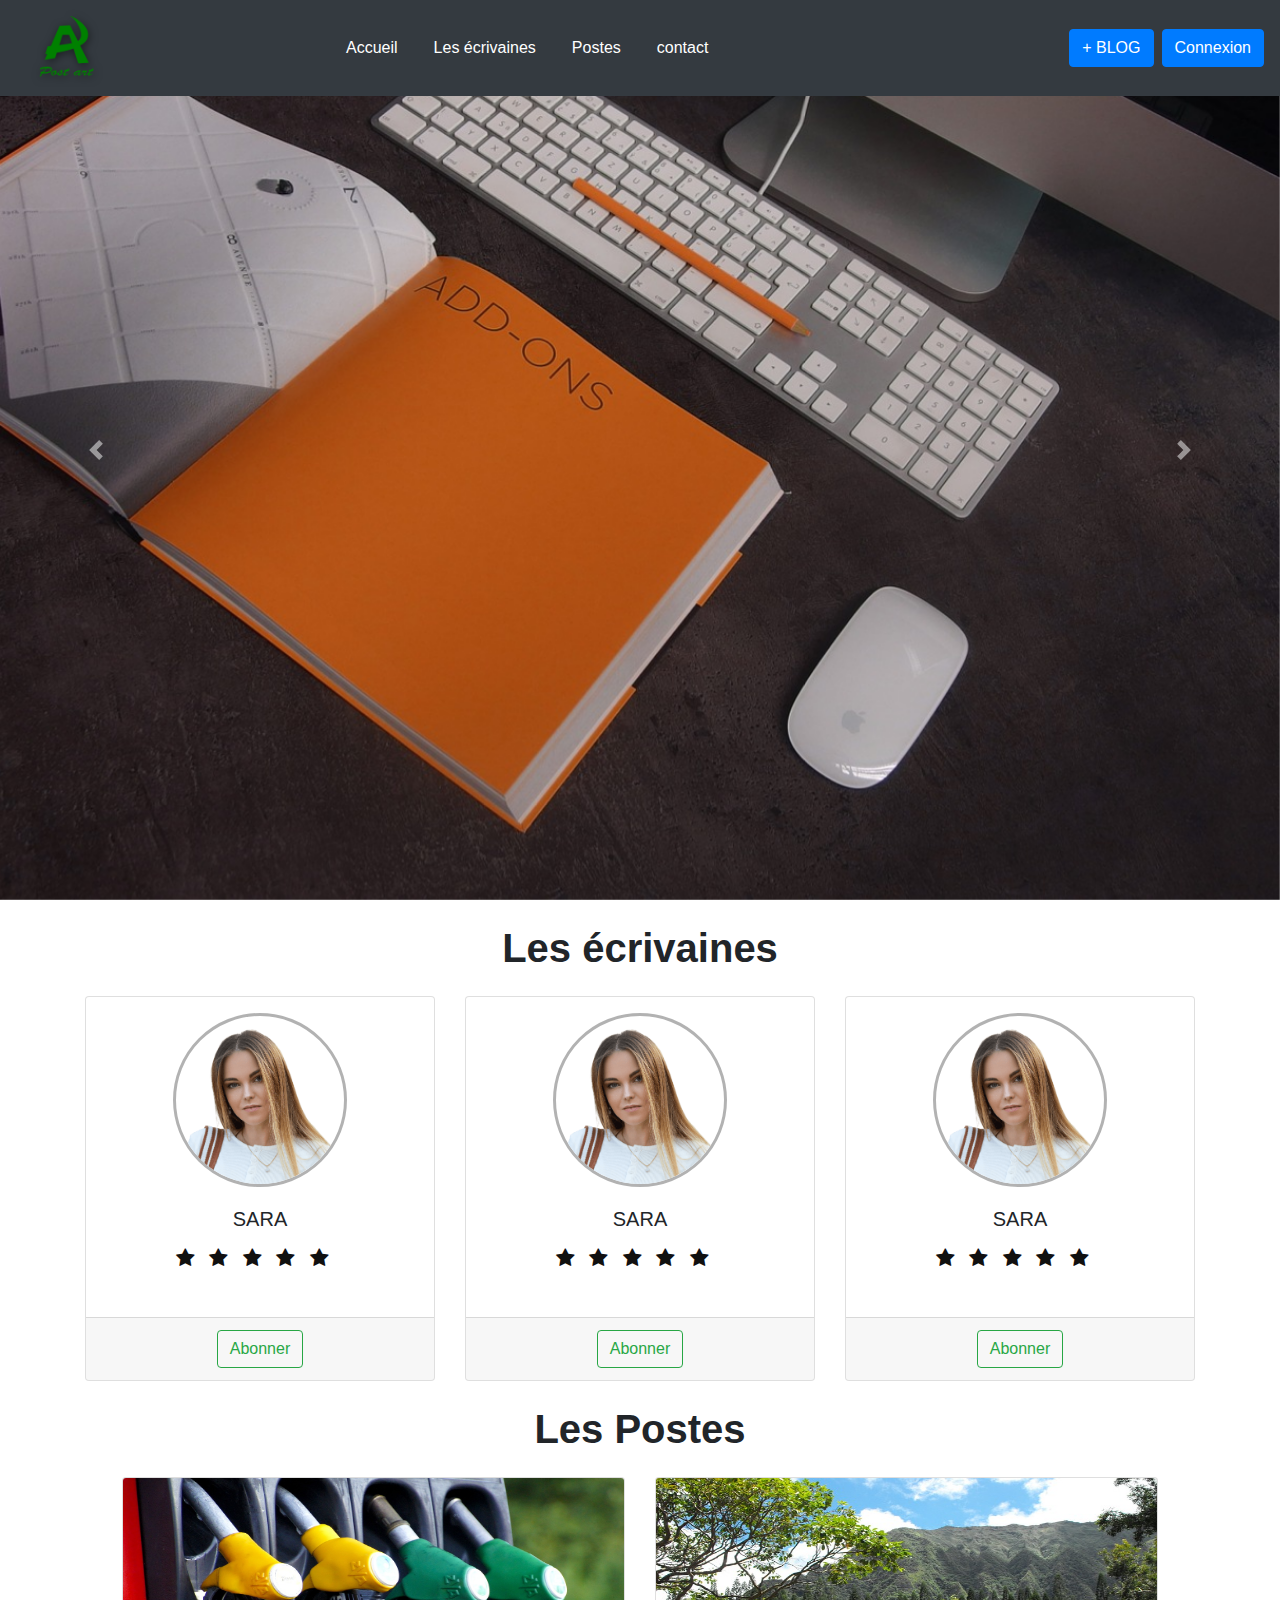
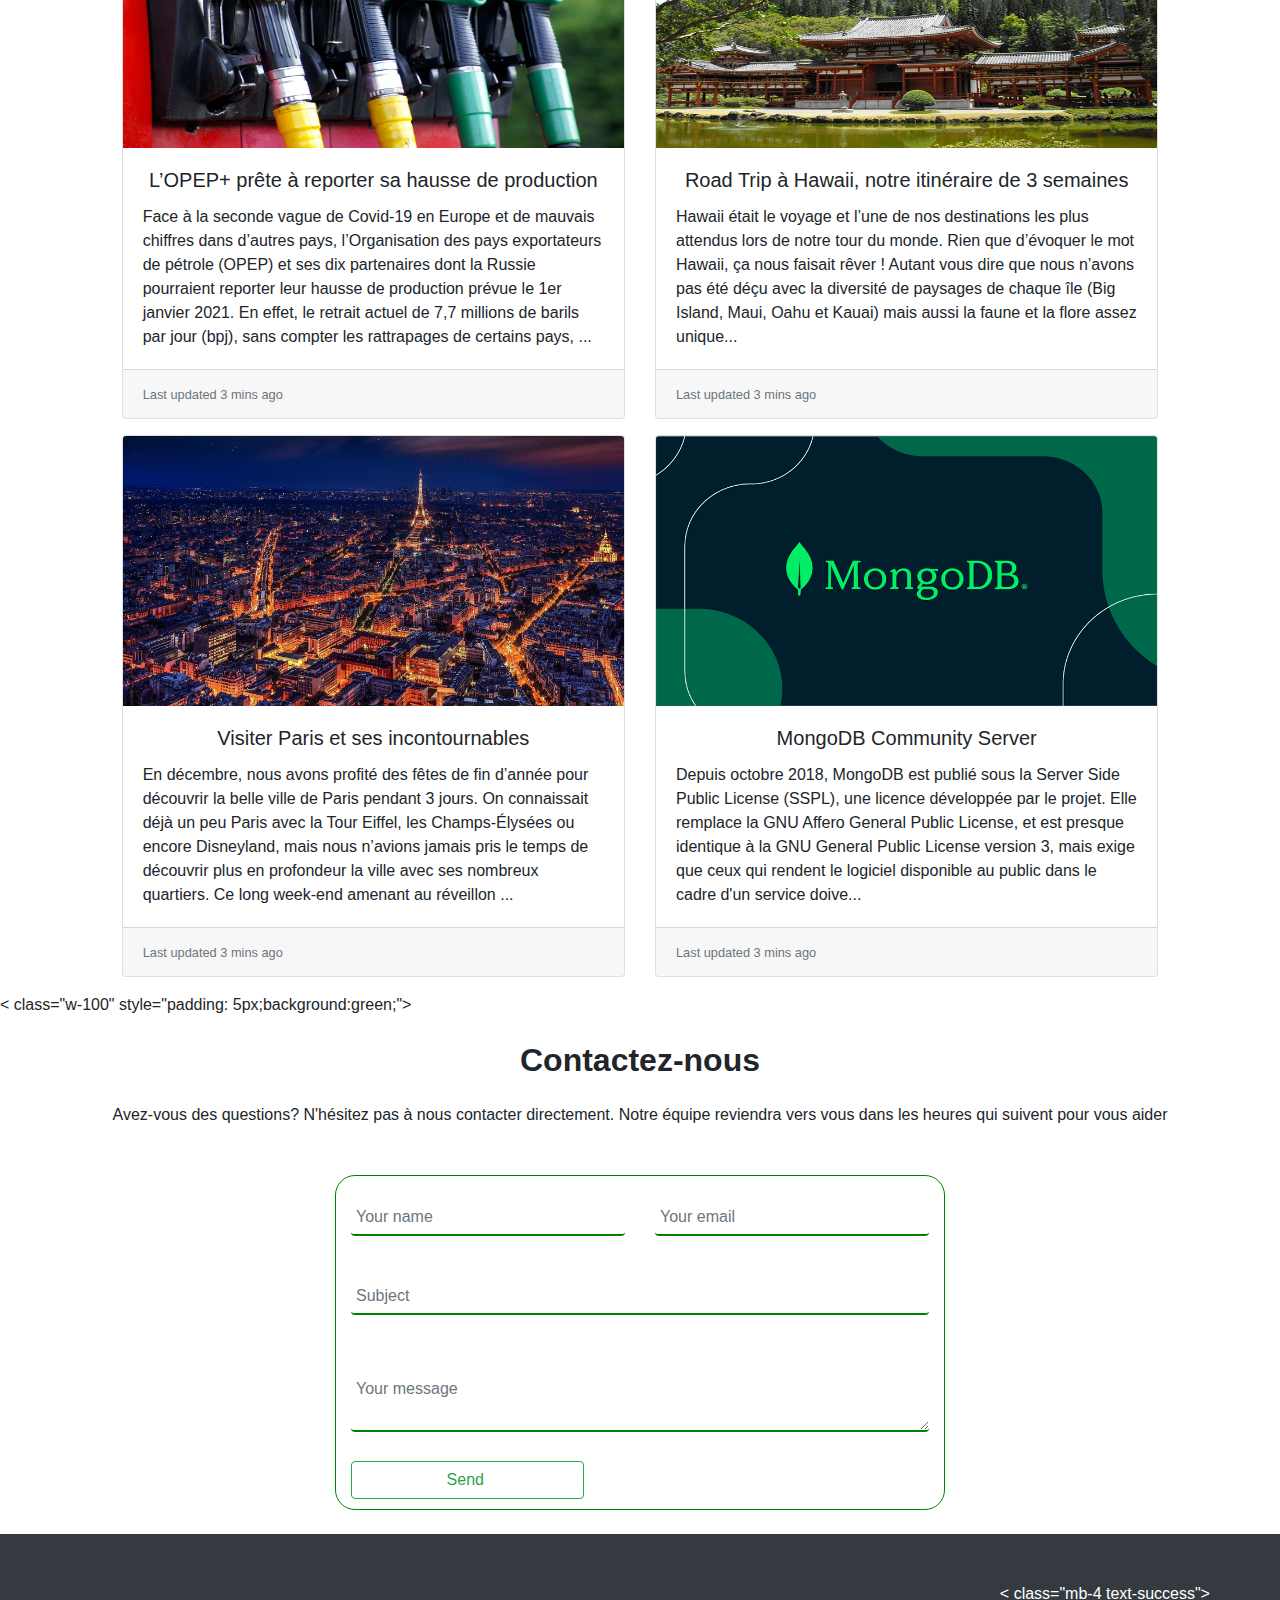
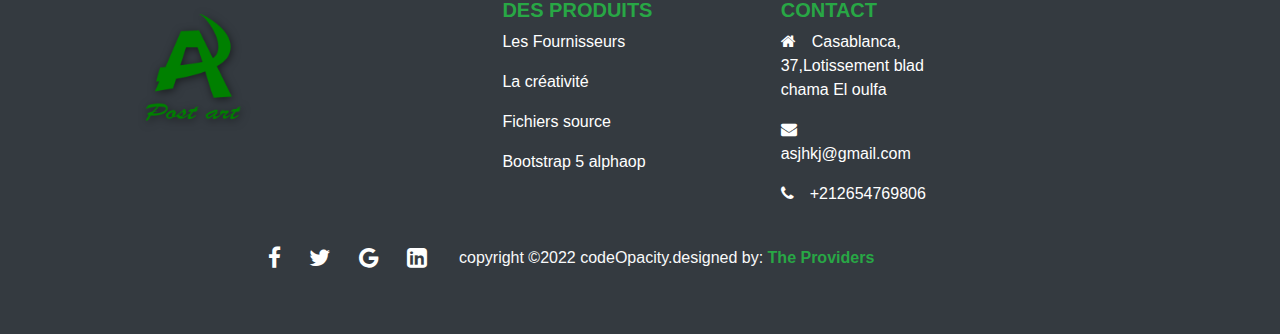
<file: index.html>
<!DOCTYPE html>
<html lang="en">

<head>
    <meta charset="UTF-8">
    <meta http-equiv="X-UA-Compatible" content="IE=edge">
    <meta name="viewport" content="width=device-width, initial-scale=1.0">
    <title>Document</title>
    <link rel="stylesheet" href="css/css.css">
    <script src="js/jquery-3.6.0.min.js"></script>
    <link href="https://maxcdn.bootstrapcdn.com/font-awesome/4.7.0/css/font-awesome.min.css" rel="stylesheet" integrity="sha384-wvfXpqpZZVQGK6TAh5PVlGOfQNHSoD2xbE+QkPxCAFlNEevoEH3Sl0sibVcOQVnN" crossorigin="anonymous">
    <link rel="stylesheet" href="css/bootstrap.min.css">
    <script src="js/bootstrap.min.js"></script>
</head>

<body>
    <header class="header">
        <!-- <div class="content-header row col-md-12 m-0 align-content-center align-items-center">
            <div class='col-md-3'>
                <img class="logo img-responsive w-50 p-3" src="img/logo1.png">
            </div>
            <div class="col-md-9">
                <ul class="nav justify-content-end">
                    <li class="nav-item">
                        <a href="#" class="nav-link active text-light shadow font-weight-bold">Accueil</a>
                    </li>
                    <li class="nav-item">
                        <a class="nav-link  text-light shadow font-weight-bold" href="#ab" target="_self">Les écrivaines</a>
                    </li>
                    <li class="nav-item">
                        <a class="nav-link  text-light shadow font-weight-bold" href="#as">Postes</a>
                    </li>
                    <li class="nav-item">
                        <a class="nav-link  text-light shadow font-weight-bold" href="#">contact</a>
                    </li>
                    <li class="nav-item">
                        <a class="nav-link  text-light shadow font-weight-bold" href="#ac">Evalution</a>
                    </li>
                </ul>
            </div>
        </div> -->
        <nav class="navbar navbar-expand-lg navbar-light bg-dark fixed-top">

            <div class='col-md-3'>
                <img class="logo img-responsive w-25 p-2" src="img/logo1.png">
            </div>

            <button class="navbar-toggler" type="button" data-toggle="collapse" data-target="#navbarNavAltMarkup" aria-controls="navbarNavAltMarkup" aria-expanded="false" aria-label="Toggle navigation">
              <span class="navbar-toggler-icon"></span>
            </button>
            <div class="collapse navbar-collapse " id="navbarNavAltMarkup">
                <div class="navbar-nav">
                    <a class="nav-item nav-link active" style="color:  #fff;" href="#">Accueil <span class="sr-only">(current)</span></a>
                    <a class="nav-item nav-link" style="color: #fff;" href="#ab">Les écrivaines</a>
                    <a class="nav-item nav-link" style="color: #fff;" href="#as">Postes</a>
                    <a class="nav-item nav-link disabled" style="color: #fff;" href="#av">contact</a>
                </div>
            </div><a class="btn btn-primary m-2" href="file.html" role="button">+ BLOG</a>
            <a class="btn btn-primary" href="ht.html" role="button">Connexion</a>

        </nav>

        <div id="carouselExampleControls" class="carousel slide  h-100" data-ride="carousel">
            <div class="carousel-inner">
                <div class="carousel-item ">
                    <img class="d-block w-100" src="img/bag 1.jpg" alt="First slide">
                    <div class="carousel-caption d-none d-md-block">
                        <h5 class="txt" data-text="test article web"></h5>


                    </div>
                </div>
                <div class="carousel-item">
                    <img class="d-block w-100" src="img/z.jpg" alt="Second slide">
                    <div class="carousel-caption d-none d-md-block">
                        <h5 class="txt" data-text="test art plastique"></h5>
                    </div>
                </div>
                <div class="carousel-item active">
                    <img class="d-block w-100" src="img/bacg 2.jpg" alt="Third slide">
                    <div class="carousel-caption d-none d-md-block">
                        <h5 class="txt" data-text="test digital art"></h5>
                    </div>
                </div>
            </div>
            <a class="carousel-control-prev" href="#carouselExampleControls" role="button" data-slide="prev">
                <span class="carousel-control-prev-icon" aria-hidden="true"></span>
                <span class="sr-only">Previous</span>
            </a>
            <a class="carousel-control-next" href="#carouselExampleControls" role="button" data-slide="next">
                <span class="carousel-control-next-icon" aria-hidden="true"></span>
                <span class="sr-only">Next</span>
            </a>

        </div>

    </header>


    <div class="w-100 h-100 row m-0">
        <h1 class="col-md-12 as h1-responsive font-weight-bold text-center my-4" id="ab">Les écrivaines </h1>
        <section class="container writer">
            <div class="row">
                <div class="col-md-4">
                    <div class="card pt-3">
                        <img class="card-img-top" src="img/hero.png">
                        <div class="card-body">
                            <div class="cont">
                                <h5 class="card-title text-center">SARA</h5>
                                <div class="row m-0">
                                    <div class="col-md-9 row mt-0 ml-auto mr-auto  justify-content-center text-center rat">
                                        <input type="radio" class="d-none" name="star" id="star1">
                                        <label for="star1" class="col-md-2"></label>
                                        <input type="radio" class="d-none" name="star" id="star2">
                                        <label for="star2" class="col-md-2"></label>
                                        <input type="radio" class="d-none" name="star" id="star3">
                                        <label for="star3" radio="" class="col-md-2"></label>
                                        <input type="radio" class="d-none" name="star" id="star4">
                                        <label for="star4" class="col-md-2"></label>
                                        <input type="radio" class="d-none" name="star" id="star5">
                                        <label for="star5" class="col-md-2"></label>
                                    </div>
                                </div>
                                <p></p>
                            </div>
                        </div>
                        <div class="card-footer text-center">
                            <a href="#" class="btn btn-outline-success">Abonner</a>
                        </div>
                    </div>
                </div>
                <div class="col-md-4">
                    <div class="card pt-3">
                        <img class="card-img-top" src="img/hero.png">
                        <div class="card-body">
                            <div class="cont">
                                <h5 class="card-title text-center">SARA</h5>
                                <div class="row m-0">
                                    <div class="col-md-9 row mt-0 ml-auto mr-auto  justify-content-center text-center rat">
                                        <input type="radio" class="d-none" name="star1" id="star11">
                                        <label for="star11" class="col-md-2"></label>
                                        <input type="radio" class="d-none" name="star1" id="star21">
                                        <label for="star21" class="col-md-2"></label>
                                        <input type="radio" class="d-none" name="star1" id="star31">
                                        <label for="star31" class="col-md-2"></label>
                                        <input type="radio" class="d-none" name="star1" id="star41">
                                        <label for="star41" class="col-md-2"></label>
                                        <input type="radio" class="d-none" name="star1" id="star51">
                                        <label for="star51" class="col-md-2"></label>
                                    </div>
                                </div>
                                <p></p>
                            </div>
                        </div>
                        <div class="card-footer text-center">
                            <a href="#" class="btn btn-outline-success">Abonner</a>
                        </div>
                    </div>
                </div>
                <div class="col-md-4">
                    <div class="card pt-3">
                        <img class="card-img-top" src="img/hero.png">
                        <div class="card-body">
                            <div class="cont">
                                <h5 class="card-title text-center">SARA</h5>
                                <div class="row m-0">
                                    <div class="col-md-9 row mt-0 ml-auto mr-auto  justify-content-center text-center rat">
                                        <input type="radio" class="d-none" name="star2" id="star12">
                                        <label for="star12" class="col-md-2"></label>
                                        <input type="radio" class="d-none" name="star2" id="star22">
                                        <label for="star22" class="col-md-2"></label>
                                        <input type="radio" class="d-none" name="star2" id="star32">
                                        <label for="star32" radio="" class="col-md-2"></label>
                                        <input type="radio" class="d-none" name="star2" id="star42">
                                        <label for="star42" class="col-md-2"></label>
                                        <input type="radio" class="d-none" name="star2" id="star52">
                                        <label for="star52" class="col-md-2"></label>
                                    </div>
                                </div>
                                <p></p>
                            </div>
                        </div>
                        <div class="card-footer text-center">
                            <a href="#" class="btn btn-outline-success">Abonner</a>
                        </div>
                    </div>
                </div>
            </div>
        </section>
    </div>

    <!-- <div class="" style="padding: 5px;background:green;"> -->


    <div class="row m-0 justify-content-center align-items-center">
        <h1 class="col-md-12 as h1-responsive font-weight-bold text-center my-4" id="as">Les Postes</h1>
        <div class="col-md-5 mb-3">
            <div class="card">
                <img class="card-img-top" src="img/petrole.jpg">
                <div class="card-body">
                    <div class="cont">
                        <h5 class="card-title text-center">L’OPEP+ prête à reporter sa hausse de production</h5>
                        <div class="row m-0">
                            <div class="col-md-9 row mt-0 ml-auto mr-auto  justify-content-center text-center rat">

                            </div>
                        </div>
                        <p class="card-text">Face à la seconde vague de Covid-19 en Europe et de mauvais chiffres dans d’autres pays, l’Organisation des pays exportateurs de pétrole (OPEP) et ses dix partenaires dont la Russie pourraient reporter leur hausse de production
                            prévue le 1er janvier 2021. En effet, le retrait actuel de 7,7 millions de barils par jour (bpj), sans compter les rattrapages de certains pays, ...</p>
                    </div>
                </div>
                <div class="card-footer">
                    <small class="text-muted">Last updated 3 mins ago</small>
                </div>
            </div>
        </div>
        <div class="col-md-5 mb-3 ">
            <div class="card">
                <img class="card-img-top" src="img/hawai.jpg">
                <div class="card-body">
                    <div class="cont">
                        <h5 class="card-title text-center">Road Trip à Hawaii, notre itinéraire de 3 semaines</h5>
                        <div class="row m-0">
                            <div class="col-md-9 row mt-0 ml-auto mr-auto  justify-content-center text-center rat">

                            </div>
                        </div>
                        <p class="card-text">Hawaii était le voyage et l’une de nos destinations les plus attendus lors de notre tour du monde. Rien que d’évoquer le mot Hawaii, ça nous faisait rêver ! Autant vous dire que nous n’avons pas été déçu avec la diversité de paysages
                            de chaque île (Big Island, Maui, Oahu et Kauai) mais aussi la faune et la flore assez unique...</p>
                    </div>
                </div>
                <div class="card-footer">
                    <small class="text-muted">Last updated 3 mins ago</small>
                </div>
            </div>
        </div>
        <div class="col-md-5 mb-3 ">
            <div class="card">
                <img class="card-img-top" src="img/parais.jpg">
                <div class="card-body">
                    <div class="cont">
                        <h5 class="card-title text-center"> Visiter Paris et ses incontournables</h5>
                        <div class="row m-0">
                            <div class="col-md-9 row mt-0 ml-auto mr-auto  justify-content-center text-center rat">

                            </div>
                            <p class="card-text">En décembre, nous avons profité des fêtes de fin d’année pour découvrir la belle ville de Paris pendant 3 jours. On connaissait déjà un peu Paris avec la Tour Eiffel, les Champs-Élysées ou encore Disneyland, mais nous n’avions
                                jamais pris le temps de découvrir plus en profondeur la ville avec ses nombreux quartiers. Ce long week-end amenant au réveillon ...</p>
                        </div>
                    </div>
                </div>
                <div class="card-footer">
                    <small class="text-muted">Last updated 3 mins ago</small>
                </div>
            </div>
        </div>
        <div class="col-md-5 mb-3">
            <div class="card">
                <img class="card-img-top" src="img/blog-1.png">
                <div class="card-body">
                    <div class="cont">
                        <h5 class="card-title text-center">MongoDB Community Server</h5>
                        <div class="row m-0">
                            <div class="col-md-9 row mt-0 ml-auto mr-auto  justify-content-center text-center rat">

                            </div>
                        </div>
                        <p class="card-text">Depuis octobre 2018, MongoDB est publié sous la Server Side Public License (SSPL), une licence développée par le projet. Elle remplace la GNU Affero General Public License, et est presque identique à la GNU General Public License
                            version 3, mais exige que ceux qui rendent le logiciel disponible au public dans le cadre d'un service doive...</p>
                    </div>
                </div>
                <div class="card-footer">
                    <small class="text-muted">Last updated 3 mins ago</small>
                </div>
            </div>
        </div>

    </div>

    <div class="row ml-0 mr-0 mb-4 ">
        < class="w-100" style="padding: 5px;background:green;">
            <!--Section heading-->
            <h2 class="col-md-12 h1-responsive font-weight-bold text-center my-4" id="av">Contactez-nous</h2>
            <!--Section description-->
            <p class="col-md-12 text-center w-responsive mx-auto mb-5">Avez-vous des questions? N'hésitez pas à nous contacter directement. Notre équipe reviendra vers vous dans les heures qui suivent pour vous aider</p>

            <div class="col-6 row ml-auto mr-auto m-0">

                <!--Grid column-->
                <div class=" contact-form col-md-12 mb-md-0 ">
                    <form>

                        <!--Grid row-->
                        <div class="row ">

                            <!--Grid column-->
                            <div class="col-md-6 ">
                                <div class="md-form mb-0 ">
                                    <input type="text " placeholder="Your name" class="form-control ">

                                </div>
                            </div>
                            <!--Grid column-->

                            <!--Grid column-->
                            <div class="col-md-6 ">
                                <div class="md-form mb-0 ">
                                    <input type="text " placeholder="Your email" class="form-control ">

                                </div>
                            </div>
                            <!--Grid column-->

                        </div>
                        <!--Grid row-->

                        <!--Grid row-->
                        <div class="row ">
                            <div class="col-md-12 ">
                                <div class="md-form mb-0 ">
                                    <input type="text " placeholder="Subject" rows="2 " class="form-control ">

                                </div>
                            </div>
                        </div>
                        <!--Grid row-->

                        <!--Grid row-->
                        <div class="row ">

                            <!--Grid column-->
                            <div class="col-md-12 ">

                                <div class="md-form mb-0 ">
                                    <textarea type="text " placeholder="Your message" rows="2" class="form-control md-textarea "></textarea>
                                </div>

                            </div>
                        </div>
                        <!--Grid row-->

                    </form>

                    <div class="text-center text-md-left ">
                        <input class="btn btn-outline-success " type="submit " value="Send " onclick="document.getElementById( 'contact-form').submit(); ">
                    </div>
                    <div class="status "></div>
                </div>
            </div>
    </div>


    <footer class="bg-dark text-white pt-5 pb-4 ">
        <div class="container text-center text-md-left ">
            <div class="row text-center text-md-left ">
                <div class="col-md-3 col-xl-3 mx-auto mt-3 ">
                    <!-- <h5 class="text-uppercase md-4 font-weight-bold text-success ">Company Name</h5> -->
                    <p><img class="logo img-responsive w-50 p-3 " src="img/logo1.png "></p>
                </div>
                <div class="col-md-2 col-lg-2 col-xl- mx-auto mt-3 ">
                    <h5 class="text-uppercase md-4 font-weight-bold text-success ">Des produits</h5>
                    <p>
                        <a href="# " class="text-white " style="text-decoration: none; ">Les Fournisseurs</a>
                    </p>
                    <p>
                        <a href="# " class="text-white " style="text-decoration: none; ">La créativité</a>
                    </p>
                    <p>
                        <a href="# " class="text-white " style="text-decoration: none; ">Fichiers source</a>
                    </p>
                    <p>
                        <a href="# " class="text-white " style="text-decoration: none; ">Bootstrap 5 alphaop</a>
                    </p>
                </div>
                <!-- <div class="col-md-3 col-lg-2 col-xl-2 mx-auto mt-3 ">
                    <h5 class="text-uppercase md-4 font-weight-bold text-success ">Useful links</h5>
                    <p>
                        <a href="# " class="text-white " style="text-decoration: none; ">Ypur Account</a>
                    </p>
                    <p>
                        <a href="# " class="text-white " style="text-decoration: none; ">Become an Affiliate</a>
                    </p>
                    <p>
                        <a href="# " class="text-white " style="text-decoration: none; ">SourceFiles</a>
                    </p>
                    <p>
                        <a href="# " class="text-white " style="text-decoration: none; ">Help</a>
                    </p>
                </div> -->


                <div class="col-md-3 col-lg-2 col-xl-2 mx-auto mt-3 ">
                    <h5 class="text-uppercase md-4 font-weight-bold text-success ">Contact</h5>
                    <p>
                        <i class="fa fa-home mr-3 "></i>Casablanca, 37,Lotissement blad chama El oulfa

                    </p>
                    <p>
                        <i class="fa fa-envelope mr-3 "></i>asjhkj@gmail.com
                    </p>
                    <p>
                        <i class="fa fa-phone mr-3 "></i>+212654769806
                    </p>
                </div>
                < class="mb-4 text-success">

                    <div class="col-md-5 col-lg-4 align-self-center">
                        <div class="text-center text-md-right ">
                            <ul class="list-unstyled list-inline ">
                                <li class="list-inline-item ">
                                    <a href="# " class="btn-flaoting btn-sm text-white " style="font-size:23px; "><i class="fa fa-facebook "></i></a>
                                </li>
                                <li class="list-inline-item ">
                                    <a href="# " class="btn-flaoting btn-sm text-white " style="font-size:23px; "><i class="fa fa-twitter "></i></a>
                                </li>
                                <li class="list-inline-item ">
                                    <a href="# " class="btn-flaoting btn-sm text-white " style="font-size:23px; "><i class="fa fa-google "></i></a>
                                </li>
                                <li class="list-inline-item ">
                                    <a href="# " class="btn-flaoting btn-sm text-white " style="font-size:23px; "><i class="fa fa-linkedin-square "></i></a>
                                </li>
                            </ul>
                        </div>

                    </div>
                    <div class="text-success">
                        <div class="row align-items-center ">
                            <div class="col-md-12 col-lg-12 text-light p-4 w-100">
                                <p> copyright &copy;2022 codeOpacity.designed by:
                                    <a href="# " style="text-decoration: none; ">
                                        <strong class="text-success ">The Providers</strong>
                                    </a>
                                </p>
                            </div>

                        </div>
                    </div>
            </div>

    </footer>

    <script>
        function loop(txt) {
            var i = 0;

            var typ = setInterval(function() {
                'use strict';
                h1.textContent += txt[i];
                i = i + 1;
                if (i > txt.length - 1) {
                    clearInterval(typ);
                }
            }, 200);
        }
        $('#carouselExampleControls').on('slid.bs.carousel', function() {
            var idx = $(this).find('div.active').index();
            document.getElementsByClassName("txt")[idx].innerHTML = "";
            var h1 = document.getElementsByClassName("txt")[idx];
            // var h1 = document.getElementsByClassName("txt")[];
            var txt = h1.getAttribute("data-text");
            var i = 0;
            var typ = setInterval(function() {
                'use strict';
                h1.textContent += txt[i];
                i = i + 1;
                if (i > txt.length - 1) {
                    clearInterval(typ);
                }

            }, 200);

        });
    </script>
</body>

</html>
</file>
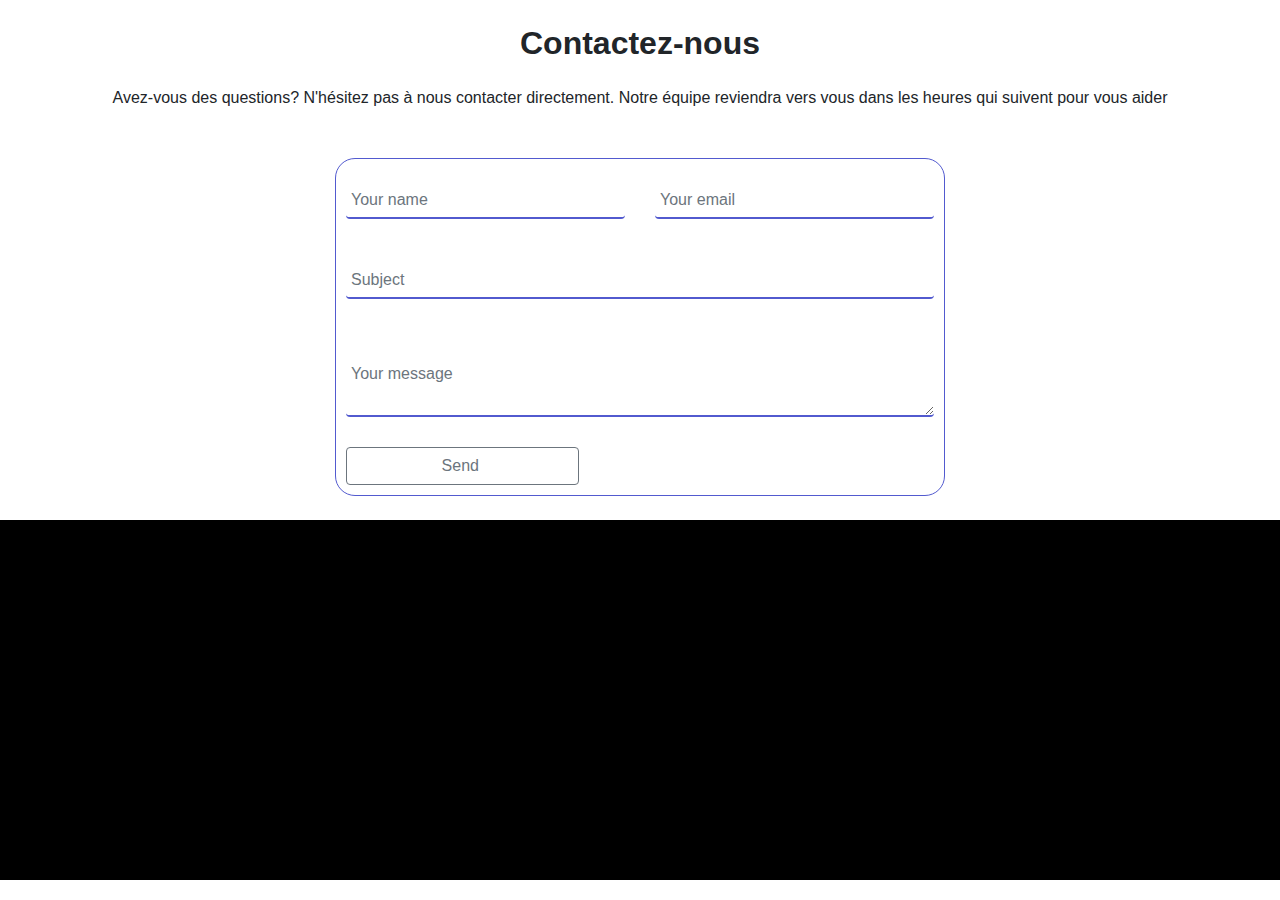
<file: contact.html>
<!DOCTYPE html>
<html lang="en">

<head>
    <meta charset="UTF-8">
    <meta http-equiv="X-UA-Compatible" content="IE=edge">
    <meta name="viewport" content="width=device-width, initial-scale=1.0">
    <title>Document</title>

    <script src="js/jquery-3.6.0.min.js"></script>
    <link href="https://maxcdn.bootstrapcdn.com/font-awesome/4.7.0/css/font-awesome.min.css" rel="stylesheet" integrity="sha384-wvfXpqpZZVQGK6TAh5PVlGOfQNHSoD2xbE+QkPxCAFlNEevoEH3Sl0sibVcOQVnN" crossorigin="anonymous">
    <link rel="stylesheet" href="css/bootstrap.min.css">
    <script src="js/bootstrap.min.js"></script>
    <style>
        .contact-form {
            padding: 10px;
            padding-right: 10px;
            border: 1px solid rgb(82, 90, 207);
            border-radius: 20px;
        }
        
        .contact-form .form-control {
            outline: none;
            border: none;
            border-bottom: 2px solid rgb(82, 90, 207);
            padding: 5px;
            margin: 5% 5% 5% 0;
        }
    </style>
</head>

<body>
    <div class="row ml-0 mr-0 mb-4 ">
        <!--Section heading-->
        <h2 class="col-md-12 h1-responsive font-weight-bold text-center my-4" id="av">Contactez-nous</h2>
        <!--Section description-->
        <p class="col-md-12 text-center w-responsive mx-auto mb-5">Avez-vous des questions? N'hésitez pas à nous contacter directement. Notre équipe reviendra vers vous dans les heures qui suivent pour vous aider</p>

        <div class="col-6 row ml-auto mr-auto m-0">

            <!--Grid column-->
            <div class=" contact-form col-md-12 mb-md-0 ">
                <form>

                    <!--Grid row-->
                    <div class="row ">

                        <!--Grid column-->
                        <div class="col-md-6 ">
                            <div class="md-form mb-0 ">
                                <input type="text " placeholder="Your name" class="form-control ">

                            </div>
                        </div>
                        <!--Grid column-->

                        <!--Grid column-->
                        <div class="col-md-6 ">
                            <div class="md-form mb-0 ">
                                <input type="text " placeholder="Your email" class="form-control ">

                            </div>
                        </div>
                        <!--Grid column-->

                    </div>
                    <!--Grid row-->

                    <!--Grid row-->
                    <div class="row ">
                        <div class="col-md-12 ">
                            <div class="md-form mb-0 ">
                                <input type="text " placeholder="Subject" rows="2 " class="form-control ">

                            </div>
                        </div>
                    </div>
                    <!--Grid row-->

                    <!--Grid row-->
                    <div class="row ">

                        <!--Grid column-->
                        <div class="col-md-12 ">

                            <div class="md-form mb-0 ">
                                <textarea type="text " placeholder="Your message" rows="2" class="form-control md-textarea "></textarea>
                            </div>

                        </div>
                    </div>
                    <!--Grid row-->

                </form>

                <div class="text-center text-md-left ">
                    <input class="btn btn-outline-secondary " type="submit " value="Send " onclick="document.getElementById( 'contact-form').submit(); ">
                </div>
                <div class="status "></div>
            </div>
        </div>
    </div>
    <footer style="background-color: black;width: 100%;height:40vh;color: white;">
        <table row="12">
            <tr>
                <th></th>
            </tr>
            <tr>
                <td></td>
            </tr>


        </table>

    </footer>
</body>

</html>
</file>
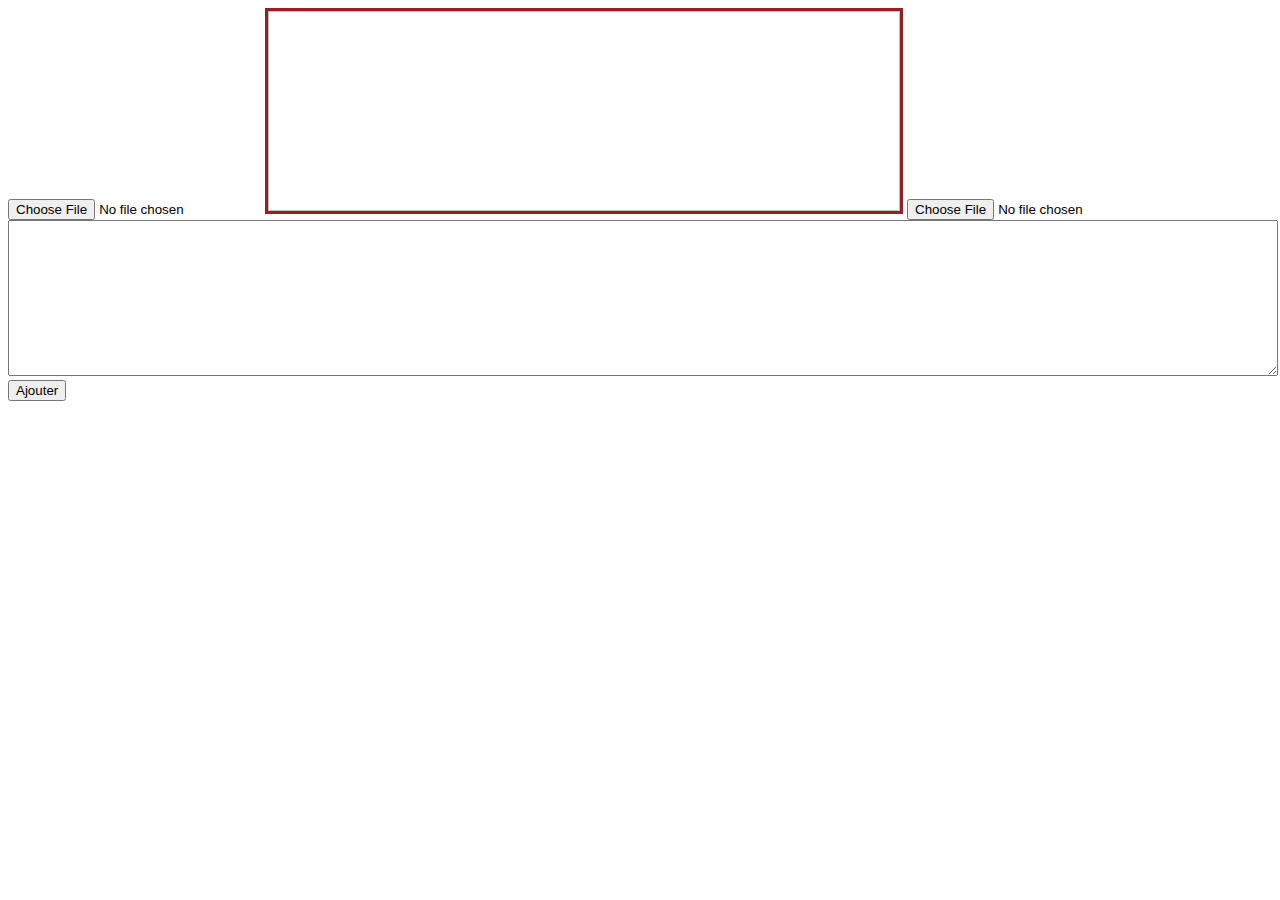
<file: file.html>
<!DOCTYPE html>
<html lang="en">

<head>
    <meta charset="UTF-8">
    <meta http-equiv="X-UA-Compatible" content="IE=edge">
    <meta name="viewport" content="width=device-width, initial-scale=1.0">
    <title>Document</title>
    <link rel="stylesheet" href="file.css">

    <script src="js/jquery-3.6.0.min.js"></script>

</head>

<body>
    <!-- <div class="card" style="width: 18rem;">
        <img class="card-img-top" id="b" alt="Card image cap">
        <div class="card-body">
            <p class="card-text"><textarea class="txt" id="d" cols="30" rows="10"></textarea></p>
            <button type="button" class="btn btn-primary add">Ajouter</button>
        </div>
    </div> -->
    <!-- mndjdudud -->


    <input type="file" id="a" value="Chosse" accept="image/*" onchange="readFile()" />
    <img id="b" />
    <!-- file txte -->
    <input type="file" name="file" id="file" />
    <!-- <input type="file" id="c" value="Chosse" accept="file/*" onchange="readFile()" /> -->
    <textarea class="txt" id="d" cols="30" rows="10"></textarea>
    <button type="button" class="btn btn-primary add">Ajouter</button>
    </form>
</body>
<script>
    var obj = {
        text: "",
        photo: ""
    };

    localStorage.setItem('blog', JSON.stringify(obj));

    function readFile() {
        var select = document.getElementById("a").files[0];
        //read file 
        console.log(select);
        var reader = new FileReader();
        reader.addEventListener("loadend", function() {
            document.getElementById("b").src = reader.result;
        });
        reader.readAsDataURL(select);
    }

    function readTxte() {
        var txte = document.getElementById("")
    }

    $(".add").click(function() {
        var image = document.getElementById("a").files[0].name;
        var texte = document.getElementById("d").value;
        var loc = JSON.parse(localStorage.getItem('blog'));

        texte = texte + "," + loc["text"];
        image = image + "," + loc["photo"];

        var obj = {
            text: texte,
            photo: image
        };

        localStorage.setItem('blog', JSON.stringify(obj));
        var obj = JSON.parse(localStorage.getItem('blog'));
        console.log(obj);
    });
</script>

</html>
</file>
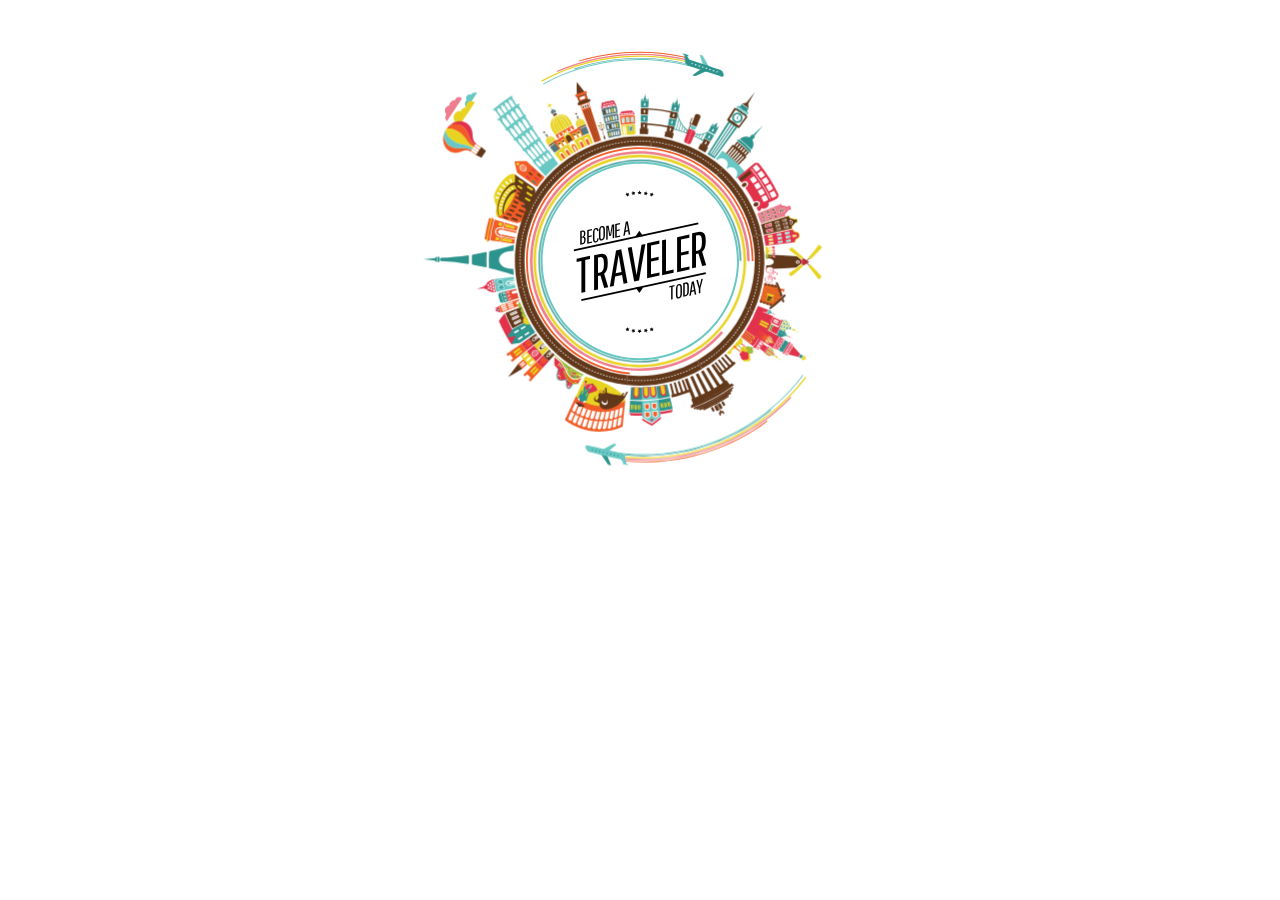
<file: page.html>
<!DOCTYPE html>
<html lang="en">

<head>
    <meta charset="UTF-8">
    <meta http-equiv="X-UA-Compatible" content="IE=edge">
    <meta name="viewport" content="width=device-width, initial-scale=1.0">
    <title>Document</title>
    <link rel="stylesheet" href="scss.css">

</head>

<body>
    <div class="cont">
        <div class="sun"></div>
        <?xml version="1.0" encoding="utf-8"?>
        <!-- Generator: Adobe Illustrator 16.2.1, SVG Export Plug-In . SVG Version: 6.00 Build 0)  -->
        <!DOCTYPE svg PUBLIC "-//W3C//DTD SVG 1.1//EN" "http://www.w3.org/Graphics/SVG/1.1/DTD/svg11.dtd">
        <svg version="1.1" id="Layer_1" xmlns="http://www.w3.org/2000/svg" xmlns:xlink="http://www.w3.org/1999/xlink" x="0px" y="0px" viewBox="0 0 400 400" enable-background="new 0 0 400 400" xml:space="preserve">
<g id="jjperezaguinaga">
<g id="countryObjects">
<path fill="#F15C27" d="M124.467,134.068c-2.028,2.304-3.916,4.723-5.74,7.187c-0.104,0.155-0.359,0.16-0.568,0.012l-14.95-10.734
  c-0.208-0.149-0.431-0.462-0.492-0.699c-0.699-2.659-1.231-5.311-1.771-8.085c-0.046-0.243,0.114-0.458,0.359-0.476
  c2.819-0.201,5.698-0.233,8.443-0.247c0.239,0,0.59,0.138,0.781,0.308l13.809,12.168
  C124.531,133.671,124.588,133.925,124.467,134.068z"/>
<polygon fill="#FFFFFF" points="109.465,128.355 107.582,126.629 109.685,128.071     "/>
<polygon fill="#FFFFFF" points="109.95,127.335 107.582,126.629 109.983,126.959    "/>
<path fill="#FFFFFF" d="M109.84,126.14c-0.774,0.136-1.513,0.311-2.258,0.489l2.092-0.86L109.84,126.14z"/>
<path fill="#FFFFFF" d="M109.129,125.058l-1.547,1.571c0.38-0.634,0.787-1.249,1.219-1.843L109.129,125.058z"/>
<path fill="#FFFFFF" d="M107.994,124.383c-0.166,0.732-0.298,1.487-0.412,2.246c-0.016-0.782-0.027-1.573,0.005-2.34
  L107.994,124.383z"/>
<polygon fill="#FFFFFF" points="106.726,124.312 107.582,126.629 106.356,124.43    "/>
<polygon fill="#FFFFFF" points="105.703,124.895 107.582,126.629 105.475,125.193     "/>
<polygon fill="#FFFFFF" points="105.189,125.95 107.582,126.629 105.159,126.337    "/>
<polygon fill="#FFFFFF" points="105.323,127.175 107.582,126.629 105.502,127.547     "/>
<polygon fill="#FFFFFF" points="106.073,128.24 107.582,126.629 106.412,128.5    "/>
<polygon fill="#FFFFFF" points="107.229,128.873 107.582,126.629 107.632,128.954     "/>
<polygon fill="#FFFFFF" points="108.472,128.915 107.582,126.629 108.83,128.797    "/>
<path fill="#FFFFFF" d="M105.982,128.708c1.341,1.008,3.124,0.926,3.979-0.188c0.83-1.134,0.584-2.828-0.718-3.921
  c-1.27-1.063-3.153-1.063-4.039,0.14C104.294,125.922,104.642,127.698,105.982,128.708z M106.258,128.35
  c-1.105-0.844-1.393-2.31-0.646-3.286c0.733-0.989,2.273-1.002,3.336-0.122c1.074,0.896,1.294,2.308,0.603,3.251
  C108.838,129.121,107.366,129.189,106.258,128.35z"/>
<path fill="#E2324B" d="M110.884,132.913c-0.336-0.255-0.778-0.236-0.989,0.036c-0.212,0.272-0.109,0.695,0.229,0.944l2.261,1.664
  l0.741-0.955L110.884,132.913z"/>
<path fill="#62381B" d="M113.064,130.075c-0.327-0.264-0.762-0.255-0.971,0.02c-0.21,0.273-0.113,0.707,0.218,0.965l2.205,1.735
  l0.734-0.96L113.064,130.075z"/>
<path fill="#E2324B" d="M115.377,127.342c-0.318-0.273-0.757-0.282-0.981-0.02c-0.224,0.264-0.146,0.695,0.176,0.965l2.147,1.807
  l0.785-0.922L115.377,127.342z"/>
<path fill="#2D948D" d="M115.571,136.443c-0.335-0.253-0.77-0.248-0.971,0.01c-0.201,0.259-0.089,0.67,0.25,0.92l2.26,1.663
  l0.702-0.902L115.571,136.443z"/>
<path fill="#E2324B" d="M117.635,133.756c-0.327-0.264-0.753-0.267-0.951-0.006c-0.199,0.26-0.092,0.681,0.238,0.94l2.205,1.736
  l0.693-0.908L117.635,133.756z"/>
<path fill="#62381B" d="M119.826,131.17c-0.318-0.273-0.748-0.294-0.96-0.045c-0.213,0.249-0.124,0.669,0.198,0.94l2.147,1.806
  l0.741-0.87L119.826,131.17z"/>
<path fill="#E8D320" d="M104.14,122.559c-0.496-0.403-1.187-0.355-1.542,0.106s-0.235,1.156,0.27,1.547l0.763,0.596l1.261-1.642
  L104.14,122.559z"/>
<path fill="#E8D320" d="M106.461,275.036c-0.349,0.277-0.433,0.754-0.188,1.066c2.043,2.535,4.219,4.961,6.444,7.338
  c0.278,0.279,0.764,0.256,1.084-0.055l4.005-3.871c-2.444-2.554-4.806-5.189-6.999-7.963L106.461,275.036z"/>
<path fill="#E2324B" d="M110.794,271.563c2.193,2.774,4.557,5.41,7.001,7.961l5.168-4.996c-2.289-2.391-4.504-4.859-6.56-7.459
  L110.794,271.563z"/>
<path fill="#E2324B" d="M106.249,265.622c1.323,1.861,2.651,3.722,4.097,5.492l5.635-4.465c-1.355-1.656-2.597-3.404-3.841-5.146
  L106.249,265.622z"/>
<path fill="#F15C27" d="M94.775,273.646c-0.244,0.172-0.312,0.498-0.153,0.729l0.438,0.625c0.168,0.228,0.499,0.269,0.74,0.095
  l1.094-0.787c0.241-0.174,0.57-0.136,0.734,0.086l1.831,2.479c0.16,0.226,0.114,0.543-0.123,0.726l-1.068,0.821
  c-0.236,0.183-0.285,0.509-0.108,0.728l0.475,0.6c0.176,0.222,0.506,0.248,0.74,0.062l10.986-8.703
  c-1.443-1.771-2.771-3.633-4.097-5.49L94.775,273.646z"/>
<path fill="#F15C27" d="M103.539,281.53c1.147,1.35,2.296,2.699,3.517,3.986l4.103-3.771c-1.167-1.227-2.265-2.518-3.361-3.809
  L103.539,281.53z"/>
<path fill="#62381B" d="M107.03,285.444c-3.688,2.236-7.458,4.43-11.241,6.52c2.566-3.51,5.191-6.954,7.873-10.336
  C104.76,282.923,105.861,284.214,107.03,285.444z"/>
<polygon fill="#FFFFFF" points="118.952,271.771 116.99,273.282 118.739,271.521    "/>
<polygon fill="#FFFFFF" points="118.13,271.157 116.99,273.282 117.789,271.077     "/>
<polygon fill="#FFFFFF" points="116.993,271.104 116.99,273.282 116.614,271.21     "/>
<polygon fill="#FFFFFF" points="115.846,271.622 116.99,273.282 115.531,271.892    "/>
<polygon fill="#FFFFFF" points="115.003,272.583 116.99,273.282 114.842,272.946    "/>
<polygon fill="#FFFFFF" points="114.703,273.739 116.99,273.282 114.739,274.101    "/>
<polygon fill="#FFFFFF" points="115.024,274.788 116.99,273.282 115.246,275.048    "/>
<polygon fill="#FFFFFF" points="115.889,275.419 116.99,273.282 116.243,275.497    "/>
<polygon fill="#FFFFFF" points="117.052,275.454 116.99,273.282 117.432,275.339    "/>
<polygon fill="#FFFFFF" points="118.186,274.903 116.99,273.282 118.492,274.624    "/>
<polygon fill="#FFFFFF" points="118.995,273.915 116.99,273.282 119.147,273.552    "/>
<polygon fill="#FFFFFF" points="119.272,272.769 116.99,273.282 119.233,272.423    "/>
<path fill="#FFFFFF" d="M118.603,275.048c1.199-1.112,1.449-2.76,0.603-3.719c-0.83-0.975-2.519-0.912-3.769,0.133
  c-1.25,1.048-1.543,2.734-0.66,3.771C115.679,276.253,117.412,276.153,118.603,275.048z M118.323,274.745
  c-0.989,0.908-2.424,0.996-3.165,0.154c-0.727-0.857-0.483-2.25,0.546-3.123c1.03-0.871,2.427-0.922,3.118-0.111
  C119.524,272.469,119.32,273.825,118.323,274.745z"/>
<path fill="#E8D320" d="M101.849,273.831c-0.39,0.293-0.494,0.816-0.231,1.172c0.258,0.361,0.802,0.392,1.186,0.097l4.284-3.31
  l-0.912-1.209L101.849,273.831z"/>
<path fill="#E8D320" d="M100.407,271.882c-0.396,0.283-0.504,0.802-0.241,1.156c0.263,0.355,0.792,0.408,1.184,0.117l4.35-3.221
  l-0.902-1.22L100.407,271.882z"/>
<path fill="#FFFFFF" d="M106.376,282.931c-0.23,0.203-0.263,0.549-0.061,0.764c0.201,0.217,0.546,0.227,0.774,0.02l2.529-2.274
  l-0.695-0.764L106.376,282.931z"/>
<path fill="#FFFFFF" d="M105.322,281.696c-0.232,0.199-0.266,0.543-0.073,0.768c0.191,0.226,0.532,0.242,0.764,0.041l2.558-2.243
  l-0.671-0.787L105.322,281.696z"/>
<path fill="#FFFFFF" d="M112.992,280.753c-0.357,0.332-0.413,0.853-0.124,1.168c0.289,0.314,0.808,0.298,1.16-0.039l2.358-2.243
  l-1.008-1.099L112.992,280.753z"/>
<path fill="#FFFFFF" d="M110.485,277.969c-0.367,0.317-0.44,0.84-0.164,1.165c0.273,0.328,0.808,0.314,1.169-0.01l2.428-2.166
  l-0.979-1.127L110.485,277.969z"/>
<path fill="#FFFFFF" d="M108.065,275.104c-0.376,0.309-0.472,0.832-0.199,1.158c0.278,0.325,0.806,0.336,1.18,0.021l2.494-2.088
  l-0.952-1.15L108.065,275.104z"/>
<path fill="#62381B" d="M121.234,267.339l-0.083,0.072l0.007,0.006l-0.288,0.41c-0.441,0.892-0.27,2.26-0.27,2.262
  c-0.01,0.011,1.33,0.349,2.273,0.019l0.443-0.236l0.008,0.008l0.079-0.071l0.747-0.681l1.736-1.58l-0.336-0.362l-2.271,2.047
  c-0.35,0.313-0.776,0.418-0.953,0.227c-0.181-0.188-0.031-0.602,0.323-0.916l2.29-2.024l-0.224-0.267l-2.297,2.021
  c-0.354,0.311-0.777,0.404-0.947,0.205c-0.168-0.197-0.015-0.607,0.342-0.916l2.314-1.998l-0.343-0.402l-1.829,1.562
  L121.234,267.339z"/>
<path fill="#E8D320" d="M127.929,269.729c-0.619-0.597-1.168-1.26-1.76-1.885l-2.82,2.59l-0.093,0.086l-0.007-0.008
  c-1.025,0.789-3.277,0.161-3.263,0.141c-0.003-0.004-0.368-2.297,0.548-3.217l-0.008-0.011l0.097-0.079l2.92-2.476
  c-0.608-0.686-1.188-1.396-1.749-2.123l-5.399,4.326c2.056,2.604,4.271,5.07,6.561,7.463L127.929,269.729z"/>
<path fill="#62381B" d="M116.292,260.702l-0.082,0.06l0.004,0.006l-0.318,0.334c-0.537,0.711-0.653,1.739-0.653,1.739
  s1.018,0.191,1.854-0.116l0.412-0.205l0.003,0.006l0.08-0.062l0.753-0.567l1.744-1.32l-0.195-0.266l-2.276,1.711
  c-0.354,0.266-0.723,0.367-0.825,0.229c-0.104-0.139,0.101-0.465,0.456-0.727l2.289-1.699l-0.139-0.188l-2.292,1.692
  c-0.354,0.262-0.726,0.363-0.829,0.224c-0.103-0.14,0.104-0.462,0.458-0.724l2.305-1.678l-0.211-0.285l-1.814,1.314
  L116.292,260.702z"/>
<path fill="#62381B" d="M112.188,261.472c1.243,1.737,2.484,3.483,3.839,5.143l5.424-4.299l-1.199-1.521l-2.84,2.16l-0.094,0.072
  l-0.005-0.008c-1.006,0.674-2.688,0.297-2.689,0.295c-0.001-0.002,0.132-1.726,1.068-2.49l-0.005-0.008l0.096-0.068l2.896-2.086
  l-0.82-1.158L112.188,261.472z"/>
<path fill="#F15C27" d="M111.109,266.483c-0.391,0.291-0.515,0.787-0.278,1.109c0.237,0.321,0.74,0.344,1.13,0.045l2.581-1.98
  l-0.825-1.123L111.109,266.483z"/>
<path fill="#F15C27" d="M109.871,264.81c-0.396,0.283-0.523,0.772-0.286,1.094c0.237,0.322,0.749,0.35,1.14,0.059l2.619-1.934
  l-0.828-1.119L109.871,264.81z"/>
<path fill="#F15C27" d="M109.154,266.923c0.301-0.221,0.69-0.198,0.872,0.048c0.183,0.245,0.087,0.627-0.21,0.85
  c-0.298,0.225-0.688,0.203-0.871-0.047C108.76,267.524,108.854,267.144,109.154,266.923z"/>
<path fill="#E2324B" d="M118.194,280.028c1.581,1.65,3.253,3.201,4.918,4.762l4.829-5.326c-1.558-1.463-3.126-2.916-4.605-4.461
  L118.194,280.028z"/>
<path fill="#F15C27" d="M108.184,289.817c-0.213,0.207-0.225,0.539-0.026,0.74l0.537,0.541c0.197,0.198,0.528,0.19,0.738-0.021
  l0.95-0.955c0.211-0.211,0.538-0.223,0.73-0.026c0.709,0.743,1.484,1.42,2.226,2.131c0.201,0.188,0.199,0.518-0.004,0.735
  l-0.919,0.984c-0.203,0.219-0.201,0.553,0.004,0.744l0.556,0.522c0.205,0.191,0.533,0.168,0.733-0.051l9.416-10.387
  c-1.665-1.56-3.337-3.111-4.917-4.76L108.184,289.817z"/>
<path fill="#E8D320" d="M115.188,288.845c-0.336,0.354-0.349,0.883-0.026,1.186c0.321,0.303,0.852,0.258,1.184-0.1l3.686-3.961
  l-1.104-1.037L115.188,288.845z"/>
<path fill="#E8D320" d="M113.452,287.155c-0.345,0.346-0.371,0.879-0.061,1.193c0.306,0.317,0.85,0.272,1.186-0.076l3.764-3.89
  l-1.075-1.067L113.452,287.155z"/>
<path fill="#62381B" d="M127.295,273.536l-0.071,0.072l0.004,0.004l-0.261,0.383c-0.422,0.797-0.377,1.838-0.37,1.83
  c0.001,0,1.045,0.012,1.823-0.432l0.373-0.273l0.005,0.004l0.069-0.071l0.649-0.685l1.505-1.588l-0.241-0.225l-1.967,2.061
  c-0.304,0.318-0.653,0.482-0.779,0.365s0.02-0.472,0.326-0.787l1.98-2.051l-0.169-0.156l-1.984,2.045
  c-0.306,0.314-0.664,0.482-0.782,0.357c-0.121-0.125,0.031-0.479,0.342-0.795l1.997-2.033l-0.247-0.25l-1.575,1.594
  L127.295,273.536z"/>
<path fill="#62381B" d="M123.377,274.964c1.479,1.541,3.046,2.994,4.604,4.457l4.647-5.125l-1.407-1.327l-2.449,2.598l-0.08,0.084
  l-0.006-0.006c-0.883,0.832-2.621,0.756-2.624,0.754c-0.014,0.008-0.138-1.734,0.664-2.646l-0.005-0.004l0.082-0.084l2.517-2.531
  l-0.995-1.006L123.377,274.964z"/>
<path fill="#F15C27" d="M123.12,280.089c-0.338,0.353-0.376,0.857-0.084,1.13c0.291,0.272,0.796,0.206,1.128-0.15l2.224-2.375
  l-1.014-0.951L123.12,280.089z"/>
<path fill="#F15C27" d="M121.637,278.63c-0.343,0.347-0.396,0.855-0.116,1.142c0.279,0.285,0.784,0.229,1.126-0.123l2.269-2.336
  l-0.979-0.986L121.637,278.63z"/>
<path fill="#F15C27" d="M121.253,280.854c0.259-0.267,0.651-0.314,0.874-0.105s0.194,0.597-0.062,0.865
  c-0.257,0.271-0.646,0.316-0.874,0.105C120.965,281.51,120.992,281.122,121.253,280.854z"/>
<path fill="#2D948D" d="M41.903,198.584l-0.006,0.608c-0.005,0.535,0.365,0.984,0.825,1.005
  c7.396,0.355,14.521,1.205,21.257,2.297c0.456,0.076,0.816-0.233,0.806-0.688c-0.041-1.834,0.022-3.669,0.031-5.503
  c0.002-0.458-0.336-0.771-0.798-0.703c-6.737,0.995-13.85,1.744-21.267,1.99C42.29,197.606,41.909,198.048,41.903,198.584z"/>
<path fill="#2D948D" d="M99.486,192.356l0.25,0.026c0.139,0.016,0.274-0.242,0.304-0.58c0.098-1.289,0.216-2.576,0.396-3.856
  c0.042-0.335-0.256-0.5-0.666-0.372c-5.291,1.642-11.348,3.272-18.204,4.779c-0.442,0.096-0.815,0.502-0.835,0.903
  c-0.257,3.937-0.219,7.881-0.1,11.82c0.015,0.404,0.404,0.812,0.846,0.918c6.792,1.611,12.883,3.322,18.113,5.045
  c0.406,0.136,0.708-0.026,0.676-0.362c-0.112-1.287-0.289-2.57-0.338-3.863c-0.021-0.336-0.149-0.599-0.288-0.586l-0.251,0.024
  c-5.836,0.439-10.819-2.705-10.773-7.025C88.631,194.903,93.665,191.833,99.486,192.356z"/>
<path fill="#2D948D" d="M67.169,195.928c-0.018,2.095-0.098,4.189-0.031,6.285c0.011,0.449,0.388,0.877,0.842,0.957
  c3.48,0.636,6.827,1.324,10.03,2.043c0.446,0.099,0.794-0.151,0.785-0.559c-0.105-3.666-0.148-7.337,0.09-11
  c0.019-0.408-0.325-0.662-0.772-0.57c-3.222,0.672-6.584,1.314-10.079,1.896C67.578,195.055,67.191,195.478,67.169,195.928z"/>
<path fill="#2D948D" d="M41.474,197.614l-0.027,2.545c-0.005,0.533-0.355,0.971-0.785,0.976c-0.431,0.004-0.775-0.435-0.771-0.976
  l0.027-2.569c0.007-0.542,0.36-0.974,0.791-0.963C41.137,196.637,41.48,197.079,41.474,197.614z"/>
<path fill="#2D948D" d="M38.765,200.782c0.427,0.197,0.811-0.207,0.814-0.75l0.024-2.321c0.006-0.542-0.368-0.954-0.799-0.764
  c-0.795,0.353-1.344,1.07-1.353,1.909C37.444,199.696,37.977,200.421,38.765,200.782z"/>
<path fill="#2D948D" d="M37.364,199.745l-7.718-0.854c-0.46-0.055-0.459-0.136,0.002-0.182l7.735-0.743
  c0.46-0.042,0.829,0.358,0.823,0.895C38.2,199.396,37.824,199.794,37.364,199.745z"/>
<path fill="#F15C27" d="M80.706,166.266c-1.572,5.52-2.765,11.145-3.562,16.823l3.004,0.417c0.777-5.539,1.94-11.024,3.475-16.411
  L80.706,166.266z"/>
<path fill="#F15C27" d="M89.963,185.023l10.649,1.465c0.145-1.125,0.36-2.242,0.528-3.366l-10.594-1.83
  C90.359,182.537,90.124,183.774,89.963,185.023z"/>
<path fill="#F15C27" d="M92.115,173.806l10.443,2.554c0.267-1.228,0.624-2.433,0.963-3.644l-10.34-2.94
  C92.805,171.115,92.413,172.45,92.115,173.806z"/>
<polygon fill="#F15C27" points="90.652,180.642 101.234,182.534 101.467,181.352 90.907,179.333     "/>
<polygon fill="#F15C27" points="91.647,175.745 102.135,178.113 102.418,176.942 91.961,174.449     "/>
<path fill="#F15C27" d="M85.068,167.467c-1.533,5.386-2.692,10.869-3.46,16.405l7.864,1.082c0.161-1.253,0.398-2.496,0.587-3.746
  l-0.73-0.127c-2.584-0.428-4.335-2.561-3.879-4.756c0.423-2.201,2.966-3.439,5.463-2.812l0.72,0.176
  c0.3-1.361,0.692-2.704,1.072-4.048L85.068,167.467z"/>
<path fill="#F15C27" d="M91.083,174.239c-2.15-0.521-4.405,0.419-4.752,2.271c-0.354,1.848,1.207,3.586,3.433,3.974l0.4,0.072
  l0.257-1.314l-0.399-0.077c-0.694-0.132-1.271-0.466-1.645-0.894c-0.373-0.428-0.537-0.933-0.438-1.427
  c0.101-0.496,0.442-0.894,0.951-1.136c0.521-0.239,1.189-0.315,1.878-0.159l0.397,0.089l0.313-1.303L91.083,174.239z"/>
<path fill="#F15C27" d="M83.365,165.575c-1.87,6.332-3.229,12.807-4.052,19.348l1.722-1.128
  c0.771-5.563,1.936-11.075,3.477-16.484L83.365,165.575z"/>
<path fill="#E8D320" d="M82.592,165.367c-1.879,6.364-3.243,12.87-4.072,19.444l0.809,0.103
  c0.822-6.531,2.179-12.994,4.045-19.315L82.592,165.367z"/>
<path fill="#E8D320" d="M88.863,181.877l-0.316,1.951c-0.02,0.111-0.144,0.186-0.279,0.165l-2.375-0.343
  c-0.134-0.021-0.229-0.128-0.21-0.243l0.325-2c0.018-0.115,0.143-0.19,0.276-0.167l2.366,0.396
  C88.786,181.657,88.88,181.766,88.863,181.877z"/>
<path fill="#E8D320" d="M98.899,183.531l-0.29,1.773c-0.017,0.101-0.14,0.168-0.274,0.146l-7.203-1.044
  c-0.136-0.019-0.231-0.123-0.213-0.232l0.311-1.908c0.019-0.109,0.142-0.179,0.276-0.156l7.178,1.197
  C98.819,183.329,98.916,183.43,98.899,183.531z"/>
<path fill="#E8D320" d="M91.367,170.427c-0.171,0.637-0.379,1.265-0.518,1.909c-0.025,0.11-0.155,0.172-0.288,0.14l-2.326-0.589
  c-0.131-0.033-0.217-0.152-0.189-0.265c0.143-0.663,0.354-1.306,0.53-1.96c0.03-0.113,0.162-0.173,0.294-0.136l2.312,0.636
  C91.315,170.199,91.397,170.318,91.367,170.427z"/>
<path fill="#E8D320" d="M101.178,173.113c-0.154,0.58-0.347,1.151-0.471,1.738c-0.024,0.101-0.15,0.154-0.283,0.121l-7.055-1.787
  c-0.134-0.034-0.221-0.148-0.194-0.255c0.135-0.632,0.339-1.247,0.506-1.871c0.03-0.108,0.161-0.163,0.293-0.128l7.015,1.934
  C101.123,172.903,101.206,173.013,101.178,173.113z"/>
<path fill="#F15C27" d="M89.136,235.317c-0.405,0.127-0.643,0.514-0.529,0.859c0.443,1.426,0.94,2.831,1.468,4.229
  c0.126,0.344,0.549,0.5,0.946,0.352l15.057-5.646l-0.354-0.967l-0.061,0.022c-1.662,0.609-3.24,0.468-3.531-0.315
  c-0.265-0.791,0.896-1.883,2.575-2.435l0.062-0.021l-0.318-0.978L89.136,235.317z"/>
<path fill="#E2324B" d="M89.951,240.964c-1.441-0.432-2.894-0.891-4.355-1.373c0.84-1.28,1.707-2.543,2.57-3.772
  C88.706,237.552,89.31,239.263,89.951,240.964z"/>
<path fill="#69C8C3" d="M86.757,239.19c0.086,0.231,0.878,0.184,2.007-0.08l-0.386-1.105
  C87.329,238.499,86.67,238.956,86.757,239.19z"/>
<path fill="#E2324B" d="M88.074,236.606l0.156,0.483c0.021,0.062-0.021,0.134-0.094,0.158l-2.143,0.715
  c-0.072,0.023-0.147-0.008-0.168-0.071l-0.16-0.494c-0.021-0.062,0.021-0.133,0.093-0.156l2.146-0.705
  C87.979,236.515,88.054,236.544,88.074,236.606z"/>
<path fill="#FFFFFF" d="M95.016,237.544l0.238,0.65c0.032,0.088-0.029,0.188-0.137,0.229l-3.633,1.334
  c-0.106,0.039-0.22-0.004-0.254-0.092l-0.247-0.676c-0.033-0.092,0.027-0.195,0.135-0.234l3.645-1.301
  C94.869,237.417,94.984,237.458,95.016,237.544z"/>
<path fill="#FFFFFF" d="M94.487,236.079l0.229,0.652c0.032,0.088-0.029,0.188-0.136,0.227l-3.651,1.283
  c-0.108,0.039-0.222-0.004-0.256-0.094l-0.237-0.68c-0.03-0.091,0.034-0.195,0.142-0.234l3.662-1.248
  C94.347,235.948,94.459,235.989,94.487,236.079z"/>
<path fill="#FFFFFF" d="M94.007,234.597l0.214,0.657c0.028,0.089-0.037,0.189-0.145,0.228l-3.668,1.231
  c-0.108,0.037-0.221-0.01-0.25-0.1l-0.223-0.684c-0.03-0.093,0.034-0.197,0.143-0.23l3.679-1.201
  C93.866,234.466,93.978,234.507,94.007,234.597z"/>
<path fill="#FFFFFF" d="M100.199,235.687l0.227,0.617c0.03,0.082-0.032,0.182-0.139,0.221l-3.634,1.334
  c-0.107,0.041-0.221,0.002-0.252-0.084l-0.234-0.646c-0.032-0.086,0.028-0.188,0.137-0.225l3.646-1.301
  C100.057,235.565,100.169,235.603,100.199,235.687z"/>
<path fill="#FFFFFF" d="M99.697,234.292l0.218,0.619c0.03,0.084-0.031,0.185-0.14,0.219l-3.65,1.285
  c-0.108,0.037-0.222-0.002-0.253-0.09l-0.227-0.643c-0.028-0.088,0.036-0.189,0.145-0.228l3.663-1.252
  C99.559,234.169,99.67,234.206,99.697,234.292z"/>
<path fill="#FFFFFF" d="M99.24,232.882l0.203,0.625c0.027,0.084-0.038,0.183-0.146,0.22l-3.667,1.233
  c-0.109,0.035-0.22-0.006-0.249-0.094l-0.211-0.65c-0.029-0.088,0.037-0.188,0.146-0.225l3.68-1.199
  C99.103,232.757,99.212,232.798,99.24,232.882z"/>
<path fill="#2D948D" d="M90.992,224.729c-0.494,0.11-0.812,0.526-0.709,0.928c0.531,2.262,1.137,4.502,1.801,6.728
  c0.107,0.397,0.6,0.6,1.083,0.448l2.83-0.873c-0.793-2.606-1.495-5.239-2.117-7.891L90.992,224.729z"/>
<path fill="#2D948D" d="M89.848,232.829l1.927,0.531c0.167,0.051,0.265-0.025,0.215-0.17c-0.82-2.697-1.546-5.42-2.19-8.162
  c-0.03-0.152-0.152-0.17-0.271-0.041l-1.398,1.422c-0.114,0.129-0.175,0.359-0.138,0.512c0.436,1.859,0.935,3.703,1.481,5.533
  C89.517,232.604,89.684,232.772,89.848,232.829z"/>
<path fill="#E64534" d="M93.882,224.069c0.621,2.65,1.322,5.283,2.116,7.889l8.132-2.51c-0.397-1.383-0.814-2.762-1.179-4.154
  l-2.714,0.711c-0.749,0.197-1.469-0.108-1.611-0.688c-0.144-0.576,0.351-1.188,1.103-1.365l2.728-0.656l-0.277-1.121
  L93.882,224.069z"/>
<polygon fill="#FFFFFF" points="94.957,230.827 95.075,231.243 93.177,231.812 93.056,231.388     "/>
<polygon fill="#FFFFFF" points="94.767,230.165 94.886,230.577 92.984,231.136 92.863,230.712     "/>
<polygon fill="#FFFFFF" points="94.24,228.337 94.36,228.751 92.449,229.274 92.327,228.853     "/>
<polygon fill="#FFFFFF" points="94.067,227.669 94.171,228.087 92.257,228.597 92.152,228.171     "/>
<polygon fill="#FFFFFF" points="93.612,225.823 93.716,226.243 91.793,226.72 91.687,226.294    "/>
<polygon fill="#FFFFFF" points="93.444,225.153 93.549,225.573 91.624,226.036 91.517,225.61    "/>
<polygon fill="#FFFFFF" points="98.16,229.885 98.274,230.286 96.376,230.854 96.259,230.444    "/>
<polygon fill="#FFFFFF" points="97.976,229.239 98.091,229.642 96.189,230.198 96.071,229.788     "/>
<polygon fill="#FFFFFF" points="97.465,227.469 97.582,227.872 95.67,228.394 95.551,227.983    "/>
<polygon fill="#FFFFFF" points="97.298,226.821 97.398,227.228 95.482,227.737 95.381,227.321     "/>
<polygon fill="#FFFFFF" points="96.856,225.032 96.958,225.438 95.035,225.915 94.932,225.503     "/>
<polygon fill="#FFFFFF" points="96.694,224.382 96.795,224.788 94.869,225.255 94.766,224.839     "/>
<path fill="#69C8C3" d="M85.183,214.507c-0.254,0.033-0.435,0.234-0.406,0.447c0.4,3.129,0.932,6.244,1.609,9.326
  c0.045,0.213,0.283,0.342,0.533,0.287l14.81-3.236c-0.641-2.887-1.136-5.807-1.509-8.735L85.183,214.507z"/>
<path fill="#E2324B" d="M78.142,220.901c0.434,2.734,3.943,4.313,7.835,3.795c-0.729-3.305-1.298-6.641-1.726-9.996
  C80.414,215.515,77.628,218.181,78.142,220.901z"/>
<path fill="#E2324B" d="M80.478,221.567c-3.156,0.215-6.317,0.404-9.483,0.565c3.036-0.905,6.078-1.786,9.125-2.643
  L80.478,221.567z"/>
<polygon fill="#E2324B" points="76.847,219.614 77.355,222.548 79.974,222.063 79.477,219.192     "/>
<polygon fill="#FFFFFF" points="96.847,219.974 96.992,219.944 96.844,219.96     "/>
<path fill="#FFFFFF" d="M96.225,215.485c0.618-0.092,1.209-0.021,1.71,0.172l2.836-0.438l-0.053-0.41L96.225,215.485z"/>
<path fill="#FFFFFF" d="M98.609,219.159c-0.426,0.373-0.971,0.658-1.616,0.785l4.458-0.869l-0.089-0.438L98.609,219.159z"/>
<polygon fill="#FFFFFF" points="96.08,215.519 96.225,215.485 96.078,215.51    "/>
<path fill="#FFFFFF" d="M94.508,218.058c0-0.002,0.665-1.392,1.652-1.978l-0.081-0.562c-1.522,0.352-2.527,2.717-2.535,2.725
  c0.008,0.006,1.756,1.896,3.3,1.717l-0.115-0.596C95.601,219.142,94.509,218.06,94.508,218.058z"/>
<path fill="#FFFFFF" d="M96.16,216.081c0.171-0.104,0.353-0.178,0.542-0.225l-0.001-0.01l0.125-0.019l1.107-0.172
  c-0.5-0.191-1.092-0.264-1.71-0.172l-0.145,0.033L96.16,216.081z"/>
<path fill="#FFFFFF" d="M97.441,219.38l-0.125,0.025l-0.002-0.012c-0.192,0.021-0.389,0.01-0.585-0.029l0.115,0.596l0.148-0.016
  c0.646-0.127,1.19-0.412,1.616-0.785L97.441,219.38z"/>
<path fill="#FFFFFF" d="M97.524,217.757c-0.548,0.095-0.953,0.398-0.904,0.681c0.048,0.281,0.529,0.428,1.076,0.328l3.65-0.677
  l-0.167-0.971L97.524,217.757z"/>
<path fill="#FFFFFF" d="M97.281,216.362c-0.55,0.086-0.953,0.385-0.904,0.668c0.049,0.281,0.533,0.434,1.081,0.34l3.659-0.625
  l-0.171-0.973L97.281,216.362z"/>
<path fill="#FFFFFF" d="M92.725,222.239c-0.252-1.125-0.473-2.254-0.652-3.393l-2.438,0.43c-1.203,0.213-2.034,1.053-1.846,2.152
  c0.235,1.09,1.314,1.563,2.512,1.313L92.725,222.239z M90.246,222.478c-0.988,0.203-1.927-0.15-2.131-1.111
  c-0.169-0.971,0.574-1.646,1.566-1.822l2.112-0.377c0.15,0.968,0.339,1.924,0.553,2.879L90.246,222.478z"/>
<path fill="#2D948D" d="M89.856,221.265c-0.29,0.057-0.482,0.293-0.432,0.528c0.05,0.24,0.325,0.384,0.614,0.326l1.924-0.391
  l-0.178-0.84L89.856,221.265z"/>
<path fill="#2D948D" d="M89.621,219.954c-0.29,0.053-0.492,0.287-0.451,0.527s0.309,0.389,0.598,0.334l1.93-0.367l-0.145-0.846
  L89.621,219.954z"/>
<path fill="#2D948D" d="M88.785,220.894c0.221-0.041,0.423,0.074,0.458,0.256c0.037,0.18-0.109,0.363-0.33,0.406
  c-0.222,0.043-0.432-0.07-0.471-0.254C88.409,221.118,88.564,220.935,88.785,220.894z"/>
<path fill="#FFFFFF" d="M91.941,218.081c-0.216-1.131-0.372-2.27-0.519-3.412l-2.453,0.334c-1.211,0.164-2.069,0.974-1.925,2.078
  c0.176,1.101,1.253,1.613,2.455,1.41L91.941,218.081z M89.453,218.226c-0.99,0.164-1.93-0.226-2.081-1.195
  c-0.129-0.975,0.635-1.621,1.634-1.758l2.125-0.295c0.126,0.969,0.254,1.938,0.438,2.896L89.453,218.226z"/>
<path fill="#2D948D" d="M89.107,216.999c-0.292,0.045-0.493,0.273-0.451,0.515c0.042,0.237,0.312,0.395,0.603,0.348l1.938-0.316
  l-0.146-0.846L89.107,216.999z"/>
<path fill="#2D948D" d="M88.93,215.677c-0.291,0.043-0.501,0.271-0.469,0.514c0.032,0.238,0.294,0.397,0.585,0.354l1.942-0.293
  l-0.113-0.852L88.93,215.677z"/>
<path fill="#2D948D" d="M88.061,216.585c0.224-0.032,0.423,0.09,0.447,0.273c0.021,0.184-0.134,0.358-0.354,0.395
  c-0.224,0.033-0.428-0.086-0.449-0.272C87.679,216.796,87.839,216.618,88.061,216.585z"/>
<path fill="#FFFFFF" d="M81.818,222.628c0.108,0.511,0.697,0.832,1.373,0.783l-0.391-2.02
  C82.156,221.597,81.723,222.116,81.818,222.628z"/>
<path fill="#FFFFFF" d="M81.42,220.337c0.089,0.513,0.664,0.849,1.338,0.812l-0.351-2.027
  C81.761,219.315,81.331,219.823,81.42,220.337z"/>
<path fill="#FFFFFF" d="M81.029,218.042c0.073,0.517,0.663,0.859,1.336,0.836c-0.129-0.674-0.216-1.354-0.306-2.032
  C81.407,217.024,80.959,217.526,81.029,218.042z"/>
<path fill="#FFFFFF" d="M79.816,221.812c0.09,0.52,0.665,0.856,1.339,0.815l-0.354-2.059
  C80.154,220.769,79.727,221.29,79.816,221.812z"/>
<path fill="#FFFFFF" d="M79.415,219.485c0.09,0.52,0.667,0.865,1.343,0.838l-0.355-2.059
  C79.748,218.454,79.325,218.962,79.415,219.485z"/>
<path fill="#FFFFFF" d="M83.854,223.403c0.106,0.502,0.692,0.812,1.365,0.756l-0.418-1.981
  C84.159,222.388,83.749,222.899,83.854,223.403z"/>
<path fill="#FFFFFF" d="M83.419,221.153c0.086,0.506,0.659,0.828,1.331,0.787l-0.343-1.998
  C83.762,220.142,83.332,220.647,83.419,221.153z"/>
<path fill="#FFFFFF" d="M83.029,218.896c0.088,0.506,0.662,0.838,1.339,0.809l-0.346-1.996
  C83.367,217.894,82.941,218.39,83.029,218.896z"/>
<path fill="#FFFFFF" d="M82.687,216.63c0.068,0.511,0.629,0.854,1.303,0.839l-0.271-2.009
  C83.066,215.635,82.618,216.122,82.687,216.63z"/>
<path fill="#E2324B" d="M98.192,265.872c-3.744-5.811-7.009-11.932-9.741-18.283c1.497-2.094,3.021-4.118,4.569-6.073
  c3.167,8.053,7.182,15.787,12.061,22.934L98.192,265.872z"/>
<path fill="#2D948D" d="M114.332,252.128c0.981,1.519,1.905,3.07,2.957,4.539l-11.94,8.174c-2.357,0.396-4.777,0.761-7.156,1.031
  c1.229-2.127,2.486-4.203,3.778-6.229L114.332,252.128z"/>
<path fill="#2D948D" d="M111.69,247.472c0.825,1.608,1.78,3.145,2.679,4.715l-12.357,7.524c-2.366,0.263-4.759,0.476-7.184,0.64
  c1.305-2.041,2.708-4.066,4.118-6.027L111.69,247.472z"/>
<path fill="#62381B" d="M94.036,241.219c-0.232,0.092-0.355,0.319-0.277,0.514c1.531,3.957,3.354,7.799,5.315,11.561
  c0.099,0.183,0.355,0.236,0.575,0.119l11.837-6.301c-1.847-3.492-3.527-7.078-4.957-10.764L94.036,241.219z"/>
<path fill="#FFFFFF" d="M100.938,255.989c-0.434,0.246-0.624,0.721-0.423,1.061c0.2,0.343,0.712,0.419,1.143,0.164l2.879-1.672
  l-0.699-1.19L100.938,255.989z"/>
<path fill="#FFFFFF" d="M106.239,252.993c-0.434,0.246-0.632,0.705-0.441,1.029c0.189,0.324,0.691,0.383,1.124,0.133l2.878-1.678
  l-0.66-1.121L106.239,252.993z"/>
<path fill="#FFFFFF" d="M104.045,261.14c-0.42,0.266-0.59,0.754-0.378,1.09c0.212,0.334,0.722,0.385,1.138,0.11l2.787-1.823
  l-0.736-1.166L104.045,261.14z"/>
<path fill="#FFFFFF" d="M109.182,257.868c-0.42,0.267-0.6,0.742-0.398,1.06c0.2,0.316,0.699,0.352,1.116,0.079l2.787-1.823
  l-0.695-1.103L109.182,257.868z"/>
<path fill="#FFFFFF" d="M100.392,249.925c0.221,0.451,0.899,0.562,1.516,0.244l4.5-2.303l-0.393-0.801l-5.639,2.824
  L100.392,249.925z"/>
<path fill="#FFFFFF" d="M100.242,249.618c-0.224-0.451,0.103-1.061,0.725-1.361l4.543-2.217l0.395,0.801l-5.646,2.812
  L100.242,249.618z"/>
<path fill="#FFFFFF" d="M98.718,246.44c0.205,0.457,0.877,0.592,1.504,0.297l4.576-2.148l-0.363-0.813l-5.732,2.631L98.718,246.44
  z"/>
<path fill="#FFFFFF" d="M98.578,246.128c-0.206-0.459,0.141-1.055,0.772-1.338l4.617-2.059l0.365,0.815l-5.739,2.617
  L98.578,246.128z"/>
<path fill="#FFFFFF" d="M97.164,242.899c0.188,0.467,0.855,0.621,1.491,0.346l4.647-1.983l-0.333-0.828l-5.821,2.432
  L97.164,242.899z"/>
<path fill="#FFFFFF" d="M97.035,242.583c-0.188-0.465,0.179-1.053,0.819-1.311l4.687-1.898l0.335,0.828l-5.826,2.416
  L97.035,242.583z"/>
<path fill="#A0BF3B" d="M106.783,243.644c0.578,1.19,2.098,1.653,3.487,1.123c-0.758-1.484-1.454-2.996-2.123-4.523
  C106.849,240.974,106.245,242.431,106.783,243.644z"/>
<path fill="#E8D320" d="M107.914,248.618c0.916,1.74,3.168,2.312,5.175,1.398c-1.22-2.107-2.354-4.267-3.413-6.461
  C107.832,244.681,106.971,246.894,107.914,248.618z"/>
<path fill="#A0BF3B" d="M103.476,235.714c0.437,1.25,1.936,1.828,3.369,1.414c-0.654-1.532-1.167-3.121-1.75-4.68
  C103.72,233.077,103.028,234.466,103.476,235.714z"/>
<path fill="#A0BF3B" d="M106.763,236.923c-1.002,0.744-1.447,1.974-1.018,3.035c0.454,1.058,1.667,1.578,2.895,1.375
  C107.961,239.888,107.355,238.407,106.763,236.923z"/>
<g id="pisa">
  <path fill="#69C8C3" d="M98.803,70.664c-0.266-0.447-0.863-0.557-1.337-0.239c-4.167,2.75-8.183,5.753-12.088,8.916
    c-0.444,0.367-0.553,1.005-0.243,1.426l4.449,5.97l1.038-0.847L87.4,81.504l0.305-0.248l-0.323-0.444
    c-0.333-0.46-0.295-1.086,0.083-1.396l0.076-0.062c0.379-0.312,0.951-0.186,1.28,0.282l0.317,0.447l0.305-0.244l3.152,4.438
    l0.898-0.7l-3.109-4.444l0.312-0.234l-0.31-0.45c-0.322-0.467-0.264-1.085,0.129-1.376l0.076-0.06
    c0.393-0.295,0.966-0.148,1.283,0.322l0.306,0.457l0.313-0.234l3.042,4.502l0.911-0.677l-3.012-4.526l0.312-0.232l-0.301-0.458
    c-0.312-0.475-0.245-1.096,0.146-1.387l0.079-0.058c0.392-0.291,0.957-0.136,1.264,0.342l0.296,0.464l0.313-0.23l2.946,4.58
    l0.92-0.661l-2.9-4.583l0.324-0.218l-0.29-0.465c-0.301-0.479-0.215-1.093,0.189-1.367l0.08-0.053
    c0.404-0.273,0.971-0.1,1.265,0.386l0.283,0.468l0.322-0.217l2.833,4.635l1.106-0.738L98.803,70.664z"/>
  <path fill="#69C8C3" d="M99.231,69.736c0.157,0.271,0.058,0.642-0.225,0.829c-4.829,3.195-9.551,6.62-14.031,10.371
    c-0.264,0.217-0.628,0.189-0.814-0.061l-0.031-0.042c-0.187-0.25-0.122-0.632,0.145-0.852c4.515-3.774,9.271-7.222,14.134-10.439
    c0.282-0.188,0.641-0.124,0.798,0.147L99.231,69.736z"/>
  <path fill="#69C8C3" d="M104.246,77.101c-0.321-0.541-1.021-0.687-1.563-0.325c-4.788,3.113-9.364,6.583-13.794,10.266
    c-0.51,0.418-0.61,1.162-0.226,1.656l6.178,7.842l1.166-0.953l-4.637-5.985l0.346-0.283l-0.398-0.523
    c-0.414-0.543-0.395-1.272,0.04-1.627l0.085-0.07c0.436-0.355,1.115-0.194,1.521,0.354l0.392,0.53l0.347-0.281l4.53,6.084
    l0.994-0.802l-4.483-6.127l0.345-0.279l-0.384-0.537c-0.403-0.561-0.36-1.28,0.091-1.616l0.087-0.065
    c0.451-0.333,1.128-0.15,1.519,0.412l0.375,0.538l0.358-0.265l4.351,6.194l1.027-0.753l-4.301-6.237l0.356-0.263l-0.367-0.547
    c-0.384-0.565-0.328-1.294,0.12-1.626l0.09-0.065c0.449-0.331,1.115-0.132,1.49,0.44l0.361,0.551l0.357-0.263l4.19,6.331
    l1.026-0.747l-4.13-6.357l0.369-0.247l-0.354-0.555c-0.366-0.575-0.286-1.293,0.177-1.604l0.093-0.062
    c0.464-0.308,1.128-0.087,1.484,0.494l0.347,0.56l0.367-0.245l4.004,6.431l1.244-0.82L104.246,77.101z"/>
  <path fill="#69C8C3" d="M104.719,76.015c0.19,0.325,0.083,0.761-0.238,0.974c-5.568,3.579-10.867,7.609-15.999,11.904
    c-0.302,0.25-0.733,0.212-0.967-0.081l-0.039-0.052c-0.23-0.295-0.171-0.738,0.134-0.989c5.168-4.342,10.532-8.392,16.144-12.009
    c0.326-0.215,0.742-0.126,0.933,0.197L104.719,76.015z"/>
  <path fill="#69C8C3" d="M109.448,85.681c-0.329-0.536-1.008-0.696-1.519-0.359c-4.476,2.933-8.747,6.203-12.913,9.643
    c-0.479,0.393-0.555,1.103-0.158,1.595l6.323,7.762l1.059-0.917l-4.723-5.9l0.325-0.263l-0.406-0.518
    c-0.421-0.534-0.43-1.239-0.021-1.569l0.081-0.064c0.408-0.332,1.073-0.157,1.486,0.387l0.4,0.521l0.325-0.262l4.618,6.001
    l0.93-0.743l-4.57-6.044l0.324-0.262l-0.394-0.529c-0.406-0.547-0.404-1.26,0.003-1.587l0.081-0.065
    c0.413-0.322,1.084-0.117,1.479,0.434l0.384,0.532l0.335-0.245l4.439,6.114l0.964-0.696l-4.391-6.159l0.335-0.245l-0.376-0.538
    c-0.393-0.56-0.366-1.262,0.056-1.572l0.085-0.059c0.422-0.311,1.073-0.099,1.456,0.465l0.37,0.546l0.336-0.245l4.282,6.253
    l0.96-0.691l-4.233-6.294l0.335-0.243l-0.363-0.552c-0.381-0.575-0.332-1.271,0.105-1.559l0.086-0.058
    c0.436-0.288,1.085-0.054,1.451,0.521l0.354,0.555l0.347-0.229l4.096,6.355l1.165-0.756L109.448,85.681z"/>
  <path fill="#69C8C3" d="M109.865,84.638c0.194,0.32,0.107,0.741-0.194,0.94c-5.235,3.329-10.146,7.169-14.973,11.173
    c-0.273,0.245-0.688,0.205-0.924-0.088l-0.041-0.048c-0.235-0.292-0.204-0.728,0.072-0.974c4.88-4.035,9.832-7.918,15.121-11.275
    c0.305-0.202,0.71-0.104,0.906,0.216L109.865,84.638z"/>
  <path fill="#69C8C3" d="M121.044,103.783c-0.344-0.519-0.982-0.715-1.425-0.432c-3.779,2.575-7.482,5.318-11.017,8.305
    c-0.397,0.348-0.393,1.015,0.017,1.488l7.383,8.443l0.893-0.76l-5.744-6.679l0.27-0.232l-0.423-0.504
    c-0.438-0.518-0.527-1.188-0.176-1.471l0.069-0.055c0.355-0.278,0.99-0.076,1.419,0.452l0.415,0.507l0.282-0.221l5.595,6.771
    l0.792-0.606l-5.542-6.823l0.28-0.217l-0.41-0.514c-0.424-0.533-0.48-1.19-0.128-1.465l0.071-0.056
    c0.353-0.276,0.974-0.062,1.391,0.479l0.403,0.52l0.279-0.218l5.423,6.941l0.784-0.604l-5.367-6.994l0.281-0.214l-0.393-0.523
    c-0.408-0.542-0.44-1.192-0.076-1.45l0.072-0.052c0.366-0.26,0.983-0.021,1.386,0.527l0.387,0.531l0.29-0.203l5.214,7.074
    l0.816-0.564l-5.159-7.125l0.287-0.203l-0.38-0.536c-0.393-0.557-0.417-1.218-0.053-1.474l0.071-0.05
    c0.363-0.258,0.969-0.009,1.354,0.553l0.374,0.542l0.287-0.201l5.034,7.233l0.949-0.658L121.044,103.783z"/>
  <path fill="#69C8C3" d="M121.343,102.837c0.204,0.312,0.16,0.701-0.102,0.868c-4.417,2.913-8.716,6.088-12.757,9.606
    c-0.235,0.205-0.628,0.143-0.874-0.141l-0.042-0.048c-0.246-0.282-0.251-0.681-0.01-0.89c4.089-3.553,8.428-6.773,12.9-9.712
    c0.264-0.169,0.644-0.052,0.848,0.261L121.343,102.837z"/>
  <path fill="#69C8C3" d="M115.042,94.58c-0.337-0.526-0.996-0.707-1.475-0.395c-4.146,2.747-8.11,5.791-11.998,8.979
    c-0.43,0.379-0.455,1.079-0.054,1.562l6.439,7.643l0.978-0.848l-4.839-5.838l0.302-0.247l-0.414-0.509
    c-0.429-0.527-0.465-1.203-0.083-1.508l0.075-0.061c0.383-0.305,1.033-0.118,1.453,0.417l0.409,0.516l0.303-0.24l4.709,5.913
    l0.865-0.681l-4.661-5.958l0.302-0.242l-0.399-0.521c-0.416-0.539-0.443-1.227-0.062-1.529l0.075-0.059
    c0.381-0.304,1.02-0.104,1.427,0.442l0.396,0.528l0.302-0.239l4.556,6.059l0.865-0.672l-4.484-6.074l0.314-0.226l-0.386-0.531
    c-0.399-0.553-0.402-1.229-0.007-1.514l0.077-0.057c0.396-0.284,1.03-0.062,1.421,0.497l0.38,0.538l0.312-0.228l4.377,6.172
    l0.894-0.633l-4.328-6.213l0.312-0.223l-0.372-0.543c-0.385-0.563-0.377-1.25,0.017-1.532l0.077-0.056
    c0.393-0.282,1.034-0.023,1.407,0.54l0.362,0.547l0.323-0.208l4.192,6.275l1.083-0.69L115.042,94.58z"/>
  <path fill="#69C8C3" d="M115.4,93.584c0.2,0.317,0.134,0.722-0.148,0.905c-4.839,3.123-9.447,6.641-13.882,10.418
    c-0.256,0.224-0.658,0.173-0.899-0.115l-0.042-0.048c-0.241-0.287-0.227-0.706,0.031-0.934
    c4.487-3.809,9.136-7.369,14.028-10.521c0.285-0.184,0.679-0.078,0.879,0.239L115.4,93.584z"/>
  <path fill="#69C8C3" d="M127.997,112.859c-0.384-0.563-1.061-0.806-1.496-0.521c-3.751,2.579-7.508,5.254-10.983,8.29
    c-0.401,0.345-0.357,1.035,0.101,1.542c3.25,3.621,6.537,7.2,9.863,10.734l0.773-0.816c-2.662-2.895-5.299-5.819-7.91-8.771
    l0.271-0.228l-0.477-0.538c-0.493-0.56-0.615-1.248-0.273-1.537l0.066-0.058c0.341-0.291,1.007-0.063,1.491,0.504l0.469,0.547
    l0.27-0.229c2.495,2.942,5.016,5.858,7.561,8.748l0.652-0.701c-2.499-2.89-4.94-5.775-7.375-8.702l0.28-0.213l-0.458-0.553
    c-0.475-0.571-0.569-1.256-0.216-1.527l0.071-0.055c0.354-0.271,1.018-0.021,1.483,0.561l0.45,0.562l0.279-0.215l7.023,8.653
    l0.688-0.665l-6.872-8.632l0.279-0.213l-0.443-0.565c-0.457-0.587-0.55-1.292-0.188-1.552l0.073-0.049
    c0.366-0.254,1.025,0.025,1.473,0.617l0.432,0.573l0.29-0.198l6.499,8.534l0.726-0.627l-6.353-8.506l0.289-0.198l-0.423-0.58
    c-0.44-0.603-0.5-1.294-0.136-1.545l0.071-0.051c0.365-0.253,1.007,0.038,1.437,0.646l0.416,0.586l0.288-0.197l6.025,8.436
    l0.843-0.746C132.835,119.901,130.399,116.394,127.997,112.859z"/>
  <path fill="#69C8C3" d="M131.418,117.836c-4.022,2.703-8.032,5.552-11.733,8.809l5.796,6.259c3.078-3.363,6.362-6.537,9.84-9.497
    L131.418,117.836z"/>
</g>
<path fill="#62381B" d="M148.952,82.071c0.542,1.335,0.438,1.641-0.765,2.231c-0.282,0.14-0.284,0.135,0.004,0.011
  c1.23-0.529,1.52-0.407,2.119,0.902c0.142,0.308,0.136,0.311,0.009-0.003c-0.544-1.337-0.435-1.63,0.792-2.164
  c0.29-0.126,0.291-0.12-0.003-0.01c-1.254,0.471-1.548,0.333-2.148-0.973C148.819,81.758,148.824,81.756,148.952,82.071z"/>
<path fill="#62381B" d="M123.29,96.888c0.837,1.185,0.778,1.471-0.258,2.313c-0.242,0.202-0.245,0.2,0.007,0.009
  c1.081-0.791,1.415-0.701,2.292,0.429c0.208,0.269,0.204,0.271,0.007-0.005c-0.833-1.177-0.795-1.488,0.271-2.298
  c0.252-0.188,0.253-0.187-0.006-0.01c-1.105,0.753-1.421,0.692-2.306-0.446C123.09,96.613,123.094,96.61,123.29,96.888z"/>
<path fill="#E8D320" d="M127.104,74.512c1.25,2.292,1.081,2.875-1.228,4.295c-0.543,0.335-0.547,0.327,0.011,0.017
  c2.376-1.315,2.967-1.168,4.329,1.058c0.321,0.523,0.312,0.528,0.017-0.012c-1.253-2.285-1.089-2.876,1.232-4.286
  c0.56-0.307,0.563-0.3-0.009-0.017c-2.379,1.297-2.967,1.16-4.333-1.065C126.801,73.979,126.811,73.974,127.104,74.512z"/>
<path fill="#54777B" d="M129.942,83.312c0.181,0.311,0.628,0.57,0.896,0.625l1.358-0.79l-2.345-4.051
  C130.783,81.102,129.154,81.944,129.942,83.312z"/>
<path fill="#54777B" d="M133.455,81.27c0.181,0.311,0.162,0.817,0.097,1.087l-1.359,0.791l-2.344-4.05
  C131.089,80.948,132.661,79.904,133.455,81.27z"/>
<polygon fill="#62381B" points="135.036,85.273 132.625,86.675 131.203,84.277 133.665,82.845     "/>
<path fill="#E8D320" d="M145.096,89.116c-2.125-4.443-7.497-6.428-11.72-3.926c-4.288,2.391-5.217,8.078-2.43,12.126l1.998,2.979
  c4.396-2.957,9.014-5.571,13.74-7.963L145.096,89.116z"/>
<path fill="#FFFFFF" d="M144.687,93.445l-1.679-3.243c-1.128-2.187-2.74-3.856-4.466-4.762c-1.739-0.929-3.528-1.008-4.958-0.167
  c-1.426,0.845-2.273,2.4-2.341,4.365c-0.077,1.953,0.566,4.188,1.896,6.259l1.934,3.021l-0.283,0.186l-1.942-3.017
  c-1.368-2.121-2.04-4.409-1.964-6.447c0.054-2.062,0.957-3.737,2.525-4.673c1.569-0.935,3.51-0.809,5.312,0.159
  c1.8,0.945,3.444,2.668,4.597,4.914l1.67,3.248l0,0L144.687,93.445z"/>
<path fill="#FFFFFF" d="M142.572,94.543l-1.743-3.21c-1.762-3.268-4.111-5.633-5.87-6.097c-0.585-0.162-1.089-0.127-1.494,0.107
  c-0.402,0.234-0.685,0.656-0.833,1.248c-0.149,0.589-0.162,1.34-0.031,2.189c0.256,1.705,1.083,3.811,2.383,5.921l1.88,3.054
  l-0.261,0.169l-1.888-3.049c-1.994-3.215-2.915-6.438-2.419-8.381c0.164-0.648,0.491-1.166,0.993-1.458s1.111-0.321,1.754-0.141
  c0.645,0.179,1.332,0.565,2.029,1.122c1.409,1.137,2.851,2.957,4.042,5.167l1.735,3.214h0.001L142.572,94.543z"/>
<path fill="#FFFFFF" d="M140.855,95.504l-1.794-3.179c-1.066-1.894-2.16-3.563-3.118-4.797c-0.95-1.234-1.799-2.034-2.243-2.176
  c-0.127-0.043-0.196-0.032-0.235-0.009c-0.038,0.021-0.082,0.075-0.107,0.208c-0.025,0.128-0.025,0.314,0.004,0.55
  c0.062,0.469,0.243,1.117,0.53,1.885c0.574,1.537,1.573,3.558,2.841,5.693l1.83,3.084l-0.27,0.156l-1.838-3.08
  c-1.122-1.88-2.037-3.669-2.644-5.136c-0.603-1.472-0.911-2.592-0.796-3.229c0.035-0.183,0.117-0.349,0.271-0.438
  c0.154-0.088,0.337-0.079,0.513-0.019c0.179,0.062,0.366,0.174,0.573,0.332c0.411,0.312,0.893,0.809,1.423,1.454
  c1.062,1.288,2.318,3.176,3.542,5.358l1.786,3.186v-0.001L140.855,95.504z"/>
<path fill="#F15C27" d="M148.224,95.641c-4.531,2.296-8.959,4.803-13.176,7.638l-1.792-2.678c4.332-2.915,8.881-5.49,13.538-7.849
  L148.224,95.641z"/>
<path fill="#FFFFFF" d="M137.793,102.078l-1.062,0.688l-1.109-1.71c-0.224-0.346-0.161-0.782,0.139-0.978
  c0.3-0.194,0.723-0.071,0.942,0.275L137.793,102.078z"/>
<path fill="#FFFFFF" d="M140.791,100.246l-1.095,0.636l-1.057-1.743c-0.214-0.352-0.135-0.782,0.174-0.961
  c0.31-0.18,0.729-0.038,0.938,0.315L140.791,100.246z"/>
<path fill="#FFFFFF" d="M143.826,98.477l-1.092,0.638l-1.005-1.775c-0.202-0.357-0.115-0.793,0.193-0.974s0.721-0.036,0.918,0.325
  L143.826,98.477z"/>
<path fill="#FFFFFF" d="M146.945,96.854l-1.123,0.583l-0.95-1.805c-0.191-0.36-0.09-0.791,0.229-0.955
  c0.317-0.166,0.727-0.001,0.914,0.361L146.945,96.854z"/>
<path fill="#54777B" d="M151.333,96.312c2.062-0.99,4.158-1.904,6.294-2.722l2.092,5.26c-2.032,0.776-4.024,1.646-5.985,2.588
  L151.333,96.312z"/>
<path fill="#54777B" d="M150.02,86.745c0.063,0.151,0.242,0.295,0.353,0.337l0.596-0.274l-0.849-1.963
  C150.444,85.802,149.739,86.081,150.02,86.745z"/>
<path fill="#54777B" d="M151.569,86.072c0.066,0.151,0.041,0.374,0.003,0.487l-0.606,0.248l-0.849-1.963
  C150.573,85.748,151.278,85.415,151.569,86.072z"/>
<polygon fill="#62381B" points="152.103,87.953 151.024,88.423 150.513,87.256 151.604,86.782     "/>
<path fill="#E8D320" d="M156.342,90.243c-0.829-2.119-3.045-3.219-4.947-2.447c-1.863,0.862-2.583,3.225-1.604,5.281l0.694,1.482
  c2.117-1.016,4.27-1.952,6.462-2.792L156.342,90.243z"/>
<path fill="#FFFFFF" d="M156.019,92.173l-0.628-1.546c-0.424-1.04-1.073-1.875-1.785-2.375c-0.713-0.501-1.479-0.667-2.127-0.406
  c-0.633,0.293-1.039,0.965-1.162,1.827c-0.123,0.86,0.039,1.905,0.507,2.929l0.682,1.49l-0.136,0.062l-0.684-1.488
  c-0.48-1.046-0.65-2.12-0.522-3.017c0.126-0.897,0.556-1.627,1.252-1.948c0.712-0.288,1.537-0.1,2.275,0.423
  c0.742,0.522,1.405,1.381,1.839,2.45l0.627,1.545L156.019,92.173z"/>
<path fill="#FFFFFF" d="M155.04,92.567l-0.645-1.539c-0.648-1.564-1.581-2.755-2.323-3.098c-0.245-0.114-0.466-0.141-0.646-0.062
  c-0.179,0.083-0.312,0.255-0.397,0.516c-0.085,0.256-0.118,0.595-0.098,0.988c0.042,0.787,0.302,1.792,0.763,2.824l0.668,1.494
  l-0.125,0.06l-0.671-1.496c-0.704-1.571-0.955-3.083-0.676-3.934c0.093-0.286,0.25-0.499,0.471-0.601
  c0.225-0.097,0.488-0.061,0.76,0.066c0.27,0.125,0.554,0.348,0.836,0.643c0.564,0.593,1.127,1.485,1.567,2.545l0.643,1.54
  L155.04,92.567z"/>
<path fill="#FFFFFF" d="M154.23,92.892l-0.653-1.534c-0.391-0.914-0.8-1.73-1.166-2.343c-0.365-0.615-0.698-1.031-0.886-1.127
  l-0.099-0.019l-0.052,0.086c-0.017,0.058-0.023,0.142-0.02,0.25c0.009,0.215,0.062,0.519,0.156,0.882
  c0.186,0.729,0.531,1.699,0.987,2.739l0.657,1.499l-0.125,0.061l-0.659-1.5c-0.403-0.917-0.721-1.779-0.92-2.479
  c-0.199-0.7-0.288-1.224-0.218-1.506c0.021-0.081,0.062-0.149,0.129-0.182c0.067-0.033,0.147-0.013,0.22,0.026l0.233,0.188
  c0.166,0.17,0.354,0.424,0.56,0.748c0.411,0.646,0.884,1.569,1.332,2.623l0.651,1.532L154.23,92.892z"/>
<path fill="#62381B" d="M157.525,93.329c-2.137,0.82-4.233,1.734-6.299,2.725l-0.624-1.334c2.091-1.004,4.214-1.928,6.379-2.759
  L157.525,93.329z"/>
<path fill="#FFFFFF" d="M152.53,95.695l-0.519,0.239l-0.39-0.847c-0.078-0.17-0.025-0.362,0.12-0.43
  c0.145-0.067,0.325,0.019,0.402,0.188L152.53,95.695z"/>
<path fill="#FFFFFF" d="M153.97,95.029l-0.518,0.24l-0.379-0.851c-0.076-0.172-0.021-0.364,0.125-0.432s0.323,0.018,0.398,0.189
  L153.97,95.029z"/>
<path fill="#FFFFFF" d="M155.43,94.412l-0.53,0.212l-0.365-0.856c-0.074-0.173-0.014-0.361,0.135-0.421
  c0.147-0.06,0.327,0.032,0.398,0.207L155.43,94.412z"/>
<path fill="#FFFFFF" d="M156.902,93.818l-0.528,0.214l-0.354-0.861c-0.071-0.174-0.009-0.363,0.14-0.422
  c0.146-0.061,0.324,0.033,0.395,0.206L156.902,93.818z"/>
<path fill="#54777B" d="M134.375,106.078c-1.833,1.334-3.713,2.606-5.454,4.059l3.503,4.446c1.654-1.382,3.443-2.59,5.185-3.857
  L134.375,106.078z"/>
<path fill="#54777B" d="M126.816,100.135c0.099,0.13,0.135,0.356,0.115,0.475l-0.533,0.381l-1.273-1.719
  C125.789,100.034,126.381,99.559,126.816,100.135z"/>
<path fill="#54777B" d="M125.442,101.118c0.098,0.134,0.306,0.227,0.425,0.255l0.532-0.383l-1.271-1.718
  C125.682,100.122,125.019,100.536,125.442,101.118z"/>
<polygon fill="#62381B" points="126.807,102.53 127.765,101.846 127.011,100.818 126.044,101.512    "/>
<path fill="#E8D320" d="M126.668,107.347c-1.404-1.761-1.304-4.304,0.372-5.49c1.669-1.195,4.063-0.646,5.354,1.23l0.936,1.345
  c-1.898,1.379-3.843,2.698-5.646,4.2L126.668,107.347z"/>
<path fill="#FFFFFF" d="M128.493,108.028l-1.021-1.319c-0.688-0.89-1.087-1.872-1.167-2.742c-0.086-0.879,0.164-1.612,0.736-2.014
  c0.565-0.407,1.348-0.425,2.152-0.101c0.805,0.32,1.626,0.982,2.275,1.899l0.947,1.336l0.122-0.088l-0.945-1.336
  c-0.666-0.94-1.507-1.625-2.344-1.961c-0.836-0.336-1.681-0.326-2.305,0.122c-0.631,0.438-0.887,1.241-0.795,2.154
  c0.083,0.906,0.497,1.914,1.203,2.824l1.023,1.317l0,0L128.493,108.028z"/>
<path fill="#FFFFFF" d="M129.318,107.369l-1.009-1.327c-1.027-1.345-1.6-2.759-1.504-3.547c0.028-0.265,0.123-0.458,0.283-0.572
  s0.376-0.146,0.642-0.09c0.264,0.054,0.573,0.193,0.902,0.408c0.659,0.428,1.397,1.156,2.059,2.071l0.958,1.329l0.113-0.081
  l-0.957-1.329c-1.007-1.397-2.187-2.369-3.061-2.55c-0.292-0.062-0.555-0.032-0.751,0.111c-0.199,0.141-0.309,0.376-0.339,0.668
  s0.011,0.639,0.126,1.031c0.23,0.788,0.725,1.724,1.421,2.636l1.01,1.328L129.318,107.369z"/>
<path fill="#FFFFFF" d="M130.016,106.847l-1-1.335c-0.595-0.797-1.094-1.558-1.438-2.18c-0.348-0.62-0.536-1.111-0.522-1.316
  l0.033-0.095l0.102-0.002l0.225,0.109c0.181,0.114,0.416,0.312,0.684,0.574c0.536,0.523,1.204,1.31,1.875,2.225l0.967,1.322
  l0.112-0.081l-0.966-1.321c-0.59-0.807-1.177-1.513-1.682-2.038c-0.506-0.521-0.912-0.859-1.19-0.939
  c-0.081-0.021-0.16-0.021-0.222,0.022s-0.086,0.119-0.09,0.201l0.043,0.291c0.062,0.226,0.186,0.513,0.36,0.853
  c0.351,0.674,0.912,1.543,1.597,2.458l1,1.333L130.016,106.847z"/>
<path fill="#62381B" d="M128.745,109.918c1.757-1.465,3.653-2.749,5.503-4.093l-0.841-1.21c-1.874,1.362-3.794,2.663-5.573,4.146
  L128.745,109.918z"/>
<path fill="#FFFFFF" d="M133.293,106.783l0.463-0.333l-0.537-0.761c-0.108-0.155-0.301-0.203-0.43-0.11
  c-0.129,0.094-0.146,0.294-0.038,0.446L133.293,106.783z"/>
<path fill="#FFFFFF" d="M132.005,107.707l0.464-0.333l-0.548-0.752c-0.11-0.151-0.305-0.2-0.435-0.107
  c-0.13,0.094-0.144,0.292-0.034,0.441L132.005,107.707z"/>
<path fill="#FFFFFF" d="M130.716,108.629l0.463-0.332l-0.558-0.747c-0.112-0.148-0.31-0.196-0.438-0.104
  c-0.129,0.092-0.143,0.288-0.029,0.44L130.716,108.629z"/>
<path fill="#FFFFFF" d="M129.477,109.617l0.446-0.354l-0.568-0.737c-0.113-0.149-0.308-0.19-0.433-0.09
  c-0.125,0.099-0.131,0.299-0.018,0.446L129.477,109.617z"/>
<path fill="#F15C27" d="M155.228,100.771c-6.66,3.003-13.02,6.671-18.947,10.933l-4.127-5.743
  c6.312-4.537,13.081-8.442,20.17-11.638L155.228,100.771z"/>
<path fill="#E8D320" d="M144.869,99.332c-0.798-1.488-3.788-1.011-4.337-1.804l-0.003-0.002v0.001l0,0l0.001,0.001
  c0.409,0.864-1.473,3.257-0.601,4.656l3.075,5.021l4.686-2.706L144.869,99.332z"/>
<path fill="#FFFFFF" d="M144.04,99.309c-0.456-0.293-1.241-0.433-1.86-0.537c-0.374-0.062-0.729-0.122-1.049-0.21
  c-0.081,0.321-0.206,0.661-0.338,1.019c-0.255,0.695-0.583,1.616-0.414,2.154C141.127,100.382,142.526,99.511,144.04,99.309z"/>
<path fill="#62381B" d="M145.305,101.647c-0.591-1.073-1.886-1.464-2.896-0.875c-1.011,0.589-1.314,1.91-0.679,2.958l1.886,3.124
  l3.457-2.015L145.305,101.647z"/>
<path fill="#E8D320" d="M149.687,99.901c-0.389-0.782-1.299-1.108-2.032-0.729c-0.731,0.383-0.99,1.315-0.576,2.084l1.492,2.793
  l2.537-1.318L149.687,99.901z"/>
<path fill="#FFFFFF" d="M149.708,100.054c0.146-0.088,0.226-0.293,0.089-0.503c-0.121-0.219-0.356-0.227-0.462-0.087
  C149.5,99.622,149.585,99.815,149.708,100.054z"/>
<path fill="#FFFFFF" d="M149.331,99.47c0.121-0.14,0.087-0.4-0.108-0.528c-0.187-0.132-0.384-0.023-0.416,0.162
  C148.998,99.19,149.187,99.302,149.331,99.47z"/>
<path fill="#FFFFFF" d="M148.805,99.112c0.044-0.205-0.088-0.409-0.297-0.458c-0.205-0.019-0.339,0.146-0.301,0.347
  C148.408,99.004,148.611,99.031,148.805,99.112z"/>
<path fill="#FFFFFF" d="M148.207,99.01c-0.03-0.207-0.219-0.355-0.416-0.317c-0.185,0.071-0.25,0.278-0.151,0.466
  C147.82,99.076,148.008,99.026,148.207,99.01z"/>
<path fill="#FFFFFF" d="M147.644,99.167c-0.096-0.19-0.309-0.262-0.474-0.148c-0.14,0.144-0.132,0.372,0.02,0.521
  C147.318,99.385,147.472,99.263,147.644,99.167z"/>
<path fill="#FFFFFF" d="M147.195,99.543c-0.144-0.148-0.363-0.139-0.462,0.047c-0.082,0.196,0.012,0.418,0.199,0.5
  C146.98,99.886,147.079,99.705,147.195,99.543z"/>
<path fill="#FFFFFF" d="M146.939,100.095c-0.171-0.083-0.381,0.015-0.376,0.25c-0.009,0.229,0.188,0.404,0.364,0.388
  C146.875,100.517,146.895,100.296,146.939,100.095z"/>
<path fill="#FFFFFF" d="M146.935,100.732c-0.181,0.006-0.307,0.206-0.197,0.432c0.093,0.228,0.301,0.282,0.456,0.218
  C147.071,101.141,146.966,100.955,146.935,100.732z"/>
<path fill="#62381B" d="M149.321,100.092c-0.269-0.531-0.911-0.742-1.436-0.472c-0.523,0.271-0.722,0.921-0.441,1.448l0.082,0.155
  l1.874-0.977L149.321,100.092z"/>
<polygon fill="#FFFFFF" points="147.617,101.395 148.93,103.872 150.755,102.924 149.488,100.422    "/>
<path fill="#E8D320" d="M153.064,98.293c-0.362-0.796-1.267-1.161-2.018-0.816c-0.752,0.341-1.043,1.261-0.65,2.054l1.399,2.841
  l2.593-1.202L153.064,98.293z"/>
<path fill="#FFFFFF" d="M153.081,98.445c0.148-0.08,0.236-0.281,0.106-0.494c-0.111-0.222-0.349-0.241-0.461-0.106
  C152.886,98.006,152.965,98.202,153.081,98.445z"/>
<path fill="#FFFFFF" d="M152.722,97.848c0.126-0.133,0.103-0.394-0.09-0.529c-0.185-0.141-0.385-0.041-0.425,0.14
  C152.397,97.555,152.583,97.675,152.722,97.848z"/>
<path fill="#FFFFFF" d="M152.206,97.467c0.052-0.199-0.074-0.408-0.283-0.468c-0.204-0.028-0.345,0.13-0.315,0.331
  C151.811,97.341,152.013,97.378,152.206,97.467z"/>
<path fill="#FFFFFF" d="M151.609,97.338c-0.023-0.206-0.208-0.36-0.407-0.333c-0.187,0.063-0.262,0.266-0.167,0.458
  C151.215,97.387,151.408,97.345,151.609,97.338z"/>
<path fill="#FFFFFF" d="M151.037,97.469c-0.091-0.196-0.303-0.275-0.472-0.173c-0.145,0.137-0.146,0.364,0,0.519
  C150.701,97.669,150.86,97.555,151.037,97.469z"/>
<path fill="#FFFFFF" d="M150.571,97.822c-0.139-0.155-0.36-0.155-0.467,0.024c-0.088,0.188-0.003,0.417,0.184,0.506
  C150.342,98.151,150.448,97.977,150.571,97.822z"/>
<path fill="#FFFFFF" d="M150.293,98.356c-0.171-0.095-0.38,0.005-0.38,0.245c-0.015,0.233,0.173,0.412,0.349,0.396
  C150.215,98.775,150.241,98.553,150.293,98.356z"/>
<path fill="#FFFFFF" d="M150.269,98.995c-0.179,0.005-0.307,0.208-0.205,0.438c0.084,0.229,0.288,0.287,0.443,0.221
  C150.394,99.413,150.295,99.22,150.269,98.995z"/>
<path fill="#62381B" d="M152.689,98.466c-0.25-0.542-0.89-0.781-1.426-0.534c-0.536,0.245-0.759,0.88-0.497,1.416l0.077,0.156
  l1.921-0.879L152.689,98.466z"/>
<polygon fill="#FFFFFF" points="150.928,99.677 152.158,102.198 154.028,101.342 152.845,98.8     "/>
<path fill="#E8D320" d="M137.63,106.914c-0.479-0.722-1.45-0.972-2.124-0.496c-0.668,0.484-0.801,1.454-0.295,2.167l1.826,2.586
  c0.771-0.559,1.537-1.127,2.35-1.624L137.63,106.914z"/>
<path fill="#FFFFFF" d="M137.669,107.061c0.137-0.101,0.193-0.311,0.031-0.5c-0.146-0.202-0.385-0.188-0.476-0.039
  C137.41,106.657,137.517,106.838,137.669,107.061z"/>
<path fill="#FFFFFF" d="M137.221,106.526c0.106-0.147,0.042-0.4-0.169-0.506c-0.204-0.11-0.39,0.015-0.401,0.199
  C136.853,106.285,137.056,106.376,137.221,106.526z"/>
<path fill="#FFFFFF" d="M136.649,106.227c0.021-0.203-0.136-0.393-0.353-0.419c-0.208,0.002-0.324,0.177-0.263,0.372
  C136.236,106.161,136.444,106.167,136.649,106.227z"/>
<path fill="#FFFFFF" d="M136.035,106.187c-0.056-0.2-0.262-0.326-0.457-0.271c-0.17,0.099-0.209,0.314-0.087,0.489
  C135.655,106.297,135.834,106.219,136.035,106.187z"/>
<path fill="#FFFFFF" d="M135.496,106.412c-0.119-0.178-0.337-0.218-0.483-0.083c-0.12,0.163-0.083,0.392,0.085,0.519
  C135.205,106.675,135.34,106.533,135.496,106.412z"/>
<path fill="#FFFFFF" d="M135.104,106.852c-0.161-0.13-0.375-0.088-0.446,0.109c-0.056,0.208,0.064,0.419,0.259,0.475
  C134.938,107.224,135.011,107.03,135.104,106.852z"/>
<path fill="#FFFFFF" d="M134.925,107.438c-0.179-0.059-0.372,0.069-0.336,0.303c0.021,0.231,0.235,0.379,0.408,0.339
  C134.917,107.87,134.908,107.646,134.925,107.438z"/>
<path fill="#FFFFFF" d="M135.004,108.079c-0.178,0.031-0.275,0.249-0.14,0.46c0.12,0.212,0.331,0.239,0.476,0.153
  C135.19,108.469,135.063,108.296,135.004,108.079z"/>
<path fill="#62381B" d="M137.283,107.136c-0.326-0.487-1.016-0.655-1.491-0.304c-0.479,0.346-0.588,1.022-0.246,1.511l0.101,0.144
  c0.573-0.408,1.132-0.837,1.734-1.204L137.283,107.136z"/>
<path fill="#FFFFFF" d="M135.758,108.645l1.609,2.296c0.558-0.396,1.102-0.814,1.688-1.172l-1.566-2.327
  C136.888,107.808,136.33,108.238,135.758,108.645z"/>
<path fill="#E8D320" d="M140.769,104.879c-0.459-0.745-1.394-0.982-2.085-0.534c-0.691,0.449-0.863,1.405-0.381,2.135l1.74,2.646
  l2.396-1.556L140.769,104.879z"/>
<path fill="#FFFFFF" d="M140.804,105.029c0.136-0.101,0.196-0.315,0.041-0.51c-0.138-0.206-0.374-0.192-0.465-0.043
  C140.558,104.617,140.66,104.802,140.804,105.029z"/>
<path fill="#FFFFFF" d="M140.375,104.48c0.107-0.149,0.05-0.407-0.155-0.516c-0.199-0.113-0.384,0.014-0.399,0.201
  C140.019,104.234,140.216,104.328,140.375,104.48z"/>
<path fill="#FFFFFF" d="M139.819,104.174c0.026-0.208-0.125-0.398-0.337-0.428c-0.204,0-0.321,0.177-0.267,0.375
  C139.416,104.104,139.619,104.112,139.819,104.174z"/>
<path fill="#FFFFFF" d="M139.217,104.128c-0.05-0.203-0.25-0.332-0.442-0.275c-0.176,0.089-0.223,0.302-0.105,0.479
  C138.838,104.233,139.021,104.164,139.217,104.128z"/>
<path fill="#FFFFFF" d="M138.672,104.339c-0.112-0.182-0.33-0.231-0.483-0.104c-0.126,0.155-0.098,0.383,0.066,0.517
  C138.369,104.587,138.51,104.452,138.672,104.339z"/>
<path fill="#FFFFFF" d="M138.262,104.757c-0.157-0.135-0.375-0.104-0.456,0.091c-0.062,0.204,0.051,0.418,0.245,0.48
  C138.08,105.12,138.16,104.93,138.262,104.757z"/>
<path fill="#FFFFFF" d="M138.058,105.33c-0.178-0.065-0.377,0.053-0.35,0.286c0.012,0.231,0.221,0.387,0.396,0.354
  C138.033,105.76,138.032,105.537,138.058,105.33z"/>
<path fill="#FFFFFF" d="M138.112,105.969c-0.179,0.022-0.285,0.233-0.155,0.449c0.11,0.217,0.324,0.251,0.472,0.172
  C138.286,106.363,138.164,106.188,138.112,105.969z"/>
<path fill="#62381B" d="M140.423,105.104c-0.315-0.506-0.974-0.655-1.468-0.335c-0.495,0.32-0.633,0.987-0.306,1.486l0.097,0.146
  l1.771-1.149L140.423,105.104z"/>
<polygon fill="#FFFFFF" points="138.85,106.565 140.383,108.914 142.106,107.793 140.619,105.416    "/>
<path fill="#E8D320" d="M162.99,106.831c-9.1,3.6-17.7,8.53-25.347,14.622l-5.038-6.375c8.267-6.582,17.557-11.911,27.39-15.798
  L162.99,106.831z"/>
<path fill="#FFFFFF" d="M149.078,106.736c-0.792-1.473-2.485-2.048-3.779-1.284c-1.298,0.756-1.652,2.504-0.786,3.91l3.114,5.104
  c1.443-0.813,2.854-1.684,4.309-2.479L149.078,106.736z"/>
<path fill="#E8D320" d="M149.46,108.612c-0.621-1.134-1.924-1.579-2.917-1.002c-0.992,0.579-1.254,1.938-0.583,3.044l2.136,3.544
  l3.362-1.962L149.46,108.612z"/>
<path fill="#F15C27" d="M148.996,108.885c-0.438-0.788-1.379-1.088-2.102-0.666c-0.722,0.421-0.932,1.391-0.468,2.165l2.118,3.556
  l2.467-1.44L148.996,108.885z"/>
<path fill="#FFFFFF" d="M149.903,112.118l-1.604-2.824c-0.136-0.238-0.54-0.359-0.877-0.163c-0.338,0.197-0.436,0.61-0.296,0.849
  l2.091,3.57l1.127-0.657L149.903,112.118z"/>
<path fill="#FFFFFF" d="M139.279,114.899c-0.646-0.915-1.746-1.241-2.461-0.731c-0.712,0.514-0.748,1.643-0.063,2.541l2.614,3.458
  l2.422-1.732L139.279,114.899z"/>
<path fill="#F15C27" d="M141.302,118.639l-1.585,1.13l-2.176-2.908c-0.439-0.583-0.421-1.325,0.039-1.654
  c0.46-0.328,1.179-0.112,1.604,0.481L141.302,118.639z"/>
<path fill="#FFFFFF" d="M143.442,112.088c-0.602-0.944-1.687-1.32-2.424-0.846c-0.735,0.478-0.826,1.603-0.186,2.534l2.445,3.579
  l2.503-1.617L143.442,112.088z"/>
<path fill="#F15C27" d="M145.283,115.92l-1.639,1.056l-2.034-3.011c-0.41-0.604-0.355-1.344,0.118-1.648
  c0.476-0.306,1.184-0.058,1.579,0.557L145.283,115.92z"/>
<path fill="#FFFFFF" d="M154.832,105.734c-0.475-0.998-1.532-1.565-2.304-1.143c-0.776,0.408-0.99,1.541-0.476,2.536l1.984,3.854
  c0.885-0.451,1.748-0.949,2.665-1.335L154.832,105.734z"/>
<path fill="#F15C27" d="M156.18,109.754c-0.599,0.255-1.156,0.595-1.738,0.885l-1.645-3.238c-0.333-0.652-0.196-1.395,0.305-1.655
  c0.495-0.273,1.178,0.083,1.495,0.739L156.18,109.754z"/>
<path fill="#FFFFFF" d="M159.417,103.675c-0.425-1.019-1.455-1.635-2.246-1.251c-0.796,0.371-1.063,1.494-0.596,2.511l1.798,3.945
  c0.904-0.407,1.791-0.863,2.725-1.208L159.417,103.675z"/>
<path fill="#F15C27" d="M160.571,107.755c-0.609,0.226-1.183,0.538-1.776,0.801l-1.489-3.314
  c-0.302-0.666-0.128-1.397,0.384-1.637c0.508-0.25,1.172,0.139,1.457,0.811L160.571,107.755z"/>
<path fill="#62381B" d="M150.134,68.807c-0.116-3.428-0.138-6.822-0.099-10.273c2.195,2.66,4.32,5.349,6.374,8.062
  C154.317,67.332,152.213,68.038,150.134,68.807z"/>
<path fill="#F15C27" d="M157.563,65.545c-2.983,0.987-5.975,1.977-8.891,3.148l0.749,1.918c2.874-1.156,5.821-2.13,8.761-3.102
  L157.563,65.545z"/>
<path fill="#F15C27" d="M159.116,72.853c-2.333,0.816-4.686,1.589-6.991,2.478l11.946,31.14c1.732-0.671,3.505-1.235,5.251-1.866
  L159.116,72.853z"/>
<path fill="#62381B" d="M157.467,67.725c-2.427,0.848-4.872,1.652-7.272,2.576l1.842,4.797c2.31-0.893,4.667-1.664,7.003-2.484
  L157.467,67.725z"/>
<polygon fill="#F15C27" points="158.126,71.753 152.269,73.81 151.062,70.613 157.066,68.506    "/>
<polygon fill="#FFFFFF" points="156.903,71.516 153.09,72.848 152.325,70.772 156.2,69.417    "/>
<polygon fill="#FFFFFF" points="160.261,78.269 154.7,80.221 153.492,77.026 159.2,75.022     "/>
<path fill="#62381B" d="M160.369,71.812c-3.29,1.031-6.566,2.134-9.761,3.438l0.758,1.916c3.144-1.285,6.37-2.372,9.61-3.387
  L160.369,71.812z"/>
<path fill="#62381B" d="M156.071,79.267l-0.945,0.33l-0.579-1.555c-0.104-0.274,0.03-0.574,0.296-0.668
  c0.265-0.09,0.562,0.058,0.663,0.334L156.071,79.267z"/>
<path fill="#62381B" d="M157.805,78.661l-0.946,0.331l-0.557-1.562c-0.1-0.278,0.037-0.577,0.303-0.67s0.56,0.058,0.655,0.336
  L157.805,78.661z"/>
<path fill="#62381B" d="M159.539,78.056l-0.947,0.331l-0.534-1.57c-0.095-0.278,0.044-0.579,0.312-0.672
  c0.265-0.094,0.557,0.058,0.648,0.336L159.539,78.056z"/>
<path fill="#62381B" d="M155.904,80.94c-0.058-0.154-0.238-0.234-0.402-0.177c-0.165,0.058-0.251,0.229-0.193,0.385l9.411,25.045
  l0.471-0.16L155.904,80.94z"/>
<path fill="#62381B" d="M157.393,80.422c-0.055-0.156-0.234-0.236-0.398-0.178c-0.165,0.058-0.253,0.229-0.197,0.385l9.101,25.161
  l0.472-0.163L157.393,80.422z"/>
<path fill="#62381B" d="M158.882,79.902c-0.054-0.157-0.23-0.238-0.396-0.18c-0.164,0.057-0.254,0.23-0.199,0.386l8.788,25.271
  l0.471-0.165L158.882,79.902z"/>
<path fill="#62381B" d="M160.371,79.379c-0.053-0.156-0.229-0.236-0.393-0.179c-0.165,0.057-0.256,0.231-0.204,0.387l8.476,25.378
  l0.47-0.167L160.371,79.379z"/>
<path fill="#F15C27" d="M184.239,86.84c-0.096-0.684,0.296-1.307,0.875-1.391c3.254-0.392,6.52-0.738,9.797-0.834
  c0.584-0.026,1.075,0.511,1.099,1.201l0.192,5.622c-3.74,0.137-7.479,0.428-11.187,0.974L184.239,86.84z"/>
<path fill="#E8D320" d="M196.222,92.079l0.268,7.807c-3.444,0.128-6.893,0.393-10.31,0.897l-1.076-7.735
  C188.788,92.504,192.505,92.215,196.222,92.079z"/>
<path fill="#E2324B" d="M194.133,81.516l1.784,2.255c0.147,0.188,0.09,0.353-0.127,0.362c-3.979,0.146-7.957,0.464-11.898,1.049
  c-0.214,0.03-0.3-0.118-0.187-0.332l1.361-2.56c0.117-0.214,0.392-0.417,0.613-0.449c2.59-0.212,5.171-0.59,7.771-0.65
  C193.675,81.181,193.98,81.326,194.133,81.516z"/>
<path fill="#FFFFFF" d="M193.753,82.685c0.438-0.021,0.841,0.376,1.08,0.987l-2.053,0.093
  C192.957,83.135,193.316,82.703,193.753,82.685z"/>
<path fill="#FFFFFF" d="M191.737,82.772c0.438-0.019,0.85,0.378,1.102,0.99c-0.687,0.018-1.37,0.062-2.051,0.143
  C190.951,83.265,191.301,82.812,191.737,82.772z"/>
<path fill="#FFFFFF" d="M189.728,82.963c0.438-0.04,0.854,0.336,1.114,0.938l-2.045,0.196
  C188.949,83.457,189.292,83.007,189.728,82.963z"/>
<path fill="#FFFFFF" d="M187.649,83.162c0.437-0.042,0.86,0.336,1.131,0.936l-2.045,0.19
  C186.877,83.65,187.214,83.203,187.649,83.162z"/>
<path fill="#FFFFFF" d="M185.642,83.37c0.434-0.073,0.865,0.319,1.148,0.914c-0.685,0.046-1.359,0.17-2.038,0.264
  C184.882,83.9,185.209,83.433,185.642,83.37z"/>
<path fill="#FFFFFF" d="M187.785,93.29c0.656-0.06,1.261,0.591,1.348,1.454l0.573,5.561l-1.155,0.105l-0.817-7.115L187.785,93.29z
  "/>
<path fill="#FFFFFF" d="M187.336,93.331c-0.655,0.084-1.092,0.87-0.979,1.728l0.721,5.545l1.148-0.165l-0.84-7.111L187.336,93.331
  z"/>
<polygon fill="#FFFFFF" points="192.939,90.333 195.292,90.229 195.119,86.112 192.675,86.221     "/>

  <rect x="193.984" y="86.443" transform="matrix(0.999 -0.0448 0.0448 0.999 -3.6844 8.7999)" fill="#69C8C3" width="0.893" height="0.267"/>

  <rect x="193.997" y="86.844" transform="matrix(0.9989 -0.0459 0.0459 0.9989 -3.7876 9.0173)" fill="#69C8C3" width="0.894" height="0.267"/>

  <rect x="194.012" y="87.255" transform="matrix(0.9989 -0.0461 0.0461 0.9989 -3.8223 9.0583)" fill="#69C8C3" width="0.89" height="0.268"/>

  <rect x="194.042" y="87.651" transform="matrix(0.999 -0.0452 0.0452 0.999 -3.7657 8.8721)" fill="#69C8C3" width="0.887" height="0.266"/>

  <rect x="194.073" y="88.068" transform="matrix(0.9989 -0.0465 0.0465 0.9989 -3.892 9.1428)" fill="#69C8C3" width="0.882" height="0.267"/>

  <rect x="194.096" y="88.46" transform="matrix(0.9989 -0.0467 0.0467 0.9989 -3.9225 9.175)" fill="#69C8C3" width="0.879" height="0.266"/>

  <rect x="194.109" y="88.861" transform="matrix(0.999 -0.0445 0.0445 0.999 -3.7715 8.7552)" fill="#69C8C3" width="0.877" height="0.267"/>

  <rect x="194.138" y="89.27" transform="matrix(0.999 -0.0437 0.0437 0.999 -3.7195 8.5844)" fill="#69C8C3" width="0.872" height="0.268"/>

  <rect x="194.149" y="89.667" transform="matrix(0.999 -0.0449 0.0449 0.999 -3.8356 8.8271)" fill="#69C8C3" width="0.87" height="0.265"/>
<polygon fill="#69C8C3" points="192.925,86.78 193.818,86.741 193.803,86.475 192.908,86.514    "/>
<polygon fill="#69C8C3" points="192.949,87.182 193.839,87.143 193.826,86.876 192.932,86.916     "/>
<polygon fill="#69C8C3" points="192.974,87.583 193.861,87.544 193.847,87.279 192.958,87.317     "/>
<polygon fill="#69C8C3" points="192.999,87.985 193.884,87.947 193.869,87.681 192.982,87.719     "/>
<polygon fill="#69C8C3" points="193.024,88.388 193.905,88.35 193.89,88.083 193.007,88.122     "/>
<polygon fill="#69C8C3" points="193.048,88.791 193.926,88.752 193.913,88.487 193.031,88.524     "/>
<polygon fill="#69C8C3" points="193.074,89.192 193.949,89.154 193.934,88.889 193.057,88.927     "/>
<polygon fill="#69C8C3" points="193.099,89.595 193.97,89.556 193.956,89.29 193.082,89.328     "/>
<polygon fill="#69C8C3" points="193.124,89.996 193.992,89.958 193.978,89.693 193.107,89.73    "/>
<polygon fill="#FFFFFF" points="189.402,90.637 191.748,90.411 191.441,86.302 189.006,86.536     "/>
<polygon fill="#69C8C3" points="190.333,86.982 191.224,86.895 191.204,86.63 190.31,86.716     "/>
<polygon fill="#69C8C3" points="190.367,87.383 191.255,87.297 191.234,87.031 190.344,87.118     "/>
<polygon fill="#69C8C3" points="190.402,87.785 191.287,87.699 191.265,87.432 190.378,87.519     "/>
<polygon fill="#69C8C3" points="190.435,88.185 191.317,88.1 191.296,87.835 190.414,87.919     "/>
<polygon fill="#69C8C3" points="190.47,88.588 191.348,88.502 191.328,88.234 190.447,88.32     "/>
<polygon fill="#69C8C3" points="190.503,88.988 191.378,88.902 191.359,88.637 190.482,88.722     "/>
<polygon fill="#69C8C3" points="190.538,89.389 191.41,89.306 191.39,89.039 190.515,89.124     "/>
<polygon fill="#69C8C3" points="190.572,89.791 191.441,89.708 191.42,89.439 190.55,89.525     "/>
<polygon fill="#69C8C3" points="190.607,90.192 191.472,90.108 191.452,89.842 190.583,89.927     "/>

  <rect x="189.258" y="86.765" transform="matrix(0.9954 -0.0959 0.0959 0.9954 -7.462 18.6014)" fill="#69C8C3" width="0.896" height="0.266"/>

  <rect x="189.298" y="87.175" transform="matrix(0.9957 -0.0931 0.0931 0.9957 -7.3047 18.045)" fill="#69C8C3" width="0.892" height="0.269"/>

  <rect x="189.339" y="87.573" transform="matrix(0.9953 -0.0968 0.0968 0.9953 -7.5974 18.7791)" fill="#69C8C3" width="0.888" height="0.266"/>

  <rect x="189.37" y="87.977" transform="matrix(0.9954 -0.0959 0.0959 0.9954 -7.575 18.6095)" fill="#69C8C3" width="0.886" height="0.266"/>

  <rect x="189.402" y="88.38" transform="matrix(0.9956 -0.0941 0.0941 0.9956 -7.4888 18.2629)" fill="#69C8C3" width="0.882" height="0.267"/>

  <rect x="189.459" y="88.777" transform="matrix(0.9956 -0.0932 0.0932 0.9956 -7.4626 18.093)" fill="#69C8C3" width="0.88" height="0.266"/>

  <rect x="189.478" y="89.176" transform="matrix(0.9955 -0.0947 0.0947 0.9955 -7.6007 18.3768)" fill="#69C8C3" width="0.877" height="0.267"/>

  <rect x="189.526" y="89.589" transform="matrix(0.9955 -0.095 0.095 0.9955 -7.6621 18.4457)" fill="#69C8C3" width="0.874" height="0.268"/>

  <rect x="189.568" y="89.988" transform="matrix(0.9955 -0.0944 0.0944 0.9955 -7.658 18.3357)" fill="#69C8C3" width="0.869" height="0.268"/>
<path fill="#FFFFFF" d="M185.874,91.024c0.774-0.132,1.557-0.211,2.34-0.275l-0.441-4.097c-0.812,0.067-1.623,0.15-2.428,0.284
  L185.874,91.024z"/>
<polygon fill="#69C8C3" points="186.683,87.323 187.574,87.241 187.545,86.977 186.652,87.059     "/>
<polygon fill="#69C8C3" points="186.73,87.724 187.618,87.643 187.589,87.378 186.7,87.459    "/>
<polygon fill="#69C8C3" points="186.777,88.125 187.663,88.042 187.634,87.778 186.747,87.859     "/>
<polygon fill="#69C8C3" points="186.825,88.524 187.707,88.442 187.678,88.179 186.793,88.26    "/>
<polygon fill="#69C8C3" points="186.871,88.924 187.75,88.844 187.721,88.578 186.841,88.659    "/>
<polygon fill="#69C8C3" points="186.919,89.323 187.795,89.245 187.766,88.979 186.888,89.059     "/>
<polygon fill="#69C8C3" points="186.966,89.724 187.839,89.645 187.809,89.379 186.935,89.46    "/>
<polygon fill="#69C8C3" points="187.014,90.124 187.883,90.046 187.854,89.781 186.982,89.859     "/>
<polygon fill="#69C8C3" points="187.061,90.524 187.927,90.445 187.897,90.181 187.029,90.26    "/>
<polygon fill="#69C8C3" points="185.627,87.47 186.512,87.34 186.481,87.075 185.594,87.206     "/>
<polygon fill="#69C8C3" points="185.678,87.871 186.562,87.739 186.529,87.474 185.644,87.605     "/>
<polygon fill="#69C8C3" points="185.729,88.27 186.608,88.138 186.577,87.875 185.695,88.004    "/>
<polygon fill="#69C8C3" points="185.78,88.669 186.656,88.54 186.625,88.274 185.747,88.404     "/>
<polygon fill="#69C8C3" points="185.831,89.069 186.704,88.939 186.673,88.674 185.797,88.803     "/>
<polygon fill="#69C8C3" points="185.882,89.467 186.752,89.338 186.72,89.076 185.848,89.205    "/>
<polygon fill="#69C8C3" points="185.934,89.867 186.8,89.74 186.768,89.475 185.899,89.604    "/>
<polygon fill="#69C8C3" points="185.984,90.268 186.848,90.14 186.816,89.874 185.951,90.002    "/>
<polygon fill="#69C8C3" points="186.035,90.667 186.896,90.539 186.864,90.276 186.001,90.402     "/>
<path fill="#FFFFFF" d="M191.726,97.555c0.729-0.089,1.461-0.129,2.195-0.149l-0.241-4.113c-0.763,0.021-1.525,0.064-2.285,0.155
  L191.726,97.555z"/>
<polygon fill="#54777B" points="192.906,97.146 193.627,97.117 193.416,93.684 192.671,93.715     "/>
<polygon fill="#54777B" points="191.923,97.233 192.642,97.16 192.398,93.73 191.656,93.803     "/>
<polygon fill="#69C8C3" points="191.052,98.12 191.717,97.554 191.39,93.495 190.593,92.854     "/>
<polygon fill="#69C8C3" points="194.669,97.87 193.935,97.402 193.697,93.337 194.398,92.592    "/>
<path fill="#54777B" d="M169.495,79.902c4.008-1.021,8.066-1.86,12.161-2.446l0.816,5.453c-3.912,0.562-7.791,1.362-11.621,2.337
  L169.495,79.902z"/>
<path fill="#E2324B" d="M179.223,73.067l2.211,4.015c-4.039,0.59-8.047,1.413-12.002,2.422l0.486-4.533
  C172.98,74.157,176.112,73.645,179.223,73.067z"/>
<path fill="#FFFFFF" d="M179.37,79.81c-0.065-0.383,0.156-0.756,0.505-0.799c0.346-0.05,0.677,0.221,0.738,0.604l0.413,2.566
  l-1.217,0.187L179.37,79.81z"/>
<path fill="#E8D320" d="M177.304,80.212c-0.073-0.382,0.146-0.746,0.489-0.812c0.344-0.067,0.678,0.188,0.746,0.572l0.458,2.558
  l-1.209,0.236L177.304,80.212z"/>
<path fill="#FFFFFF" d="M175.237,80.612c-0.08-0.38,0.136-0.743,0.479-0.809c0.344-0.066,0.683,0.188,0.758,0.57l0.502,2.549
  l-1.21,0.235L175.237,80.612z"/>
<path fill="#FFFFFF" d="M173.178,81.047c-0.086-0.38,0.121-0.754,0.46-0.837c0.343-0.075,0.688,0.186,0.769,0.563l0.547,2.542
  l-1.203,0.268L173.178,81.047z"/>
<path fill="#62381B" d="M171.133,81.549c-0.092-0.376,0.108-0.75,0.449-0.834c0.34-0.083,0.687,0.155,0.773,0.535l0.59,2.532
  l-1.196,0.293L171.133,81.549z"/>
<path fill="#54777B" d="M170.99,85.789c3.812-0.97,7.673-1.769,11.565-2.324l0.816,5.451c-3.709,0.53-7.39,1.291-11.023,2.219
  L170.99,85.789z"/>
<path fill="#FFFFFF" d="M180.397,85.793c-0.065-0.38,0.145-0.752,0.475-0.793c0.329-0.045,0.646,0.229,0.708,0.613l0.414,2.566
  l-1.155,0.179L180.397,85.793z"/>
<path fill="#FFFFFF" d="M178.435,86.179c-0.073-0.382,0.133-0.744,0.458-0.808c0.327-0.062,0.646,0.196,0.716,0.579l0.457,2.561
  l-1.146,0.224L178.435,86.179z"/>
<path fill="#E8D320" d="M176.471,86.559c-0.08-0.38,0.121-0.74,0.447-0.805c0.327-0.062,0.651,0.196,0.727,0.578l0.503,2.55
  L177,89.106L176.471,86.559z"/>
<path fill="#FFFFFF" d="M174.515,86.972c-0.086-0.379,0.107-0.753,0.429-0.833c0.325-0.07,0.658,0.192,0.738,0.57l0.547,2.543
  l-1.141,0.254L174.515,86.972z"/>
<path fill="#FFFFFF" d="M172.572,87.45c-0.092-0.378,0.095-0.75,0.418-0.828c0.323-0.08,0.656,0.165,0.744,0.542l0.591,2.533
  l-1.137,0.279L172.572,87.45z"/>
<path fill="#54777B" d="M172.486,91.675c3.616-0.92,7.277-1.678,10.97-2.204l0.814,5.451c-3.509,0.499-6.989,1.221-10.427,2.098
  L172.486,91.675z"/>
<path fill="#E8D320" d="M181.425,91.782c-0.065-0.382,0.129-0.75,0.443-0.789c0.312-0.044,0.614,0.232,0.676,0.615l0.414,2.566
  l-1.092,0.169L181.425,91.782z"/>
<path fill="#FFFFFF" d="M179.566,92.147c-0.071-0.382,0.119-0.741,0.429-0.801c0.311-0.062,0.616,0.2,0.684,0.583l0.458,2.56
  l-1.085,0.214L179.566,92.147z"/>
<path fill="#FFFFFF" d="M177.706,92.507c-0.08-0.381,0.106-0.737,0.417-0.797c0.309-0.061,0.621,0.201,0.694,0.582l0.501,2.553
  l-1.086,0.21L177.706,92.507z"/>
<path fill="#62381B" d="M175.852,92.897c-0.086-0.38,0.093-0.749,0.398-0.825c0.309-0.067,0.627,0.2,0.708,0.577l0.546,2.542
  l-1.08,0.241L175.852,92.897z"/>
<path fill="#FFFFFF" d="M174.011,93.351c-0.092-0.378,0.082-0.745,0.388-0.819c0.308-0.077,0.625,0.17,0.713,0.549l0.591,2.532
  l-1.075,0.265L174.011,93.351z"/>
<path fill="#54777B" d="M173.981,97.563c3.42-0.872,6.882-1.589,10.372-2.084l0.815,5.451c-3.308,0.469-6.588,1.149-9.829,1.976
  L173.981,97.563z"/>
<path fill="#FFFFFF" d="M182.454,97.767c-0.066-0.381,0.115-0.748,0.412-0.783c0.294-0.04,0.582,0.238,0.646,0.622l0.413,2.566
  l-1.031,0.158L182.454,97.767z"/>
<path fill="#FFFFFF" d="M180.697,98.115c-0.071-0.383,0.105-0.738,0.398-0.794c0.292-0.058,0.584,0.205,0.653,0.589l0.458,2.559
  l-1.023,0.203L180.697,98.115z"/>
<path fill="#FFFFFF" d="M178.939,98.455c-0.08-0.382,0.095-0.735,0.388-0.791c0.292-0.057,0.59,0.207,0.664,0.588l0.503,2.553
  L179.468,101L178.939,98.455z"/>
<path fill="#FFFFFF" d="M177.188,98.822c-0.086-0.38,0.079-0.745,0.368-0.817c0.292-0.063,0.596,0.205,0.677,0.583l0.546,2.542
  l-1.018,0.229L177.188,98.822z"/>
<path fill="#E8D320" d="M175.45,99.253c-0.093-0.379,0.067-0.742,0.355-0.812c0.29-0.071,0.595,0.177,0.684,0.557l0.591,2.532
  l-1.015,0.251L175.45,99.253z"/>
<path fill="#FFFFFF" d="M179.046,76.01c0.427-0.062,0.863,0.263,1.162,0.798c-0.671,0.086-1.337,0.195-1.998,0.336
  C178.316,76.542,178.623,76.091,179.046,76.01z"/>
<path fill="#FFFFFF" d="M177.095,76.391c0.424-0.082,0.862,0.221,1.168,0.744l-1.99,0.388
  C176.372,76.92,176.671,76.473,177.095,76.391z"/>
<path fill="#FFFFFF" d="M175.144,76.77c0.422-0.082,0.867,0.22,1.184,0.743l-1.989,0.385
  C174.426,77.296,174.72,76.852,175.144,76.77z"/>
<path fill="#FFFFFF" d="M173.124,77.16c0.422-0.081,0.874,0.219,1.198,0.74c-0.666,0.119-1.326,0.258-1.979,0.433
  C172.421,77.725,172.703,77.257,173.124,77.16z"/>
<path fill="#FFFFFF" d="M171.191,77.631c0.419-0.103,0.873,0.181,1.204,0.688l-1.97,0.483
  C170.495,78.196,170.773,77.733,171.191,77.631z"/>
<path fill="#FFFFFF" d="M177.833,74.558c0.429-0.082,0.868,0.214,1.174,0.748l-2.018,0.388
  C177.096,75.089,177.403,74.641,177.833,74.558z"/>
<path fill="#FFFFFF" d="M175.854,74.941c0.431-0.083,0.876,0.219,1.189,0.742l-2.018,0.392
  C175.125,75.472,175.426,75.025,175.854,74.941z"/>
<path fill="#FFFFFF" d="M173.877,75.326c0.429-0.083,0.882,0.217,1.205,0.738l-2.018,0.392
  C173.152,75.854,173.448,75.408,173.877,75.326z"/>
<path fill="#FFFFFF" d="M171.841,75.765c0.425-0.102,0.878,0.169,1.21,0.691l-1.997,0.482
  C171.13,76.333,171.417,75.869,171.841,75.765z"/>
<path fill="#62381B" d="M169.085,92.838c0.099,0.01,0.208-0.021,0.298-0.072l3.088,10.816l-0.263,0.078L169.085,92.838z"/>
<path fill="#62381B" d="M168.395,95.118l0.05,0.199c0.144,0.48,0.471,1.014,0.857,1.129c0.092,0.029,0.17,0.029,0.238,0.008
  c0.252-0.066,0.407-0.471,0.328-0.864c-0.021-0.101,0.028-0.192,0.11-0.207c0.081-0.013,0.164,0.059,0.184,0.16
  c0.106,0.553-0.084,1.134-0.518,1.271l0,0c-0.115,0.034-0.245,0.033-0.383-0.011c-0.565-0.188-0.934-0.848-1.104-1.401
  l-0.054-0.204L168.395,95.118z"/>
<path fill="#62381B" d="M169.973,95.386c0.076-0.034,0.167,0.017,0.203,0.111c0.14,0.375,0.485,0.63,0.733,0.548
  c0.067-0.021,0.134-0.062,0.195-0.139c0.267-0.308,0.258-0.938,0.125-1.421l-0.08-0.241l-0.008-0.021h0.002
  c0.092-0.005,0.206-0.019,0.293-0.067l0.08,0.248c0.148,0.557,0.186,1.314-0.191,1.783c-0.093,0.111-0.201,0.187-0.316,0.22
  h-0.001c-0.437,0.124-0.903-0.259-1.106-0.785C169.866,95.525,169.896,95.42,169.973,95.386z"/>
<polygon fill="#E8D320" points="167.888,93.281 168.303,95.023 168.098,95.084 167.48,93.401    "/>
<polygon fill="#E8D320" points="167.378,93.432 167.999,95.114 167.811,95.17 167.139,93.502    "/>
<polygon fill="#E8D320" points="168.288,93.164 168.652,94.921 168.408,94.993 167.997,93.249     "/>
<polygon fill="#62381B" points="168.149,92.719 168.503,93.113 166.931,93.579 167.007,93.058     "/>

  <rect x="167.599" y="94.958" transform="matrix(0.9589 -0.2837 0.2837 0.9589 -20.06 51.6432)" fill="#62381B" width="1.27" height="0.215"/>
<polygon fill="#E8D320" points="171.009,92.355 171.374,94.108 171.168,94.169 170.601,92.473     "/>
<polygon fill="#E8D320" points="170.499,92.503 171.07,94.2 170.881,94.257 170.259,92.575    "/>
<polygon fill="#E8D320" points="171.415,92.258 171.728,94.022 171.48,94.083 171.12,92.33    "/>
<path fill="#62381B" d="M171.29,91.811l0.342,0.41c-0.533,0.117-1.059,0.268-1.58,0.431l0.088-0.527L171.29,91.811z"/>

  <rect x="170.679" y="94.064" transform="matrix(0.9646 -0.2638 0.2638 0.9646 -18.7758 48.5349)" fill="#62381B" width="1.27" height="0.217"/>
<polygon fill="#E8D320" points="168.934,90.984 169.323,92.734 169.113,92.797 168.52,91.107    "/>
<polygon fill="#E8D320" points="168.417,91.137 169.014,92.828 168.822,92.883 168.173,91.211     "/>
<polygon fill="#E8D320" points="169.34,90.862 169.678,92.629 169.43,92.703 169.046,90.951     "/>
<polygon fill="#62381B" points="169.209,90.417 169.56,90.812 167.962,91.289 168.048,90.764    "/>

  <rect x="168.601" y="92.668" transform="matrix(0.9585 -0.2852 0.2852 0.9585 -19.4302 52.1213)" fill="#62381B" width="1.291" height="0.215"/>
<path fill="#62381B" d="M171.314,101.997c-0.109-0.374,0.03-0.744,0.312-0.829c0.281-0.083,0.595,0.152,0.7,0.526l0.525,1.87
  l-0.992,0.297L171.314,101.997z"/>
<path fill="#E8D320" d="M87.329,165.424c0.041,0.01-1.955-1.37-1.021-6.473c0.678-3.402-0.723-3.957-1.083-6.165
  c-0.372-2.236,2.139-0.417,2.139-0.419l3.359,3.428c0.168,3.54,0.332,6.962,0.774,10.361L87.329,165.424z"/>
<path fill="#E8D320" d="M85.931,144.824c-0.858,1.66-1.335,3.583-1.241,5.313c0.105,1.853,0.622,3.27,1.372,4.96
  c1.392,2.261,1.188,4.596,1.626,6.928c0.189,0.755,0.58,1.353,1.104,1.834c2.938-2.25,6.255-7.221,9.157-13.234
  c4.136-8.604,5.977-16.876,3.008-19.05C97.986,129.39,90.667,135.018,85.931,144.824z"/>
<path fill="#62381B" d="M102.019,138.396c2.656,1.749,1.299,8.33-1.889,15.332c-3.231,6.979-7.444,12.291-10.49,11.391
  c-2.989-0.864-3.463-8.329,0.156-16.169C93.389,141.096,99.431,136.677,102.019,138.396z"/>
<path fill="#E8D320" d="M101.628,140.482c2.565,1.625,1.646,7.927-1.332,14.452c-2.989,6.529-6.999,11.468-9.977,10.588
  c-2.914-0.842-3.491-7.836-0.156-15.157C93.507,143.054,99.014,138.818,101.628,140.482z"/>
<path fill="#62381B" d="M102.963,143.604c2.265,1.371,1.471,6.816-1.079,12.535c-2.589,5.701-6.09,9.982-8.615,9.205
  c-2.48-0.75-2.893-6.768-0.042-13.065C96.048,145.963,100.753,142.26,102.963,143.604z"/>
<path fill="#E8D320" d="M102.449,146.106c1.987,1.138,1.402,5.951-0.771,11.021c-2.228,5.043-5.362,8.782-7.57,8.09
  c-2.197-0.678-2.519-5.914-0.092-11.425C96.396,148.26,100.436,144.948,102.449,146.106z"/>
<path fill="#F15C27" d="M108.539,157.399c-0.345-2.246,1.057-2.241-1.74-3.623c-2.408-1.193-0.054-2.818,0.801-5.087
  c0.823-2.591,0.479-6.468-2.197-9.057c-1.476-1.408-2.686,4.764-6.002,11.609c-3.965,8.011-8.564,14.359-12.116,14.185
  c-0.001,0.002,14.696,4.594,14.886,4.647c3.062,0.893,6.963-3.17,10.246-8.843C110.478,160.18,108.797,158.894,108.539,157.399z"
  />
<path fill="#FFFFFF" d="M86.488,149.198c-0.354-0.139-0.732,0.005-0.846,0.322c-0.111,0.318,0.093,0.68,0.452,0.808l2.291,0.837
  l0.374-1.064L86.488,149.198z"/>
<path fill="#FFFFFF" d="M87.943,145.877c-0.34-0.169-0.746-0.063-0.892,0.24c-0.147,0.304,0.015,0.678,0.363,0.835l2.215,1.024
  l0.501-1.008L87.943,145.877z"/>
<path fill="#FFFFFF" d="M89.708,142.702c-0.324-0.205-0.731-0.135-0.902,0.158c-0.171,0.292-0.045,0.682,0.289,0.873l2.111,1.226
  l0.574-0.955L89.708,142.702z"/>
<path fill="#FFFFFF" d="M91.935,139.794c-0.293-0.241-0.712-0.227-0.937,0.036c-0.229,0.262-0.148,0.667,0.156,0.893l1.947,1.456
  l0.713-0.835L91.935,139.794z"/>
<path fill="#FFFFFF" d="M94.646,137.281c-0.235-0.29-0.666-0.354-0.96-0.144c-0.291,0.216-0.27,0.638-0.01,0.905l1.689,1.749
  l0.819-0.665L94.646,137.281z"/>
<path fill="#FFFFFF" d="M98.134,135.625c-0.128-0.34-0.533-0.528-0.907-0.413c-0.377,0.109-0.499,0.518-0.325,0.831l1.128,2.062
  c0.312-0.144,0.638-0.217,0.953-0.319L98.134,135.625z"/>
<path fill="#FFFFFF" d="M89.186,157.786c-0.276-0.066-0.539,0.081-0.584,0.329c-0.045,0.249,0.147,0.499,0.425,0.56l1.781,0.4
  l0.151-0.852L89.186,157.786z"/>
<path fill="#FFFFFF" d="M89.796,155.12c-0.274-0.086-0.554,0.043-0.626,0.283c-0.074,0.24,0.117,0.508,0.386,0.583l1.751,0.509
  l0.239-0.827L89.796,155.12z"/>
<path fill="#FFFFFF" d="M90.651,152.521c-0.268-0.104-0.552,0.01-0.638,0.249c-0.086,0.237,0.068,0.509,0.337,0.604l1.722,0.623
  l0.288-0.812L90.651,152.521z"/>
<path fill="#FFFFFF" d="M91.67,149.973c-0.261-0.124-0.556-0.034-0.654,0.2c-0.104,0.232,0.035,0.52,0.295,0.633l1.673,0.744
  l0.342-0.788L91.67,149.973z"/>
<path fill="#FFFFFF" d="M93.014,147.57c-0.246-0.144-0.554-0.084-0.688,0.134c-0.135,0.22-0.027,0.512,0.223,0.648l1.602,0.88
  l0.441-0.729L93.014,147.57z"/>
<path fill="#FFFFFF" d="M94.604,145.312c-0.227-0.173-0.545-0.15-0.705,0.053c-0.152,0.208-0.086,0.51,0.149,0.672l1.502,1.043
  l0.514-0.662L94.604,145.312z"/>
<path fill="#FFFFFF" d="M96.631,143.363c-0.192-0.203-0.524-0.237-0.733-0.068c-0.198,0.178-0.19,0.478,0.016,0.669l1.317,1.229
  l0.643-0.528L96.631,143.363z"/>
<path fill="#FFFFFF" d="M99.114,141.901c-0.136-0.239-0.455-0.344-0.717-0.23c-0.261,0.111-0.313,0.418-0.155,0.641l1.022,1.448
  l0.734-0.34L99.114,141.901z"/>
<path fill="#62381B" d="M92.841,164.849c-0.502-0.162-1.011,0.026-1.134,0.421c-0.125,0.394,0.182,0.846,0.685,1.01l3.209,1.065
  l0.459-1.441L92.841,164.849z"/>
<path fill="#62381B" d="M95.657,162.166c-0.498-0.177-1.016-0.011-1.155,0.37c-0.139,0.383,0.15,0.837,0.646,1.018l3.176,1.159
  l0.517-1.395L95.657,162.166z"/>
<path fill="#62381B" d="M97.684,159.059c-0.491-0.193-1.001-0.042-1.138,0.338c-0.136,0.381,0.149,0.847,0.641,1.041l3.14,1.264
  l0.504-1.389L97.684,159.059z"/>
<path fill="#62381B" d="M99.467,155.833c-0.485-0.21-1.004-0.078-1.16,0.292s0.11,0.844,0.593,1.053l3.095,1.363l0.575-1.351
  L99.467,155.833z"/>
<path fill="#62381B" d="M101.074,152.523c-0.479-0.228-1.008-0.117-1.184,0.245c-0.175,0.36,0.069,0.837,0.545,1.064l3.046,1.465
  l0.647-1.314L101.074,152.523z"/>
<path fill="#62381B" d="M102.575,149.163c-0.471-0.241-0.991-0.143-1.165,0.22c-0.174,0.363,0.066,0.854,0.534,1.096l2.998,1.568
  l0.639-1.321L102.575,149.163z"/>
<path fill="#62381B" d="M104.105,145.836c-0.461-0.256-0.992-0.178-1.184,0.175c-0.193,0.353,0.022,0.849,0.482,1.107l2.943,1.667
  l0.709-1.287L104.105,145.836z"/>
<path fill="#62381B" d="M99.553,165.806c-0.611-0.204-1.222-0.001-1.365,0.454c-0.142,0.458,0.239,0.992,0.852,1.195l3.915,1.331
  l0.52-1.646L99.553,165.806z"/>
<path fill="#62381B" d="M102.963,162.819c-0.604-0.229-1.224-0.056-1.382,0.384c-0.158,0.44,0.202,0.98,0.806,1.208l3.861,1.475
  l0.583-1.588L102.963,162.819z"/>
<path fill="#62381B" d="M105.461,159.365c-0.595-0.251-1.224-0.111-1.403,0.315c-0.179,0.426,0.155,0.974,0.75,1.225l3.8,1.621
  l0.659-1.531L105.461,159.365z"/>
<path fill="#62381B" d="M107.58,155.736c-0.583-0.276-1.221-0.165-1.42,0.248c-0.205,0.412,0.111,0.973,0.701,1.251l3.734,1.772
  l0.722-1.489L107.58,155.736z"/>
<path fill="#62381B" d="M109.54,152.03c-0.566-0.296-1.234-0.228-1.421,0.191c-0.196,0.417,0.106,0.994,0.68,1.293l3.658,1.926
  c0.246-0.494,0.46-1.005,0.744-1.479L109.54,152.03z"/>
<path fill="#62381B" d="M111.436,148.293c-0.56-0.322-1.188-0.258-1.408,0.146c-0.219,0.404,0.058,0.992,0.617,1.313l3.576,2.073
  l0.792-1.452L111.436,148.293z"/>
<path fill="#62381B" d="M113.337,144.571c-0.545-0.344-1.184-0.304-1.422,0.087c-0.24,0.394,0.008,0.991,0.553,1.335l3.488,2.218
  l0.871-1.412L113.337,144.571z"/>
<path fill="#62381B" d="M100.665,131.367c1.212,1.364,0.522,4.153,0.421,7.864c-0.082,1.827,1.06,3.467,2.637,4.837
  c2.79,2.426,1.43,2.09,0.484,4.729c-0.815,2.388,0.197,3.799,2.592,4.979c2.797,1.382,1.396,1.377,1.74,3.623
  c0.258,1.495,1.938,2.781,3.877,3.832c0.496-0.954,1.033-1.929,1.553-2.943c3.491-7.247,4.877-14.314,1.909-16.486
  C115.718,141.686,100.667,131.365,100.665,131.367z"/>
<path fill="#E8D320" d="M104.333,140.488c-0.45-0.277-0.989-0.217-1.205,0.134c-0.214,0.351-0.025,0.86,0.424,1.136l2.867,1.793
  l0.792-1.277L104.333,140.488z"/>
<path fill="#E8D320" d="M105.208,136.241c-0.44-0.293-0.989-0.253-1.225,0.091c-0.244,0.338-0.055,0.873,0.381,1.166l2.804,1.897
  c0.254-0.442,0.568-0.844,0.851-1.269L105.208,136.241z"/>
<path fill="#E8D320" d="M110.574,150.152c-0.565-0.312-1.202-0.236-1.423,0.166c-0.22,0.403,0.061,0.979,0.625,1.29l3.616,2.001
  l0.8-1.445L110.574,150.152z"/>
<path fill="#E8D320" d="M111.728,145.743c-0.552-0.335-1.195-0.287-1.439,0.107c-0.243,0.394,0.006,0.983,0.559,1.319l3.524,2.154
  l0.886-1.418L111.728,145.743z"/>
<path fill="#E8D320" d="M112.228,140.982c-0.539-0.357-1.191-0.331-1.46,0.057c-0.266,0.394-0.014,1.021,0.521,1.375l3.435,2.301
  c0.285-0.494,0.614-0.959,0.942-1.425L112.228,140.982z"/>
<path fill="#62381B" d="M283.931,118.51c0.291-0.284,0.332-0.721,0.088-0.974c-3.11-3.241-6.492-6.204-9.931-9.089
  c-0.277-0.216-0.711-0.129-0.965,0.19l-6.271,7.822c3.441,2.833,6.808,5.776,9.872,9.023L283.931,118.51z"/>
<path fill="#62381B" d="M286.081,114.767c0.246-0.241,0.271-0.615,0.059-0.836c-2.772-2.765-5.668-5.406-8.682-7.903
  c-0.234-0.2-0.601-0.146-0.816,0.12l-2.802,3.426c3.15,2.632,6.218,5.368,9.093,8.304L286.081,114.767z"/>
<path fill="#2D948D" d="M278.819,104.171c-0.752,0.168-1.483,0.321-2.243,0.521c3.813,3.151,7.538,6.424,10.952,10.013
  l0.373-2.256C285.009,109.544,281.974,106.789,278.819,104.171z"/>
<path fill="#2D948D" d="M287.989,103.179c-2.547-2.313-6.473-1.986-8.87,0.498c3.192,2.651,6.272,5.439,9.198,8.386
  C290.62,109.385,290.505,105.528,287.989,103.179z"/>
<polygon fill="#2D948D" points="297.526,92.737 289.062,100.857 290.187,101.913    "/>
<polygon fill="#2D948D" points="288.077,105.292 285.897,103.267 288.853,99.945 291.108,102.04     "/>
<path fill="#FFFFFF" d="M276.132,109.744l-0.295-0.252c-0.128-0.109-0.134-0.315-0.012-0.462l1.473-1.764
  c0.125-0.148,0.328-0.177,0.461-0.063l0.303,0.259c0.131,0.111,0.137,0.32,0.015,0.467l-1.486,1.751
  C276.464,109.825,276.261,109.853,276.132,109.744z"/>
<path fill="#FFFFFF" d="M277.862,111.215l-0.297-0.251c-0.127-0.108-0.129-0.313-0.004-0.459l1.506-1.733
  c0.125-0.145,0.332-0.17,0.466-0.059l0.303,0.259c0.131,0.11,0.137,0.317,0.01,0.461l-1.521,1.723
  C278.196,111.298,277.991,111.324,277.862,111.215z"/>
<path fill="#FFFFFF" d="M279.554,112.733l-0.283-0.269c-0.125-0.114-0.119-0.323,0.01-0.465l1.539-1.705
  c0.13-0.142,0.332-0.162,0.459-0.042l0.289,0.274c0.127,0.117,0.125,0.329-0.006,0.469l-1.555,1.691
  C279.88,112.829,279.675,112.848,279.554,112.733z"/>
<path fill="#FFFFFF" d="M281.208,114.29l-0.285-0.266c-0.121-0.116-0.117-0.321,0.014-0.461l1.574-1.677
  c0.131-0.14,0.338-0.155,0.465-0.037l0.289,0.272c0.127,0.117,0.121,0.325-0.01,0.463l-1.588,1.663
  C281.534,114.387,281.329,114.404,281.208,114.29z"/>
<path fill="#FFFFFF" d="M282.864,115.844l-0.284-0.268c-0.121-0.115-0.113-0.318,0.02-0.454l1.605-1.645
  c0.133-0.138,0.344-0.153,0.469-0.035l0.293,0.273c0.119,0.124,0.104,0.334-0.027,0.471l-1.621,1.631
  C283.185,115.955,282.981,115.965,282.864,115.844z"/>
<polygon fill="#FFFFFF" points="269.318,116.844 268.594,116.222 273.729,109.962 274.508,110.628     "/>
<polygon fill="#FFFFFF" points="270.865,118.163 270.139,117.544 275.393,111.382 276.173,112.045     "/>
<polygon fill="#FFFFFF" points="272.404,119.492 271.689,118.86 277.06,112.798 277.825,113.478     "/>
<polygon fill="#FFFFFF" points="273.883,120.889 273.188,120.235 278.671,114.274 279.417,114.978     "/>
<polygon fill="#FFFFFF" points="275.367,122.28 274.67,121.628 280.263,115.772 281.013,116.475     "/>
<polygon fill="#FFFFFF" points="276.806,123.716 276.146,123.028 281.849,117.281 282.56,118.019    "/>
<path fill="#62381B" d="M285.558,74.606c-1.596,0.349-3.135,0.659-4.717,1.084c1.801,1.157,3.535,2.418,5.301,3.628
  L285.558,74.606z"/>
<polygon fill="#62381B" points="291.069,66.427 283.737,75.603 285.163,76.589    "/>
<path fill="#2D948D" d="M280.524,75.962l-5.909,9.106c1.729,1.101,3.383,2.316,5.073,3.472l6.316-8.831
  C284.179,78.458,282.392,77.152,280.524,75.962z"/>
<path fill="#2D948D" d="M259.082,119.146c-1.836-1.196-3.547-2.577-5.447-3.671l17.441-27.5c2.508,1.478,4.812,3.266,7.229,4.885
  L259.082,119.146z"/>
<path fill="#FFFFFF" d="M255.939,115.542l-0.483-0.319c-0.078-0.049-0.076-0.187,0.004-0.309l15.518-23.812
  c0.08-0.123,0.228-0.172,0.324-0.109l0.625,0.412c0.098,0.067,0.109,0.22,0.027,0.342l-15.732,23.67
  C256.139,115.54,256.014,115.596,255.939,115.542z"/>
<path fill="#FFFFFF" d="M257.311,116.502l-0.477-0.333c-0.074-0.05-0.068-0.191,0.012-0.312l15.912-23.55
  c0.082-0.121,0.229-0.166,0.324-0.1l0.614,0.425c0.097,0.069,0.107,0.221,0.023,0.341l-16.125,23.405
  C257.512,116.499,257.385,116.553,257.311,116.502z"/>
<path fill="#FFFFFF" d="M258.686,117.454l-0.479-0.33c-0.074-0.052-0.068-0.19,0.016-0.309l16.303-23.282
  c0.084-0.122,0.23-0.163,0.328-0.096l0.613,0.427c0.098,0.067,0.107,0.217,0.021,0.337l-16.514,23.132
  C258.891,117.452,258.762,117.506,258.686,117.454z"/>
<path fill="#2D948D" d="M279.286,91.76c-2.513-1.705-4.93-3.556-7.546-5.102l5.996-9.478c2.832,1.683,5.462,3.678,8.181,5.534
  L279.286,91.76z"/>
<path fill="#FFFFFF" d="M277.405,79.762l-0.266-0.167c-0.117-0.071-0.162-0.206-0.102-0.302l0.729-1.139
  c0.062-0.096,0.203-0.114,0.32-0.041l0.271,0.169c0.115,0.072,0.162,0.208,0.101,0.302l-0.734,1.138
  C277.665,79.817,277.521,79.835,277.405,79.762z"/>
<path fill="#FFFFFF" d="M278.515,80.456l-0.266-0.166c-0.115-0.073-0.16-0.208-0.099-0.301l0.738-1.135
  c0.062-0.093,0.203-0.111,0.32-0.038l0.27,0.169c0.119,0.071,0.158,0.215,0.099,0.307l-0.746,1.13
  C278.769,80.518,278.632,80.525,278.515,80.456z"/>
<path fill="#FFFFFF" d="M279.595,81.196l-0.26-0.178c-0.111-0.079-0.152-0.216-0.092-0.31l0.75-1.128
  c0.062-0.093,0.204-0.104,0.317-0.025l0.262,0.181c0.113,0.078,0.154,0.217,0.093,0.31l-0.754,1.123
  C279.847,81.262,279.706,81.275,279.595,81.196z"/>
<path fill="#FFFFFF" d="M280.671,81.941l-0.258-0.179c-0.113-0.077-0.152-0.215-0.091-0.309l0.761-1.12
  c0.062-0.092,0.205-0.104,0.317-0.025l0.263,0.182c0.11,0.078,0.153,0.217,0.09,0.309l-0.767,1.116
  C280.925,82.007,280.782,82.019,280.671,81.941z"/>
<path fill="#FFFFFF" d="M281.747,82.687l-0.261-0.18c-0.11-0.077-0.149-0.214-0.088-0.307l0.771-1.112
  c0.062-0.092,0.205-0.104,0.317-0.024l0.263,0.182c0.112,0.078,0.151,0.216,0.088,0.31l-0.773,1.108
  C282.001,82.754,281.856,82.764,281.747,82.687z"/>
<path fill="#FFFFFF" d="M282.821,83.434l-0.26-0.18c-0.11-0.076-0.147-0.214-0.084-0.306l0.777-1.105
  c0.065-0.093,0.209-0.103,0.324-0.024l0.26,0.182c0.113,0.079,0.152,0.218,0.088,0.31l-0.787,1.101
  C283.075,83.5,282.931,83.512,282.821,83.434z"/>
<path fill="#FFFFFF" d="M283.896,84.183l-0.26-0.182c-0.111-0.077-0.148-0.214-0.082-0.304l0.787-1.099
  c0.068-0.093,0.211-0.102,0.324-0.021l0.262,0.183c0.113,0.077,0.152,0.214,0.084,0.305l-0.795,1.095
  C284.151,84.25,284.007,84.26,283.896,84.183z"/>
<path fill="#62381B" d="M278.052,94.946c-2.88-2.078-5.767-4.161-8.819-5.988c-0.215-0.136-0.276-0.428-0.137-0.652l5.576-9.021
  c0.141-0.226,0.442-0.291,0.68-0.143c3.319,1.994,6.47,4.255,9.604,6.521c0.221,0.169,0.27,0.48,0.108,0.692l-6.356,8.49
  C278.548,95.057,278.255,95.102,278.052,94.946z"/>
<path fill="#FFFFFF" d="M278.089,92.934c-2.271-1.53-4.45-3.199-6.8-4.61c-0.207-0.13-0.269-0.409-0.134-0.622l4.314-6.812
  c0.137-0.213,0.425-0.274,0.649-0.137c2.506,1.513,4.842,3.287,7.264,4.928c0.215,0.146,0.258,0.45,0.109,0.652l-4.775,6.497
  C278.565,93.036,278.292,93.071,278.089,92.934z"/>
<path fill="#2D948D" d="M280.562,89.232c-1.365,1.853-3.955,2.326-5.786,1.057c-1.807-1.303-2.373-3.794-1.143-5.749
  c1.221-1.939,3.89-2.534,5.839-1.14C281.438,84.767,281.925,87.378,280.562,89.232z"/>
<path fill="#FFFFFF" d="M279.394,88.42c-0.887,1.234-2.596,1.546-3.818,0.697c-1.218-0.854-1.55-2.562-0.734-3.824
  c0.836-1.29,2.554-1.616,3.833-0.722C279.956,85.463,280.278,87.186,279.394,88.42z"/>
<path fill="#2D948D" d="M277.571,87.243c-0.18,0.264-0.538,0.33-0.801,0.148c-0.264-0.183-0.33-0.543-0.151-0.81
  c0.178-0.264,0.536-0.331,0.803-0.146C277.685,86.617,277.753,86.981,277.571,87.243z"/>
<polygon fill="#2D948D" points="277.161,86.991 276.858,86.782 278.202,84.803 278.511,85.017     "/>

  <rect x="277.22" y="86.777" transform="matrix(0.9294 -0.3691 0.3691 0.9294 -12.8831 108.6015)" fill="#2D948D" width="0.368" height="2.391"/>
<path fill="#69C8C3" d="M265.844,113.257c-0.314-0.241-0.807-0.115-1.104,0.279l-4.549,6.069l1.076,0.831
  c1.555-1.818,4.504-2.064,6.51-0.279c2.08,1.697,2.318,4.639,0.771,6.472l0.604,0.565c1.763-1.671,4.675-1.562,6.506,0.403
  c1.915,1.886,1.801,4.887,0.099,6.521l0.546,0.622c0.705-0.533,1.537-0.823,2.396-0.875l4.683-3.919
  C278.159,123.76,272.271,118.151,265.844,113.257z"/>
<polygon fill="#2D948D" points="256.67,92.767 254.25,97.355 259.162,100.097 261.803,95.632    "/>
<polygon fill="#2D948D" points="253.797,98.21 251.377,102.799 256.027,105.396 258.668,100.931     "/>
<polygon fill="#62381B" points="251.123,103.279 248.701,107.868 253.109,110.327 255.752,105.863     "/>
<polygon fill="#2D948D" points="261.326,90.539 257.902,93.48 260.555,94.953     "/>
<polygon fill="#2D948D" points="258.34,91.165 256.66,92.792 257.877,93.471    "/>
<polygon fill="#2D948D" points="262.328,93.379 260.576,94.969 261.787,95.655    "/>
<path fill="#FFFFFF" d="M258.586,96.507c0.174-0.309,0.098-0.679-0.176-0.828c-0.271-0.151-0.63-0.022-0.8,0.286l-0.819,1.483
  l0.961,0.534L258.586,96.507z"/>
<path fill="#FFFFFF" d="M255.639,101.719c0.174-0.309,0.107-0.674-0.15-0.816c-0.256-0.143-0.604-0.007-0.776,0.304l-0.818,1.482
  l0.912,0.506L255.639,101.719z"/>
<path fill="#FFFFFF" d="M252.912,106.54c0.176-0.309,0.116-0.667-0.127-0.804c-0.246-0.136-0.582,0.005-0.755,0.316l-0.817,1.479
  l0.867,0.481L252.912,106.54z"/>
<path fill="#62381B" d="M248.078,107.288l-1.982,3.828c1.893,1.051,3.822,2.044,5.658,3.188l2.229-3.692
  C252.064,109.419,250.053,108.382,248.078,107.288z"/>
<path fill="#2D948D" d="M200.871,73.372l-0.042,5.188c1.962-0.034,3.921,0.072,5.878,0.189L207,73.571
  C204.959,73.45,202.918,73.338,200.871,73.372z"/>
<path fill="#62381B" d="M200.826,79.102l-0.041,5.188c1.867-0.034,3.732,0.071,5.596,0.183l0.295-5.181
  C204.729,79.177,202.777,79.067,200.826,79.102z"/>
<path fill="#2D948D" d="M200.781,84.833l-0.042,5.188c1.777-0.035,3.547,0.066,5.318,0.172l0.293-5.18
  C204.496,84.902,202.641,84.798,200.781,84.833z"/>
<path fill="#62381B" d="M200.736,90.564l-0.042,5.188c1.682-0.037,3.361,0.063,5.039,0.164l0.293-5.181
  C204.264,90.629,202.502,90.527,200.736,90.564z"/>
<path fill="#62381B" d="M199.957,95.416l-0.004,4.312c2.167-0.044,4.328,0.082,6.49,0.208l0.285-4.304
  C204.473,95.501,202.217,95.371,199.957,95.416z"/>
<path fill="#2D948D" d="M204.111,69.201c-0.602,1.37-1.188,2.794-1.758,4.202c1.058-0.021,2.111,0.061,3.162,0.114L204.111,69.201
  z"/>
<polygon fill="#2D948D" points="204.146,67.22 203.66,71.018 204.367,71.054    "/>
<polygon fill="#2D948D" points="201.648,71.162 200.873,73.399 202.328,73.404    "/>
<polygon fill="#2D948D" points="206.402,71.323 205.545,73.521 206.996,73.598    "/>
<path fill="#FFFFFF" d="M204.443,75.775c0.015-0.355-0.235-0.655-0.561-0.673c-0.324-0.02-0.592,0.256-0.603,0.613l-0.047,1.694
  l1.148,0.057L204.443,75.775z"/>
<path fill="#FFFFFF" d="M204.238,81.31c0.017-0.354-0.225-0.654-0.532-0.671c-0.31-0.02-0.568,0.256-0.578,0.613l-0.047,1.694
  l1.098,0.056L204.238,81.31z"/>
<path fill="#FFFFFF" d="M204.025,87.059c0.015-0.354-0.213-0.651-0.508-0.669c-0.295-0.019-0.539,0.258-0.549,0.615l-0.047,1.693
  l1.041,0.055L204.025,87.059z"/>
<path fill="#FFFFFF" d="M203.82,92.595c0.015-0.354-0.2-0.652-0.479-0.669c-0.279-0.019-0.514,0.259-0.523,0.615l-0.047,1.693
  l0.988,0.053L203.82,92.595z"/>
<path fill="#2D948D" d="M225.625,76.036l-1.062,5.078c1.933,0.359,3.838,0.823,5.73,1.344l1.305-5.021
  C229.625,76.895,227.639,76.412,225.625,76.036z"/>
<path fill="#62381B" d="M224.455,81.645l-1.062,5.08c1.84,0.34,3.658,0.781,5.461,1.279l1.306-5.021
  C228.273,82.463,226.377,82.002,224.455,81.645z"/>
<path fill="#2D948D" d="M223.283,87.254l-1.062,5.079c1.75,0.321,3.477,0.744,5.193,1.219l1.305-5.021
  C226.922,88.033,225.113,87.592,223.283,87.254z"/>
<path fill="#62381B" d="M222.111,92.863l-1.061,5.08c1.656,0.302,3.293,0.704,4.922,1.153l1.303-5.021
  C225.568,93.604,223.85,93.184,222.111,92.863z"/>
<path fill="#2D948D" d="M229.627,72.574l-2.553,3.786c1.038,0.192,2.062,0.45,3.081,0.727L229.627,72.574z"/>
<polygon fill="#2D948D" points="230.049,70.639 228.826,74.273 229.512,74.442    "/>
<polygon fill="#2D948D" points="226.824,74.023 225.623,76.062 227.047,76.356    "/>
<polygon fill="#2D948D" points="231.455,75.111 230.182,77.096 231.59,77.46    "/>
<path fill="#FFFFFF" d="M228.66,79.086c0.082-0.345-0.104-0.688-0.418-0.771c-0.312-0.083-0.638,0.155-0.716,0.498l-0.379,1.65
  l1.117,0.27L228.66,79.086z"/>
<path fill="#FFFFFF" d="M227.373,84.472c0.082-0.343-0.095-0.686-0.396-0.764c-0.299-0.08-0.61,0.162-0.688,0.503l-0.379,1.651
  l1.067,0.259L227.373,84.472z"/>
<path fill="#FFFFFF" d="M226.033,90.071c0.081-0.346-0.08-0.686-0.367-0.76c-0.285-0.076-0.586,0.169-0.662,0.51l-0.381,1.65
  l1.018,0.245L226.033,90.071z"/>
<path fill="#FFFFFF" d="M224.744,95.457c0.082-0.344-0.07-0.681-0.343-0.753c-0.271-0.074-0.561,0.174-0.639,0.516l-0.379,1.65
  l0.965,0.233L224.744,95.457z"/>
<path fill="#62381B" d="M220.289,97.555l-0.851,4.227c2.135,0.393,4.244,0.907,6.34,1.485l1.121-4.164
  C224.713,98.502,222.514,97.966,220.289,97.555z"/>
<path fill="#62381B" d="M222.227,94.549c-5.447-1.216-10.996-1.904-16.555-2.202l0.057-1.075
  c5.617,0.302,11.222,0.998,16.724,2.226L222.227,94.549z"/>
<path fill="#62381B" d="M224.729,82.824c-6.055-1.346-12.223-2.118-18.406-2.45l0.06-1.074c6.24,0.336,12.465,1.115,18.572,2.474
  L224.729,82.824z"/>
<path fill="#2D948D" d="M226.566,96.067l3.383-13.113l0.255,1.218c0.854,4.009,2.961,8.074,6.114,11.022l-0.192,0.263
  l-0.191,0.264c-2.945-2.735-4.994-6.473-6.041-10.227l-2.646,10.06c7.899,2.077,15.596,5.036,22.825,8.783l2.824-5.405
  c-3.688,1.937-7.746,1.964-11.521,0.426c-1.885-0.814-3.76-1.915-5.441-3.637l0.191-0.264l0.192-0.263
  c1.644,1.677,3.478,2.748,5.312,3.545c3.953,1.611,8.199,1.439,11.858-0.825l0.851-0.51l-4.117,7.784
  C242.766,101.224,234.76,98.199,226.566,96.067z"/>
<polygon fill="#2D948D" points="228.467,96.098 230.76,87.796 231.324,87.94 228.99,96.23     "/>
<polygon fill="#2D948D" points="230.49,96.677 232.229,90.816 232.773,90.99 231.004,96.84    "/>
<polygon fill="#2D948D" points="232.498,97.31 233.818,93.156 234.354,93.323 233.014,97.472    "/>
<polygon fill="#2D948D" points="234.508,97.937 235.508,94.993 236.033,95.17 235.02,98.109     "/>
<polygon fill="#2D948D" points="236.486,98.658 237.314,96.364 237.832,96.556 236.992,98.846     "/>
<polygon fill="#2D948D" points="238.461,99.391 239.006,97.966 239.52,98.155 238.969,99.578    "/>
<polygon fill="#2D948D" points="240.428,100.139 241,98.725 241.502,98.942 240.924,100.355     "/>
<polygon fill="#2D948D" points="242.357,100.974 242.973,99.534 243.475,99.75 242.854,101.186    "/>
<polygon fill="#2D948D" points="244.289,101.8 245.104,99.992 245.609,100.207 244.785,102.012    "/>
<polygon fill="#2D948D" points="246.193,102.688 247.508,99.917 248.002,100.16 246.676,102.925     "/>
<polygon fill="#2D948D" points="248.078,103.614 250.094,99.562 250.598,99.809 248.561,103.851     "/>
<path fill="#E2324B" d="M297.735,159.149l1.947-0.815c1.814-0.748,2.83-2.59,2.123-4.047l-0.529-1.146l-8.881,4.991
  c0.424,0.905,0.855,1.809,1.205,2.748l2.146-0.896c-0.168-0.421,0.141-0.953,0.688-1.188
  C296.979,158.561,297.562,158.719,297.735,159.149z"/>
<path fill="#FFFFFF" d="M296.433,158.795c0.547-0.233,1.129-0.076,1.303,0.354l-1.989,0.833
  C295.577,159.561,295.886,159.029,296.433,158.795z"/>
<path fill="#62381B" d="M291.202,154.012c1.02-0.518,2.221-0.319,2.588,0.486c0.369,0.81-0.181,1.854-1.229,2.34
  c-1.047,0.484-2.182,0.256-2.531-0.516C289.681,155.555,290.163,154.539,291.202,154.012z"/>
<path fill="#E2324B" d="M307.587,151.399c1.795-0.802,2.651-2.75,1.916-4.354c-4.027-8.381-9.082-16.254-14.892-23.502
  c-1.073-1.398-3.229-1.433-4.729-0.147l-12.662,10.757c1.193,1.341,2.242,2.806,3.389,4.191l0.515-0.464
  c1.467-1.128,3.332-1.104,4.151,0.062c0.83,1.16,0.281,2.933-1.229,3.964l-0.603,0.349c2.433,3.65,4.796,7.364,6.742,11.307
  l0.59-0.367c1.613-0.84,3.498-0.515,4.119,0.77c0.59,1.299-0.278,2.958-1.949,3.709l-0.649,0.237l0.147,0.326L307.587,151.399z"/>
<path fill="#62381B" d="M281.681,138.615c0.924-0.695,2.086-0.672,2.604,0.049c0.516,0.721,0.17,1.838-0.777,2.499
  c-0.945,0.66-2.115,0.643-2.607-0.045C280.409,140.432,280.761,139.309,281.681,138.615z"/>
<path fill="#FFFFFF" d="M302.581,146.335c0.606,1.203,1.309,2.36,1.848,3.598c0.133,0.291,0.518,0.396,0.857,0.235l2.387-1.131
  c0.34-0.159,0.504-0.534,0.364-0.835c-0.469-1.094-1.065-2.127-1.602-3.188c-0.154-0.294-0.547-0.392-0.881-0.216L302.581,146.335
  z"/>
<path fill="#FFFFFF" d="M299.653,141.063c0.673,1.167,1.396,2.307,2.037,3.493c0.146,0.283,0.535,0.372,0.867,0.192l2.324-1.251
  c0.33-0.178,0.477-0.562,0.324-0.855c-0.55-1.056-1.187-2.062-1.773-3.097c-0.166-0.285-0.562-0.363-0.887-0.172L299.653,141.063z
  "/>
<path fill="#FFFFFF" d="M296.46,135.95l2.221,3.379c0.158,0.277,0.551,0.344,0.873,0.148l2.256-1.37
  c0.322-0.194,0.449-0.585,0.283-0.872l-1.939-2.997c-0.182-0.278-0.579-0.333-0.893-0.126L296.46,135.95z"/>
<path fill="#FFFFFF" d="M293.007,131.01l2.381,3.267c0.191,0.256,0.584,0.302,0.896,0.091l2.184-1.482
  c0.312-0.214,0.42-0.61,0.223-0.875l-2.082-2.896c-0.192-0.27-0.596-0.306-0.897-0.083L293.007,131.01z"/>
<path fill="#FFFFFF" d="M289.306,126.253l2.531,3.149c0.201,0.249,0.604,0.268,0.906,0.04l2.104-1.595
  c0.299-0.228,0.377-0.622,0.17-0.881l-2.219-2.795c-0.205-0.259-0.607-0.275-0.898-0.035L289.306,126.253z"/>
<path fill="#FFFFFF" d="M296.007,149.77c0.568,1.125,1.229,2.207,1.729,3.367c0.125,0.271,0.502,0.363,0.845,0.201l2.387-1.129
  c0.34-0.161,0.512-0.521,0.383-0.803c-0.438-1.028-1.002-1.995-1.506-2.992c-0.143-0.274-0.529-0.357-0.865-0.184L296.007,149.77z
  "/>
<path fill="#FFFFFF" d="M293.267,144.833c0.629,1.096,1.31,2.159,1.908,3.271c0.137,0.266,0.518,0.337,0.85,0.159l2.326-1.251
  c0.33-0.179,0.484-0.548,0.342-0.823c-0.516-0.991-1.114-1.935-1.666-2.906c-0.155-0.268-0.545-0.331-0.871-0.139L293.267,144.833
  z"/>
<path fill="#FFFFFF" d="M290.276,140.046l2.08,3.164c0.148,0.26,0.531,0.31,0.855,0.115l2.256-1.369
  c0.322-0.195,0.459-0.571,0.303-0.841l-1.821-2.81c-0.169-0.264-0.562-0.307-0.873-0.099L290.276,140.046z"/>
<path fill="#FFFFFF" d="M287.044,135.418l2.229,3.058c0.181,0.239,0.564,0.271,0.875,0.062l2.183-1.482
  c0.313-0.214,0.43-0.597,0.244-0.847l-1.957-2.718c-0.181-0.251-0.572-0.276-0.875-0.051L287.044,135.418z"/>
<polygon fill="#62381B" points="286.702,128.504 288.526,130.809 279.954,137.489 278.306,135.406     "/>
<path fill="#FFFFFF" d="M287.86,127.386c5.896,7.276,11.074,15.188,15.045,23.693l0.478-0.227
  c-3.988-8.545-9.187-16.493-15.111-23.804L287.86,127.386z"/>
<path fill="#62381B" d="M237.074,99.483l2.895-7.84l-0.682-0.253l1.571-4.338c0.072-0.199,0.271-0.308,0.447-0.243
  c0.176,0.065,0.26,0.277,0.187,0.478l-1.33,3.609l0.688,0.255l-3.209,8.541c-0.074,0.199-0.262,0.313-0.418,0.255
  C237.066,99.89,237.002,99.681,237.074,99.483z"/>
<path fill="#E2324B" d="M243.777,99.071c0.355-0.819,0.099-1.717-0.573-2.007c-1.103-0.5-2.224-0.954-3.367-1.351
  c-0.688-0.254-1.496,0.219-1.806,1.057l-2.872,7.793c-0.31,0.838-0.06,1.703,0.559,1.929c1.031,0.354,2.035,0.761,3.022,1.211
  c0.601,0.26,1.378-0.192,1.732-1.012L243.777,99.071z"/>
<path fill="#69C8C3" d="M240.725,92.645l-0.428,1.128c-0.314,0.837-0.014,1.719,0.676,1.973l1.389,0.559
  c0.673,0.292,1.498-0.141,1.849-0.964l0.469-1.11C243.385,93.644,242.068,93.111,240.725,92.645z"/>
<path fill="#62381B" d="M247.867,86.675c0.35-0.821,0.022-1.751-0.729-2.073l-1.543-0.62c-0.768-0.285-1.646,0.163-1.961,0.998
  l-2.783,7.334c1.349,0.469,2.668,1.003,3.965,1.59L247.867,86.675z"/>
<path fill="#FFFFFF" d="M241.369,97.605c-0.08,0.197-0.271,0.301-0.429,0.232c-0.16-0.062-0.229-0.268-0.149-0.466
  c0.078-0.195,0.274-0.312,0.436-0.248C241.385,97.194,241.449,97.41,241.369,97.605z"/>
<path fill="#FFFFFF" d="M240.803,99.01c-0.08,0.196-0.271,0.302-0.426,0.234c-0.158-0.062-0.226-0.267-0.146-0.466
  c0.078-0.196,0.271-0.312,0.431-0.249C240.818,98.599,240.881,98.813,240.803,99.01z"/>
<path fill="#FFFFFF" d="M240.234,100.414c-0.078,0.199-0.268,0.306-0.422,0.237c-0.153-0.062-0.219-0.265-0.141-0.464
  c0.078-0.196,0.271-0.312,0.428-0.249C240.252,100.005,240.314,100.219,240.234,100.414z"/>
<path fill="#FFFFFF" d="M239.668,101.82c-0.08,0.197-0.269,0.303-0.418,0.237c-0.152-0.062-0.217-0.264-0.138-0.462
  c0.078-0.197,0.269-0.314,0.423-0.254C239.688,101.41,239.746,101.623,239.668,101.82z"/>
<path fill="#FFFFFF" d="M239.1,103.225c-0.08,0.196-0.264,0.304-0.414,0.238c-0.149-0.061-0.211-0.262-0.133-0.461
  c0.078-0.194,0.268-0.313,0.42-0.252C239.123,102.816,239.18,103.028,239.1,103.225z"/>
<path fill="#FFFFFF" d="M238.533,104.63c-0.08,0.197-0.265,0.305-0.41,0.24c-0.148-0.06-0.209-0.26-0.129-0.459
  c0.077-0.197,0.266-0.313,0.416-0.255C238.557,104.22,238.613,104.432,238.533,104.63z"/>
<path fill="#FFFFFF" d="M237.967,106.034c-0.082,0.198-0.262,0.305-0.406,0.242c-0.146-0.061-0.205-0.259-0.127-0.458
  c0.08-0.195,0.267-0.314,0.412-0.255C237.992,105.625,238.045,105.836,237.967,106.034z"/>
<path fill="#E2324B" d="M328.022,199.462l-0.279-0.241l-0.395-0.334l-0.016,3.687l0.307-0.256l0.283-0.236l0.27,0.258l1.445,1.406
  c1.498-0.906,2.985-1.846,4.481-2.82c-1.522-1.004-3.049-1.974-4.575-2.909l-1.248,1.19L328.022,199.462z"/>
<polygon fill="#62381B" points="327.349,198.886 327.308,198.851 327.294,202.606 327.332,202.573     "/>
<path fill="#62381B" d="M300.239,205.969l-0.387,0.463l0.158-2.922l0.66,0.043c3.26,0.131,5.305-1.117,5.287-2.755
  c0.004-1.638-1.988-2.917-5.228-2.835l-0.662,0.032l-0.139-2.923c8.17,0.313,16.352,0.801,24.537,1.466
  c0.987,0.754,1.905,1.526,2.84,2.313l-0.015,3.755c-1.125,0.951-2.346,1.873-3.53,2.771c-6.08,0.42-12.154,0.738-18.223,0.955
  c-0.457-0.748-1.236-1.301-2.142-1.342C302.253,204.938,300.731,205.202,300.239,205.969z M324.94,202.237
  c0.781,0.016,1.416-0.561,1.418-1.285c0.002-0.724-0.627-1.309-1.408-1.305c-0.778,0.004-1.416,0.578-1.418,1.283
  S324.16,202.222,324.94,202.237z"/>
<g id="windmill">
  <path fill="#62381B" d="M342.354,213.683l0.406-0.349c-3.592-4.551-7.33-8.772-11.354-12.639l-0.369,0.35
    C335.033,204.913,338.798,209.136,342.354,213.683z"/>
  <path fill="#E8D320" d="M333.246,204.233c0.527-0.461,1.005-0.93,1.5-1.404c3.168,3.004,6.275,6.23,9.248,9.654l-2.549,2.195
    C338.903,210.997,336.048,207.507,333.246,204.233z"/>
  <path fill="#62381B" d="M319.487,190.436l-0.336,0.35c4.137,3.119,8.25,6.587,12.096,10.396l0.369-0.351
    C327.765,197.021,323.642,193.552,319.487,190.436z"/>
  <path fill="#E8D320" d="M329.489,197.536l-1.477,1.406c-3.234-2.766-6.695-5.312-10.066-7.646l2.109-2.202
    C323.358,191.683,326.36,194.505,329.489,197.536z"/>
  <path fill="#62381B" d="M318.69,210.899l0.332,0.354c4.23-3.043,8.381-6.444,12.289-10.188l-0.365-0.357
    C327.063,204.45,322.89,207.853,318.69,210.899z"/>
  <path fill="#E8D320" d="M327.908,202.601c0.48,0.469,0.992,0.942,1.449,1.422c-3.15,2.99-6.213,5.771-9.533,8.317l-2.092-2.229
    C321.187,207.829,324.58,205.321,327.908,202.601z"/>
  <path fill="#62381B" d="M342.728,188.82l-0.4-0.354c-3.602,4.409-7.317,8.497-11.307,12.24l0.367,0.355
    C335.378,197.318,339.108,193.232,342.728,188.82z"/>
  <path fill="#E8D320" d="M334.851,198.974l-1.465-1.427c2.826-3.232,5.762-6.692,8.34-10.341l2.529,2.232
    C341.164,192.829,338.138,196.006,334.851,198.974z"/>
</g>
<path fill="#62381B" d="M324.942,201.685c-0.449-0.006-0.811-0.345-0.807-0.748c0-0.408,0.364-0.738,0.812-0.738
  c0.449,0,0.81,0.336,0.81,0.75C325.755,201.36,325.392,201.692,324.942,201.685z"/>
<path fill="#E2324B" d="M314.328,164.747c-1.006-3.182-2.063-6.356-3.36-9.436l0.668-0.27c1.305,3.098,2.369,6.291,3.383,9.491
  L314.328,164.747z"/>
<path fill="#E2324B" d="M314.091,163.798c1.155-1.294,2.217-2.59,3.312-3.931l2.262-0.773l-0.967-2.771l-2.244,0.826
  c-1.655-0.365-3.393-0.665-5.084-0.947C312.414,158.683,313.21,161.26,314.091,163.798z"/>
<path fill="#EE7D8F" d="M313.642,163.831c-0.867-2.433-1.648-4.902-2.654-7.283c1.781,0.292,3.574,0.616,5.316,1l0.141,0.029
  l0.144-0.053l1.807-0.658l0.697,1.994l-1.818,0.629l-0.145,0.05l-0.091,0.113C315.912,161.08,314.817,162.462,313.642,163.831z"/>
<path fill="#EE7D8F" d="M295.681,170.51c-0.846-2.663-1.723-5.326-2.818-7.903l18.396-7.412c1.299,3.086,2.36,6.27,3.369,9.46
  L295.681,170.51z"/>
<polygon fill="#FFFFFF" points="310.462,162.079 309.673,159.814 313.56,158.389 314.378,160.732    "/>
<polygon fill="#62381B" points="310.757,161.686 310.144,159.935 313.285,158.79 313.912,160.591    "/>
<polygon fill="#FFFFFF" points="310.269,161.012 310.185,160.767 313.731,159.501 313.821,159.755     "/>

  <rect x="311.571" y="159.894" transform="matrix(-0.3292 -0.9443 0.9443 -0.3292 264.4806 507.955)" fill="#FFFFFF" width="2.183" height="0.283"/>

  <rect x="310.533" y="160.266" transform="matrix(-0.3297 -0.9441 0.9441 -0.3297 262.9308 507.4868)" fill="#FFFFFF" width="2.162" height="0.284"/>
<polygon fill="#FFFFFF" points="304.632,160.724 304.03,159.245 306.714,158.192 307.326,159.711    "/>
<polygon fill="#62381B" points="304.831,160.454 304.364,159.311 306.53,158.465 307.005,159.632    "/>
<polygon fill="#FFFFFF" points="304.476,160.022 304.409,159.861 306.856,158.92 306.923,159.084    "/>
<polygon fill="#FFFFFF" points="305.573,163.44 305.048,161.933 307.757,160.95 308.296,162.495     "/>
<polygon fill="#62381B" points="305.78,163.174 305.374,162.01 307.562,161.219 307.976,162.408     "/>

  <rect x="306.565" y="160.892" transform="matrix(-0.3381 -0.9411 0.9411 -0.3381 257.6869 505.6384)" fill="#FFFFFF" width="0.173" height="2.623"/>
<path fill="#FFFFFF" d="M306.507,166.158c-0.138-0.514-0.343-1.008-0.51-1.512l2.729-0.914c0.174,0.517,0.383,1.022,0.523,1.551
  L306.507,166.158z"/>
<polygon fill="#62381B" points="306.724,165.896 306.324,164.729 308.531,163.995 308.938,165.187     "/>
<polygon fill="#FFFFFF" points="306.405,165.444 306.347,165.279 308.837,164.464 308.896,164.632     "/>
<polygon fill="#FFFFFF" points="300.192,162.392 299.618,160.976 302.3,159.923 302.892,161.378     "/>
<polygon fill="#62381B" points="300.396,162.129 299.948,161.035 302.114,160.188 302.569,161.308     "/>
<polygon fill="#FFFFFF" points="300.048,161.717 299.985,161.565 302.431,160.623 302.495,160.781     "/>
<polygon fill="#FFFFFF" points="301.095,164.993 300.593,163.55 303.3,162.567 303.815,164.049    "/>
<polygon fill="#62381B" points="301.304,164.735 300.915,163.619 303.104,162.829 303.501,163.969     "/>

  <rect x="302.121" y="162.477" transform="matrix(-0.3322 -0.9432 0.9432 -0.3322 248.1099 503.2378)" fill="#FFFFFF" width="0.165" height="2.619"/>
<path fill="#FFFFFF" d="M301.989,167.597c-0.129-0.492-0.327-0.966-0.487-1.448l2.731-0.914c0.164,0.495,0.367,0.979,0.5,1.487
  L301.989,167.597z"/>
<polygon fill="#62381B" points="302.21,167.344 301.829,166.225 304.034,165.489 304.425,166.633    "/>
<polygon fill="#FFFFFF" points="301.896,166.911 301.841,166.754 304.331,165.939 304.388,166.1     "/>
<polygon fill="#FFFFFF" points="295.757,164.063 295.206,162.708 298.124,161.564 298.69,162.96     "/>
<polygon fill="#62381B" points="295.96,163.807 295.532,162.76 297.122,162.139 297.556,163.203     "/>
<path fill="#62381B" d="M298.269,162.315c-0.117-0.284-0.545-0.388-0.99-0.262l0.453,1.108
  C298.147,162.959,298.386,162.599,298.269,162.315z"/>
<polygon fill="#FFFFFF" points="295.622,163.417 295.562,163.27 298.347,162.197 298.409,162.349    "/>
<polygon fill="#FFFFFF" points="296.616,166.552 296.136,165.17 299.085,164.101 299.577,165.522    "/>
<polygon fill="#62381B" points="296.829,166.299 296.458,165.232 298.063,164.652 298.44,165.737    "/>
<path fill="#62381B" d="M299.19,164.861c-0.102-0.289-0.52-0.408-0.969-0.29l0.393,1.129
  C299.038,165.507,299.29,165.151,299.19,164.861z"/>

  <rect x="297.819" y="163.844" transform="matrix(-0.3162 -0.9487 0.9487 -0.3162 235.2531 500.2312)" fill="#FFFFFF" width="0.161" height="2.983"/>
<path fill="#FFFFFF" d="M297.472,169.04c-0.121-0.473-0.312-0.922-0.467-1.385l2.973-0.993c0.16,0.476,0.355,0.939,0.482,1.426
  L297.472,169.04z"/>
<polygon fill="#62381B" points="297.696,168.792 297.329,167.723 298.95,167.185 299.321,168.272    "/>
<path fill="#62381B" d="M300.087,167.417c-0.103-0.29-0.523-0.414-0.979-0.309l0.388,1.132
  C299.925,168.057,300.196,167.706,300.087,167.417z"/>
<polygon fill="#FFFFFF" points="297.388,168.381 297.335,168.232 300.171,167.303 300.228,167.458     "/>
<path fill="#E8D320" d="M324.662,182.656l0.179-0.068c1.116-0.468,1.813-1.754,1.612-3.145c-0.219-1.498-1.5-2.526-2.809-2.472
  c-0.631-0.05-2.057-0.326-2.09-1.986l-1.906,0.394c-0.061,0.034,0.299,1.304,0.564,2.205l-0.06,0.011
  c0.402,1.853,0.644,3.731,0.914,5.606l0.062-0.009c0.047,0.937,0.125,2.263,0.192,2.272l1.933-0.232
  C322.714,183.572,324.132,182.863,324.662,182.656z"/>
<path fill="#E2324B" d="M321.789,184.915l0.812-0.101c-0.199-1.683,1.367-2.43,1.854-2.623l0.021-0.008l0.014-0.004l0.131-0.049
  h-0.002c0.91-0.386,1.453-1.48,1.291-2.598c-0.164-1.221-1.203-2.096-2.256-2.056h-0.033l-0.034-0.001
  c-1.339-0.105-2.271-0.802-2.515-1.885l-1.711,0.348c0.644,3.007,1.084,6.047,1.506,9.092L321.789,184.915z"/>
<path fill="#E2324B" d="M321.265,185.472c-0.465-3.375-0.959-6.746-1.672-10.08l0.881-0.182c0.719,3.358,1.217,6.752,1.686,10.152
  L321.265,185.472z"/>
<path fill="#E2324B" d="M299.456,188.101c-0.39-2.766-0.785-5.528-1.375-8.263l21.745-4.493c0.711,3.341,1.211,6.716,1.677,10.099
  L299.456,188.101z"/>
<polygon fill="#FFFFFF" points="315.041,179.227 314.685,177.395 318.158,176.707 318.526,178.594     "/>
<polygon fill="#69C8C3" points="315.343,178.954 315.067,177.538 317.873,176.985 318.156,178.438     "/>
<polygon fill="#FFFFFF" points="315.024,178.383 314.985,178.184 318.151,177.58 318.192,177.785    "/>

  <rect x="316.338" y="177.751" transform="matrix(-0.1915 -0.9815 0.9815 -0.1915 203.3279 523.2456)" fill="#FFFFFF" width="1.693" height="0.246"/>

  <rect x="315.401" y="177.92" transform="matrix(-0.1919 -0.9814 0.9814 -0.1919 202.1822 522.5669)" fill="#FFFFFF" width="1.68" height="0.243"/>
<polygon fill="#FFFFFF" points="315.541,182.225 315.269,180.38 318.761,179.783 319.044,181.684    "/>
<polygon fill="#69C8C3" points="315.856,181.96 315.653,180.532 318.472,180.054 318.683,181.518    "/>
<polygon fill="#FFFFFF" points="315.567,181.38 315.539,181.179 318.72,180.657 318.751,180.863     "/>
<polygon fill="#FFFFFF" points="317.746,181.784 317.503,180.108 317.74,180.067 317.987,181.746    "/>
<polygon fill="#FFFFFF" points="316.789,181.933 316.548,180.271 316.785,180.23 317.03,181.896     "/>
<polygon fill="#FFFFFF" points="315.978,185.235 315.71,183.39 319.216,182.883 319.49,184.786    "/>
<polygon fill="#69C8C3" points="316.291,184.979 316.085,183.552 318.916,183.147 319.13,184.612    "/>

  <rect x="317.485" y="182.47" transform="matrix(-0.1347 -0.9909 0.9909 -0.1347 177.9563 523.566)" fill="#FFFFFF" width="0.203" height="3.221"/>

  <rect x="317.348" y="183.869" transform="matrix(-0.143 -0.9897 0.9897 -0.143 181.5811 525.2192)" fill="#FFFFFF" width="1.694" height="0.243"/>

  <rect x="316.397" y="184.013" transform="matrix(-0.1438 -0.9896 0.9896 -0.1438 180.6289 524.5483)" fill="#FFFFFF" width="1.678" height="0.242"/>
<polygon fill="#FFFFFF" points="308.606,180.394 308.269,178.667 311.742,177.978 312.093,179.763     "/>
<polygon fill="#69C8C3" points="308.908,180.135 308.649,178.797 311.455,178.247 311.722,179.618     "/>

  <rect x="310.078" y="177.608" transform="matrix(-0.1951 -0.9808 0.9808 -0.1951 194.9222 518.4012)" fill="#FFFFFF" width="0.19" height="3.223"/>

  <rect x="309.968" y="178.977" transform="matrix(-0.1905 -0.9817 0.9817 -0.1905 194.1427 518.2908)" fill="#FFFFFF" width="1.6" height="0.243"/>

  <rect x="309.026" y="179.156" transform="matrix(-0.1921 -0.9814 0.9814 -0.1921 193.3924 517.7649)" fill="#FFFFFF" width="1.586" height="0.244"/>
<polygon fill="#FFFFFF" points="309.078,183.226 308.821,181.483 312.313,180.887 312.578,182.683     "/>
<polygon fill="#69C8C3" points="309.394,182.971 309.203,181.624 312.024,181.146 312.22,182.529    "/>
<polygon fill="#FFFFFF" points="309.112,182.427 309.085,182.236 312.267,181.715 312.294,181.91    "/>
<polygon fill="#FFFFFF" points="311.283,182.79 311.056,181.205 311.294,181.165 311.524,182.752    "/>
<polygon fill="#FFFFFF" points="310.326,182.938 310.099,181.368 310.339,181.328 310.567,182.9     "/>
<polygon fill="#FFFFFF" points="309.49,186.066 309.235,184.324 312.742,183.818 313.005,185.617    "/>
<polygon fill="#69C8C3" points="309.808,185.823 309.61,184.475 312.442,184.071 312.642,185.454    "/>

  <rect x="311.001" y="183.323" transform="matrix(-0.1436 -0.9896 0.9896 -0.1436 172.7431 519.359)" fill="#FFFFFF" width="0.19" height="3.222"/>
<polygon fill="#FFFFFF" points="311.703,185.688 311.472,184.104 311.714,184.07 311.944,185.659    "/>

  <rect x="309.952" y="184.886" transform="matrix(-0.1446 -0.9895 0.9895 -0.1446 172.6188 519.2413)" fill="#FFFFFF" width="1.587" height="0.245"/>
<polygon fill="#FFFFFF" points="301.546,181.678 301.231,180.06 304.706,179.371 305.032,181.044    "/>
<polygon fill="#E8D320" points="301.853,181.429 301.608,180.178 304.415,179.628 304.665,180.913     "/>
<polygon fill="#FFFFFF" points="301.548,180.928 301.513,180.753 304.679,180.149 304.714,180.331     "/>

  <rect x="302.97" y="180.327" transform="matrix(-0.1917 -0.9814 0.9814 -0.1917 184.8485 513.1296)" fill="#FFFFFF" width="1.498" height="0.243"/>

  <rect x="302.034" y="180.491" transform="matrix(-0.1908 -0.9816 0.9816 -0.1908 183.2516 512.2876)" fill="#FFFFFF" width="1.484" height="0.243"/>
<polygon fill="#FFFFFF" points="301.989,184.323 301.749,182.694 305.239,182.096 305.489,183.781     "/>
<polygon fill="#E8D320" points="302.308,184.083 302.13,182.821 304.95,182.344 305.132,183.64    "/>
<polygon fill="#FFFFFF" points="302.028,183.573 302.003,183.396 305.187,182.875 305.21,183.058    "/>
<polygon fill="#FFFFFF" points="304.194,183.892 303.981,182.41 304.222,182.37 304.435,183.854     "/>
<polygon fill="#FFFFFF" points="303.237,184.042 303.026,182.572 303.265,182.531 303.476,184.004     "/>
<polygon fill="#FFFFFF" points="302.374,186.979 302.136,185.351 305.642,184.844 305.888,186.529     "/>
<polygon fill="#E8D320" points="302.692,186.747 302.507,185.488 305.339,185.083 305.528,186.379     "/>

  <rect x="303.896" y="184.303" transform="matrix(-0.1314 -0.9913 0.9913 -0.1314 159.6426 511.6995)" fill="#FFFFFF" width="0.178" height="3.221"/>
<polygon fill="#FFFFFF" points="304.587,186.607 304.37,185.125 304.612,185.09 304.829,186.576     "/>

  <rect x="302.895" y="185.866" transform="matrix(-0.1447 -0.9895 0.9895 -0.1447 163.5552 513.3475)" fill="#FFFFFF" width="1.484" height="0.244"/>
<polygon fill="#FFFFFF" points="320.896,181.397 320.63,179.575 323.646,179.062 323.919,180.93     "/>
<polygon fill="#E8D320" points="321.164,181.142 320.962,179.733 323.397,179.323 323.603,180.761     "/>
<polygon fill="#FFFFFF" points="320.903,180.565 320.876,180.368 323.621,179.919 323.651,180.121     "/>
<path fill="#E8D320" d="M299.942,178.809c-0.639-2.778-1.285-5.559-2.147-8.279l20.352-6.152c1.037,3.287,1.834,6.641,2.594,9.998
  L299.942,178.809z"/>
<path fill="#E8D320" d="M319.888,173.483c1.158-1.182,2.307-2.396,3.447-3.64l1.622-0.397l-0.709-2.898l-1.612,0.437
  c-1.619-0.532-3.236-1.032-4.84-1.503C318.642,168.108,319.21,170.811,319.888,173.483z"/>
<path fill="#62381B" d="M319.449,173.473c-0.67-2.566-1.221-5.162-2.051-7.683c1.674,0.495,3.396,1.014,5.059,1.582l0.134,0.047
  l0.143-0.038l1.183-0.313l0.51,2.086l-1.188,0.295l-0.141,0.034l-0.098,0.104C321.824,170.916,320.644,172.211,319.449,173.473z"
  />
<path fill="#62381B" d="M297.897,179.244c-0.625-2.719-1.258-5.441-2.104-8.108l21.979-6.645c1.031,3.277,1.826,6.62,2.584,9.965
  L297.897,179.244z"/>
<polygon fill="#FFFFFF" points="313.037,169.08 312.528,167.37 315.737,166.437 316.261,168.196     "/>
<polygon fill="#62381B" points="313.271,168.803 312.878,167.482 314.626,166.978 315.024,168.319     "/>
<path fill="#62381B" d="M315.845,167.36c-0.105-0.359-0.558-0.546-1.047-0.461l0.416,1.396
  C315.673,168.114,315.951,167.719,315.845,167.36z"/>
<polygon fill="#FFFFFF" points="312.933,168.284 312.878,168.099 315.937,167.23 315.994,167.421    "/>
<polygon fill="#FFFFFF" points="313.737,171.861 313.315,170.129 316.546,169.275 316.981,171.056     "/>
<polygon fill="#62381B" points="313.981,171.59 313.655,170.25 315.414,169.788 315.746,171.148     "/>
<path fill="#62381B" d="M316.608,170.204c-0.088-0.362-0.527-0.562-1.018-0.49l0.346,1.415
  C316.403,170.958,316.696,170.568,316.608,170.204z"/>

  <rect x="315.088" y="168.97" transform="matrix(-0.2402 -0.9707 0.9707 -0.2402 225.3193 517.4843)" fill="#FFFFFF" width="0.195" height="3.179"/>
<polygon fill="#FFFFFF" points="314.423,174.646 313.996,172.916 317.244,172.14 317.685,173.92     "/>
<polygon fill="#62381B" points="314.669,174.382 314.339,173.044 316.11,172.625 316.444,173.984    "/>
<path fill="#62381B" d="M317.31,173.067c-0.09-0.364-0.531-0.574-1.023-0.513l0.349,1.416
  C317.103,173.811,317.399,173.429,317.31,173.067z"/>
<polygon fill="#FFFFFF" points="314.356,173.847 314.31,173.658 317.406,172.942 317.453,173.135    "/>
<polygon fill="#FFFFFF" points="307.108,170.707 306.621,169.087 309.832,168.155 310.328,169.822     "/>
<polygon fill="#62381B" points="307.343,170.442 306.97,169.19 308.718,168.683 309.099,169.957     "/>
<path fill="#62381B" d="M309.927,169.032c-0.103-0.34-0.549-0.513-1.037-0.424l0.396,1.324
  C309.746,169.751,310.028,169.373,309.927,169.032z"/>
<polygon fill="#FFFFFF" points="307.015,169.952 306.96,169.776 310.021,168.908 310.073,169.088    "/>
<polygon fill="#FFFFFF" points="307.769,173.344 307.369,171.702 310.601,170.847 311.013,172.538     "/>
<polygon fill="#62381B" points="308.017,173.083 307.707,171.812 309.47,171.351 309.781,172.64     "/>
<path fill="#62381B" d="M310.651,171.731c-0.084-0.345-0.52-0.53-1.008-0.453l0.326,1.343
  C310.437,172.453,310.735,172.077,310.651,171.731z"/>
<polygon fill="#FFFFFF" points="307.714,172.58 307.671,172.403 310.751,171.609 310.794,171.792    "/>
<polygon fill="#FFFFFF" points="308.421,175.982 308.015,174.344 311.265,173.567 311.683,175.256     "/>
<polygon fill="#62381B" points="308.669,175.729 308.354,174.461 310.126,174.042 310.444,175.331     "/>
<path fill="#62381B" d="M311.317,174.449c-0.084-0.345-0.522-0.541-1.016-0.476l0.33,1.343
  C311.103,175.159,311.403,174.792,311.317,174.449z"/>

  <rect x="309.8" y="173.198" transform="matrix(-0.2326 -0.9726 0.9726 -0.2326 211.9697 516.8352)" fill="#FFFFFF" width="0.185" height="3.181"/>
<path fill="#FFFFFF" d="M299.429,173.81c-0.178-0.827-0.473-1.624-0.697-2.438l5.193-1.509c0.238,0.855,0.543,1.693,0.731,2.562
  L299.429,173.81z"/>
<path fill="#E2324B" d="M299.833,173.4c-0.156-0.634-0.371-1.253-0.551-1.883l2.829-0.815c0.187,0.647,0.404,1.285,0.566,1.938
  L299.833,173.4z"/>
<path fill="#E2324B" d="M304.058,171.21c-0.156-0.521-0.875-0.779-1.662-0.63c0.191,0.673,0.422,1.338,0.586,2.021
  C303.741,172.319,304.222,171.729,304.058,171.21z"/>
<polygon fill="#FFFFFF" points="299.331,172.665 299.251,172.401 304.212,171.017 304.296,171.293     "/>
<polygon fill="#FFFFFF" points="300.399,177.768 299.79,175.309 305.04,174.004 305.679,176.594     "/>
<polygon fill="#E2324B" points="300.804,177.38 300.333,175.475 303.194,174.772 303.679,176.732    "/>
<path fill="#E2324B" d="M305.106,175.359c-0.129-0.528-0.832-0.815-1.627-0.699l0.506,2.044
  C304.745,176.455,305.237,175.887,305.106,175.359z"/>
<polygon fill="#FFFFFF" points="300.323,176.626 300.259,176.359 305.271,175.171 305.341,175.452     "/>
<path fill="#FFFFFF" d="M320.953,169.015c-0.231-0.949-1.34-1.478-2.586-1.276c0.33,1.21,0.603,2.433,0.908,3.648
  C320.448,170.966,321.187,169.964,320.953,169.015z"/>
<path fill="#62381B" d="M319.526,170.903l-0.705-2.887c0.814,0.072,1.457,0.5,1.609,1.122
  C320.582,169.757,320.21,170.443,319.526,170.903z"/>
<polygon fill="#E8D320" points="299.991,189.862 300.005,189.986 304.778,189.503 304.767,189.374     "/>
<path fill="#E2324B" d="M305.69,189.814c0.535-0.051,0.977-0.289,1.164-0.591c-0.24-0.259-0.717-0.4-1.252-0.346
  c-0.535,0.059-0.977,0.297-1.162,0.593C304.677,189.719,305.155,189.867,305.69,189.814z"/>
<path fill="#E2324B" d="M305.388,190.163c0.512,0.11,1.026,0.021,1.34-0.205c-0.094-0.314-0.457-0.599-0.967-0.705
  c-0.51-0.104-1.025-0.01-1.338,0.218C304.515,189.776,304.876,190.053,305.388,190.163z"/>
<path fill="#E2324B" d="M305.241,188.597c0.479-0.211,1.003-0.228,1.352-0.067c-0.031,0.327-0.336,0.679-0.816,0.886
  c-0.481,0.206-1.004,0.215-1.352,0.058C304.458,189.153,304.761,188.808,305.241,188.597z"/>
<path fill="#E8D320" d="M302.89,189.432c0.58-0.242,0.91-0.521,1.176-0.756c-0.422,0.041-0.858,0.109-1.438,0.355
  c-0.578,0.244-1.023,0.531-1.176,0.743C301.757,189.797,302.31,189.675,302.89,189.432z"/>
<path fill="#E8D320" d="M302.206,190.188c0.455,0.101,1.172,0.176,1.43,0.134c-0.172-0.148-0.824-0.364-1.279-0.464
  c-0.455-0.102-0.877-0.118-1.102-0.062C301.392,189.932,301.751,190.084,302.206,190.188z"/>
<path fill="#FFFFFF" d="M305.784,189.342c0.444,0.095,0.778,0.316,0.93,0.577c-0.109-0.299-0.466-0.562-0.953-0.667
  c-0.51-0.104-1.025-0.01-1.338,0.218l0.024,0.066C304.771,189.324,305.278,189.238,305.784,189.342z"/>
<polygon fill="#E8D320" points="300.21,192.135 300.224,192.255 305.009,191.883 304.995,191.754    "/>
<path fill="#F15C27" d="M305.923,192.213c0.537-0.039,0.979-0.265,1.164-0.562c-0.24-0.263-0.72-0.417-1.256-0.372
  c-0.537,0.045-0.979,0.273-1.162,0.562C304.907,192.098,305.386,192.254,305.923,192.213z"/>
<path fill="#F15C27" d="M305.622,192.555c0.512,0.121,1.028,0.044,1.34-0.177c-0.095-0.314-0.459-0.604-0.971-0.725
  c-0.513-0.117-1.027-0.03-1.341,0.187C304.745,192.15,305.11,192.434,305.622,192.555z"/>
<path fill="#F15C27" d="M305.468,190.991c0.479-0.199,1.004-0.205,1.354-0.037c-0.033,0.327-0.336,0.67-0.815,0.866
  c-0.48,0.194-1.004,0.191-1.355,0.025C304.683,191.527,304.987,191.191,305.468,190.991z"/>
<path fill="#E8D320" d="M303.112,191.77c0.58-0.229,0.912-0.497,1.177-0.728c-0.422,0.031-0.859,0.09-1.441,0.321
  c-0.58,0.231-1.023,0.508-1.174,0.716C301.981,192.109,302.534,191.999,303.112,191.77z"/>
<path fill="#E8D320" d="M302.431,192.508c0.459,0.11,1.178,0.2,1.438,0.166c-0.177-0.151-0.83-0.382-1.287-0.491
  s-0.879-0.138-1.104-0.084C301.612,192.237,301.976,192.396,302.431,192.508z"/>
<path fill="#FFFFFF" d="M306.015,191.747c0.445,0.104,0.783,0.332,0.936,0.597c-0.11-0.303-0.467-0.572-0.958-0.688
  c-0.513-0.117-1.027-0.03-1.341,0.187l0.025,0.067C304.999,191.706,305.509,191.629,306.015,191.747z"/>
<polygon fill="#E8D320" points="300.356,194.41 300.36,194.533 305.153,194.269 305.147,194.14    "/>
<path fill="#E2324B" d="M306.048,194.622c0.539-0.026,0.989-0.244,1.19-0.536c-0.225-0.269-0.692-0.435-1.231-0.401
  c-0.535,0.033-0.99,0.251-1.191,0.537C305.04,194.482,305.511,194.65,306.048,194.622z"/>
<path fill="#E2324B" d="M305.728,194.955c0.506,0.135,1.025,0.069,1.35-0.144c-0.077-0.318-0.428-0.616-0.93-0.746
  c-0.504-0.131-1.022-0.058-1.348,0.153C304.876,194.53,305.224,194.823,305.728,194.955z"/>
<path fill="#E2324B" d="M305.661,193.386c0.489-0.188,1.012-0.184,1.354-0.008c-0.051,0.327-0.371,0.664-0.861,0.85
  c-0.489,0.185-1.014,0.169-1.354-0.004C304.849,193.907,305.171,193.576,305.661,193.386z"/>
<path fill="#E8D320" d="M303.271,194.113c0.59-0.216,0.937-0.478,1.211-0.701c-0.422,0.021-0.86,0.071-1.453,0.29
  c-0.592,0.216-1.049,0.484-1.213,0.688C302.122,194.425,302.679,194.329,303.271,194.113z"/>
<path fill="#E8D320" d="M302.552,194.834c0.447,0.123,1.16,0.229,1.42,0.199c-0.166-0.154-0.807-0.398-1.254-0.521
  c-0.451-0.121-0.871-0.156-1.098-0.109C301.749,194.543,302.101,194.713,302.552,194.834z"/>
<path fill="#FFFFFF" d="M306.164,194.155c0.438,0.113,0.765,0.351,0.898,0.619c-0.092-0.304-0.434-0.585-0.916-0.709
  c-0.504-0.131-1.022-0.058-1.348,0.153l0.021,0.066C305.153,194.091,305.667,194.027,306.164,194.155z"/>
<polygon fill="#E8D320" points="300.46,196.687 300.468,196.811 305.263,196.658 305.257,196.528    "/>
<path fill="#EE7D8F" d="M306.16,197.03c0.539-0.015,0.99-0.222,1.189-0.51c-0.228-0.272-0.697-0.448-1.234-0.428
  c-0.538,0.021-0.991,0.228-1.19,0.508C305.151,196.867,305.624,197.044,306.16,197.03z"/>
<path fill="#EE7D8F" d="M305.845,197.356c0.504,0.146,1.024,0.092,1.348-0.113c-0.08-0.319-0.43-0.626-0.936-0.768
  s-1.025-0.078-1.348,0.123C304.987,196.911,305.339,197.211,305.845,197.356z"/>
<path fill="#EE7D8F" d="M305.767,195.787c0.49-0.177,1.014-0.156,1.354,0.024c-0.049,0.326-0.366,0.653-0.856,0.827
  c-0.49,0.175-1.014,0.146-1.354-0.034C304.958,196.288,305.276,195.965,305.767,195.787z"/>
<path fill="#E8D320" d="M303.378,196.458c0.59-0.202,0.934-0.455,1.209-0.672c-0.424,0.012-0.865,0.05-1.455,0.256
  c-0.59,0.204-1.049,0.461-1.209,0.659C302.229,196.744,302.786,196.659,303.378,196.458z"/>
<path fill="#E8D320" d="M302.659,197.164c0.45,0.132,1.166,0.255,1.426,0.23c-0.166-0.16-0.81-0.417-1.26-0.548
  c-0.449-0.134-0.871-0.179-1.099-0.138C301.856,196.856,302.21,197.03,302.659,197.164z"/>
<path fill="#FFFFFF" d="M306.274,196.567c0.441,0.121,0.768,0.368,0.904,0.639c-0.094-0.308-0.437-0.595-0.922-0.729
  c-0.506-0.142-1.025-0.078-1.348,0.123l0.021,0.068C305.263,196.479,305.774,196.427,306.274,196.567z"/>
<path fill="#A0BF3B" d="M301.708,195.811c-0.088-1.482-0.761-2.76-1.916-3.458c0.129,2.35,0.315,4.705,0.278,7.062
  C301.146,198.623,301.806,197.293,301.708,195.811z"/>
<path fill="#E8D320" d="M302.089,191.809c-0.164-1.633-1.213-2.981-2.693-3.646c0.224,2.559,0.533,5.109,0.586,7.677
  C301.323,194.949,302.282,193.442,302.089,191.809z"/>
<path fill="#E2324B" d="M302.573,209.591c1.734,0.171,3.349-0.795,3.402-2.176c0.066-1.379-1.303-2.557-3.063-2.633
  c-1.765-0.074-3.254,0.902-3.314,2.184C299.55,208.247,300.794,209.415,302.573,209.591z M302.606,209.278
  c-1.549-0.15-2.617-1.164-2.594-2.285c0.057-1.117,1.35-1.965,2.881-1.896c1.533,0.073,2.721,1.096,2.664,2.289
  C305.522,208.581,304.114,209.419,302.606,209.278z"/>
<path fill="#E2324B" d="M301.56,217.319c1.738,0.305,3.312-0.553,3.527-1.918c0.225-1.363-1.043-2.644-2.816-2.854
  c-1.731-0.207-3.297,0.652-3.51,1.918C298.563,215.735,299.819,217.013,301.56,217.319z M301.606,217.01
  c-1.512-0.265-2.602-1.373-2.432-2.482c0.174-1.107,1.563-1.85,3.065-1.664c1.546,0.191,2.609,1.295,2.433,2.477
  C304.487,216.522,303.118,217.267,301.606,217.01z"/>
<path fill="#E2324B" d="M305.456,208.142c1.374,0.631,2.825,1.344,3.085,1.504c0.104,0.063,0.14,0.156,0.128,0.305
  c-0.025,0.266-0.261,0.617-0.375,0.766l-0.062,0.078l0.269,0.15c0.004-0.008,0.432-0.498,0.487-0.965
  c0.021-0.188-0.033-0.4-0.256-0.537c-0.307-0.182-1.717-0.879-3.129-1.516c-1.406-0.638-2.742-1.203-2.742-1.203l-0.146,0.209
  C302.718,206.935,304.05,207.501,305.456,208.142z"/>
<path fill="#E2324B" d="M301.786,212.245l-0.013,0.535c-0.01,1.715-0.053,2.271-0.047,2.273l-0.01,0.211
  c1.518-0.531,3.043-1.095,4.569-1.687l-0.161-0.229c-1.342,0.534-2.722,1.037-4.072,1.52c0.004-0.295,0.043-0.928,0.037-2.074
  l0.014-0.512c0.078-0.752,0.39-1.191,0.82-1.494c0.432-0.305,1-0.473,1.602-0.633c1.396-0.371,2.377-1.502,2.389-1.51
  l-0.266-0.146c0,0.002-0.057,0.068-0.168,0.174c-0.106,0.107-0.271,0.257-0.473,0.412c-0.402,0.316-0.967,0.67-1.6,0.838
  c-0.604,0.164-1.222,0.341-1.707,0.683c-0.49,0.342-0.836,0.846-0.914,1.631L301.786,212.245z"/>
<polygon fill="#E2324B" points="306.444,213.737 306.601,213.524 302.103,211.397 301.952,211.603     "/>
<path fill="#E2324B" d="M303.659,212.171c-0.003-0.02,0.045-0.116,0.145-0.233c0.098-0.115,0.24-0.26,0.42-0.414
  c0.357-0.31,0.855-0.666,1.424-0.963c1.205-0.633,1.688-1.715,1.693-1.726l-0.3-0.09c-0.002,0-0.028,0.062-0.092,0.164
  c-0.059,0.107-0.151,0.254-0.28,0.418c-0.257,0.33-0.654,0.736-1.209,1.023c-0.89,0.467-1.604,1.057-1.931,1.444
  c-0.104,0.132-0.176,0.23-0.188,0.338L303.659,212.171z"/>
<path fill="#E2324B" d="M307.005,212.907c0.098,0.662,0.135,1.32,0.176,1.98l-0.883-0.183c0.125-0.713,0.223-1.43,0.278-2.149
  L307.005,212.907z"/>
<polygon fill="#E2324B" points="308.476,211.28 309.03,210.286 308.544,210.101 307.987,211.091     "/>
<path fill="#E2324B" d="M310.621,253.331l-5.128-2.461c0.153,0.23,0.225,0.457,0.045,0.601c-0.22,0.17-0.771-0.082-1.017-0.177
  c0.474,0.365,1.013,1.021,0.513,1.482c-0.324,0.299-0.861,0.137-1.293,0.045c0.987,0.82,0.59,1.877-0.646,1.617
  c0.623,0.387,0.67,0.916,0.223,1.035l4.902,2.621C309.108,256.554,309.812,254.915,310.621,253.331z"/>
<path fill="#2D948D" d="M303.097,254.438c1.234,0.26,1.633-0.797,0.646-1.617c0.432,0.092,0.969,0.254,1.293-0.045
  c0.5-0.463-0.039-1.117-0.513-1.482c0.246,0.095,0.797,0.347,1.017,0.177c0.18-0.144,0.108-0.369-0.045-0.601l-1.285-0.617
  c-0.765,1.49-1.424,3.039-2.263,4.486l1.373,0.734C303.767,255.354,303.72,254.825,303.097,254.438z"/>
<path fill="#E8D320" d="M314.464,253.751c0.336,0.482,0.676,0.9,1.018,1.236l0.646-0.494c-0.304-0.393-0.584-0.844-0.869-1.332
  L314.464,253.751z"/>
<path fill="#E8D320" d="M313.119,254.249l0.716-0.658l-0.544-0.823l-0.125-0.215c-0.297,0.288-0.557,0.577-0.782,0.854
  L313.119,254.249z"/>
<polygon fill="#2D948D" points="313.696,252.565 314.169,253.313 314.974,252.665 314.593,251.976 314.267,251.476 
  313.485,252.233     "/>
<path fill="#E8D320" d="M320.013,253.731l-0.06,0.113l-0.157,0.248c0.604,0.038,1.272,0.172,2.02,0.44l0.107,0.047l-0.045-0.026
  l0.049,0.02l-0.084-0.039c-0.67-0.377-1.199-0.779-1.627-1.197l-0.195,0.388L320.013,253.731z"/>
<path fill="#E8D320" d="M312.573,250.411l-0.205,0.283c0.263,0.326,0.531,0.684,0.802,1.07l0.752-0.75l0.008-0.009l0.004-0.004
  c-0.31-0.414-0.627-0.784-0.945-1.112l-0.408,0.516L312.573,250.411z"/>
<path fill="#2D948D" d="M317.337,253.427l-0.666-1.188l-0.009-0.014l-0.116-0.207l-0.104,0.108l-0.008,0.006l-0.551,0.531
  l-0.289,0.23c0.281,0.518,0.539,0.985,0.799,1.391l0.736-0.633L317.337,253.427z"/>
<polygon fill="#E8D320" points="317.556,254.044 316.974,254.538 317.869,254.274 317.647,253.942     "/>
<path fill="#2D948D" d="M318.397,252.997l-0.008,0.008l-0.506,0.673l0.305,0.524l0.926-0.117l0.336-0.526l0.035-0.064l0.006-0.008
  l0.312-0.588l-0.099-0.117c-0.209-0.139-0.485-0.35-0.805-0.643L318.397,252.997z"/>
<path fill="#2D948D" d="M313.435,254.567c0.334,0.32,0.658,0.592,0.971,0.783l0.015,0.006l0.821-0.201
  c-0.375-0.305-0.748-0.703-1.104-1.156L313.435,254.567z"/>
<path fill="#E8D320" d="M314.028,255.401c-0.281-0.154-0.565-0.359-0.854-0.6l-0.451,0.454
  C313.185,255.394,313.61,255.431,314.028,255.401z"/>
<path fill="#E8D320" d="M317.294,252.519l0.303,0.604l0.271-0.352l0.006-0.006c0.24-0.326,0.451-0.662,0.632-1
  c-0.293-0.295-0.599-0.656-0.927-1.037c-0.215,0.315-0.454,0.637-0.725,0.947l0.432,0.825L317.294,252.519z"/>
<polygon fill="#2D948D" points="316.319,249.37 315.712,250.052 316.341,250.815 316.565,251.175 317.251,250.349    "/>
<polygon fill="#E8D320" points="315.412,250.364 314.587,251.177 314.712,251.356 314.722,251.37 314.987,251.772 
  315.315,252.386 315.483,252.251 315.878,251.886 315.886,251.878 316.253,251.513 315.964,251.052     "/>
<path fill="#E8D320" d="M314.681,248.235l-0.621,0.514c0.436,0.248,0.873,0.562,1.283,0.941l0.643-0.619
  C315.558,248.716,315.115,248.442,314.681,248.235z"/>
<path fill="#2D948D" d="M314.239,250.722l0.806-0.744c-0.402-0.392-0.822-0.722-1.244-0.99l-0.601,0.645
  C313.554,249.944,313.905,250.312,314.239,250.722z"/>
<path fill="#E8D320" d="M311.71,250.349l-0.548,1.246l0.062,0.114c0.176-0.375,0.356-0.785,0.611-1.186L311.71,250.349z"/>
<polygon fill="#2D948D" points="312.062,250.175 312.571,249.487 312.21,249.181 311.835,250.054 311.865,250.087 311.88,250.104 
  312.007,250.253 312.056,250.181     "/>
<path fill="#2D948D" d="M312.101,253.056c0.221-0.32,0.488-0.64,0.779-0.963c-0.25-0.39-0.492-0.757-0.724-1.097
  c-0.268,0.4-0.496,0.787-0.688,1.142c0.174,0.295,0.379,0.592,0.61,0.891L312.101,253.056z"/>
<path fill="#E8D320" d="M312.558,248.372l-0.248,0.582l0.449,0.312l0.547-0.564C313.05,248.565,312.8,248.456,312.558,248.372z"/>
<polygon fill="#E8D320" points="319.416,252.397 319.056,251.821 319.005,251.935     "/>
<path fill="#2D948D" d="M310.912,252.706l0.121-0.496l-0.088-0.174l-0.537,1.092c0.146,0.326,0.427,0.777,0.781,1.177
  C311.158,254.229,310.726,253.655,310.912,252.706z"/>
<path fill="#E8D320" d="M311.853,253.442l-0.146-0.176l-0.45-0.662l-0.068,0.178c-0.307,0.848-0.008,1.453,0.002,1.521
  l0.207,0.213l0.068-0.226C311.55,254.019,311.683,253.733,311.853,253.442z"/>
<path fill="#2D948D" d="M312.364,255.135l0.492-0.611l-0.74-0.764c-0.153,0.219-0.285,0.436-0.385,0.646l-0.131,0.293
  c0.156,0.127,0.32,0.238,0.49,0.316L312.364,255.135z"/>
<path fill="#2D948D" d="M316.294,248.769l0.506-0.506l-0.373-0.216l-0.865-0.407l-0.541,0.35
  C315.451,248.187,315.888,248.442,316.294,248.769z"/>
<path fill="#E8D320" d="M317.498,250.003l0.453-0.707l-0.139-0.295l-0.736-0.559l-0.475,0.592
  C316.946,249.354,317.239,249.683,317.498,250.003z"/>
<path fill="#2D948D" d="M318.642,251.507l0.121-0.26c-0.236-0.508-0.42-1.004-0.611-1.479l-0.35,0.621
  C318.11,250.792,318.38,251.177,318.642,251.507z"/>
<path fill="#2D948D" d="M315.94,247.085l-0.234-0.106c-0.698-0.297-1.731-0.246-2.35-0.066c0.535-0.006,1.312,0.045,2.197,0.334
  L315.94,247.085z"/>
<path fill="#E8D320" d="M315.093,247.462c-0.797-0.27-1.498-0.389-1.953-0.44l-0.183,0.422c0.453,0.031,0.994,0.139,1.562,0.34
  L315.093,247.462z"/>
<path fill="#2D948D" d="M314.164,248.011c-0.463-0.177-0.907-0.287-1.301-0.355l-0.213,0.5c0.287,0.074,0.588,0.187,0.898,0.33
  L314.164,248.011z"/>
<path fill="#E8D320" d="M316.617,247.696l0.461,0.283l0.033-0.035c-0.233-0.256-0.516-0.49-0.863-0.695l-0.276,0.148
  L316.617,247.696z"/>
<path fill="#2D948D" d="M314.522,263.388c-0.189,0.342-0.586,0.521-1.113,0.521c0.213,0.566,0.188,1.146-0.08,1.631
  c-0.303,0.535-0.844,0.877-1.536,0.931c0.262,0.62,0.235,1.271-0.089,1.791c-0.291,0.469-0.778,0.768-1.371,0.856
  c0.255,0.453,0.289,0.881,0.091,1.199c-0.158,0.254-0.438,0.397-0.797,0.436l3.448,1.826c1.672-2.615,3.275-5.266,4.732-8.006
  l-3.31-2.176C314.66,262.755,314.683,263.103,314.522,263.388z"/>
<path fill="#E2324B" d="M312.179,264.854c0.231-0.418-0.074-1.053-0.668-1.387l-0.045-0.027l-0.843,1.52l0.046,0.025
  C311.259,265.331,311.949,265.271,312.179,264.854z"/>
<path fill="#E2324B" d="M313.351,262.743c0.143-0.254-0.244-0.744-0.842-1.072l-0.049-0.022l-0.515,0.926l0.045,0.025
  C312.587,262.931,313.21,262.997,313.351,262.743z"/>
<path fill="#E2324B" d="M309.272,269.638c0.152-0.248-0.205-0.763-0.781-1.125l-0.047-0.027l-0.559,0.898l0.045,0.028
  C308.505,269.78,309.117,269.886,309.272,269.638z"/>
<path fill="#E2324B" d="M310.574,267.546c0.25-0.403-0.03-1.041-0.617-1.391l-0.045-0.029l-0.916,1.474l0.043,0.026
  C309.621,267.987,310.323,267.95,310.574,267.546z"/>
<path fill="#E2324B" d="M310.271,263.51c0.26-0.468-0.025-1.146-0.619-1.48l-0.047-0.025l-0.945,1.705l0.045,0.025
  C309.294,264.079,310.013,263.976,310.271,263.51z"/>
<path fill="#E2324B" d="M311.585,261.142c0.157-0.287-0.218-0.802-0.816-1.125l-0.047-0.025l-0.578,1.039l0.047,0.027
  C310.785,261.386,311.427,261.427,311.585,261.142z"/>
<path fill="#E2324B" d="M307.009,268.878c0.174-0.274-0.17-0.817-0.746-1.184l-0.045-0.029l-0.627,1.008l0.045,0.031
  C306.205,269.077,306.837,269.157,307.009,268.878z"/>
<path fill="#E2324B" d="M308.47,266.53c0.283-0.453,0.026-1.135-0.56-1.484l-0.047-0.026l-1.028,1.653l0.045,0.029
  C307.46,267.063,308.188,266.983,308.47,266.53z"/>
<path fill="#E2324B" d="M310.444,259.651l0.4,0.178c0.797,0.428,1.262,1.105,1.035,1.512c-0.191,0.345-0.81,0.382-1.472,0.121
  c0.188,0.16,0.347,0.336,0.472,0.529c0.696,0.146,1.28,0.027,1.496-0.359c0.325-0.59-0.339-1.562-1.486-2.174l-0.57-0.254
  l-0.942,1.701l0.311,0.111L310.444,259.651z"/>
<path fill="#E2324B" d="M308.259,264.181l-0.574-0.259l1.521-2.713l0.523,0.34c0.391,0.22,0.787,0.365,1.15,0.441
  c0.424,0.635,0.512,1.414,0.159,2.049c-0.375,0.672-1.127,1.002-1.952,0.9C308.882,264.647,308.603,264.385,308.259,264.181z
   M308.462,264.116c0.784,0.465,1.717,0.289,2.092-0.385c0.373-0.674,0.035-1.576-0.756-2.019l-0.404-0.172l-1.279,2.312
  L308.462,264.116z"/>
<path fill="#E2324B" d="M310.88,261.991c-0.125-0.193-0.283-0.369-0.472-0.529l-0.375-0.176l-0.364-0.235l0.018-0.033
  l-0.311-0.111l-0.171,0.305l0.523,0.341C310.119,261.769,310.517,261.915,310.88,261.991z"/>
<polygon fill="#E2324B" points="309.687,261.017 309.669,261.05 310.033,261.286 310.408,261.462 309.953,261.144    "/>
<path fill="#E2324B" d="M306.421,267.132l-0.551-0.297l1.645-2.641l0.5,0.379c0.342,0.203,0.709,0.324,1.072,0.367
  c0.463,0.66,0.543,1.488,0.137,2.141c-0.383,0.613-1.101,0.914-1.855,0.853C307.121,267.647,306.802,267.37,306.421,267.132z
   M306.621,267.071c0.767,0.48,1.718,0.344,2.125-0.314c0.408-0.651,0.107-1.559-0.672-2.02l-0.399-0.182l-1.396,2.239
  L306.621,267.071z"/>
<path fill="#E2324B" d="M309.087,264.94c-0.205-0.293-0.484-0.558-0.828-0.76l-0.574-0.259l-0.17,0.271l0.5,0.379
  C308.356,264.776,308.724,264.897,309.087,264.94z"/>
<path fill="#E2324B" d="M307.791,269.382c0.224-0.36,0.039-0.918-0.424-1.448l-0.58-0.119c0.486,0.438,0.718,0.94,0.527,1.246
  c-0.238,0.383-1.047,0.291-1.805-0.203l-0.35-0.262l0.772-1.246l-0.248-0.222l-0.983,1.586l0.5,0.377
  C306.289,269.804,307.448,269.933,307.791,269.382z"/>
<path fill="#E2324B" d="M305.978,267.28l0.383,0.211l0.428,0.322l0.58,0.119c-0.246-0.285-0.565-0.562-0.946-0.802l-0.551-0.297
  l-0.185,0.293l0.248,0.222L305.978,267.28z"/>
<path fill="#E2324B" d="M312.224,261.288l0.395,0.185c0.797,0.432,1.275,1.075,1.074,1.442c-0.17,0.306-0.768,0.31-1.422,0.039
  c0.188,0.154,0.35,0.324,0.48,0.506c0.684,0.168,1.245,0.088,1.438-0.256c0.293-0.526-0.398-1.453-1.541-2.067l-0.568-0.263
  l-0.514,0.951l-0.959-0.102c0.064,0.02,0.25,0.653,0.496,0.877c0.154,0.137,0.406-0.107,0.443-0.093L312.224,261.288z"/>
<path fill="#E2324B" d="M310.3,265.349c-0.188-0.111-0.843-0.412-1.035-0.479l1.035-0.733l0.789-1.474l0.524,0.336
  c0.387,0.22,0.777,0.377,1.137,0.461c0.443,0.604,0.562,1.324,0.248,1.892c-0.334,0.6-1.053,0.867-1.856,0.733
  C310.927,265.806,310.642,265.548,310.3,265.349z M310.492,265.296c0.785,0.466,1.683,0.349,2.019-0.252
  c0.334-0.602-0.035-1.446-0.826-1.891l-0.4-0.174l-1.141,2.059L310.492,265.296z"/>
<path fill="#E2324B" d="M312.751,263.46c-0.132-0.182-0.294-0.352-0.48-0.506l-0.375-0.182l-0.365-0.234l0.017-0.029l-0.31-0.116
  l-0.147,0.271l0.524,0.336C312.001,263.219,312.392,263.376,312.751,263.46z"/>
<polygon fill="#E2324B" points="311.546,262.51 311.53,262.538 311.896,262.772 312.271,262.954 311.813,262.64    "/>
<path fill="#E2324B" d="M308.658,267.981l-0.547-0.299c-0.002,0.002,1.224-1.347,1.086-2.533c-0.008-0.08,0.697,0.436,0.883,0.547
  c0.345,0.203,0.705,0.334,1.062,0.389c0.481,0.631,0.6,1.396,0.238,1.979c-0.343,0.547-1.023,0.791-1.761,0.697
  C309.369,268.489,309.041,268.22,308.658,267.981z M308.853,267.933c0.768,0.479,1.684,0.395,2.047-0.189s0.029-1.432-0.752-1.893
  l-0.396-0.185l-1.244,1.998L308.853,267.933z"/>
<path fill="#E2324B" d="M311.142,266.085c-0.215-0.278-0.5-0.537-0.842-0.735c-0.187-0.111-1.166-0.765-1.359-0.83l0.127,0.744
  c0.15,0.137,0.828,0.323,1.014,0.434C310.425,265.899,310.785,266.03,311.142,266.085z"/>
<path fill="#E2324B" d="M310.103,270.112c0.197-0.318-0.008-0.84-0.482-1.352l-0.569-0.136c0.494,0.424,0.739,0.896,0.574,1.17
  c-0.214,0.341-1.003,0.224-1.765-0.271l-0.352-0.258l0.918-1.476c-0.088-0.067-0.662,0.082-1.342-0.295
  c0.002-0.002,0.911,1.156-0.017,1.859c-0.076,0.059,0.322,0.254,0.504,0.371C308.664,270.433,309.794,270.606,310.103,270.112z"/>
<path fill="#E2324B" d="M308.235,268.097l0.383,0.209l0.433,0.319l0.569,0.136c-0.25-0.271-0.578-0.541-0.961-0.779l-0.547-0.299
  l-0.164,0.262l0.25,0.215L308.235,268.097z"/>
<path fill="#E2324B" d="M304.964,268.747c1.854-2.928,3.674-5.879,5.299-8.946l-22.312-12.052
  c-1.291,2.447-2.746,4.795-4.218,7.133L304.964,268.747z"/>
<path fill="#E2324B" d="M295.155,245.208c0.931-1.699,1.662-3.498,2.523-5.237l2.75,1.12c0.357-0.786,0.596-1.622,0.9-2.432
  l-7.859-2.988c-0.863,2.445-1.965,4.787-3.018,7.144L295.155,245.208z"/>
<path fill="#E8D320" d="M321.49,255.282c-0.397-0.182-0.584-0.643-0.416-1.029c0.166-0.391,0.625-0.563,1.025-0.389
  c0.397,0.174,0.584,0.637,0.414,1.031C322.347,255.288,321.886,255.462,321.49,255.282z"/>
<polygon fill="#E8D320" points="327.53,257.284 322.214,254.497 321.876,254.872    "/>
<path fill="#E8D320" d="M307.651,276.597c-0.354-0.257-0.447-0.738-0.207-1.082c0.238-0.347,0.719-0.425,1.078-0.177
  s0.455,0.732,0.211,1.08C308.49,276.771,308.005,276.847,307.651,276.597z"/>
<polygon fill="#E8D320" points="313.199,279.722 308.515,275.974 308.11,276.271    "/>
<path fill="#E2324B" d="M318.044,260.46c-0.199-0.102-0.285-0.338-0.188-0.53c0.092-0.195,0.332-0.269,0.531-0.168
  c0.199,0.098,0.281,0.336,0.186,0.53C318.478,260.487,318.24,260.562,318.044,260.46z"/>
<polygon fill="#E2324B" points="321.069,261.635 318.431,260.083 318.246,260.263     "/>
<path fill="#E2324B" d="M305.642,242.149c-0.205-0.082-0.32-0.291-0.258-0.465c0.063-0.174,0.285-0.248,0.49-0.168
  c0.206,0.082,0.325,0.289,0.26,0.465S305.849,242.231,305.642,242.149z"/>
<polygon fill="#E2324B" points="308.746,243.073 305.962,241.8 305.813,241.969     "/>
<path fill="#2D948D" d="M317.819,259.913c-2.309-1.43-2.551-3.08-3.09-4.459c-0.891,0.24-2.727,0.354-4.092-1.477l-0.881,1.852
  L317.819,259.913z"/>
<path fill="#2D948D" d="M309.785,259.88c-0.61-0.321-1.116-1.127-1.299-1.6c0.467-0.797,0.873-1.625,1.273-2.457l8.062,4.08
  C313.914,258.237,312.511,261.312,309.785,259.88z"/>
<path fill="#F15C27" d="M307.63,275.54c-0.67-0.641-1.064-1.274-1.314-1.891l-0.086-0.229c-0.512-0.477-1.321-1.186-2.291-1.891
  c-0.981-0.742-1.938-1.283-2.557-1.604l-0.572,0.825c0.734,0.438,2.039,1.234,3.465,2.23
  C305.755,274.019,306.987,275.005,307.63,275.54z"/>
<path fill="#A0BF3B" d="M304.206,271.175c-1.025-0.762-2.056-1.17-2.729-1.385l0.566-0.815c0.662,0.184,1.639,0.53,2.565,1.223
  c0.427,0.307,0.795,0.639,1.107,0.965l0.195,1.033l0.028,0.154l0.137,0.596C305.647,272.417,305.024,271.767,304.206,271.175z
   M302.634,273.595c-1.082-0.699-1.953-1.449-2.465-1.918l0.569-0.822c0.66,0.543,1.855,1.498,3.277,2.498
  c1.379,0.973,2.647,1.752,3.396,2.192c-0.776-0.379-1.462-0.518-2.09-0.539h-0.301
  C304.401,274.683,303.54,274.202,302.634,273.595z M300.253,274.745c-0.351-0.254-0.631-0.692-0.812-1.1
  c-0.104-0.23-0.176-0.453-0.217-0.627l0.209-0.279c0.293,0.639,0.84,1.576,1.947,2.338l0.459,0.273l-0.107-0.013
  C301.253,275.282,300.767,275.114,300.253,274.745z"/>
<path fill="#F15C27" d="M304.88,269.841c-1.01-0.723-2.019-0.954-2.721-1.032l0.155-0.226c0.17-0.032,0.398-0.039,0.648-0.021
  c0.459,0.041,0.99,0.172,1.352,0.42c0.529,0.361,0.854,0.76,1.068,1.188l0.066,0.146L304.88,269.841z M301.638,274.712
  c-1.041-0.688-1.713-1.549-2.104-2.114l0.551-0.795c0.387,0.508,1.039,1.258,1.975,1.938l0.004,0.004l0.336,0.229
  c0.742,0.5,1.474,0.844,2.084,1.071l-0.514,0.072l-0.16,0.027l-1.084,0.186C302.37,275.163,302.003,274.96,301.638,274.712z"/>
<path fill="#E8D320" d="M330.354,275.181c-0.254-0.152-0.686-0.136-0.91-0.052l-0.715,1.25l3.328,1.968
  C330.606,277.28,331.468,275.849,330.354,275.181z"/>
<path fill="#E8D320" d="M328.455,278.374c-0.256-0.147-0.432-0.537-0.481-0.772l0.756-1.226l3.328,1.97
  C330.408,277.522,329.585,279.032,328.455,278.374z"/>
<path fill="#2D948D" d="M325.729,276.103c0.451-0.729,0.912-1.447,1.316-2.205l1.993,1.156c-0.411,0.768-0.881,1.5-1.34,2.239
  L325.729,276.103z"/>
<path fill="#E2324B" d="M298.263,272.495l3.225-4.615c0.056-0.077,0.171-0.094,0.257-0.036l0.434,0.288
  c0.088,0.06,0.115,0.169,0.061,0.248l-3.25,4.648c-0.059,0.078-0.174,0.088-0.26,0.023l-0.418-0.31
  C298.226,272.681,298.204,272.569,298.263,272.495z"/>
<path fill="#E2324B" d="M309.251,253.032c1.125-2.154,2.004-4.424,2.983-6.646l0.883,0.364c-0.987,2.24-1.873,4.525-3.008,6.699
  L309.251,253.032z"/>
<path fill="#E2324B" d="M289.788,267.989c1.647-2.08,3.084-4.313,4.582-6.502c0.092-0.148,0.309-0.176,0.487-0.062l0.84,0.544
  c0.181,0.114,0.248,0.329,0.154,0.481c-1.52,2.221-2.981,4.492-4.654,6.604c-0.106,0.143-0.331,0.151-0.502,0.022l-0.797-0.606
  C289.729,268.344,289.683,268.128,289.788,267.989z"/>
<path fill="#E2324B" d="M313.026,273.204c1.916-2.985,3.734-6.022,5.4-9.153l0.844,0.454c-1.678,3.15-3.51,6.216-5.438,9.218
  L313.026,273.204z"/>
<path fill="#E2324B" d="M303.646,248.716c0.679-1.383,1.229-2.823,1.855-4.229l6.157,2.586c-0.662,1.488-1.248,3.012-1.963,4.475
  L303.646,248.716z"/>
<path fill="#E2324B" d="M302.841,249.681c1.01-1.916,1.772-3.951,2.656-5.933l-13.078-5.399c-0.783,1.731-1.439,3.524-2.332,5.2
  L302.841,249.681z"/>
<path fill="#E2324B" d="M300.579,256.272c1.328-2.267,2.455-4.646,3.612-7.004l-13.733-6.465
  c-1.013,2.049-1.982,4.116-3.142,6.082L300.579,256.272z"/>
<path fill="#E2324B" d="M289.642,267.614c1.549-1.967,2.902-4.082,4.328-6.139l-10.201-6.652
  c-1.276,1.826-2.475,3.715-3.856,5.467L289.642,267.614z"/>
<path fill="#E2324B" d="M292.03,269.458l-0.418-0.354c1.584-2.015,2.972-4.176,4.431-6.281l0.473,0.273
  c0.951,0.616,1.545,1.459,1.271,1.838c-0.177,0.25-0.662,0.246-1.24,0.037c0.356,0.528,0.436,1.116,0.145,1.532
  c-0.303,0.438-0.932,0.566-1.598,0.384c0.4,0.563,0.502,1.202,0.195,1.641c-0.287,0.412-0.853,0.549-1.478,0.391
  c0.392,0.461,0.551,0.902,0.371,1.136C293.903,270.411,292.938,270.144,292.03,269.458z M295.548,264.077l0.223,0.133l0.381,0.306
  c0.554,0.291,1.062,0.354,1.22,0.131c0.188-0.262-0.216-0.842-0.879-1.277l-0.33-0.19L295.548,264.077z M294.554,266.177
  c0.648,0.457,1.424,0.467,1.73,0.026c0.305-0.438,0.02-1.156-0.642-1.6l-0.336-0.185l-1.049,1.509L294.554,266.177z
   M293.175,268.169c0.641,0.472,1.406,0.492,1.713,0.054c0.303-0.443,0.025-1.17-0.625-1.627l-0.334-0.189l-1.041,1.51
  L293.175,268.169z M292.284,269.331c0.635,0.478,1.305,0.662,1.497,0.414c0.15-0.197-0.049-0.606-0.452-0.998l-0.361-0.303
  l-0.318-0.209l-0.657,0.85L292.284,269.331z"/>
<path fill="#E8D320" d="M302.069,255.026l-0.42-0.246c0.902-1.535,1.595-3.182,2.406-4.762l0.449,0.188
  c0.916,0.439,1.547,1.029,1.401,1.322c-0.094,0.191-0.493,0.203-1.016,0.059c0.402,0.384,0.588,0.816,0.432,1.132
  c-0.161,0.332-0.653,0.44-1.245,0.323c0.448,0.408,0.659,0.875,0.495,1.207c-0.151,0.312-0.598,0.427-1.149,0.324
  c0.418,0.33,0.645,0.652,0.545,0.828C303.813,255.677,302.964,255.507,302.069,255.026z M303.884,250.95l0.211,0.096l0.377,0.213
  c0.516,0.201,0.951,0.238,1.037,0.068c0.098-0.201-0.34-0.617-0.98-0.922l-0.312-0.133L303.884,250.95z M303.485,252.53
  c0.636,0.32,1.279,0.311,1.441-0.023c0.164-0.329-0.221-0.854-0.857-1.166l-0.313-0.129l-0.562,1.146L303.485,252.53z
   M302.745,254.04c0.633,0.332,1.272,0.326,1.438-0.006c0.16-0.334-0.219-0.865-0.854-1.186l-0.312-0.134l-0.561,1.144
  L302.745,254.04z M302.249,254.925c0.627,0.335,1.221,0.453,1.326,0.265c0.084-0.15-0.169-0.449-0.589-0.729l-0.358-0.215
  l-0.308-0.145l-0.362,0.651L302.249,254.925z"/>
<path fill="#F15C27" d="M298.778,263.356l2.435-3.937l-7.117-4.159l-0.211,0.366l0.375,0.218c2.783,1.639,4.828,3.303,4.568,3.721
  c-0.263,0.418-2.705-0.613-5.459-2.301l-0.367-0.229l-0.144,0.229l0.371,0.227c2.752,1.684,4.775,3.391,4.515,3.809
  c-0.259,0.416-2.677-0.651-5.398-2.391l-0.365-0.231l-0.147,0.239L298.778,263.356z"/>
<path fill="#E8D320" d="M300.735,250.794c0.521,0.261,1.105,0.14,1.306-0.27c0.2-0.41-0.06-0.947-0.584-1.201l-5.461-2.643
  l-0.685,1.391L300.735,250.794z"/>
<path fill="#E8D320" d="M299.692,252.874c0.511,0.271,1.127,0.181,1.314-0.235c0.201-0.41-0.058-0.957-0.576-1.222l-5.406-2.756
  c-0.231,0.461-0.434,0.939-0.698,1.381L299.692,252.874z"/>
<path fill="#FFFFFF" d="M309.151,248.333c0.312,0.14,0.654,0.041,0.766-0.221c0.111-0.258-0.053-0.576-0.366-0.711l-3.271-1.41
  l-0.389,0.906L309.151,248.333z"/>
<path fill="#FFFFFF" d="M308.58,249.663c0.312,0.144,0.65,0.047,0.765-0.211c0.108-0.262-0.054-0.582-0.363-0.721l-3.254-1.449
  l-0.387,0.906L308.58,249.663z"/>
<path fill="#E8D320" d="M288.942,261.856c0.584,0.408,1.373,0.281,1.767-0.277c0.391-0.563,0.227-1.332-0.371-1.727l-6.881-4.543
  l-0.31,0.44l6.855,4.582c0.27,0.179,0.324,0.568,0.127,0.853c-0.199,0.287-0.588,0.375-0.854,0.19l-6.803-4.664l-0.309,0.443
  L288.942,261.856z"/>
<path fill="#E8D320" d="M286.868,264.774c0.562,0.422,1.387,0.346,1.774-0.219c0.39-0.562,0.232-1.349-0.35-1.763l-6.728-4.771
  l-0.307,0.445l6.699,4.809c0.264,0.188,0.315,0.584,0.119,0.869c-0.189,0.291-0.595,0.356-0.854,0.166l-6.641-4.888l-0.334,0.427
  L286.868,264.774z"/>
<path fill="#E2324B" d="M297.005,266.72c-0.273,0.389-0.746,0.6-1.308,0.592c0.199,0.526,0.169,1.049-0.102,1.438
  c-0.221,0.32-0.576,0.517-1,0.57l3.777,2.762l2.731-3.94l-3.94-2.652C297.292,265.942,297.241,266.378,297.005,266.72z"/>
<path fill="#E8D320" d="M304.274,264.011l0.008,0.014c0.242,0.361,0.479,0.672,0.757,0.893l0.032,0.025
  c0.47,0.066,0.982,0.221,1.551,0.514l0.068,0.041l-0.027-0.021l0.031,0.016l-0.055-0.033c-1.092-0.821-1.51-1.678-1.75-2.487
  l-0.023-0.017c-0.559-0.373-1.182-1.117-1.961-1.686c-0.661-0.496-1.35-0.722-1.928-0.814l-0.238,0.379
  c0.769,0.201,1.668,0.695,2.367,1.488C303.593,262.915,303.938,263.511,304.274,264.011z"/>
<path fill="#FFFFFF" d="M303.089,261.024c0.777,0.576,1.264,1.229,1.725,1.668c-0.121-0.473-0.188-0.918-0.342-1.353
  c-0.367-0.319-0.893-0.682-1.539-0.948c-0.611-0.261-1.184-0.367-1.654-0.42l-0.182,0.293
  C301.702,260.331,302.431,260.556,303.089,261.024z"/>
<path fill="#E8D320" d="M304.323,260.97c-0.209-0.466-0.526-0.877-1.098-1.22c-0.496-0.297-1.305-0.323-1.705-0.203l-0.143,0.259
  c0.453-0.002,1.021,0.065,1.646,0.323C303.571,260.358,304.001,260.665,304.323,260.97z"/>
<path fill="#E8D320" d="M301.388,265.435c-0.389-0.25-0.793-0.586-1.176-0.979c-0.422-0.438-0.713-0.897-0.91-1.313l-0.275,0.444
  c0.121,0.414,0.49,1.129,0.979,1.438C300.497,265.333,300.948,265.437,301.388,265.435z"/>
<path fill="#FFFFFF" d="M301.767,265.407l0.729-0.145c-0.438-0.328-0.884-0.791-1.287-1.316c-0.5-0.648-0.978-1.229-1.361-1.682
  l-0.406,0.653c0.236,0.418,0.558,0.886,0.992,1.33C300.888,264.719,301.349,265.128,301.767,265.407z"/>
<path fill="#FFFFFF" d="M303.663,264.985c0.346-0.062,0.711-0.098,1.108-0.07c-0.369-0.297-0.699-0.744-1.045-1.229l-0.008-0.017
  l-0.848-1.153c-0.681-0.771-1.515-1.281-2.238-1.515l-0.26,0.418c0.412,0.23,0.858,0.564,1.287,0.99l0.02,0.021l0.582,0.664
  C302.774,263.844,303.208,264.522,303.663,264.985z"/>
<path fill="#E8D320" d="M302.757,265.194l0.658-0.162c-0.482-0.445-0.951-1.098-1.4-1.756c-0.562-0.734-1.184-1.322-1.738-1.701
  l-0.33,0.529c0.445,0.42,0.986,0.985,1.507,1.66C301.894,264.339,302.335,264.841,302.757,265.194z"/>
<path fill="#2D948D" d="M301.421,239.179l0.062-0.175c0.283,0,0.646,0.023,1.045,0.127c0.418,0.107,0.777,0.271,1.039,0.421
  l0.394,0.713c-0.336-0.209-0.717-0.533-1.258-0.8C302.247,239.251,301.784,239.175,301.421,239.179z M302.548,238.987
  c-0.406-0.102-0.756-0.107-1.027-0.078l0.056-0.146c0.229-0.089,0.715-0.121,1.049,0.01c0.383,0.149,0.627,0.354,0.811,0.59
  C303.202,239.219,302.905,239.077,302.548,238.987z M302.907,240.171c-0.529-0.387-1.132-0.6-1.609-0.657l0.082-0.224
  c0.354,0.013,0.789,0.092,1.25,0.318c0.541,0.262,1.02,0.627,1.402,0.795l0.016,0.008c0.262,0.424,0.633,0.857,1.399,1.234
  l0.035,0.012l-0.022-0.006l0.021,0.01l-0.043-0.016c-0.379-0.123-0.701-0.174-0.985-0.179l-0.023-0.012
  c-0.197-0.104-0.383-0.258-0.58-0.438l-0.008-0.009C303.571,240.765,303.278,240.462,302.907,240.171z M302.151,241.067
  c-0.401-0.33-0.807-0.603-1.131-0.803l0.115-0.312c0.385,0.168,0.836,0.449,1.271,0.81c0.363,0.33,0.74,0.651,1.087,0.856
  l-0.378,0.127C302.819,241.587,302.489,241.345,302.151,241.067z M302.53,240.649l-0.442-0.324l-0.017-0.008
  c-0.313-0.205-0.627-0.359-0.899-0.457l0.09-0.246c0.459,0.08,1.025,0.305,1.535,0.678l0.672,0.572l0.006,0.008
  c0.277,0.24,0.537,0.461,0.797,0.601c-0.235,0.008-0.444,0.053-0.637,0.106C303.3,241.36,302.942,241.021,302.53,240.649z
   M301.599,241.39c-0.318-0.209-0.57-0.438-0.764-0.648l0.153-0.383c0.291,0.223,0.66,0.508,1.039,0.82
  c0.312,0.256,0.636,0.475,0.939,0.621l-0.418,0.122C302.261,241.8,301.933,241.612,301.599,241.39z M301.438,241.829
  c-0.332-0.131-0.645-0.49-0.771-0.705l0.11-0.254c0.173,0.209,0.406,0.437,0.716,0.646c0.28,0.184,0.565,0.34,0.832,0.444
  C302.06,241.989,301.774,241.964,301.438,241.829z"/>
<path fill="#E2324B" d="M319.384,265.608l0.373,0.174c0.748,0.408,1.192,1.031,0.993,1.394c-0.168,0.305-0.737,0.319-1.354,0.067
  c0.176,0.146,0.322,0.312,0.445,0.486c0.647,0.147,1.186,0.062,1.377-0.279c0.287-0.52-0.351-1.416-1.427-1.998l-0.532-0.246
  l-0.836,1.506l0.289,0.107L319.384,265.608z"/>
<path fill="#E2324B" d="M317.457,269.626l-0.536-0.241l1.354-2.404l0.492,0.322c0.365,0.207,0.734,0.348,1.074,0.428
  c0.403,0.582,0.508,1.285,0.194,1.844c-0.33,0.596-1.024,0.869-1.789,0.76C318.048,270.06,317.781,269.817,317.457,269.626z
   M317.646,269.573c0.742,0.439,1.6,0.305,1.934-0.289c0.328-0.596-0.004-1.414-0.748-1.836l-0.377-0.162l-1.139,2.041
  L317.646,269.573z"/>
<path fill="#E2324B" d="M319.841,267.729c-0.123-0.176-0.271-0.34-0.445-0.486l-0.355-0.172l-0.342-0.223l0.015-0.029
  l-0.289-0.107l-0.148,0.269l0.492,0.322C319.132,267.51,319.501,267.649,319.841,267.729z"/>
<polygon fill="#E2324B" points="318.712,266.819 318.698,266.849 319.039,267.071 319.396,267.243 318.964,266.942     "/>
<path fill="#E2324B" d="M315.832,272.241l-0.518-0.279l1.457-2.342l0.471,0.355c0.322,0.192,0.666,0.311,1.004,0.356
  c0.445,0.604,0.541,1.353,0.185,1.929c-0.34,0.543-0.994,0.795-1.697,0.723C316.496,272.72,316.192,272.464,315.832,272.241z
   M316.017,272.19c0.725,0.449,1.604,0.346,1.965-0.232c0.357-0.578,0.055-1.397-0.68-1.834l-0.373-0.174l-1.236,1.988
  L316.017,272.19z"/>
<path fill="#E2324B" d="M318.246,270.333c-0.198-0.272-0.465-0.516-0.789-0.707l-0.536-0.241l-0.148,0.235l0.471,0.355
  C317.565,270.169,317.908,270.286,318.246,270.333z"/>
<path fill="#E2324B" d="M317.164,274.292c0.199-0.317,0.013-0.821-0.432-1.309l-0.541-0.119c0.463,0.4,0.689,0.857,0.523,1.125
  c-0.211,0.338-0.963,0.24-1.683-0.221l-0.332-0.242l0.687-1.1l-0.234-0.203l-0.873,1.401l0.476,0.349
  C315.781,274.636,316.862,274.78,317.164,274.292z"/>
<path fill="#E2324B" d="M315.425,272.366l0.36,0.195l0.406,0.303l0.541,0.119c-0.236-0.264-0.541-0.521-0.9-0.742l-0.518-0.279
  l-0.162,0.263l0.234,0.203L315.425,272.366z"/>
<path fill="#E2324B" d="M319.248,269.095c0.224-0.398-0.055-1.002-0.602-1.312l-0.025-0.014l-0.811,1.461l0.021,0.014
  C318.38,269.562,319.024,269.495,319.248,269.095z"/>
<path fill="#E2324B" d="M317.655,271.761c0.242-0.388-0.012-0.99-0.553-1.314l-0.023-0.014l-0.883,1.42l0.021,0.014
  C316.755,272.198,317.412,272.149,317.655,271.761z"/>
<path fill="#E2324B" d="M316.376,273.817c0.092-0.15-0.281-0.562-0.812-0.896l-0.023-0.014l-0.342,0.547l0.021,0.019
  C315.753,273.81,316.281,273.966,316.376,273.817z"/>
<path fill="#E2324B" d="M320.388,267.04c0.088-0.153-0.308-0.543-0.859-0.848l-0.022-0.012l-0.312,0.563l0.023,0.012
  C319.767,267.065,320.304,267.194,320.388,267.04z"/>
<path fill="#E2324B" d="M320.49,268.183c0.172,0.545,0.136,1.114-0.127,1.582c-0.295,0.526-0.817,0.875-1.473,0.948
  c0.225,0.599,0.182,1.229-0.137,1.744c-0.285,0.459-0.75,0.765-1.304,0.875c0.146,0.289,0.201,0.566,0.16,0.816
  c2.586,0.643,5.193,1.244,7.826,1.809c0.471-0.76,0.947-1.514,1.367-2.299c-1.746-2.018-3.519-3.996-5.312-5.934
  C321.289,268.007,320.938,268.165,320.49,268.183z"/>
<polygon fill="#F15C27" points="309.83,223.392 310.19,221.651 313.115,222.231 312.748,224.017     "/>
<path fill="#E8D320" d="M295.38,232.085c1.473-4.487,2.684-9.043,3.561-13.655l11.287,2.118c0.484,2.769,1.002,5.613,1.262,8.48
  c-1.608,2.346-3.475,4.551-5.221,6.715L295.38,232.085z"/>
<polygon fill="#F15C27" points="312.835,224.347 313.323,221.978 314.46,222.2 313.964,224.591    "/>
<path fill="#62381B" d="M308.052,233.142c1.004-3.185,1.844-6.418,2.518-9.683l-0.254-0.604
  c-0.729,3.631-1.649,7.229-2.801,10.758L308.052,233.142z"/>
<path fill="#F15C27" d="M307.515,233.614c1.149-3.527,2.072-7.127,2.801-10.758l-1.113-2.592l-0.491-0.091
  c-0.974,5.142-2.324,10.209-3.963,15.199l0.537,0.181L307.515,233.614z"/>
<path fill="#F15C27" d="M312.001,227.094c-0.294-0.896-0.64-1.794-1.007-2.685l-0.477-0.104c-0.615,2.748-1.312,5.483-2.133,8.184
  c0.916-0.582,1.83-1.18,2.686-1.809L312.001,227.094z"/>
<path fill="#62381B" d="M297.187,232.823c1.523-4.637,2.779-9.344,3.683-14.115l-0.363-0.067
  c-0.898,4.754-2.15,9.444-3.668,14.065L297.187,232.823z"/>
<path fill="#F15C27" d="M300.505,218.64l-2.084-0.39c-0.881,4.654-2.107,9.248-3.592,13.777l2.008,0.678
  C298.354,228.085,299.606,223.394,300.505,218.64z"/>
<path fill="#62381B" d="M295.753,233.228c-0.666-0.232-1.051-0.836-0.902-1.361c0.162-0.522,0.842-0.771,1.519-0.553
  c0.676,0.218,1.09,0.832,0.922,1.369C297.136,233.226,296.429,233.462,295.753,233.228z"/>
<path fill="#F15C27" d="M296.294,231.552c-0.506-0.164-1.017,0.021-1.137,0.413c-0.119,0.396,0.188,0.855,0.684,1.025
  c0.512,0.178,1.021-0.008,1.145-0.412C297.11,232.179,296.8,231.719,296.294,231.552z M296.261,231.663
  c0.428,0.142,0.691,0.531,0.586,0.871c-0.104,0.342-0.535,0.498-0.963,0.351c-0.428-0.146-0.689-0.533-0.588-0.871
  C295.401,231.679,295.831,231.522,296.261,231.663z"/>
<path fill="#F15C27" d="M296.208,231.831c-0.312-0.104-0.623,0.013-0.697,0.254c-0.076,0.242,0.115,0.525,0.424,0.631
  c0.312,0.105,0.621-0.006,0.697-0.254C296.708,232.216,296.517,231.933,296.208,231.831z M296.173,231.94
  c0.234,0.078,0.377,0.291,0.318,0.475c-0.056,0.185-0.289,0.271-0.523,0.191c-0.229-0.08-0.375-0.291-0.318-0.476
  C295.706,231.95,295.942,231.866,296.173,231.94z"/>
<path fill="#62381B" d="M299.431,219.573c-0.695-0.139-1.172-0.684-1.059-1.217c0.121-0.533,0.766-0.865,1.457-0.744
  c0.709,0.123,1.194,0.672,1.071,1.219C300.784,219.38,300.128,219.714,299.431,219.573z"/>
<path fill="#F15C27" d="M299.792,217.86c-0.523-0.096-1.021,0.152-1.103,0.555c-0.088,0.402,0.269,0.812,0.791,0.914
  c0.521,0.103,1.017-0.146,1.104-0.557C300.671,218.362,300.315,217.952,299.792,217.86z M299.769,217.97
  c0.445,0.082,0.744,0.428,0.672,0.774c-0.073,0.349-0.489,0.558-0.936,0.471c-0.443-0.086-0.744-0.432-0.672-0.771
  C298.905,218.103,299.325,217.892,299.769,217.97z"/>
<path fill="#F15C27" d="M299.731,218.142c-0.319-0.058-0.625,0.096-0.676,0.344c-0.053,0.248,0.166,0.498,0.484,0.559
  c0.319,0.062,0.623-0.09,0.676-0.34C300.271,218.454,300.054,218.202,299.731,218.142z M299.708,218.255
  c0.242,0.043,0.405,0.232,0.364,0.42c-0.04,0.189-0.268,0.306-0.51,0.259c-0.237-0.047-0.403-0.234-0.365-0.422
  C299.239,218.325,299.468,218.21,299.708,218.255z"/>
<path fill="#62381B" d="M299.663,233.659c1.561-4.752,2.85-9.58,3.774-14.471l-0.365-0.068c-0.922,4.875-2.204,9.685-3.76,14.42
  L299.663,233.659z"/>
<path fill="#F15C27" d="M303.073,219.12l-2.084-0.389c-0.901,4.774-2.161,9.488-3.686,14.131l2.01,0.678
  C300.868,228.804,302.151,223.995,303.073,219.12z"/>
<path fill="#62381B" d="M298.224,234.083c-0.67-0.231-1.049-0.846-0.895-1.387c0.166-0.535,0.85-0.793,1.524-0.576
  c0.676,0.219,1.082,0.842,0.912,1.396C299.606,234.071,298.897,234.319,298.224,234.083z"/>
<path fill="#F15C27" d="M298.776,232.366c-0.504-0.164-1.018,0.029-1.143,0.432c-0.123,0.404,0.184,0.871,0.68,1.043
  c0.51,0.177,1.023-0.018,1.148-0.43C299.591,233.001,299.282,232.532,298.776,232.366z M298.743,232.479
  c0.43,0.141,0.688,0.535,0.579,0.887c-0.108,0.348-0.54,0.512-0.969,0.365c-0.426-0.146-0.688-0.543-0.582-0.887
  C297.878,232.5,298.313,232.339,298.743,232.479z"/>
<path fill="#F15C27" d="M298.688,232.651c-0.309-0.103-0.625,0.018-0.701,0.266c-0.077,0.248,0.113,0.535,0.423,0.642
  c0.309,0.105,0.62-0.013,0.698-0.265S298.999,232.753,298.688,232.651z M298.653,232.765c0.234,0.075,0.375,0.295,0.316,0.481
  c-0.057,0.189-0.295,0.277-0.527,0.199c-0.231-0.08-0.375-0.297-0.313-0.484C298.185,232.776,298.419,232.687,298.653,232.765z"/>
<path fill="#62381B" d="M301.993,220.081c-0.697-0.139-1.168-0.694-1.054-1.242c0.123-0.547,0.771-0.893,1.461-0.77
  c0.707,0.123,1.193,0.682,1.064,1.246C303.349,219.876,302.688,220.222,301.993,220.081z"/>
<path fill="#F15C27" d="M302.364,218.321c-0.522-0.092-1.021,0.164-1.108,0.576c-0.086,0.412,0.27,0.83,0.791,0.934
  c0.521,0.103,1.018-0.153,1.106-0.576C303.241,218.833,302.888,218.415,302.364,218.321z M302.339,218.437
  c0.445,0.082,0.742,0.434,0.67,0.791c-0.078,0.354-0.494,0.576-0.939,0.487c-0.44-0.088-0.741-0.438-0.67-0.788
  C301.474,218.575,301.896,218.358,302.339,218.437z"/>
<path fill="#F15C27" d="M302.302,218.616c-0.32-0.061-0.625,0.098-0.68,0.353c-0.056,0.254,0.164,0.51,0.483,0.569
  c0.32,0.062,0.625-0.094,0.679-0.352C302.841,218.929,302.624,218.673,302.302,218.616z M302.276,218.729
  c0.242,0.045,0.406,0.235,0.365,0.43c-0.041,0.191-0.27,0.312-0.512,0.266c-0.242-0.049-0.402-0.237-0.363-0.432
  C301.808,218.806,302.036,218.685,302.276,218.729z"/>
<path fill="#62381B" d="M302.142,234.495c1.598-4.869,2.916-9.812,3.865-14.826l-0.365-0.067
  c-0.945,4.996-2.26,9.924-3.852,14.774L302.142,234.495z"/>
<path fill="#F15C27" d="M305.642,219.601l-2.084-0.39c-0.926,4.896-2.215,9.729-3.774,14.486l2.008,0.678
  C303.382,229.524,304.696,224.597,305.642,219.601z"/>
<path fill="#62381B" d="M300.69,234.937c-0.666-0.232-1.045-0.855-0.885-1.408c0.17-0.553,0.859-0.816,1.533-0.6
  c0.676,0.217,1.08,0.854,0.904,1.416C302.079,234.915,301.364,235.175,300.69,234.937z"/>
<path fill="#F15C27" d="M301.261,233.181c-0.506-0.166-1.021,0.034-1.15,0.448c-0.127,0.412,0.179,0.89,0.677,1.062
  c0.508,0.176,1.022-0.023,1.151-0.447C302.069,233.819,301.767,233.345,301.261,233.181z M301.224,233.294
  c0.432,0.144,0.687,0.545,0.578,0.902c-0.113,0.357-0.547,0.529-0.975,0.383c-0.427-0.146-0.687-0.551-0.576-0.904
  C300.36,233.325,300.796,233.155,301.224,233.294z"/>
<path fill="#F15C27" d="M301.169,233.472c-0.312-0.103-0.627,0.02-0.705,0.274s0.109,0.549,0.418,0.652
  c0.307,0.104,0.625-0.019,0.705-0.275S301.479,233.575,301.169,233.472z M301.134,233.587c0.232,0.078,0.373,0.3,0.312,0.492
  c-0.059,0.193-0.295,0.285-0.528,0.207c-0.232-0.08-0.373-0.299-0.312-0.492C300.663,233.604,300.899,233.51,301.134,233.587z"/>
<path fill="#62381B" d="M304.556,220.589c-0.695-0.139-1.166-0.704-1.049-1.268c0.127-0.559,0.777-0.916,1.469-0.795
  c0.707,0.123,1.188,0.693,1.062,1.271C305.913,220.374,305.253,220.729,304.556,220.589z"/>
<path fill="#F15C27" d="M304.935,218.786c-0.521-0.094-1.021,0.174-1.11,0.594c-0.089,0.425,0.264,0.851,0.786,0.953
  c0.521,0.103,1.021-0.164,1.109-0.596C305.81,219.308,305.46,218.88,304.935,218.786z M304.911,218.905
  c0.444,0.08,0.739,0.438,0.664,0.805c-0.078,0.365-0.496,0.59-0.939,0.502c-0.443-0.086-0.742-0.444-0.668-0.803
  C304.046,219.05,304.468,218.825,304.911,218.905z"/>
<path fill="#F15C27" d="M304.872,219.085c-0.322-0.059-0.627,0.105-0.683,0.365c-0.055,0.26,0.16,0.521,0.482,0.582
  c0.32,0.062,0.625-0.1,0.682-0.363C305.409,219.405,305.192,219.144,304.872,219.085z M304.847,219.202
  c0.242,0.045,0.404,0.242,0.363,0.439c-0.041,0.196-0.271,0.319-0.515,0.274c-0.239-0.049-0.401-0.242-0.36-0.438
  C304.376,219.282,304.604,219.159,304.847,219.202z"/>
<path fill="#62381B" d="M304.614,235.329c1.638-4.981,2.988-10.047,3.959-15.18l-0.362-0.068
  c-0.968,5.117-2.312,10.164-3.943,15.129L304.614,235.329z"/>
<path fill="#F15C27" d="M308.21,220.081l-2.085-0.391c-0.948,5.021-2.27,9.969-3.868,14.842l2.01,0.678
  C305.897,230.245,307.242,225.198,308.21,220.081z"/>
<path fill="#62381B" d="M303.159,235.792c-0.666-0.231-1.041-0.864-0.875-1.434c0.174-0.562,0.862-0.842,1.536-0.623
  c0.679,0.219,1.078,0.863,0.9,1.438C304.552,235.76,303.833,236.028,303.159,235.792z"/>
<path fill="#F15C27" d="M303.743,233.991c-0.507-0.166-1.023,0.043-1.156,0.471c-0.129,0.425,0.17,0.906,0.67,1.078
  c0.51,0.176,1.027-0.033,1.16-0.465C304.552,234.642,304.249,234.155,303.743,233.991z M303.708,234.112
  c0.428,0.139,0.684,0.551,0.569,0.914c-0.114,0.367-0.553,0.545-0.979,0.396c-0.428-0.145-0.687-0.555-0.572-0.916
  C302.839,234.147,303.278,233.972,303.708,234.112z"/>
<path fill="#F15C27" d="M303.649,234.292c-0.309-0.102-0.627,0.027-0.709,0.287c-0.08,0.262,0.105,0.56,0.414,0.664
  c0.31,0.104,0.625-0.022,0.707-0.287C304.144,234.69,303.96,234.394,303.649,234.292z M303.614,234.411
  c0.234,0.076,0.371,0.301,0.312,0.496c-0.062,0.199-0.299,0.297-0.533,0.219c-0.233-0.082-0.371-0.303-0.309-0.5
  C303.142,234.429,303.378,234.331,303.614,234.411z"/>
<path fill="#62381B" d="M307.117,221.097c-0.694-0.14-1.163-0.718-1.043-1.291c0.131-0.576,0.781-0.945,1.472-0.822
  c0.709,0.125,1.188,0.705,1.059,1.297C308.479,220.87,307.815,221.237,307.117,221.097z"/>
<path fill="#F15C27" d="M307.507,219.249c-0.525-0.094-1.023,0.183-1.115,0.613c-0.09,0.434,0.258,0.867,0.783,0.971
  c0.521,0.104,1.02-0.172,1.112-0.612C308.38,219.778,308.03,219.344,307.507,219.249z M307.481,219.37
  c0.443,0.082,0.74,0.447,0.662,0.822s-0.502,0.606-0.945,0.52c-0.44-0.088-0.74-0.452-0.662-0.819
  C306.612,219.522,307.035,219.292,307.481,219.37z"/>
<path fill="#F15C27" d="M307.442,219.556c-0.32-0.058-0.627,0.11-0.684,0.377c-0.058,0.268,0.16,0.53,0.479,0.596
  c0.318,0.061,0.623-0.107,0.683-0.377C307.976,219.88,307.763,219.614,307.442,219.556z M307.419,219.677
  c0.239,0.045,0.399,0.243,0.358,0.446c-0.043,0.205-0.272,0.328-0.514,0.281c-0.244-0.045-0.402-0.244-0.361-0.445
  C306.944,219.76,307.175,219.632,307.419,219.677z"/>
<path fill="#62381B" d="M309.239,217.454c-0.141-0.397-0.627-0.639-1.084-0.539c-0.334,0.072-0.562,0.304-0.604,0.576
  c-0.017,0.103-0.004,0.207,0.035,0.312c1.479,3.491,2.887,7.17,3.979,10.954l1.365-1.338
  C311.813,223.974,310.673,220.659,309.239,217.454z"/>
<path fill="#62381B" d="M312.574,232.216c0.074,0.431,0.519,0.742,0.99,0.691c0.486-0.049,0.795-0.453,0.697-0.895l-0.637-2.234
  l-1.365,1.336L312.574,232.216z"/>
<path fill="#62381B" d="M315.007,226.808c-0.382-0.277-0.929-0.226-1.224,0.108c-3.608,3.638-7.297,6.967-11.167,9.929
  c-0.316,0.276-0.287,0.748,0.062,1.059c0.354,0.309,0.895,0.336,1.215,0.057c3.918-2.989,7.641-6.36,11.264-10.039l0.16-0.299
  C315.394,227.331,315.283,227.01,315.007,226.808z"/>
<path fill="#E8D320" d="M299.673,231.26c0.406-1.306,0.856-2.601,1.162-3.933l4.387,1.193c-0.318,1.389-0.785,2.737-1.211,4.102
  L299.673,231.26z"/>
<polygon fill="#E8D320" points="300.86,227.222 300.288,225.606 306.554,227.21 305.249,228.411     "/>
<path fill="#62381B" d="M300.821,229.313c0.171-0.486,0.271-0.99,0.404-1.484l3.527,0.974c-0.14,0.512-0.246,1.03-0.422,1.532
  L300.821,229.313z"/>
<polygon fill="#62381B" points="303.763,232.13 304.245,230.61 303.354,230.349 302.876,231.856     "/>
<polygon fill="#62381B" points="303.083,230.269 300.735,229.579 300.269,231.046 302.604,231.772     "/>
<path fill="#E8D320" d="M305.396,228.644c0.066,0.752,0.168,1.518,0.183,2.266l-1.39,1.812
  C304.606,231.366,305.077,230.024,305.396,228.644z"/>
<polygon fill="#62381B" points="256.457,282.702 258.268,281.39 268.365,295.501 266.24,297.032     "/>
<polygon fill="#62381B" points="252.484,285.274 254.357,284.054 263.779,298.622 261.584,300.05    "/>
<polygon fill="#62381B" points="248.395,287.659 250.324,286.528 259.055,301.524 256.791,302.847     "/>
<polygon fill="#62381B" points="244.197,289.853 246.178,288.815 254.193,304.202 251.871,305.413     "/>
<polygon fill="#62381B" points="239.902,291.844 241.93,290.903 249.217,306.649 246.838,307.749    "/>
<polygon fill="#62381B" points="235.518,293.632 237.588,292.788 244.127,308.862 241.701,309.845     "/>
<path fill="#62381B" d="M240.68,309.388c9.885-3.763,19.33-8.74,27.863-14.992l2.803,3.856
  c-8.885,6.509-18.711,11.689-28.998,15.603L240.68,309.388z"/>
<path fill="#62381B" d="M240.656,314.022c11.375-4.043,22.104-9.861,31.796-17.049l2.194,1.168
  c-10.383,7.809-21.932,14.129-34.233,18.35L240.656,314.022z"/>
<path fill="#62381B" d="M242.426,316.29c11.016-4.055,21.471-9.645,30.924-16.608l0.783,1.065
  c-9.553,7.039-20.119,12.689-31.252,16.787L242.426,316.29z"/>
<path fill="#62381B" d="M244.539,316.772c9.907-3.863,19.407-8.836,28.035-15.072l0.77,1.078
  c-8.717,6.301-18.318,11.33-28.33,15.232L244.539,316.772z"/>
<path fill="#62381B" d="M246.83,317.101c8.705-3.508,17.061-7.922,24.778-13.271l0.752,1.088
  c-7.799,5.408-16.243,9.867-25.036,13.416L246.83,317.101z"/>
<path fill="#62381B" d="M250.008,317.056c6.887-2.968,13.514-6.533,19.779-10.648l0.727,1.107
  c-6.332,4.157-13.025,7.762-19.984,10.758L250.008,317.056z"/>
<path fill="#62381B" d="M264.803,312.54c-0.258-0.444-0.127-1.004,0.293-1.246c0.42-0.246,0.973-0.084,1.236,0.357l1.051,1.766
  c0.262,0.441,0.125,1.004-0.307,1.254c-0.437,0.254-0.994,0.097-1.248-0.35L264.803,312.54z"/>
<path fill="#62381B" d="M261.984,314.405c-0.309-0.57-0.11-1.234,0.412-1.541c0.523-0.307,1.205-0.102,1.521,0.457l1.264,2.238
  c0.316,0.561,0.131,1.27-0.416,1.586c-0.543,0.315-1.256,0.076-1.557-0.48L261.984,314.405z"/>
<path fill="#62381B" d="M259.119,315.892c-0.289-0.57-0.091-1.261,0.446-1.541c0.537-0.277,1.22-0.047,1.521,0.52l1.209,2.271
  c0.301,0.565,0.092,1.26-0.467,1.551c-0.56,0.289-1.248,0.061-1.541-0.508L259.119,315.892z"/>
<path fill="#62381B" d="M256.473,316.974c-0.227-0.468-0.041-0.99,0.387-1.215c0.433-0.226,0.968-0.035,1.197,0.426l0.92,1.836
  c0.23,0.461,0.058,1.02-0.389,1.25c-0.441,0.231-1,0.01-1.221-0.445L256.473,316.974z"/>
<path fill="#62381B" d="M263.367,320.073c-0.234-0.441-0.066-0.986,0.37-1.213c0.438-0.229,0.988-0.059,1.228,0.381
  c0.24,0.439,0.074,0.982-0.371,1.213C264.148,320.687,263.6,320.515,263.367,320.073z"/>
<path fill="#62381B" d="M264.75,319.976c1.059,1.19,2.28,1.297,2.192,0.774c-0.254-0.731-1.606-3.67-2.35-1.285L264.75,319.976z"
  />
<path fill="#62381B" d="M264.084,320.321c0.401,1.531-0.193,2.59-0.574,2.242c-0.459-0.599-1.984-3.365,0.234-2.658
  L264.084,320.321z"/>
<polygon fill="#62381B" points="260.064,312.548 260.588,312.276 264.361,319.26 263.805,319.548    "/>
<polygon fill="#62381B" points="233.055,294.507 234.527,293.999 237.809,302.88 236.197,303.438    "/>
<path fill="#62381B" d="M229.93,295.571c0.502-0.133,0.992-0.307,1.48-0.486l2.987,8.984c-0.535,0.195-1.069,0.383-1.619,0.531
  L229.93,295.571z"/>
<polygon fill="#62381B" points="226.764,296.51 228.258,296.062 230.949,305.138 229.314,305.626    "/>
<polygon fill="#62381B" points="223.57,297.329 225.084,296.962 227.477,306.122 225.82,306.524     "/>
<path fill="#62381B" d="M224.857,306.153c4.81-1.057,9.484-2.643,14.104-4.34l0.719,1.869c-4.701,1.731-9.465,3.346-14.361,4.424
  L224.857,306.153z"/>
<polygon fill="#62381B" points="260.309,279.937 259.037,280.839 264.621,288.485 266.01,287.493    "/>
<polygon fill="#62381B" points="262.891,277.882 261.67,278.849 267.5,286.308 268.834,285.249    "/>
<polygon fill="#62381B" points="265.42,275.769 264.254,276.798 270.326,284.062 271.605,282.937    "/>
<polygon fill="#62381B" points="267.898,273.597 266.73,274.624 273.037,281.683 274.316,280.556    "/>
<path fill="#62381B" d="M274.525,279.532c-3.623,3.322-7.375,6.525-11.43,9.322l1.16,1.635c4.129-2.85,7.951-6.111,11.638-9.492
  L274.525,279.532z"/>
<path fill="#E2324B" d="M191.651,320.339c11.527,0.802,23.154-0.104,34.443-2.6l-0.756,2.109
  c-10.709,2.246-21.703,3.145-32.623,2.453L191.651,320.339z"/>
<path fill="#2D948D" d="M193.06,299.966c9.56,0.664,19.198-0.092,28.577-2.157l4.35,19.453
  c-11.241,2.483-22.819,3.387-34.301,2.59L193.06,299.966z"/>
<path fill="#E2324B" d="M201.93,324.435l0.025,1.559c2.295,1.443,4.668,2.797,7.123,4.183l0.614,0.317l0.562-0.426
  c2.25-1.744,4.432-3.359,6.5-5.228l-0.209-1.538c-2.209,2.02-4.547,3.747-6.965,5.641
  C206.938,327.497,204.385,325.983,201.93,324.435z"/>
<path fill="#69C8C3" d="M201.514,300.198c3.938-0.107,7.875-0.35,11.781-0.914l3.149,23.166c-2.194,2.021-4.522,3.752-6.93,5.648
  c-2.633-1.451-5.176-2.968-7.621-4.523L201.514,300.198z"/>
<path fill="#FFFFFF" d="M224.012,308.358l-0.201-0.906c-10.313,2.279-20.926,3.105-31.45,2.375l-0.062,0.926
  C202.91,311.491,213.613,310.655,224.012,308.358z"/>
<path fill="#FFFFFF" d="M209.867,322.003c0.096,1.216,1.254,2.097,2.586,1.97s2.293-1.201,2.139-2.429l-0.367-3.02l-4.606,0.447
  L209.867,322.003z"/>
<path fill="#F15C27" d="M210.465,319.642l3.065-0.291l0.263,2.278c0.094,0.802-0.541,1.517-1.416,1.599
  c-0.873,0.082-1.642-0.5-1.709-1.304L210.465,319.642z"/>
<path fill="#FFFFFF" d="M203.701,322.354c0.034,1.219,1.146,2.156,2.483,2.094c1.34-0.061,2.351-1.092,2.26-2.311l-0.215-3.031
  l-4.623,0.211L203.701,322.354z"/>
<path fill="#F15C27" d="M204.418,320.026l3.076-0.139l0.146,2.284c0.055,0.808-0.617,1.49-1.492,1.529
  c-0.879,0.039-1.612-0.58-1.643-1.387L204.418,320.026z"/>
<path fill="#FFFFFF" d="M209.336,315.544c0.096,1.213,1.197,2.103,2.459,1.98c1.266-0.119,2.166-1.188,2.014-2.414l-0.367-3.021
  l-4.354,0.423L209.336,315.544z"/>
<path fill="#F15C27" d="M209.889,313.187l2.902-0.271l0.262,2.277c0.094,0.801-0.504,1.51-1.334,1.588
  c-0.826,0.08-1.557-0.508-1.625-1.309L209.889,313.187z"/>
<path fill="#FFFFFF" d="M203.5,315.878c0.033,1.22,1.088,2.156,2.354,2.099c1.271-0.056,2.226-1.082,2.135-2.302l-0.215-3.032
  l-4.373,0.196L203.5,315.878z"/>
<path fill="#F15C27" d="M204.174,313.55l2.908-0.129l0.146,2.287c0.053,0.806-0.58,1.484-1.41,1.523
  c-0.832,0.037-1.528-0.586-1.559-1.392L204.174,313.55z"/>
<path fill="#E2324B" d="M216.045,303.985c0.289,1.9,1.69,3.344,3.104,3.035c1.416-0.281,2.242-2.037,1.845-3.935l-1.019-4.938
  c-1.572,0.27-3.121,0.682-4.709,0.854L216.045,303.985z"/>
<path fill="#E8D320" d="M217.008,303.849c0.193,1.184,1.045,2.014,1.897,1.836c0.855-0.168,1.363-1.25,1.132-2.414l-0.972-4.949
  c-0.963,0.178-1.918,0.396-2.885,0.553L217.008,303.849z"/>
<path fill="#E2324B" d="M208.146,304.921c0.146,1.933,1.426,3.384,2.863,3.25c1.438-0.108,2.393-1.836,2.137-3.768l-0.641-5.002
  c-1.578,0.238-3.172,0.309-4.758,0.49L208.146,304.921z"/>
<path fill="#E8D320" d="M209.115,304.825c0.103,1.185,0.89,2.078,1.755,1.996c0.866-0.078,1.457-1.102,1.313-2.279l-0.594-5.01
  l-2.92,0.271L209.115,304.825z"/>
<path fill="#E2324B" d="M202.385,305.233c0.037,1.936,1.236,3.449,2.676,3.383c1.441-0.072,2.49-1.666,2.342-3.621l-0.36-5.029
  l-4.775,0.226L202.385,305.233z"/>
<path fill="#E8D320" d="M203.354,305.185c0.037,1.186,0.773,2.117,1.642,2.078c0.871-0.041,1.516-1.031,1.438-2.218l-0.315-5.034
  l-2.929,0.133L203.354,305.185z"/>
<path fill="#E2324B" d="M194.623,305.097c-0.105,1.93,0.975,3.577,2.414,3.637c1.442,0,2.608-1.566,2.604-3.502l0.013-5.045
  c-1.593,0.02-3.187-0.004-4.775-0.127L194.623,305.097z"/>
<path fill="#E8D320" d="M195.592,305.151c-0.052,1.18,0.612,2.199,1.48,2.229c0.87-0.002,1.589-0.965,1.599-2.151l0.06-5.043
  c-0.978,0.01-1.955,0.006-2.931-0.074L195.592,305.151z"/>
<path fill="#E8D320" d="M224.166,314.323l-0.599-2.795l-0.832,0.16l0.781,3.795C223.99,315.351,224.279,314.851,224.166,314.323z"
  />
<path fill="#E8D320" d="M222.232,314.696l-0.549-2.805l0.832-0.16l0.773,3.795C222.801,315.581,222.336,315.226,222.232,314.696z"
  />
<path fill="#E8D320" d="M221.369,314.864l-0.527-2.809l-0.832,0.162l0.689,3.813C221.172,315.897,221.471,315.396,221.369,314.864
  z"/>
<path fill="#E8D320" d="M219.438,315.243l-0.479-2.815l0.832-0.164l0.68,3.815C219.982,316.13,219.527,315.774,219.438,315.243z"
  />
<path fill="#E8D320" d="M218.57,315.374l-0.461-2.819l-0.84,0.12l0.596,3.828C218.344,316.392,218.656,315.907,218.57,315.374z"/>
<path fill="#E8D320" d="M216.621,315.653l-0.412-2.828l0.84-0.121l0.586,3.832C217.145,316.563,216.699,316.188,216.621,315.653z"
  />
<path fill="#E8D320" d="M200.457,316.868l-0.016-2.856l-0.847-0.005l-0.01,3.875C200.076,317.844,200.458,317.407,200.457,316.868
  z"/>
<path fill="#E8D320" d="M198.489,316.862l0.036-2.859l0.847,0.002l-0.019,3.875C198.863,317.837,198.483,317.399,198.489,316.862z
  "/>
<path fill="#E8D320" d="M197.612,316.86l0.057-2.859h-0.848l-0.105,3.873C197.207,317.833,197.601,317.397,197.612,316.86z"/>
<path fill="#E8D320" d="M195.645,316.804l0.104-2.855l0.848,0.047l-0.114,3.875C195.995,317.8,195.626,317.341,195.645,316.804z"
  />
<path fill="#E8D320" d="M194.769,316.755l0.125-2.854l-0.846-0.047l-0.199,3.871C194.341,317.71,194.746,317.294,194.769,316.755z
  "/>
<path fill="#E8D320" d="M192.804,316.651l0.176-2.855l0.847,0.048l-0.209,3.87C193.13,317.646,192.771,317.188,192.804,316.651z"
  />
<path fill="#E2324B" d="M208.525,326.079c-0.039-0.549,0.343-1.028,0.849-1.082c0.506-0.049,0.955,0.361,1,0.912
  c0.049,0.555-0.332,1.041-0.849,1.092C209.009,327.052,208.561,326.64,208.525,326.079z"/>
<path fill="#A0BF3B" d="M286.642,272.946c-0.858-0.729-1.041-1.92-0.406-2.66c0.615-0.76,1.8-0.838,2.693-0.141
  c0.879,0.688,1.111,1.922,0.469,2.711C288.733,273.635,287.501,273.673,286.642,272.946z"/>
<path fill="#A0BF3B" d="M287.226,270.46c-0.707-0.575-0.922-1.516-0.473-2.1c0.447-0.584,1.397-0.605,2.123-0.055
  c0.727,0.555,0.938,1.493,0.473,2.098C288.886,271.01,287.937,271.034,287.226,270.46z"/>
<path fill="#A0BF3B" d="M284.915,269.829c-0.713-0.588-0.875-1.479-0.451-2.063c0.438-0.572,1.379-0.582,2.098-0.021
  c0.722,0.56,0.937,1.496,0.482,2.088C286.603,270.435,285.61,270.403,284.915,269.829z"/>
<path fill="#A0BF3B" d="M283.812,271.118c0.693,0.592,1.65,0.609,2.138,0.043c0.487-0.565,0.303-1.492-0.419-2.07
  c-0.702-0.565-1.653-0.581-2.129-0.036C282.933,269.603,283.116,270.526,283.812,271.118z"/>
<path fill="#A0BF3B" d="M284.837,273.274c0.688,0.598,1.649,0.611,2.145,0.031c0.492-0.578,0.322-1.519-0.383-2.097
  c-0.707-0.576-1.668-0.592-2.145-0.03C283.976,271.737,284.147,272.677,284.837,273.274z"/>
<path fill="#E2324B" d="M278.921,265.038c-0.396-0.326-0.56-0.774-0.363-1.002c0.203-0.225,0.662-0.166,1.066,0.158
  c0.414,0.313,6.756,6.191,6.739,6.193C286.356,270.399,279.31,265.376,278.921,265.038z"/>
<path fill="#E8D320" d="M279.944,271.298c-0.573-0.516-0.729-1.305-0.346-1.762l1.266-1.485c0.388-0.453,1.188-0.423,1.785,0.067
  l1.949,1.604c0.598,0.489,0.748,1.274,0.34,1.754l-1.33,1.562c-0.405,0.482-1.203,0.455-1.778-0.061L279.944,271.298z"/>
<path fill="#A0BF3B" d="M276.354,266.118c-0.348-0.299-0.485-0.709-0.311-0.912c0.172-0.205,0.598-0.133,0.944,0.164
  c0.357,0.287,5.863,5.656,5.857,5.664S276.692,266.425,276.354,266.118z"/>
<path fill="#E8D320" d="M277.116,267.937c0.733-0.865,0.479-2.308-0.554-3.342c-0.939,1.075-1.812,2.211-2.827,3.221
  C274.881,268.696,276.405,268.825,277.116,267.937z"/>
<path fill="#E8D320" d="M280.79,265.472c1.02-1.341,0.553-3.437-1.035-4.865c-1.244,1.678-2.553,3.305-3.941,4.869
  C277.542,266.728,279.694,266.753,280.79,265.472z"/>
<path fill="#E8D320" d="M272.041,273.284c0.83-0.777,0.68-2.234-0.289-3.354c-0.98,1.041-2.056,1.989-3.066,2.998
  C269.773,273.901,271.221,274.071,272.041,273.284z"/>
<path fill="#E8D320" d="M271.623,270.069c1.037,0.625,2.221,0.613,2.896-0.105c0.674-0.717,0.613-1.897-0.076-2.893
  L271.623,270.069z"/>
<path fill="#E8D320" d="M283.985,278.915c-0.907-0.86-1.032-2.207-0.274-3.008c0.77-0.791,2.069-0.846,3.026-0.012
  c0.933,0.807,1.136,2.225,0.328,3.053C286.272,279.788,284.896,279.774,283.985,278.915z"/>
<path fill="#E8D320" d="M284.813,276.159c-0.742-0.67-0.922-1.738-0.385-2.369c0.537-0.635,1.6-0.614,2.375,0.041
  c0.773,0.654,0.947,1.717,0.389,2.373C286.634,276.858,285.575,276.849,284.813,276.159z"/>
<path fill="#E8D320" d="M282.267,275.331c-0.75-0.69-0.887-1.711-0.35-2.319c0.522-0.619,1.571-0.584,2.34,0.075
  c0.766,0.662,0.945,1.722,0.399,2.365C284.099,276.085,283.009,276.013,282.267,275.331z"/>
<path fill="#E8D320" d="M280.956,276.724c0.731,0.698,1.797,0.768,2.375,0.149c0.58-0.61,0.438-1.655-0.318-2.33
  c-0.756-0.676-1.822-0.746-2.379-0.155C280.077,274.978,280.222,276.024,280.956,276.724z"/>
<path fill="#E8D320" d="M281.954,279.196c0.727,0.707,1.795,0.77,2.385,0.141c0.59-0.627,0.463-1.688-0.285-2.371
  c-0.75-0.684-1.82-0.747-2.389-0.145C281.099,277.427,281.228,278.491,281.954,279.196z"/>
<path fill="#E2324B" d="M282.614,277.626c-0.909-0.858-1.043-2.196-0.299-2.983c0.756-0.775,2.049-0.818,3.006,0.014
  c0.931,0.809,1.144,2.213,0.351,3.029C284.89,278.511,283.522,278.485,282.614,277.626z"/>
<path fill="#E2324B" d="M283.413,274.901c-0.742-0.67-0.931-1.729-0.402-2.353c0.527-0.62,1.584-0.594,2.357,0.062
  c0.772,0.655,0.954,1.707,0.405,2.354C285.226,275.612,284.175,275.589,283.413,274.901z"/>
<path fill="#E2324B" d="M280.878,274.058c-0.75-0.689-0.896-1.701-0.367-2.299c0.514-0.609,1.555-0.566,2.322,0.096
  c0.766,0.662,0.953,1.711,0.418,2.346C282.702,274.821,281.62,274.741,280.878,274.058z"/>
<path fill="#E2324B" d="M279.589,275.429c0.733,0.698,1.789,0.774,2.358,0.17c0.568-0.604,0.421-1.64-0.336-2.312
  c-0.758-0.676-1.815-0.754-2.362-0.174S278.856,274.729,279.589,275.429z"/>
<path fill="#E2324B" d="M280.601,277.89c0.728,0.705,1.787,0.774,2.367,0.157c0.582-0.618,0.445-1.672-0.303-2.354
  c-0.75-0.684-1.812-0.756-2.371-0.162C279.735,276.128,279.874,277.183,280.601,277.89z"/>
<path fill="#F15C27" d="M274.52,268.388c-0.42-0.386-0.578-0.894-0.352-1.132c0.229-0.237,0.756-0.122,1.184,0.257
  c0.437,0.368,7.11,7.239,7.102,7.252C282.44,274.778,274.928,268.788,274.52,268.388z"/>
<path fill="#69C8C3" d="M142.007,293.796c0.827,0.281,1.585,0.707,2.373,1.074c0.847,0.424,1.715,0.834,2.506,1.357
  c0.407,0.27,0.795,0.549,1.211,0.778c-0.336,0.304-0.661,0.689-0.871,0.939l-0.144,0.168c-0.188,0.223-0.405,0.609-0.638,1.02
  c-0.554,0.984-1.178,2.104-2.221,2.369c-0.527,0.133-1.012,0.08-1.43-0.151c-1.146-0.644-1.217-2.308-1.234-3.306l-0.004-0.233
  c-0.032-1.646-0.129-3.177-1.161-4.109C140.943,293.597,141.439,293.594,142.007,293.796z"/>
<path fill="#E2324B" d="M140.415,292.788c1.729,1.082,1.824,3.121,1.896,5.01c0.027,0.964,0.004,3.4,1.701,2.979
  c1.121-0.285,1.809-2.344,2.515-3.152c0.586-0.676,1.617-2.014,2.632-1.785c-2.024-0.872-3.769-1.809-5.345-3.409
  c-1.3-1.349-2.265-3.636-4.644-2.089C139.544,291.198,139.994,291.964,140.415,292.788z"/>
<path fill="#69C8C3" d="M143.357,294.499c-0.702-0.172-1.379-0.18-2.051-0.022l-0.655,0.155c-1.588,0.371-3.695,0.902-5.146-0.17
  c-0.788-0.553-1.311-1.436-1.527-2.608c-0.209-1.146,0.082-2.328,0.399-3.5c0.56-2.066,0.872-3.383-0.267-4.412l0.097-0.033
  c0.354-0.156,0.71-0.27,1.061-0.342c0.02,0.145,0.092,0.272,0.241,0.348c1.885,0.984,3.317,2.502,4.538,4.33
  C140.878,290.491,141.837,292.735,143.357,294.499z"/>
<path fill="#E2324B" d="M142.677,293.64c-0.499-0.039-1.01-0.006-1.535,0.112c-2.344,0.595-5.758,1.625-6.428-2.026
  c-0.476-2.545,2.059-5.854,0.16-8.062l0.393-0.096c0.02,0.145,0.093,0.271,0.241,0.346c1.896,0.978,3.236,1.709,4.444,3.517
  C140.609,289.353,141.542,292.011,142.677,293.64z"/>
<path fill="#A0BF3B" d="M139.897,286.624c0.768,0.621,1.298,1.57,1.914,2.355c1.242,1.623,2.381,3.463,4.035,4.711
  c1.613,1.27,3.73,2.545,5.998,2.604l-0.546,1.123c-1.119,0.308-3.387,0.609-5.744-0.76c-1.375-0.744-2.613-1.908-3.589-3.496
  c-1.645-2.504-2.187-4.465-2.542-5.924c-0.109-0.412-0.201-0.766-0.294-1.072C139.406,286.284,139.666,286.431,139.897,286.624z"
  />
<path fill="#F15C27" d="M140.743,286.515c1.064,2.567,2.42,5.133,5.007,6.678c0.404,0.225,0.832,0.416,1.266,0.568
  c2.124,0.795,4.763,0.096,6.728-1.279l-1.997,4.016c0.064,0.043-5.146,2.338-9.17-3.742c-3.843-6.034-1.533-8.502-5.713-9.62
  c-2.745-0.851-1.038-1.476,0.738-1.89c0.959,1.426,1.707,2.984,2.835,4.812L140.743,286.515z"/>
<path fill="#E2324B" d="M138.784,286.048c0.701,0.222,1.355,0.404,1.971,0.56l0.449,0.889c-0.792-0.19-1.654-0.42-2.609-0.729
  c-1.594-0.48-2.973-1.205-4.094-2.111c-1.276-0.996-1.833-1.807-2.105-2.26l-0.024-1.637l0.483,0.5
  C132.831,281.243,134.076,284.47,138.784,286.048z"/>
<polygon fill="#E2324B" points="134.181,282.228 136.369,279.425 136.405,279.446     "/>
<path fill="#E2324B" d="M135.858,278.985c2.089,1.623,3.185,4.297,4.61,7.043l0.048,0.1l0.238,0.479
  c-0.615-0.154-1.27-0.338-1.971-0.56c-4.708-1.567-5.967-4.403-5.964-4.364l-0.448-0.896l0.152-4.562
  C132.713,276.337,135.664,278.886,135.858,278.985z"/>
<path fill="#A0BF3B" d="M147.281,293.077c-6.068-2.371-5.554-12.186-14.756-17.799c0.172-0.213,0.006-0.717,0.168-0.902
  c6.889,6.103,14.495,11.402,22.81,15.412C153.999,292.231,150.03,294.142,147.281,293.077z"/>
<polygon fill="#2D948D" points="147.337,292.45 147.315,291.167 148.499,291.31 148.542,292.515     "/>
<polygon fill="#2D948D" points="148.893,292.349 148.993,291.495 150.108,291.788     "/>
<polygon fill="#EE7D8F" points="148.762,291.094 147.64,290.802 147.57,289.735 149.12,289.899    "/>
<polygon fill="#E8D320" points="149.485,290.558 149.753,289.071 151.858,289.616 151.246,290.972     "/>
<polygon fill="#E2324B" points="146.523,289.321 147.682,289.345 147.533,287.862 146.574,288.946     "/>
<polygon fill="#E2324B" points="148.084,289.386 147.978,288.45 149.927,288.563 149.061,289.655    "/>
<path fill="#E2324B" d="M147.102,290.837l-0.595-0.659l-0.845,0.102C146.126,290.493,146.619,290.657,147.102,290.837z"/>
<path fill="#E2324B" d="M146.943,291.112c-0.407-0.164-0.833-0.297-1.227-0.488l-0.04,0.906l1.094,0.787L146.943,291.112z"/>
<polygon fill="#EE7D8F" points="145.32,289.78 144.665,288.896 145.11,287.989 146.227,288.567 146.3,289.649    "/>
<polygon fill="#E2324B" points="149.746,291.427 149.859,291.06 151.7,291.478 151.372,292.368    "/>
<polygon fill="#EE7D8F" points="150.227,292.013 150.888,292.368 150.075,292.751 149.31,292.544    "/>
<polygon fill="#2D948D" points="142.667,284.835 143.297,284.562 142.998,283.731 142.175,283.491     "/>
<polygon fill="#E8D320" points="142.935,285.104 142.248,285.536 142.902,286.298 143.811,286.036     "/>
<polygon fill="#E2324B" points="144.253,284.624 143.193,285.067 144.769,285.521     "/>
<polygon fill="#2D948D" points="143.607,285.399 144.544,285.712 144.791,286.269 144.343,286.413 143.652,285.466     "/>
<polygon fill="#FFFFFF" points="142.25,284.181 142.66,285.159 142.008,285.415 141.605,284.521     "/>
<path fill="#FFFFFF" d="M141.993,286.188l0.271-0.17c0.302,0.377,0.642,0.703,0.966,1.051l-0.613,0.309L141.993,286.188z"/>
<polygon fill="#FFFFFF" points="144.834,285.802 145.109,286.487 145.727,286.401 145.194,285.554     "/>
<polygon fill="#FFFFFF" points="143.705,299.181 143.078,299.028 142.781,299.724 143.234,300.312     "/>
<polygon fill="#EE7D8F" points="143.677,298.866 144.438,298.942 144.453,298.116 143.675,297.808     "/>
<polygon fill="#2D948D" points="142.448,298.479 143.466,298.757 142.689,297.628     "/>
<polygon fill="#E2324B" points="143.395,298.323 142.967,297.624 143.167,297.14 143.562,297.284 143.408,298.26     "/>
<polygon fill="#FFFFFF" points="143.604,299.819 143.909,298.976 144.536,299.14 144.279,299.931    "/>
<polygon fill="#A0BF3B" points="145.02,298.653 144.723,298.624 144.734,297.448 145.339,297.569    "/>
<polygon fill="#E8D320" points="142.832,297.409 143.097,296.833 142.623,296.556 142.423,297.378     "/>
<polygon fill="#E2324B" points="143.924,296.917 144.47,297.331 145.535,297.317 144.713,296.61     "/>
<polygon fill="#E2324B" points="136.967,290.31 137.877,289.874 138.25,291.26    "/>
<polygon fill="#EE7D8F" points="135.799,289.28 136.089,288.358 136.952,288.278 136.741,289.56     "/>
<polygon fill="#FFFFFF" points="136.323,290.22 135.437,289.827 135.156,291.052 136.003,291.815    "/>
<polygon fill="#E8D320" points="137.658,291.247 136.538,290.46 137.131,292.456    "/>
<polygon fill="#E2324B" points="136.492,291.136 136.799,292.356 136.423,293.024 135.987,292.649 136.457,291.233     "/>
<polygon fill="#A0BF3B" points="136.902,292.735 136.425,293.521 136.925,294.13 137.379,292.938    "/>
<polygon fill="#FFFFFF" points="151.741,290.819 152.134,290.075 153.831,290.495 153.074,291.216     "/>
<path fill="#E8D320" d="M134.513,282.405l0.601,1.053l0.688-0.608c0.046-0.062-0.35-1.088-0.348-1.084L134.513,282.405z"/>
<polygon fill="#E2324B" points="135.53,283.88 135.937,283.349 136.787,284.405     "/>
<polygon fill="#FFFFFF" points="136.21,282.874 136.788,282.278 137.156,283.548 136.799,284.022    "/>
<polygon fill="#FFFFFF" points="136.103,282.3 136.824,281.294 136.379,280.589 135.875,281.927     "/>
<polygon fill="#A0BF3B" points="136.929,281.897 137.451,281.26 138.331,283.261 137.677,283.86     "/>
<path fill="#69C8C3" d="M137.044,284.347l0.263-0.517c0.295,0.469,0.628,0.89,0.952,1.326l-0.554,0.432L137.044,284.347z"/>
<polygon fill="#FFFFFF" points="137.986,284.091 138.468,283.638 139.1,284.737     "/>
<polygon fill="#E2324B" points="138.83,285.868 139.169,285.224 138.576,284.845    "/>
<polygon fill="#E2324B" points="149.96,296.323 150.357,295.47 151.464,295.226 151.221,296.47    "/>
<polygon fill="#FFFFFF" points="149.409,296.63 149.751,295.724 148.382,296.05     "/>
<polygon fill="#E8D320" points="150.138,295.024 150.455,294.499 151.22,294.374 151.097,294.862    "/>
<path fill="#E8D320" d="M159.236,314.491c15.361,5.441,28.903,1.947,29.204-3.631c0.323-5.516-9.839-12.074-22.067-16.475
  c-3.348-1.185-6.549-2.201-9.565-2.941l-8.295,17.678C151.563,311.161,155.191,313.062,159.236,314.491z"/>
<path fill="#F15C27" d="M186.344,331.224l2.123-20.386c-12.729,7.078-28.412,5.271-39.101-3.534l-8.706,18.551
  C153.425,335.644,171.398,338.073,186.344,331.224z"/>
<path fill="#FFFFFF" d="M182.38,329.782c-0.094,0.674,0.429,1.049,1.16,0.742c0.731-0.31,1.378-1.129,1.457-1.812
  c0.246-2.108,0.367-3.164,0.614-5.272c-0.992,0.477-1.5,0.725-2.517,1.084C182.809,326.628,182.666,327.679,182.38,329.782z"/>
<path fill="#FFFFFF" d="M178.565,330.933c-0.112,0.682,0.422,1.071,1.184,0.856c0.761-0.219,1.446-0.963,1.544-1.645
  c0.303-2.103,0.455-3.152,0.757-5.254c-1.037,0.35-1.562,0.51-2.625,0.805C179.081,327.79,178.909,328.839,178.565,330.933z"/>
<path fill="#FFFFFF" d="M174.626,331.719c-0.131,0.678,0.401,1.141,1.183,1.018c0.782-0.129,1.51-0.85,1.624-1.523
  c0.36-2.09,0.541-3.137,0.902-5.229c-1.078,0.283-1.614,0.359-2.702,0.522C175.231,328.591,175.029,329.635,174.626,331.719z"/>
<path fill="#FFFFFF" d="M170.603,332.114c-0.15,0.67,0.38,1.178,1.182,1.109c0.8-0.066,1.553-0.687,1.688-1.359
  c0.42-2.084,0.629-3.125,1.049-5.205c-1.098,0.137-1.65,0.191-2.762,0.273C171.296,329.005,171.065,330.042,170.603,332.114z"/>
<path fill="#FFFFFF" d="M166.543,332.099c-0.171,0.666,0.344,1.244,1.147,1.271c0.805,0.023,1.576-0.514,1.732-1.197
  c0.479-2.065,0.72-3.1,1.199-5.168c-1.109,0.017-1.662-0.004-2.775-0.053C167.326,329.013,167.065,330.04,166.543,332.099z"/>
<path fill="#FFFFFF" d="M162.467,331.741c-0.189,0.662,0.312,1.281,1.121,1.361c0.809,0.08,1.603-0.414,1.775-1.08
  c0.54-2.053,0.81-3.078,1.349-5.133c-1.115-0.074-1.675-0.125-2.79-0.254C163.34,328.677,163.05,329.7,162.467,331.741z"/>
<path fill="#FFFFFF" d="M158.453,330.935c-0.208,0.655,0.264,1.344,1.058,1.514c0.795,0.17,1.596-0.242,1.79-0.904
  c0.599-2.036,0.897-3.057,1.498-5.092c-1.099-0.205-1.648-0.32-2.741-0.576C159.415,327.897,159.095,328.911,158.453,330.935z"/>
<path fill="#FFFFFF" d="M154.503,329.812c-0.226,0.641,0.199,1.43,0.988,1.637c0.784,0.223,1.597-0.145,1.809-0.801
  c0.658-2.019,0.987-3.027,1.646-5.045c-1.085-0.291-1.641-0.4-2.691-0.801C155.554,326.808,155.204,327.808,154.503,329.812z"/>
<path fill="#FFFFFF" d="M150.688,328.29c-0.248,0.646,0.156,1.431,0.91,1.736c0.754,0.311,1.56,0.02,1.791-0.629
  c0.716-2,1.075-2.998,1.793-4.996c-1.049-0.402-1.568-0.617-2.596-1.066C151.827,325.317,151.448,326.31,150.688,328.29z"/>
<path fill="#FFFFFF" d="M147.029,326.444c-0.266,0.635,0.088,1.479,0.803,1.873c0.712,0.396,1.526,0.119,1.773-0.512
  c0.776-1.978,1.165-2.966,1.94-4.941c-1.023-0.453-1.503-0.758-2.475-1.318C148.254,323.505,147.846,324.485,147.029,326.444z"/>
<path fill="#FFFFFF" d="M143.563,324.276c-0.284,0.627,0.026,1.502,0.709,1.936c0.684,0.437,1.467,0.263,1.735-0.373
  c0.834-1.952,1.25-2.93,2.085-4.881c-0.954-0.588-1.423-0.891-2.343-1.52C144.875,321.374,144.437,322.341,143.563,324.276z"/>
<path fill="#FFFFFF" d="M183.413,322.19c-0.094,0.674,0.396,1.043,1.088,0.731c0.691-0.312,1.306-1.137,1.385-1.821
  c0.246-2.107,0.368-3.164,0.615-5.271c-0.936,0.482-1.414,0.732-2.372,1.101C183.843,319.034,183.699,320.085,183.413,322.19z"/>
<path fill="#FFFFFF" d="M179.805,323.372c-0.112,0.681,0.39,1.066,1.11,0.847c0.719-0.224,1.373-0.976,1.47-1.656
  c0.302-2.103,0.454-3.152,0.757-5.254c-0.978,0.358-1.473,0.522-2.476,0.826C180.321,320.229,180.149,321.278,179.805,323.372z"/>
<path fill="#FFFFFF" d="M176.079,324.196c-0.132,0.676,0.366,1.133,1.106,1c0.741-0.135,1.436-0.861,1.55-1.533
  c0.36-2.092,0.54-3.137,0.901-5.229c-1.018,0.293-1.524,0.377-2.551,0.553C176.683,321.069,176.481,322.11,176.079,324.196z"/>
<path fill="#FFFFFF" d="M172.271,324.636c-0.15,0.672,0.347,1.172,1.104,1.094c0.758-0.076,1.477-0.703,1.61-1.379
  c0.421-2.08,0.629-3.119,1.05-5.201c-1.037,0.149-1.561,0.209-2.609,0.305C172.963,321.526,172.733,322.563,172.271,324.636z"/>
<path fill="#FFFFFF" d="M168.426,324.671c-0.17,0.668,0.311,1.238,1.073,1.252c0.76,0.017,1.499-0.53,1.654-1.213
  c0.479-2.067,0.72-3.104,1.198-5.172c-1.047,0.035-1.57,0.021-2.622-0.014C169.209,321.585,168.948,322.612,168.426,324.671z"/>
<path fill="#FFFFFF" d="M164.566,324.374c-0.189,0.66,0.278,1.269,1.043,1.338c0.767,0.068,1.526-0.434,1.7-1.1
  c0.54-2.053,0.81-3.082,1.348-5.133c-1.054-0.06-1.582-0.103-2.635-0.213C165.44,321.31,165.149,322.329,164.566,324.374z"/>
<path fill="#FFFFFF" d="M160.769,323.63c-0.209,0.658,0.229,1.332,0.981,1.49c0.753,0.158,1.52-0.266,1.713-0.928
  c0.6-2.037,0.898-3.057,1.499-5.092c-1.039-0.187-1.558-0.291-2.589-0.529C161.73,320.597,161.41,321.606,160.769,323.63z"/>
<path fill="#FFFFFF" d="M157.031,322.579c-0.225,0.64,0.165,1.416,0.912,1.611c0.743,0.207,1.521-0.172,1.732-0.826
  c0.659-2.02,0.987-3.025,1.646-5.047c-1.023-0.271-1.549-0.369-2.54-0.748C158.083,319.573,157.732,320.575,157.031,322.579z"/>
<path fill="#FFFFFF" d="M153.429,321.135c-0.248,0.645,0.123,1.418,0.835,1.709c0.712,0.295,1.484-0.009,1.715-0.658
  c0.718-1.994,1.076-2.996,1.794-4.994c-0.987-0.381-1.478-0.584-2.445-1.012C154.567,318.161,154.187,319.153,153.429,321.135z"/>
<path fill="#FFFFFF" d="M149.978,319.372c-0.267,0.635,0.054,1.467,0.728,1.842c0.672,0.382,1.455,0.093,1.7-0.538
  c0.776-1.979,1.164-2.968,1.94-4.943c-0.964-0.43-1.414-0.721-2.325-1.26C151.204,316.433,150.794,317.413,149.978,319.372z"/>
<path fill="#FFFFFF" d="M146.719,317.294c-0.285,0.627-0.006,1.486,0.636,1.902c0.643,0.418,1.393,0.23,1.662-0.404
  c0.833-1.95,1.251-2.93,2.084-4.881c-0.895-0.561-1.335-0.854-2.196-1.455C148.03,314.392,147.593,315.358,146.719,317.294z"/>
<path fill="#E2324B" d="M159.454,305.04c2.394-0.805,4.666-1.502,6.95-2.475c-0.384-2.142-1.746-4.101-3.824-4.873
  c-2.373-0.803-4.932-0.221-6.725,1.67C156.996,301.231,158.147,303.235,159.454,305.04z"/>
<path fill="#E2324B" d="M154.561,314.491l0.188-0.375c0.437-1.113-0.016-2.32-0.982-2.76c-0.973-0.42-2.151,0.137-2.632,1.238
  l-0.132,0.397C152.19,313.489,153.353,314.046,154.561,314.491z"/>
<path fill="#62381B" d="M152.102,315.388c0.888,0.397,1.921-0.011,2.458-0.896c-1.208-0.445-2.37-1.002-3.558-1.498
  C150.764,313.983,151.209,315.001,152.102,315.388z"/>
<path fill="#62381B" d="M149.39,312.219c0.198-0.437,1.896-0.132,3.788,0.688c1.885,0.84,3.354,1.695,3.176,2.172
  c-0.156,0.424-1.922,0.287-3.839-0.565C150.591,313.681,149.191,312.655,149.39,312.219z"/>
<path fill="#2D948D" d="M156.037,304.815c-0.377,0.467-0.417,1.117-0.084,1.461c0.333,0.34,0.907,0.236,1.275-0.232l3.508-4.614
  l-1.574-0.589L156.037,304.815z"/>
<polygon fill="#EE7D8F" points="160.737,301.429 162.788,298.618 162.89,298.45 161.375,297.894 159.163,300.841     "/>
<path fill="#62381B" d="M162.89,298.45c0.249-0.457,0.242-1.002-0.033-1.271c-0.308-0.308-0.841-0.158-1.197,0.327l-0.284,0.388
  L162.89,298.45z"/>
<polygon fill="#EE7D8F" points="155.784,299.38 157.326,300.042 157.837,296.409 156.356,295.774 156.312,295.964    "/>
<path fill="#2D948D" d="M155.024,305.087c-0.072,0.599,0.254,1.093,0.726,1.101s0.9-0.476,0.966-1.078l0.611-5.066l-1.542-0.662
  L155.024,305.087z"/>
<path fill="#62381B" d="M157.837,296.409l0.071-0.473c0.088-0.592-0.189-1.062-0.627-1.056c-0.39,0.011-0.777,0.396-0.926,0.894
  L157.837,296.409z"/>
<path fill="#2D948D" d="M158.72,305.042c0.125-0.319,0.442-0.498,0.707-0.401c0.266,0.1,0.383,0.438,0.26,0.76l-2.138,5.617
  c-0.123,0.321-0.45,0.496-0.733,0.391c-0.282-0.104-0.41-0.445-0.285-0.768L158.72,305.042z"/>
<path fill="#2D948D" d="M153.635,302.905c0.141-0.314,0.464-0.479,0.724-0.365c0.26,0.109,0.358,0.455,0.222,0.771l-2.407,5.506
  c-0.138,0.313-0.473,0.473-0.749,0.354c-0.277-0.118-0.387-0.469-0.247-0.782L153.635,302.905z"/>
<path fill="#2D948D" d="M151.83,308.567c0.528,0.543,0.67,1.387,0.429,2.154l0.12,0.057l2.529,1.092
  c0.371-0.715,1.074-1.223,1.842-1.248c0.316-0.012,0.608,0.062,0.862,0.201c0.139-0.402,0.188-0.887,0.135-1.438l-0.268-3.041
  c-0.153-2.023-1.414-2.601-2.958-1.263l-2.351,1.994c-0.425,0.355-0.731,0.73-0.919,1.107
  C151.462,308.267,151.659,308.392,151.83,308.567z"/>
<path fill="#FFFFFF" d="M156.749,310.622c-0.768,0.025-1.471,0.533-1.843,1.248l0.06,0.023c1.281,0.475,2.283,0.006,2.646-1.07
  C157.357,310.685,157.065,310.61,156.749,310.622z"/>
<path fill="#FFFFFF" d="M152.258,310.722c0.241-0.769,0.101-1.611-0.429-2.154c-0.17-0.176-0.367-0.301-0.579-0.385
  C150.753,309.173,151.095,310.167,152.258,310.722z"/>
<path fill="#62381B" d="M171.02,317.231c4.589,1.19,13.223-1.644,17.727-10.09c-5.387-0.545-10.738-1.498-15.982-2.918
  C167.64,310.481,166.368,316.022,171.02,317.231z"/>
<path fill="#62381B" d="M172.451,300.368c0.135,1.953,0.303,3.92,0.504,5.894l1.254,0.329c-0.217-1.989-0.4-3.971-0.551-5.938
  L172.451,300.368z"/>
<path fill="#62381B" d="M190.755,303.757c-0.999,1.765-2.042,3.527-3.131,5.285l-1.289-0.131c1.109-1.766,2.174-3.537,3.192-5.309
  L190.755,303.757z"/>
<path fill="#62381B" d="M187.78,304.72c-1.062,1.778-2.163,3.51-3.307,5.196l-1.294-0.201c1.164-1.713,2.284-3.428,3.359-5.147
  L187.78,304.72z"/>
<polygon fill="#62381B" points="170.833,302.247 171.167,306.481 172.079,306.719 171.723,302.452     "/>
<path fill="#62381B" d="M167.957,312.575c3.053,0.859,9.07-1.055,13.373-4.611c-3.745-0.659-7.454-1.52-11.13-2.526
  C166.159,308.614,164.911,311.63,167.957,312.575z"/>
<path fill="#62381B" d="M167.22,305.974c0.333-1.07,1.188-1.756,1.907-1.525c2.122,0.641,4.281,1.139,6.421,1.705
  c0.738,0.148,1.145,1.162,0.909,2.258c-0.236,1.099-1.053,1.857-1.822,1.701c-2.22-0.584-4.458-1.104-6.659-1.766
  C167.225,308.106,166.886,307.046,167.22,305.974z"/>
<path fill="#F15C27" d="M167.404,305.519l0.276-0.398c-0.09-0.311-0.088-0.694,0.032-1.082c0.246-0.789,0.869-1.295,1.393-1.127
  c0.524,0.166,0.763,0.943,0.534,1.74c-0.141,0.484-0.429,0.861-0.756,1.041c0.008,0.172-0.002,0.34-0.044,0.494
  c0.48-0.207,0.913-0.736,1.113-1.438c0.3-1.055-0.017-2.084-0.706-2.305c-0.691-0.219-1.519,0.451-1.847,1.494
  C167.219,304.515,167.234,305.083,167.404,305.519z"/>
<path fill="#FFFFFF" d="M171.696,312.446c-0.308-0.133-0.571-0.336-0.776-0.586c-0.362-0.438-0.642-1.012-0.86-1.023
  c-0.22-0.012-0.5,0.802-0.15,1.509c0.323,0.653,0.896,1.207,1.533,1.477c1.255,0.545,2.64-0.172,3.074-1.604
  c0.205-0.664,0.169-1.353-0.048-1.937c-0.279-0.773-0.428-0.816-0.281-0.195c0.094,0.394,0.091,0.808-0.034,1.207
  C173.819,312.368,172.715,312.88,171.696,312.446z"/>
<path fill="#62381B" d="M166.146,310.37c0.33,0.051,0.658,0.019,0.96-0.084c0.534-0.184,1.067-0.522,1.261-0.418
  c0.191,0.107,0.01,0.947-0.651,1.367c-0.613,0.387-1.381,0.549-2.063,0.441c-1.342-0.214-2.149-1.546-1.789-2.974
  c0.166-0.672,0.556-1.246,1.05-1.649c0.639-0.521,0.782-0.472,0.34-0.021c-0.281,0.285-0.494,0.644-0.594,1.049
  C164.388,309.171,165.058,310.194,166.146,310.37z"/>
<path fill="#62381B" d="M103.524,221.349c4.369,19.85,15.129,38.293,30.151,51.895l5.126-5.664
  c-13.846-12.537-23.794-29.576-27.823-47.893L103.524,221.349z"/>
<polygon fill="#FFFFFF" points="128.096,261.444 127.298,260.521 126.83,260.911 127.632,261.841    "/>
<polygon fill="#FFFFFF" points="122.145,253.696 121.452,252.688 120.946,253.028 121.643,254.042     "/>
<polygon fill="#FFFFFF" points="135.275,269.81 136.087,270.577 136.495,270.128 135.689,269.362    "/>
<polygon fill="#FFFFFF" points="120.774,251.671 120.123,250.636 119.608,250.96 120.265,252.003    "/>
<polygon fill="#FFFFFF" points="134.8,268.528 133.912,267.694 133.487,268.13 134.38,268.97    "/>
<polygon fill="#FFFFFF" points="119.466,249.603 118.834,248.556 118.312,248.866 118.947,249.921     "/>
<polygon fill="#FFFFFF" points="126.496,259.526 125.736,258.569 125.257,258.948 126.023,259.909     "/>
<polygon fill="#FFFFFF" points="124.972,257.62 124.249,256.63 123.761,256.995 124.489,257.987     "/>
<polygon fill="#FFFFFF" points="123.522,255.649 122.801,254.663 122.304,255.015 123.03,256.007    "/>
<polygon fill="#FFFFFF" points="129.697,263.288 128.887,262.372 128.429,262.774 129.245,263.694     "/>
<polygon fill="#FFFFFF" points="131.349,265.083 130.525,264.183 130.078,264.597 130.907,265.501     "/>
<polygon fill="#FFFFFF" points="133.057,266.823 132.199,265.958 131.762,266.382 132.626,267.253     "/>
<polygon fill="#FFFFFF" points="108.153,222.636 107.854,221.45 107.262,221.589 107.562,222.782    "/>
<polygon fill="#FFFFFF" points="110.189,229.677 109.81,228.517 109.229,228.7 109.612,229.87     "/>
<polygon fill="#FFFFFF" points="109.436,227.351 109.103,226.175 108.518,226.345 108.854,227.528     "/>
<polygon fill="#FFFFFF" points="110.99,231.989 110.564,230.844 109.989,231.042 110.418,232.196    "/>
<polygon fill="#FFFFFF" points="111.838,234.284 111.409,233.14 110.84,233.353 111.271,234.507     "/>
<polygon fill="#FFFFFF" points="108.764,224.999 108.444,223.821 107.855,223.978 108.178,225.161     "/>
<polygon fill="#FFFFFF" points="114.776,241.015 114.244,239.911 113.692,240.167 114.227,241.278     "/>

  <rect x="115.843" y="244.658" transform="matrix(-0.4725 -0.8813 0.8813 -0.4725 -44.4054 463.3495)" fill="#FFFFFF" width="1.226" height="0.61"/>
<polygon fill="#FFFFFF" points="112.762,236.552 112.303,235.415 111.738,235.646 112.201,236.786     "/>
<polygon fill="#FFFFFF" points="115.854,243.21 115.318,242.112 114.772,242.382 115.312,243.489    "/>
<polygon fill="#FFFFFF" points="113.746,238.794 113.242,237.677 112.685,237.921 113.191,239.042     "/>
<polygon fill="#FFFFFF" points="118.218,247.497 117.597,246.442 117.067,246.741 117.692,247.804     "/>
<path fill="#62381B" d="M103.524,221.349l7.455-1.662c-4.15-18.658-2.316-38.432,5.498-56.104l-7.005-3.047
  C101.025,179.642,99.016,201.126,103.524,221.349z"/>
<polygon fill="#FFFFFF" points="105.655,207.347 105.583,206.128 104.977,206.169 105.048,207.394     "/>
<polygon fill="#FFFFFF" points="105.402,197.611 105.45,196.393 104.842,196.37 104.794,197.594     "/>
<polygon fill="#FFFFFF" points="107.412,219.405 107.157,218.21 106.56,218.329 106.816,219.532     "/>
<polygon fill="#FFFFFF" points="105.51,195.177 105.565,193.962 104.957,193.921 104.902,195.147    "/>
<polygon fill="#FFFFFF" points="106.931,217.013 106.725,215.812 106.125,215.913 106.333,217.122     "/>
<polygon fill="#FFFFFF" points="105.665,192.749 105.769,191.536 105.164,191.478 105.058,192.702     "/>
<polygon fill="#FFFFFF" points="105.503,204.858 105.444,203.642 104.835,203.665 104.895,204.89    "/>
<polygon fill="#FFFFFF" points="105.416,202.427 105.382,201.208 104.773,201.216 104.807,202.44    "/>
<polygon fill="#FFFFFF" points="105.377,199.991 105.393,198.774 104.784,198.765 104.769,199.991     "/>
<polygon fill="#FFFFFF" points="105.892,209.771 105.771,208.558 105.166,208.614 105.287,209.835     "/>
<polygon fill="#FFFFFF" points="106.178,212.192 106.008,210.983 105.403,211.056 105.574,212.271     "/>
<polygon fill="#FFFFFF" points="106.513,214.608 106.342,213.401 105.739,213.487 105.912,214.704     "/>
<polygon fill="#FFFFFF" points="112.424,164.292 112.913,163.17 112.352,162.932 111.86,164.063     "/>
<polygon fill="#FFFFFF" points="109.915,171.221 110.29,170.05 109.712,169.855 109.335,171.035     "/>
<polygon fill="#FFFFFF" points="110.689,168.888 111.122,167.738 110.55,167.531 110.114,168.688    "/>
<polygon fill="#FFFFFF" points="109.187,173.567 109.536,172.391 108.955,172.211 108.603,173.397     "/>
<polygon fill="#FFFFFF" points="108.524,175.929 108.858,174.748 108.272,174.586 107.935,175.771     "/>
<polygon fill="#FFFFFF" points="111.549,166.586 111.972,165.433 111.404,165.21 110.98,166.371     "/>
<polygon fill="#FFFFFF" points="106.915,183.083 107.16,181.887 106.562,181.769 106.316,182.974    "/>
<polygon fill="#FFFFFF" points="106.172,187.904 106.321,186.694 105.718,186.607 105.567,187.824     "/>
<polygon fill="#FFFFFF" points="107.939,178.305 108.223,177.115 107.632,176.966 107.347,178.164     "/>
<polygon fill="#FFFFFF" points="106.521,185.49 106.714,184.286 106.114,184.184 105.919,185.396    "/>
<polygon fill="#FFFFFF" points="107.398,180.69 107.65,179.494 107.056,179.361 106.803,180.564     "/>
<polygon fill="#FFFFFF" points="105.868,190.322 106.022,189.113 105.417,189.042 105.263,190.258     "/>
<path fill="#62381B" d="M109.472,160.535l7.005,3.047c7.572-17.569,20.779-32.464,37.387-42.098l-3.857-6.592
  C132.023,125.322,117.676,141.493,109.472,160.535z"/>
<polygon fill="#FFFFFF" points="119.441,150.464 120.085,149.43 119.571,149.104 118.924,150.145    "/>
<polygon fill="#FFFFFF" points="124.962,142.447 125.703,141.479 125.226,141.102 124.479,142.075     "/>
<path fill="#FFFFFF" d="M113.739,161.24c0.167-0.372,0.3-0.76,0.492-1.119l-0.553-0.256c-0.193,0.361-0.327,0.752-0.495,1.128
  L113.739,161.24z"/>
<polygon fill="#FFFFFF" points="126.439,140.51 127.236,139.587 126.768,139.198 125.967,140.127    "/>
<polygon fill="#FFFFFF" points="114.775,159.026 115.314,157.931 114.769,157.661 114.226,158.763     "/>
<polygon fill="#FFFFFF" points="128.027,138.663 128.814,137.732 128.356,137.332 127.564,138.268     "/>
<polygon fill="#FFFFFF" points="120.753,148.345 121.432,147.334 120.926,146.996 120.243,148.013     "/>
<polygon fill="#FFFFFF" points="122.129,146.337 122.822,145.335 122.326,144.984 121.628,145.991     "/>
<polygon fill="#FFFFFF" points="123.511,144.331 124.25,143.365 123.763,143 123.018,143.972    "/>
<polygon fill="#FFFFFF" points="118.179,152.547 118.793,151.495 118.271,151.184 117.652,152.242     "/>
<polygon fill="#FFFFFF" points="117,154.68 117.591,153.614 117.061,153.317 116.464,154.39     "/>
<path fill="#FFFFFF" d="M115.849,156.832c0.18-0.365,0.342-0.74,0.553-1.087l-0.538-0.284c-0.213,0.351-0.375,0.729-0.557,1.096
  L115.849,156.832z"/>
<polygon fill="#FFFFFF" points="150.171,119.661 151.226,119.041 150.913,118.519 149.851,119.143     "/>
<polygon fill="#FFFFFF" points="144.098,123.776 145.092,123.063 144.739,122.567 143.739,123.284     "/>
<polygon fill="#FFFFFF" points="146.082,122.345 147.092,121.658 146.752,121.153 145.735,121.845     "/>
<path fill="#FFFFFF" d="M142.138,125.235c0.323-0.249,0.623-0.527,0.963-0.752l-0.365-0.486c-0.344,0.226-0.645,0.507-0.97,0.756
  L142.138,125.235z"/>
<polygon fill="#FFFFFF" points="140.225,126.753 141.183,125.997 140.805,125.519 139.841,126.282     "/>
<polygon fill="#FFFFFF" points="148.122,120.998 149.148,120.332 148.822,119.819 147.789,120.487     "/>
<polygon fill="#FFFFFF" points="134.73,131.589 135.603,130.739 135.189,130.292 134.311,131.148    "/>
<polygon fill="#FFFFFF" points="131.285,135.041 132.117,134.149 131.681,133.725 130.844,134.623     "/>
<polygon fill="#FFFFFF" points="138.351,128.319 139.264,127.507 138.874,127.041 137.955,127.856     "/>
<polygon fill="#FFFFFF" points="132.971,133.281 133.853,132.438 133.428,132.001 132.54,132.85     "/>
<polygon fill="#FFFFFF" points="136.512,129.925 137.434,129.125 137.032,128.667 136.105,129.472     "/>
<polygon fill="#FFFFFF" points="129.61,136.812 130.451,135.927 130.003,135.516 129.158,136.404    "/>
<path fill="#62381B" d="M150.006,114.892l3.857,6.592c16.525-9.747,36.114-14.067,55.047-12.071l0.764-7.599
  C189.13,99.652,167.901,104.338,150.006,114.892z"/>
<polygon fill="#FFFFFF" points="164.028,112.624 165.163,112.166 164.938,111.601 163.797,112.061     "/>
<polygon fill="#FFFFFF" points="173.253,109.378 174.424,109.029 174.26,108.442 173.082,108.794    "/>
<polygon fill="#FFFFFF" points="153.039,117.988 154.093,117.365 153.799,116.834 152.737,117.458     "/>
<polygon fill="#FFFFFF" points="175.599,108.689 176.788,108.406 176.638,107.814 175.442,108.102     "/>
<polygon fill="#FFFFFF" points="155.176,116.796 156.264,116.234 155.982,115.694 154.888,116.26    "/>
<polygon fill="#FFFFFF" points="177.974,108.117 179.159,107.82 179.025,107.226 177.832,107.522    "/>
<path fill="#FFFFFF" d="M166.346,111.682c0.374-0.168,0.768-0.278,1.151-0.417l-0.209-0.571c-0.387,0.139-0.783,0.25-1.158,0.418
  L166.346,111.682z"/>
<polygon fill="#FFFFFF" points="168.653,110.864 169.807,110.46 169.612,109.883 168.452,110.291    "/>
<polygon fill="#FFFFFF" points="170.959,110.048 172.133,109.708 171.955,109.127 170.772,109.469     "/>
<polygon fill="#FFFFFF" points="161.771,113.57 162.891,113.077 162.653,112.517 161.526,113.013    "/>
<polygon fill="#FFFFFF" points="159.549,114.597 160.662,114.086 160.409,113.532 159.289,114.047     "/>
<polygon fill="#FFFFFF" points="157.349,115.667 158.435,115.103 158.168,114.555 157.074,115.124     "/>
<polygon fill="#FFFFFF" points="207.01,105.761 208.223,105.885 208.277,105.278 207.057,105.153    "/>
<polygon fill="#FFFFFF" points="199.71,105.521 200.929,105.524 200.936,104.915 199.71,104.911     "/>
<path fill="#FFFFFF" d="M202.146,105.523c0.406-0.016,0.812,0.028,1.215,0.048l0.023-0.609c-0.408-0.021-0.814-0.062-1.225-0.048
  L202.146,105.523z"/>
<polygon fill="#FFFFFF" points="197.277,105.537 198.494,105.511 198.484,104.902 197.259,104.93    "/>
<polygon fill="#FFFFFF" points="194.843,105.653 196.06,105.599 196.035,104.99 194.81,105.045    "/>
<polygon fill="#FFFFFF" points="204.578,105.641 205.793,105.704 205.832,105.096 204.607,105.032     "/>
<polygon fill="#FFFFFF" points="187.565,106.328 188.772,106.145 188.7,105.539 187.486,105.724     "/>
<polygon fill="#FFFFFF" points="182.75,107.097 183.946,106.858 183.843,106.257 182.637,106.5    "/>
<path fill="#FFFFFF" d="M192.414,105.806c0.403-0.032,0.806-0.104,1.213-0.105l-0.041-0.605c-0.408,0.001-0.813,0.073-1.222,0.104
  L192.414,105.806z"/>
<polygon fill="#FFFFFF" points="185.152,106.674 186.359,106.502 186.271,105.901 185.056,106.072     "/>
<polygon fill="#FFFFFF" points="189.986,106.039 191.201,105.925 191.143,105.32 189.921,105.433    "/>
<polygon fill="#FFFFFF" points="180.351,107.558 181.551,107.331 181.432,106.735 180.225,106.962     "/>
<path fill="#62381B" d="M209.674,101.814l-0.764,7.599c18.977,1.895,37.536,9.995,51.651,22.656l5.094-5.694
  C250.318,112.627,230.256,103.869,209.674,101.814z"/>
<polygon fill="#FFFFFF" points="222.303,108.238 223.486,108.549 223.641,107.958 222.449,107.646     "/>
<polygon fill="#FFFFFF" points="231.699,111.066 232.85,111.496 233.061,110.927 231.902,110.494    "/>
<polygon fill="#FFFFFF" points="210.297,106.101 211.51,106.219 211.584,105.615 210.365,105.497    "/>
<polygon fill="#FFFFFF" points="234.002,111.922 235.156,112.344 235.383,111.779 234.223,111.353     "/>
<polygon fill="#FFFFFF" points="212.717,106.393 213.92,106.583 214.012,105.981 212.799,105.79     "/>
<polygon fill="#FFFFFF" points="236.277,112.835 237.402,113.32 237.643,112.763 236.51,112.273     "/>
<polygon fill="#FFFFFF" points="224.727,108.867 225.912,109.171 226.082,108.586 224.887,108.281     "/>
<polygon fill="#FFFFFF" points="227.084,109.548 228.254,109.919 228.438,109.34 227.258,108.966    "/>
<polygon fill="#FFFFFF" points="229.428,110.285 230.6,110.651 230.797,110.075 229.617,109.707     "/>
<polygon fill="#FFFFFF" points="219.92,107.686 221.117,107.925 221.258,107.332 220.051,107.091    "/>
<polygon fill="#FFFFFF" points="217.527,107.192 218.725,107.442 218.846,106.846 217.643,106.594     "/>
<polygon fill="#FFFFFF" points="215.125,106.769 216.332,106.947 216.438,106.348 215.225,106.167     "/>
<polygon fill="#FFFFFF" points="261.131,128.055 262.059,128.842 262.459,128.383 261.523,127.589     "/>
<polygon fill="#FFFFFF" points="255.406,123.518 256.381,124.248 256.744,123.76 255.764,123.025    "/>
<polygon fill="#FFFFFF" points="257.342,124.994 258.309,125.735 258.684,125.257 257.713,124.511     "/>
<polygon fill="#FFFFFF" points="253.402,122.136 254.402,122.83 254.752,122.332 253.746,121.635    "/>
<polygon fill="#FFFFFF" points="251.389,120.769 252.404,121.438 252.742,120.931 251.719,120.258     "/>
<polygon fill="#FFFFFF" points="259.277,126.473 260.205,127.261 260.594,126.792 259.66,125.998    "/>
<polygon fill="#FFFFFF" points="245.096,117.048 246.16,117.642 246.457,117.111 245.387,116.513    "/>
<polygon fill="#FFFFFF" points="240.746,114.83 241.842,115.371 242.111,114.825 241.008,114.282    "/>
<polygon fill="#FFFFFF" points="249.316,119.484 250.352,120.13 250.676,119.614 249.635,118.966    "/>
<polygon fill="#FFFFFF" points="242.939,115.906 244.033,116.45 244.316,115.911 243.217,115.363    "/>
<path fill="#FFFFFF" d="M247.229,118.229c0.355,0.198,0.722,0.379,1.058,0.606l0.312-0.522c-0.34-0.23-0.707-0.412-1.063-0.611
  L247.229,118.229z"/>
<polygon fill="#FFFFFF" points="238.529,113.802 239.652,114.284 239.908,113.732 238.775,113.246     "/>
<path fill="#62381B" d="M265.656,126.375l-5.094,5.694c14.197,12.707,24.333,30.117,28.364,48.81l7.465-1.614
  C292.024,159.004,281.058,140.16,265.656,126.375z"/>
<polygon fill="#FFFFFF" points="272.064,139.014 272.842,139.955 273.314,139.569 272.531,138.622     "/>
<polygon fill="#FFFFFF" points="277.978,146.793 278.636,147.826 279.144,147.49 278.481,146.453    "/>
<polygon fill="#FFFFFF" points="263.615,130.231 264.5,131.069 264.918,130.624 264.025,129.78    "/>
<polygon fill="#FFFFFF" points="279.3,148.853 279.968,149.877 280.483,149.554 279.812,148.523     "/>
<polygon fill="#FFFFFF" points="265.391,131.9 266.281,132.732 266.711,132.299 265.812,131.463     "/>
<polygon fill="#FFFFFF" points="280.616,150.914 281.226,151.976 281.749,151.667 281.136,150.6     "/>
<polygon fill="#FFFFFF" points="273.633,140.958 274.395,141.915 274.873,141.542 274.107,140.579     "/>
<polygon fill="#FFFFFF" points="275.158,142.867 275.872,143.858 276.36,143.499 275.645,142.5    "/>
<polygon fill="#FFFFFF" points="276.581,144.854 277.298,145.845 277.796,145.498 277.077,144.499     "/>
<polygon fill="#FFFFFF" points="270.453,137.181 271.258,138.099 271.717,137.701 270.908,136.777     "/>
<polygon fill="#FFFFFF" points="268.818,135.369 269.654,136.26 270.104,135.847 269.264,134.954    "/>
<polygon fill="#FFFFFF" points="267.123,133.616 267.967,134.495 268.408,134.073 267.557,133.189     "/>
<polygon fill="#FFFFFF" points="291.753,177.954 292.046,179.138 292.642,179.003 292.343,177.811     "/>
<polygon fill="#FFFFFF" points="289.786,170.891 290.138,172.062 290.72,171.88 290.364,170.702     "/>
<polygon fill="#FFFFFF" points="290.481,173.235 290.833,174.406 291.419,174.241 291.065,173.062     "/>
<polygon fill="#FFFFFF" points="288.972,168.583 289.376,169.738 289.952,169.543 289.546,168.381     "/>
<polygon fill="#FFFFFF" points="288.146,166.282 288.571,167.428 289.144,167.217 288.714,166.063     "/>
<polygon fill="#FFFFFF" points="291.179,175.578 291.462,176.766 292.052,176.615 291.769,175.419     "/>
<polygon fill="#FFFFFF" points="285.245,159.537 285.755,160.651 286.308,160.396 285.794,159.276     "/>
<polygon fill="#FFFFFF" points="283.04,155.168 283.601,156.254 284.14,155.974 283.575,154.879     "/>
<polygon fill="#FFFFFF" points="287.224,164.014 287.681,165.148 288.247,164.924 287.786,163.782     "/>
<polygon fill="#FFFFFF" points="284.167,157.34 284.739,158.422 285.286,158.154 284.71,157.066     "/>
<path fill="#FFFFFF" d="M286.271,161.76c0.164,0.372,0.363,0.73,0.5,1.116l0.562-0.238c-0.14-0.389-0.338-0.75-0.504-1.125
  L286.271,161.76z"/>
<polygon fill="#FFFFFF" points="281.843,153.033 282.462,154.089 282.995,153.792 282.37,152.731    "/>
<path fill="#62381B" d="M296.392,179.265l-7.465,1.614c4.037,18.69,1.984,38.429-5.842,56.079l6.985,3.088
  C298.54,220.969,300.776,199.521,296.392,179.265z"/>
<polygon fill="#FFFFFF" points="294.171,193.253 294.228,194.47 294.837,194.433 294.776,193.209    "/>
<polygon fill="#FFFFFF" points="294.36,202.989 294.29,204.206 294.897,204.231 294.97,203.01     "/>
<polygon fill="#FFFFFF" points="292.478,181.186 292.71,182.383 293.308,182.269 293.075,181.062    "/>
<polygon fill="#FFFFFF" points="294.224,205.421 294.163,206.636 294.771,206.681 294.831,205.456     "/>
<path fill="#FFFFFF" d="M292.946,183.58c0.078,0.4,0.173,0.797,0.216,1.202l0.6-0.098c-0.043-0.407-0.137-0.808-0.215-1.208
  L292.946,183.58z"/>
<polygon fill="#FFFFFF" points="294.071,207.851 293.94,209.062 294.546,209.12 294.679,207.901     "/>
<polygon fill="#FFFFFF" points="294.282,195.742 294.341,196.959 294.95,196.939 294.892,195.713    "/>
<polygon fill="#FFFFFF" points="294.396,198.174 294.384,199.392 294.993,199.388 295.005,198.165     "/>
<polygon fill="#FFFFFF" points="294.378,200.61 294.378,201.827 294.987,201.839 294.987,200.614    "/>
<polygon fill="#FFFFFF" points="293.929,190.828 294.046,192.041 294.653,191.989 294.536,190.768     "/>
<path fill="#FFFFFF" d="M293.685,188.404c0.07,0.4,0.103,0.806,0.135,1.21l0.605-0.067c-0.033-0.406-0.064-0.814-0.137-1.219
  L293.685,188.404z"/>
<polygon fill="#FFFFFF" points="293.329,185.991 293.503,187.198 294.106,187.114 293.931,185.898     "/>
<polygon fill="#FFFFFF" points="287.126,236.263 286.638,237.388 287.198,237.628 287.687,236.497     "/>
<polygon fill="#FFFFFF" points="289.677,229.356 289.317,230.53 289.892,230.726 290.255,229.546    "/>
<polygon fill="#FFFFFF" points="288.886,231.681 288.456,232.833 289.026,233.044 289.46,231.885    "/>
<polygon fill="#FFFFFF" points="290.415,227.011 290.042,228.183 290.624,228.364 290.999,227.185     "/>
<polygon fill="#FFFFFF" points="291.083,224.653 290.784,225.841 291.37,226.007 291.671,224.812    "/>
<polygon fill="#FFFFFF" points="288.03,233.985 287.612,235.14 288.177,235.366 288.599,234.204     "/>
<polygon fill="#FFFFFF" points="292.741,217.505 292.489,218.702 293.087,218.823 293.339,217.62    "/>
<polygon fill="#FFFFFF" points="293.532,212.692 293.341,213.897 293.942,213.987 294.136,212.776     "/>
<polygon fill="#FFFFFF" points="291.702,222.282 291.392,223.466 291.979,223.62 292.292,222.427    "/>
<polygon fill="#FFFFFF" points="293.157,215.103 292.978,216.308 293.575,216.415 293.757,215.2     "/>
<polygon fill="#FFFFFF" points="292.245,219.897 292.005,221.097 292.599,221.233 292.839,220.028     "/>
<polygon fill="#FFFFFF" points="293.815,210.274 293.696,211.487 294.3,211.56 294.421,210.341    "/>
<path fill="#62381B" d="M290.071,240.046l-6.985-3.088c-7.653,17.537-21.009,32.306-37.651,41.861l3.818,6.617
  C267.273,275.091,281.774,259.054,290.071,240.046z"/>
<polygon fill="#FFFFFF" points="280.032,250.05 279.392,251.087 279.905,251.415 280.55,250.372     "/>
<polygon fill="#FFFFFF" points="274.467,258.036 273.729,259.003 274.205,259.385 274.945,258.409     "/>
<path fill="#FFFFFF" d="M285.817,239.319c-0.145,0.383-0.348,0.736-0.524,1.104l0.551,0.261c0.178-0.369,0.381-0.728,0.529-1.111
  L285.817,239.319z"/>
<polygon fill="#FFFFFF" points="272.963,259.95 272.168,260.874 272.635,261.269 273.434,260.337    "/>
<polygon fill="#FFFFFF" points="284.749,241.517 284.214,242.614 284.757,242.888 285.298,241.784     "/>
<polygon fill="#FFFFFF" points="271.381,261.802 270.594,262.733 271.051,263.138 271.84,262.2    "/>
<polygon fill="#FFFFFF" points="278.718,252.165 278.017,253.161 278.521,253.505 279.226,252.501     "/>
<polygon fill="#FFFFFF" points="277.321,254.163 276.632,255.163 277.126,255.521 277.821,254.511     "/>
<polygon fill="#FFFFFF" points="275.923,256.153 275.176,257.114 275.662,257.483 276.415,256.517     "/>
<polygon fill="#FFFFFF" points="281.325,247.985 280.679,249.019 281.2,249.333 281.851,248.292     "/>
<polygon fill="#FFFFFF" points="282.501,245.847 281.911,246.915 282.438,247.216 283.034,246.144     "/>
<polygon fill="#FFFFFF" points="283.681,243.714 283.095,244.784 283.632,245.073 284.222,243.995     "/>
<polygon fill="#FFFFFF" points="249.113,280.663 248.053,281.274 248.363,281.796 249.43,281.183    "/>
<polygon fill="#FFFFFF" points="255.211,276.585 254.219,277.3 254.568,277.8 255.566,277.077     "/>
<polygon fill="#FFFFFF" points="253.23,278.021 252.199,278.677 252.535,279.185 253.572,278.522    "/>
<polygon fill="#FFFFFF" points="257.191,275.151 256.207,275.876 256.568,276.364 257.559,275.636     "/>
<polygon fill="#FFFFFF" points="259.102,273.628 258.145,274.388 258.52,274.868 259.48,274.103     "/>
<polygon fill="#FFFFFF" points="251.172,279.341 250.146,280.01 250.469,280.524 251.502,279.853    "/>
<polygon fill="#FFFFFF" points="264.637,268.835 263.754,269.681 264.166,270.128 265.053,269.28    "/>
<polygon fill="#FFFFFF" points="268.1,265.405 267.271,266.298 267.705,266.726 268.539,265.829     "/>
<polygon fill="#FFFFFF" points="260.996,272.089 260.062,272.872 260.449,273.345 261.389,272.554     "/>
<polygon fill="#FFFFFF" points="266.391,267.142 265.512,267.987 265.934,268.427 266.82,267.575    "/>
<polygon fill="#FFFFFF" points="262.832,270.478 261.912,271.278 262.311,271.741 263.236,270.933     "/>
<polygon fill="#FFFFFF" points="269.771,263.63 268.934,264.517 269.379,264.931 270.221,264.04     "/>
<path fill="#62381B" d="M249.252,285.437l-3.818-6.617c-16.58,9.668-36.203,13.803-55.116,11.732l-0.812,7.596
  C210.029,300.394,231.297,295.903,249.252,285.437z"/>
<polygon fill="#FFFFFF" points="235.213,287.616 234.078,288.075 234.301,288.644 235.441,288.179     "/>
<polygon fill="#FFFFFF" points="225.971,290.81 224.801,291.163 224.961,291.749 226.139,291.394    "/>
<path fill="#FFFFFF" d="M246.242,282.329c-0.355,0.203-0.695,0.431-1.064,0.604l0.291,0.535c0.373-0.177,0.715-0.404,1.07-0.607
  L246.242,282.329z"/>
<polygon fill="#FFFFFF" points="223.617,291.469 222.43,291.755 222.576,292.345 223.771,292.056    "/>
<polygon fill="#FFFFFF" points="244.088,283.493 243.002,284.056 243.279,284.599 244.371,284.032     "/>
<polygon fill="#FFFFFF" points="221.244,292.046 220.059,292.345 220.189,292.938 221.383,292.64    "/>
<polygon fill="#FFFFFF" points="232.893,288.55 231.734,288.946 231.939,289.521 233.105,289.118    "/>
<polygon fill="#FFFFFF" points="230.58,289.349 229.428,289.76 229.617,290.335 230.777,289.925     "/>
<polygon fill="#FFFFFF" points="228.264,290.135 227.09,290.478 227.266,291.06 228.447,290.714     "/>
<polygon fill="#FFFFFF" points="237.482,286.7 236.35,287.159 236.584,287.722 237.725,287.26     "/>
<polygon fill="#FFFFFF" points="239.703,285.667 238.592,286.181 238.84,286.735 239.961,286.22     "/>
<polygon fill="#FFFFFF" points="241.918,284.626 240.816,285.159 241.08,285.71 242.188,285.171     "/>
<polygon fill="#FFFFFF" points="192.195,294.208 190.984,294.077 190.925,294.681 192.146,294.815     "/>
<polygon fill="#FFFFFF" points="199.49,294.499 198.273,294.499 198.263,295.104 199.488,295.108    "/>
<polygon fill="#FFFFFF" points="197.056,294.489 195.841,294.417 195.815,295.026 197.039,295.097     "/>
<polygon fill="#FFFFFF" points="201.926,294.517 200.708,294.507 200.713,295.114 201.939,295.124     "/>
<polygon fill="#FFFFFF" points="204.359,294.394 203.143,294.45 203.164,295.06 204.389,295.003     "/>
<polygon fill="#FFFFFF" points="194.625,294.351 193.41,294.29 193.368,294.897 194.591,294.958     "/>
<polygon fill="#FFFFFF" points="211.643,293.78 210.434,293.927 210.5,294.53 211.719,294.386     "/>
<path fill="#FFFFFF" d="M216.463,293.038c-0.4,0.072-0.795,0.178-1.199,0.224l0.1,0.602c0.406-0.043,0.806-0.152,1.207-0.225
  L216.463,293.038z"/>
<path fill="#FFFFFF" d="M206.793,294.272c-0.404,0.059-0.812,0.047-1.217,0.07l0.036,0.606c0.408-0.025,0.818-0.014,1.226-0.068
  L206.793,294.272z"/>
<polygon fill="#FFFFFF" points="214.055,293.429 212.848,293.601 212.932,294.206 214.146,294.03    "/>
<polygon fill="#FFFFFF" points="209.219,294.036 208.006,294.151 208.059,294.76 209.279,294.642    "/>
<polygon fill="#FFFFFF" points="218.859,292.571 217.66,292.802 217.775,293.399 218.982,293.169    "/>
<path fill="#62381B" d="M189.504,298.147l0.812-7.596c-18.978-2.005-37.479-10.22-51.518-22.974l-5.126,5.664
  C148.925,287.091,168.928,295.972,189.504,298.147z"/>
<polygon fill="#FFFFFF" points="176.916,291.635 175.73,291.327 175.573,291.915 176.767,292.226    "/>
<polygon fill="#FFFFFF" points="167.537,288.749 166.386,288.321 166.169,288.89 167.329,289.321    "/>
<path fill="#FFFFFF" d="M188.908,293.862c-0.403-0.045-0.812-0.059-1.211-0.131l-0.079,0.602c0.402,0.074,0.812,0.088,1.219,0.136
  L188.908,293.862z"/>
<polygon fill="#FFFFFF" points="165.232,287.899 164.092,287.446 163.861,288.007 165.009,288.464     "/>
<polygon fill="#FFFFFF" points="186.493,293.538 185.288,293.349 185.193,293.95 186.405,294.14     "/>
<polygon fill="#FFFFFF" points="162.971,286.954 161.845,286.47 161.601,287.026 162.733,287.517    "/>
<polygon fill="#FFFFFF" points="174.49,291.011 173.312,290.671 173.14,291.255 174.326,291.599     "/>
<polygon fill="#FFFFFF" points="172.141,290.296 170.97,289.927 170.783,290.507 171.962,290.878    "/>
<polygon fill="#FFFFFF" points="169.795,289.565 168.635,289.163 168.434,289.737 169.601,290.142     "/>
<polygon fill="#FFFFFF" points="179.291,292.222 178.099,291.948 177.958,292.54 179.156,292.815    "/>
<polygon fill="#FFFFFF" points="181.684,292.71 180.489,292.464 180.363,293.06 181.566,293.308     "/>
<path fill="#FFFFFF" d="M184.082,293.169c-0.401-0.062-0.807-0.104-1.203-0.205l-0.111,0.601c0.399,0.098,0.807,0.143,1.211,0.205
  L184.082,293.169z"/>
<polygon fill="#FFFFFF" points="138.212,271.589 137.286,270.798 136.883,271.253 137.814,272.052     "/>
<polygon fill="#FFFFFF" points="143.903,276.165 142.94,275.423 142.573,275.909 143.544,276.657    "/>
<polygon fill="#FFFFFF" points="141.98,274.671 141.019,273.929 140.639,274.403 141.607,275.153    "/>
<polygon fill="#FFFFFF" points="145.904,277.554 144.905,276.858 144.552,277.353 145.557,278.054     "/>
<path fill="#FFFFFF" d="M147.905,278.942c-0.353-0.201-0.672-0.455-1.006-0.687l-0.34,0.502c0.336,0.234,0.657,0.488,1.012,0.691
  L147.905,278.942z"/>
<polygon fill="#FFFFFF" points="140.052,273.185 139.133,272.388 138.741,272.853 139.667,273.659     "/>
<polygon fill="#FFFFFF" points="154.18,282.69 153.115,282.097 152.814,282.626 153.887,283.224     "/>
<polygon fill="#FFFFFF" points="158.515,284.933 157.419,284.394 157.146,284.937 158.249,285.481     "/>
<polygon fill="#FFFFFF" points="149.974,280.229 148.941,279.583 148.613,280.095 149.652,280.745     "/>
<polygon fill="#FFFFFF" points="156.321,283.858 155.241,283.29 154.955,283.827 156.042,284.399    "/>
<polygon fill="#FFFFFF" points="152.048,281.507 151.002,280.88 150.688,281.401 151.74,282.034     "/>
<polygon fill="#FFFFFF" points="160.718,285.989 159.607,285.479 159.349,286.03 160.467,286.544    "/>
</g>
<g id="airplane2">
<g>
  <path fill="#F15C27" d="M236.783,38.819c-27.964-6.462-57.599-5.521-85.059,2.874l0.206,0.674
    c27.354-8.361,56.879-9.295,84.733-2.853C236.676,39.276,236.709,39.041,236.783,38.819z"/>
  <path fill="#EE7D8F" d="M236.756,40.347c-34.021-7.978-70.586-4.699-102.564,9.443l0.406,0.923
    c32.142-14.219,68.961-17.389,103.1-9.111C237.215,41.334,236.902,40.873,236.756,40.347z"/>
  <path fill="#E8D320" d="M243.795,43.947c-0.73-0.284-1.404-0.626-2.121-0.892C201.906,32.281,158.058,37.35,122,57.389
    l0.485,0.882c36.504-20.287,81.056-25.147,121.159-13.634l0.193-0.679C243.822,43.952,243.811,43.952,243.795,43.947z"/>
  <path fill="#2D948D" d="M243.232,46.077c-30.975-8.823-64.655-8.02-95.111,2.486l-0.181-0.523
    c30.565-10.542,64.361-11.349,95.445-2.495L243.232,46.077z"/>
  <path fill="#69C8C3" d="M242.934,47.121c-39.451-11.327-83.298-6.547-119.202,13.412l-0.376-0.685
    C159.44,39.791,203.5,34.986,243.148,46.37L242.934,47.121z"/>
</g>
<g>
  <path fill="#69C8C3" d="M254.555,46.239l-4.512-8.032c-0.181-0.32-0.611-0.677-0.959-0.791l-1.148-0.382
    c-0.352-0.115-0.541,0.074-0.426,0.425l2.426,7.373c0.113,0.35,0.494,0.715,0.849,0.816l3.457,0.989
    C254.594,46.739,254.734,46.56,254.555,46.239z"/>
  <path fill="#2D948D" d="M252.951,49.896l-8.418,3.741c-0.337,0.149-0.896,0.177-1.244,0.061l-1.148-0.381
    c-0.35-0.116-0.389-0.381-0.088-0.593l6.354-4.46c0.299-0.212,0.823-0.278,1.17-0.147l3.36,1.274
    C253.281,49.52,253.289,49.747,252.951,49.896z"/>
  <g>
    <g>
      <path fill="#2D948D" d="M250.949,44.656c-4.021-1.323-8.056-2.614-12.099-3.868c-0.899-0.28-1.746,0.136-2.35,0.787
        c-0.601,0.64-0.873,1.533-0.188,2.505c0.931,1.313,2.078,1.545,3.041,1.881c4.219,1.478,8.457,2.933,12.693,4.322
        c4.565,1.497,8.256,2.585,12.85,4.013c0.502,0.157,1.23-0.004,1.404-0.441c0.488-1.229-0.715-3.32-0.965-3.642
        c-0.646-0.816-1.254-1.086-1.896-1.311C258.979,47.34,255.439,46.134,250.949,44.656z"/>
    </g>
  </g>
  <path fill="#2D948D" d="M235.941,43.594l-0.674-6.528c-0.022-0.216,0.127-0.337,0.332-0.27l1.154,0.385
    c0.207,0.067,0.461,0.277,0.569,0.466l1.953,3.417c0.107,0.188,0.039,0.422-0.155,0.522l-2.861,1.461
    C236.064,43.146,235.965,43.811,235.941,43.594z"/>
  <g>
    <circle fill="#FFFFFF" cx="252.673" cy="47.702" r="0.554"/>
    <circle fill="#FFFFFF" cx="255.49" cy="48.635" r="0.554"/>
    <circle fill="#FFFFFF" cx="258.305" cy="49.571" r="0.554"/>
    <path fill="#FFFFFF" d="M261.646,50.679c-0.096,0.29-0.41,0.446-0.701,0.352c-0.291-0.096-0.446-0.411-0.35-0.7
      c0.094-0.292,0.408-0.448,0.699-0.353C261.586,50.076,261.744,50.387,261.646,50.679z"/>
    <path fill="#FFFFFF" d="M250.385,46.941c-0.096,0.291-0.41,0.448-0.701,0.352c-0.289-0.097-0.445-0.41-0.352-0.701
      c0.1-0.29,0.41-0.447,0.701-0.351C250.324,46.337,250.482,46.65,250.385,46.941z"/>
    <circle fill="#FFFFFF" cx="247.043" cy="45.833" r="0.554"/>
    <circle fill="#FFFFFF" cx="244.229" cy="44.898" r="0.554"/>
    <circle fill="#FFFFFF" cx="241.412" cy="43.963" r="0.554"/>
  </g>
  <path fill="#2D948D" d="M238.443,37.706c-0.073,0.223-0.313,0.342-0.534,0.271l-3.619-1.202
    c-0.224-0.074-0.345-0.313-0.271-0.536l0,0c0.074-0.223,0.314-0.341,0.537-0.268l3.617,1.199
    C238.396,37.245,238.518,37.485,238.443,37.706L238.443,37.706z"/>
</g>
</g>
<g id="airplane1">
<g>
  <path fill="#F15C27" d="M300.649,326.339c-32.001,24.181-73.167,35.484-113.023,31.668c0.024,0.234,0.023,0.472-0.014,0.707
    c40.01,3.818,81.335-7.536,113.459-31.811L300.649,326.339z"/>
  <path fill="#EE7D8F" d="M319.285,307.528c-33.812,35.615-84.521,53.887-133.252,48.537c0.009,0.002,0.017,0.002,0.024,0.008
    c0.666,0.227,1.096,0.648,1.342,1.146c48.581,4.86,98.932-13.513,132.611-48.988L319.285,307.528z"/>
  <path fill="#E8D320" d="M330.949,291.716c-17.326,22.97-40.897,41.193-67.568,52.011c-26.635,10.93-56.24,14.246-84.685,9.918
    l-0.074,0.494c1.526,0.452,3.088,0.772,4.636,1.145c27.162,3.32,55.166-0.229,80.503-10.625
    c26.839-10.885,50.558-29.223,67.991-52.336L330.949,291.716z"/>
  <path fill="#2D948D" d="M178.923,352.165c44.001,6.967,90.593-5.731,124.836-34.244l0.35,0.429
    c-34.357,28.61-81.12,41.356-125.269,34.362L178.923,352.165z"/>
  <path fill="#69C8C3" d="M179.087,351.091c27.993,4.261,57.12,0.996,83.321-9.758c26.236-10.639,49.433-28.571,66.479-51.174
    l0.623,0.471c-17.131,22.714-40.439,40.734-66.81,51.427c-26.332,10.807-55.604,14.086-83.732,9.809L179.087,351.091z"/>
</g>
<path fill="#2D948D" d="M169.401,353.132l5.165,7.628c0.207,0.305,0.665,0.622,1.023,0.709l1.176,0.284
  c0.358,0.086,0.532-0.118,0.388-0.459l-3.03-7.143c-0.144-0.34-0.554-0.674-0.915-0.746l-3.525-0.695
  C169.321,352.636,169.194,352.827,169.401,353.132z"/>
<path fill="#69C8C3" d="M170.694,349.353l8.076-4.431c0.324-0.176,0.876-0.25,1.236-0.163l1.176,0.284
  c0.358,0.086,0.418,0.349,0.136,0.582l-5.958,4.976c-0.282,0.237-0.799,0.346-1.153,0.244l-3.457-0.99
  C170.397,349.757,170.371,349.528,170.694,349.353z"/>
<g>
  <g>
    <path fill="#69C8C3" d="M173.126,354.407c4.118,0.984,8.244,1.934,12.378,2.848c0.919,0.203,1.728-0.282,2.275-0.979
      c0.543-0.688,0.744-1.603-0.023-2.512c-1.035-1.232-2.198-1.367-3.187-1.625c-4.326-1.117-8.672-2.214-13.01-3.246
      c-4.674-1.111-8.443-1.888-13.139-2.929c-0.514-0.112-1.226,0.109-1.363,0.562c-0.384,1.262,0.989,3.248,1.268,3.545
      c0.709,0.762,1.339,0.977,1.997,1.15C164.9,352.401,168.529,353.31,173.126,354.407z"/>
  </g>
</g>
<path fill="#69C8C3" d="M188.169,354.214l1.216,6.449c0.041,0.215-0.097,0.347-0.309,0.297l-1.184-0.287
  c-0.211-0.051-0.481-0.235-0.605-0.416l-2.229-3.243c-0.125-0.181-0.075-0.416,0.11-0.533l2.729-1.693
  C188.084,354.671,188.13,354.003,188.169,354.214z"/>
<g>
  <circle fill="#2D948D" cx="171.153" cy="351.516" r="0.554"/>
  <path fill="#2D948D" d="M167.731,350.692c0.072-0.299,0.37-0.482,0.668-0.412c0.297,0.072,0.479,0.373,0.407,0.67
    s-0.371,0.48-0.668,0.41C167.842,351.286,167.66,350.989,167.731,350.692z"/>
  <circle fill="#2D948D" cx="165.386" cy="350.125" r="0.554"/>
  <circle fill="#2D948D" cx="162.502" cy="349.426" r="0.555"/>
  <circle fill="#2D948D" cx="174.036" cy="352.213" r="0.553"/>
  <path fill="#2D948D" d="M176.381,352.78c0.073-0.299,0.372-0.482,0.669-0.408c0.298,0.07,0.479,0.369,0.407,0.668
    c-0.072,0.297-0.37,0.479-0.667,0.41C176.492,353.376,176.31,353.077,176.381,352.78z"/>
  <circle fill="#2D948D" cx="179.803" cy="353.605" r="0.554"/>
  <circle fill="#2D948D" cx="182.687" cy="354.303" r="0.555"/>
</g>
<path fill="#69C8C3" d="M186.167,360.292c0.055-0.229,0.285-0.367,0.511-0.315l3.707,0.897c0.227,0.056,0.368,0.283,0.312,0.511
  l0,0c-0.056,0.229-0.283,0.366-0.513,0.312l-3.704-0.893C186.253,360.745,186.113,360.517,186.167,360.292L186.167,360.292z"/>
</g>
<g id="floatingGlobe">
<g id="cloud3">
  <path fill="#69C8C3" d="M66.556,68.339c-0.038,0.058-0.069,0.115-0.104,0.173c-1.225-0.498-2.67-0.087-3.43,1.056
    c-0.677,1.016-0.61,2.304,0.065,3.235c-0.329,0.249-0.624,0.551-0.865,0.913c-1.147,1.726-0.682,4.054,1.042,5.202l0.083,0.048
    l7.9-11.859C69.62,66.279,67.593,66.782,66.556,68.339z"/>
</g>
<g id="cloud2">
  <path fill="#E8D320" d="M63.183,75.428c-0.639,0.958-0.816,2.089-0.589,3.134c-1.438,0.035-2.81,0.714-3.64,1.959
    c-0.222,0.33-0.383,0.679-0.502,1.039c-1.757-0.423-3.771,0.389-4.945,2.151c-1.221,1.833-1.141,4.104,0.051,5.559
    c-0.074,0.096-0.146,0.191-0.216,0.295c-1.522,2.284-0.904,5.368,1.381,6.889c0.056,0.038,0.116,0.068,0.171,0.103l14.524-21.804
    c-0.174-0.166-0.361-0.322-0.568-0.461C66.97,73.04,64.434,73.549,63.183,75.428z"/>
</g>
<g id="cloud1">
  <path fill="#EE7D8F" d="M54.284,71.778c-0.227,0.342-0.375,0.712-0.453,1.091c-1.448-0.076-2.929,0.624-3.822,1.963
    c-0.458,0.69-0.698,1.458-0.739,2.218c-1.128,0.156-2.185,0.772-2.864,1.794c-1.123,1.686-0.837,3.896,0.578,5.251
    c-0.097,0.11-0.189,0.229-0.273,0.355c-1.079,1.619-0.732,3.771,0.744,4.979L59.31,71.629c-0.203-0.269-0.451-0.51-0.748-0.708
    C57.143,69.977,55.229,70.361,54.284,71.778z"/>
</g>
<g id="globe">
  
    <rect x="72.131" y="105.627" transform="matrix(-0.5542 0.8324 -0.8324 -0.5542 203.174 109.2116)" fill="#F15C27" width="0.418" height="6.778"/>
  
    <rect x="70.9" y="107.488" transform="matrix(-0.5536 0.8328 -0.8328 -0.5536 202.812 113.0433)" fill="#F15C27" width="0.42" height="6.778"/>
  
    <rect x="69.658" y="109.361" transform="matrix(-0.5569 0.8306 -0.8306 -0.5569 202.4233 117.5026)" fill="#F15C27" width="0.417" height="6.776"/>
  
    <rect x="68.41" y="111.22" transform="matrix(-0.5563 0.831 -0.831 -0.5563 202.0303 121.3445)" fill="#F15C27" width="0.42" height="6.777"/>
  <g>
    <path fill="#E8D320" d="M63.61,105.152c-6.2-10.182-14.584-10.383-16.479-9.651c-0.104,0.146-0.213,0.279-0.312,0.428
      c-0.22,0.327-0.419,0.665-0.607,1.003c0.106,2.084,3.6,9.639,15.329,11.35c2.21,0.321,4.252,1.46,6.139,2.864l0.975-1.464
      C66.624,108.494,64.774,107.062,63.61,105.152z"/>
    <path fill="#69C8C3" d="M61.542,108.281c-11.729-1.71-15.223-9.265-15.329-11.35c-0.175,0.311-0.331,0.624-0.48,0.94
      c-1.44,3.539-0.811,8.584,4.71,11.965c2.518,1.543,6.831,1.281,9.389,1.117c2.538-0.164,4.015-0.022,6.883,1.643l0.967-1.451
      C65.794,109.741,63.752,108.602,61.542,108.281z"/>
    <path fill="#F15C27" d="M50.443,109.837c-5.521-3.381-6.15-8.426-4.71-11.965c-2.649,5.602-1.466,12,3.09,15.034
      c3.259,2.171,7.444,2.082,11.082,0.175c1.849-0.67,3.479-1.041,6.14,0.521l0.67-1.006c-2.868-1.665-4.345-1.807-6.883-1.643
      C57.273,111.118,52.96,111.381,50.443,109.837z"/>
    <path fill="#F15C27" d="M60.699,94.33c-5.683-4.047-10.917-2.119-13.439,0.997c-0.044,0.059-0.086,0.116-0.128,0.174
      c1.894-0.731,10.278-0.53,16.479,9.651c1.164,1.91,3.015,3.342,5.047,4.529l0.965-1.448c-2.667-1.994-3.375-3.297-4.221-5.703
      C64.551,100.112,63.104,96.042,60.699,94.33z"/>
    <path fill="#E2324B" d="M47.26,95.327c2.522-3.115,7.758-5.043,13.439-0.997c2.403,1.711,3.852,5.782,4.701,8.2
      c0.845,2.405,1.554,3.709,4.221,5.703l0.815-1.227c-1.362-0.987-2.417-2.638-2.732-5.756c0.312-4.042-1.225-7.873-4.447-10.018
      C58.344,87.959,51.327,89.813,47.26,95.327z"/>
  </g>
  <polygon fill="#62381B" points="74.637,109.911 70.346,116.354 74.69,118.545 78.333,113.075      "/>
</g>
</g>
<g id="innerCircles">
<path id="circle5" fill="#F15C27" d="M288.569,200.171c0.433-34.354-21.302-67.555-52.857-81.048
  c-31.26-14.176-70.434-7.837-95.479,15.701c-25.674,22.849-35.486,61.307-24.13,93.701c10.636,32.639,41.765,57.229,76.03,59.846
  l-0.126,1.414c-34.818-2.658-66.439-27.643-77.248-60.807c-11.542-32.912-1.567-71.987,24.517-95.2
  c25.45-23.912,65.248-30.357,97.012-15.952c32.061,13.708,54.142,47.439,53.703,82.346L288.569,200.171L288.569,200.171z"/>
<path id="circle4" fill="#EE7D8F" d="M284.937,200.171c0.051-19.738-7.062-39.39-19.792-54.483
  c-12.639-15.128-30.668-25.74-50.131-29.101c-19.402-3.526-40.029-0.038-57.123,9.838c-17.177,9.729-30.664,25.691-37.525,44.189
  c-6.875,18.503-7.045,39.381-0.405,57.977c6.559,18.623,19.868,34.726,36.884,44.724c16.958,10.125,37.526,13.873,56.979,10.652
  c19.481-3.146,37.719-13.39,50.528-28.398l1.535,1.322c-13.113,15.362-31.785,25.854-51.738,29.076
  c-19.91,3.297-40.973-0.544-58.336-10.908c-17.423-10.238-31.045-26.717-37.763-45.791c-6.799-19.045-6.625-40.406,0.415-59.358
  c7.028-18.945,20.833-35.28,38.419-45.242c17.505-10.111,38.625-13.685,58.484-10.072c19.932,3.44,38.391,14.306,51.329,29.793
  c13.03,15.447,20.319,35.581,20.264,55.783H284.937z"/>
<path id="circle3" fill="#E8D320" d="M282.087,200.171c0.102-21.531-8.755-42.883-24.042-58.042
  c-15.16-15.285-36.51-24.141-58.042-24.042c-21.531-0.1-42.881,8.755-58.042,24.042c-15.287,15.16-24.142,36.511-24.041,58.042
  c-0.101,21.531,8.755,42.882,24.042,58.041c15.16,15.289,36.511,24.144,58.042,24.043c21.532,0.101,42.881-8.756,58.042-24.043
  C273.332,243.052,282.188,221.702,282.087,200.171h2.024c0.105,22.058-8.974,43.947-24.634,59.476
  c-15.526,15.66-37.418,24.738-59.475,24.635c-22.057,0.104-43.946-8.973-59.475-24.635c-15.66-15.527-24.739-37.418-24.635-59.476
  c-0.104-22.056,8.975-43.946,24.634-59.474c15.527-15.662,37.419-24.74,59.476-24.637c22.057-0.104,43.948,8.975,59.475,24.637
  c15.66,15.527,24.739,37.418,24.634,59.474H282.087z"/>
<path id="circle1" fill="#2D948D" d="M279.073,200.171c0.505-32.562-21.546-63.749-52.265-74.399
  c-30.48-11.412-67.283-1.406-87.706,23.976c-21.112,24.755-24.097,62.852-7.185,90.62c16.173,28.275,50.92,43.988,82.834,37.48
  l0.207,1.094c-32.358,6.604-67.604-9.334-84-38.008c-17.153-28.164-14.124-66.791,7.285-91.898
  c20.709-25.737,58.032-35.887,88.942-24.312c31.152,10.802,53.509,42.428,53.001,75.448H279.073z"/>
<path id="circle2_1_" fill="#69C8C3" d="M276.892,200.171c0.088-20.185-8.191-40.148-22.521-54.367
  c-14.218-14.326-34.185-22.608-54.368-22.52c-20.187-0.089-40.15,8.193-54.368,22.52c-14.327,14.219-22.609,34.184-22.52,54.367
  c-0.09,20.187,8.192,40.148,22.52,54.367c14.219,14.326,34.183,22.609,54.368,22.521c20.186,0.088,40.15-8.195,54.368-22.521
  C268.699,240.319,276.979,220.354,276.892,200.171h1.57c0.092,20.593-8.362,40.978-22.979,55.478
  c-14.504,14.617-34.887,23.074-55.479,22.979c-20.591,0.095-40.976-8.36-55.479-22.979
  c-14.616-14.502-23.071-34.887-22.979-55.479c-0.093-20.592,8.362-40.976,22.979-55.478c14.503-14.617,34.888-23.074,55.479-22.98
  c20.592-0.092,40.975,8.363,55.479,22.98c14.617,14.502,23.071,34.886,22.979,55.478L276.892,200.171L276.892,200.171z"/>
</g>
</g>
<g id="Timeless_Design">
<g>
<polygon points="191.413,255.582 190.346,255.157 189.391,255.794 189.466,254.649 188.565,253.937 189.677,253.654 
  190.075,252.577 190.688,253.549 191.836,253.594 191.101,254.476     "/>
<polygon points="195.247,256.165 194.49,257.028 194.266,255.902 193.211,255.448 194.213,254.887 194.318,253.744 
  195.162,254.523 196.282,254.269 195.801,255.312 196.388,256.299     "/>
<polygon points="200.338,256.381 199.829,257.41 199.322,256.381 198.184,256.215 199.007,255.414 198.813,254.282 
  199.829,254.817 200.846,254.282 200.652,255.414 201.475,256.215     "/>
<polygon points="210.186,254.649 210.261,255.794 209.305,255.157 208.24,255.582 208.551,254.476 207.817,253.594 
  208.964,253.549 209.576,252.577 209.975,253.654 211.087,253.937     "/>
<polygon points="205.16,256.846 204.404,255.983 203.264,256.117 203.851,255.131 203.369,254.088 204.49,254.342 
  205.333,253.562 205.439,254.706 206.44,255.266 205.386,255.72     "/>
</g>
<g>
<g>
  <line fill="none" x1="136.654" y1="231.395" x2="287.233" y2="198.513"/>
  <text transform="matrix(0.977 -0.2134 0 1 149.3367 226.363)" font-family="'Pathway Gothic One'" font-size="39.6581">T</text>
  <text transform="matrix(0.977 -0.2133 0 1 161.5945 223.6863)" font-family="'Pathway Gothic One'" font-size="39.6581">R</text>
  <text transform="matrix(0.977 -0.2133 0 1 175.5847 220.6306)" font-family="'Pathway Gothic One'" font-size="39.6581">A</text>
  <text transform="matrix(0.977 -0.2133 0 1 190.0623 217.4695)" font-family="'Pathway Gothic One'" font-size="39.6581">V</text>
  <text transform="matrix(0.977 -0.2133 0 1 203.6252 214.5085)" font-family="'Pathway Gothic One'" font-size="39.6581">E</text>
  <text transform="matrix(0.977 -0.2133 0 1 215.5266 211.9099)" font-family="'Pathway Gothic One'" font-size="39.6581">L</text>
  <text transform="matrix(0.977 -0.2133 0 1 226.9495 209.4148)" font-family="'Pathway Gothic One'" font-size="39.6581">E</text>
  <text transform="matrix(0.977 -0.2133 0 1 238.844 206.8171)" font-family="'Pathway Gothic One'" font-size="39.6581">R</text>
</g>
<g>
  <line fill="none" x1="146.574" y1="189.775" x2="205.712" y2="176.861"/>
  <text transform="matrix(0.977 -0.2134 0 1 151.6272 187.7834)" font-family="'Pathway Gothic One'" font-size="15.5752">B</text>
  <text transform="matrix(0.977 -0.2134 0 1 157.1804 186.5706)" font-family="'Pathway Gothic One'" font-size="15.5752">E</text>
  <text transform="matrix(0.977 -0.2134 0 1 161.8459 185.552)" font-family="'Pathway Gothic One'" font-size="15.5752">C</text>
  <text transform="matrix(0.977 -0.2134 0 1 167.1052 184.4036)" font-family="'Pathway Gothic One'" font-size="15.5752">O</text>
  <text transform="matrix(0.977 -0.2133 0 1 172.5046 183.2244)" font-family="'Pathway Gothic One'" font-size="15.5752">M</text>
  <text transform="matrix(0.977 -0.2133 0 1 179.8552 181.6189)" font-family="'Pathway Gothic One'" font-size="15.5752">E</text>
  <text transform="matrix(0.977 -0.2133 0 1 184.5198 180.6003)" font-family="'Pathway Gothic One'" font-size="15.5752"> </text>
  <text transform="matrix(0.977 -0.2133 0 1 186.8635 180.0886)" font-family="'Pathway Gothic One'" font-size="15.5752">A</text>
</g>
<g>
  <line fill="none" x1="213.236" y1="234.207" x2="272.375" y2="221.292"/>
  <text transform="matrix(0.977 -0.2133 0 1 218.2815 232.2166)" font-family="'Pathway Gothic One'" font-size="15.5752"> </text>
  <text transform="matrix(0.977 -0.2134 0 1 220.6321 231.7029)" font-family="'Pathway Gothic One'" font-size="15.5752"> </text>
  <text transform="matrix(0.977 -0.2133 0 1 222.9778 231.1912)" font-family="'Pathway Gothic One'" font-size="15.5752">T</text>
  <text transform="matrix(0.977 -0.2134 0 1 227.7874 230.1404)" font-family="'Pathway Gothic One'" font-size="15.5752">O</text>
  <text transform="matrix(0.977 -0.2133 0 1 233.1858 228.9607)" font-family="'Pathway Gothic One'" font-size="15.5752">D</text>
  <text transform="matrix(0.977 -0.2133 0 1 238.8342 227.7273)" font-family="'Pathway Gothic One'" font-size="15.5752">A</text>
  <text transform="matrix(0.977 -0.2134 0 1 244.5217 226.4861)" font-family="'Pathway Gothic One'" font-size="15.5752">Y</text>
</g>

  <rect x="152.606" y="219.751" transform="matrix(0.9774 -0.2115 0.2115 0.9774 -42.0389 47.9254)" width="100.736" height="1.385"/>
<polyline points="202.615,221.111 199.696,225.441 196.699,221.142     "/>

  <rect x="146.7" y="180.439" transform="matrix(-0.9774 0.2115 -0.2115 -0.9774 427.992 316.4788)" width="100.736" height="1.385"/>
<polyline points="196.699,180.647 199.619,176.315 202.615,180.615     "/>
<g>
  <polygon points="191.413,146.273 190.346,146.698 189.391,146.06 189.466,147.206 188.565,147.917 189.677,148.2 
    190.075,149.277 190.688,148.306 191.836,148.261 191.101,147.378       "/>
  <polygon points="195.247,145.69 194.49,144.826 194.266,145.952 193.211,146.406 194.213,146.967 194.318,148.111 
    195.162,147.332 196.282,147.584 195.801,146.542 196.388,145.555       "/>
  <polygon points="200.338,145.474 199.829,144.445 199.322,145.474 198.184,145.639 199.007,146.441 198.813,147.572 
    199.829,147.038 200.846,147.572 200.652,146.441 201.475,145.639       "/>
  <polygon points="210.186,147.206 210.261,146.06 209.305,146.698 208.24,146.273 208.551,147.378 207.817,148.261 
    208.964,148.306 209.576,149.277 209.975,148.2 211.087,147.917       "/>
  <polygon points="205.16,145.008 204.404,145.871 203.264,145.737 203.851,146.724 203.369,147.766 204.49,147.513 
    205.333,148.292 205.439,147.15 206.44,146.588 205.386,146.135       "/>
</g>
</g>
</g>
</svg>

    </div>

</body>

</html>
</file>
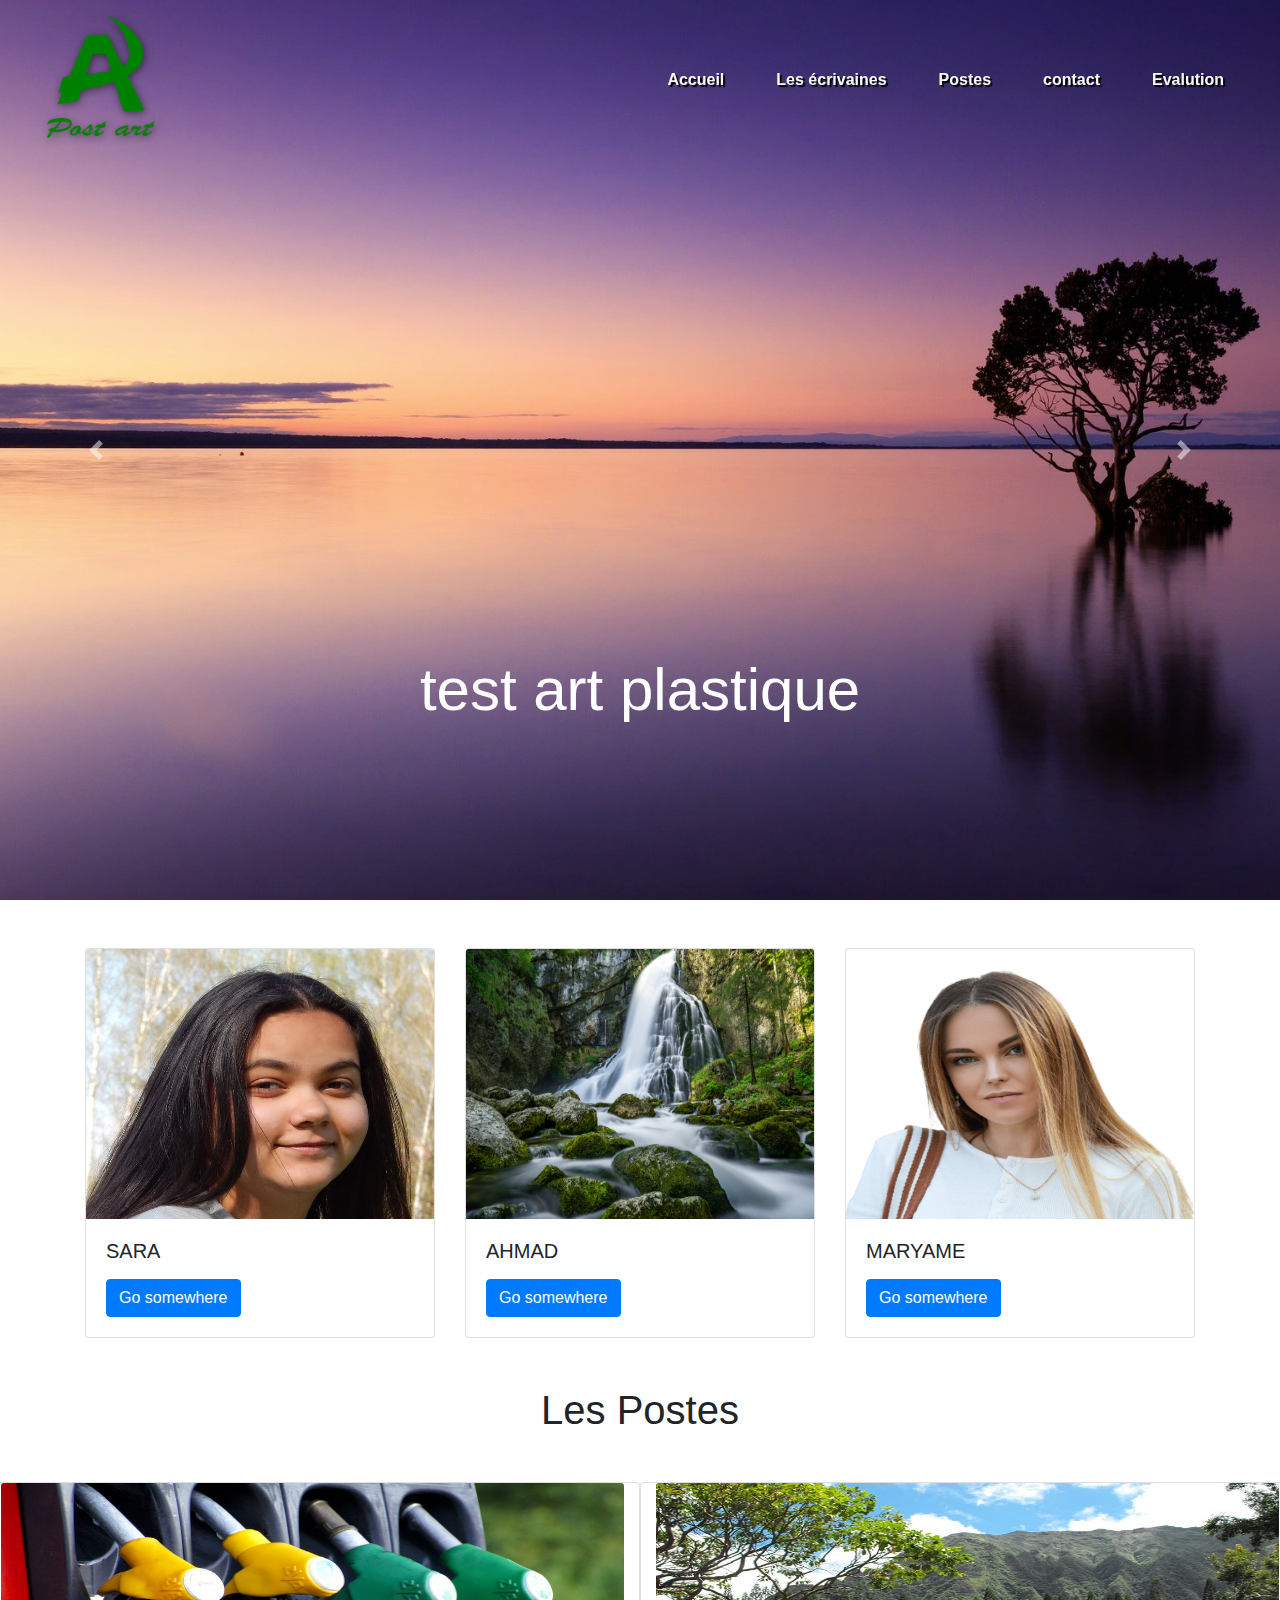
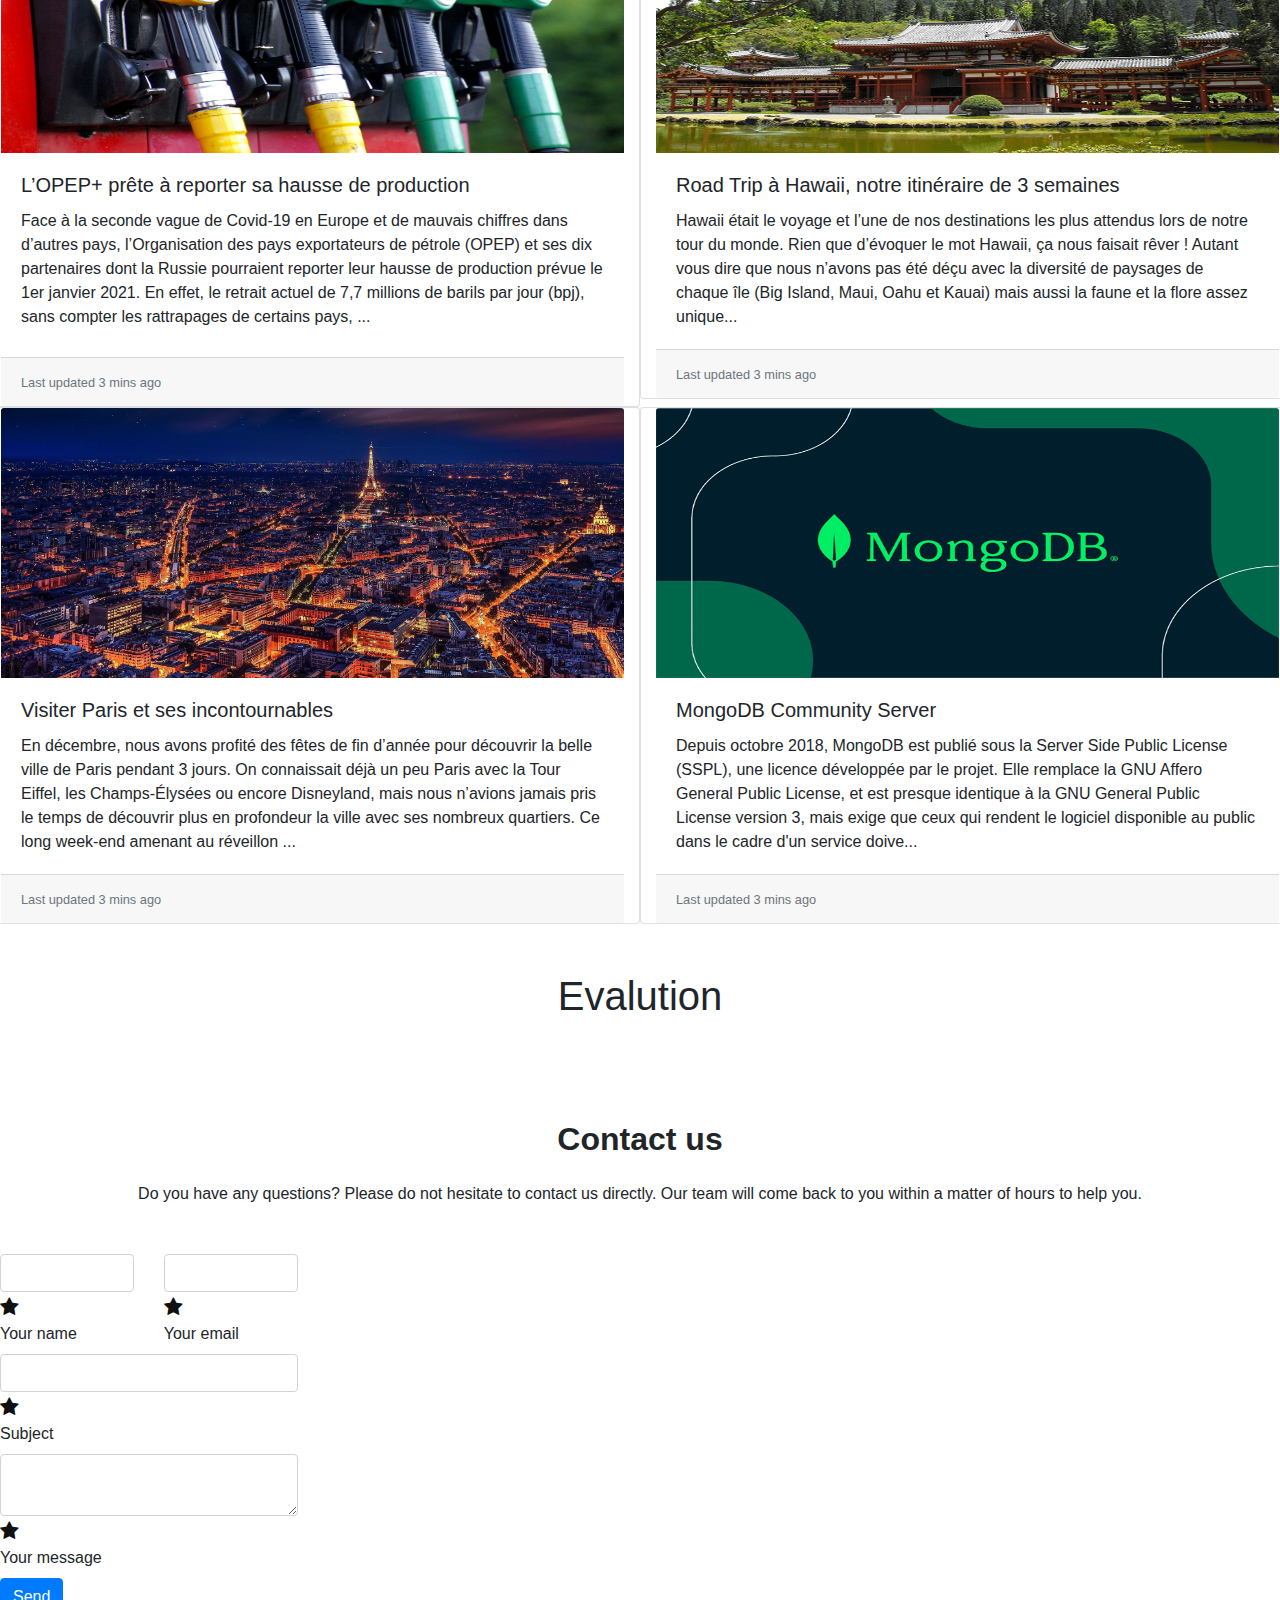
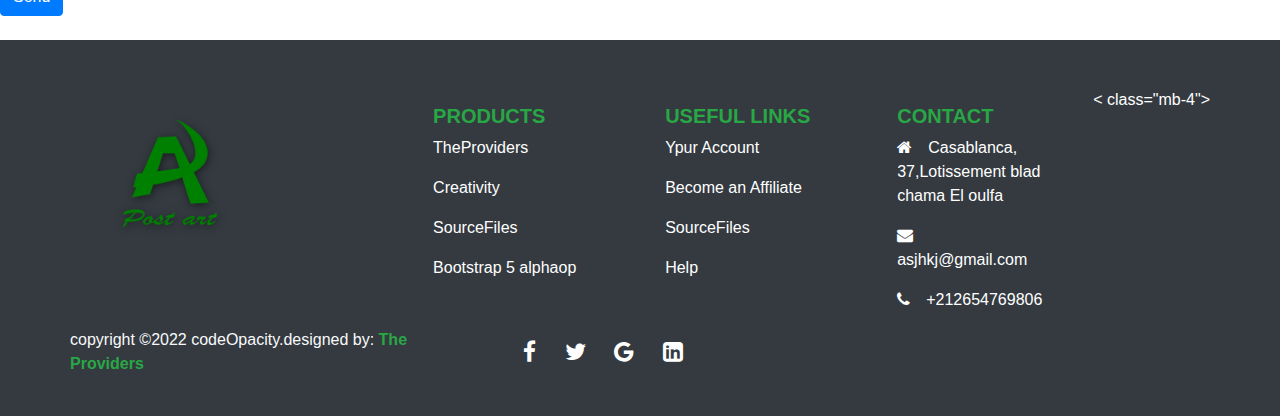
<file: post.html>
<!DOCTYPE html>
<html lang="en">

<head>
    <meta charset="UTF-8">
    <meta http-equiv="X-UA-Compatible" content="IE=edge">
    <meta name="viewport" content="width=device-width, initial-scale=1.0">
    <title>Document</title>
    <link rel="stylesheet" href="css/css.css">
    <script src="js/jquery-3.6.0.min.js"></script>
    <link href="https://maxcdn.bootstrapcdn.com/font-awesome/4.7.0/css/font-awesome.min.css" rel="stylesheet" integrity="sha384-wvfXpqpZZVQGK6TAh5PVlGOfQNHSoD2xbE+QkPxCAFlNEevoEH3Sl0sibVcOQVnN" crossorigin="anonymous">
    <link rel="stylesheet" href="css/bootstrap.min.css">
    <script src="js/bootstrap.min.js"></script>
    <!-- <script>
        var txt = "fkuyfjug",
            i = 0; //$('#text').attr("data-ride")

        var typ = setInterval(function() {
            'use strict';
            // console.log($("#txt").text());
            $("#txt").textContent += txt[i];
            i = i + 1;
            if (i > txt.length - 1) {
                clearInterval(typ);
            }
        }, 200);
    </script> -->

</head>

<body>
    <header class="header">
        <div class="content-header row col-md-12 m-0 align-content-center align-items-center">
            <div class="col-md-3">
                <img class="logo img-responsive w-50 p-3" src="img/logo1.png">
            </div>
            <div class="col-md-9">
                <ul class="nav justify-content-end">
                    <li class="nav-item">
                        <a href="#" class="nav-link active text-light shadow font-weight-bold">Accueil</a>
                    </li>
                    <li class="nav-item">
                        <a class="nav-link  text-light shadow font-weight-bold" href="#ab" target="_self">Les écrivaines</a>
                    </li>
                    <li class="nav-item">
                        <a class="nav-link  text-light shadow font-weight-bold" href="#as">Postes</a>
                    </li>
                    <li class="nav-item">
                        <a class="nav-link  text-light shadow font-weight-bold" href="#">contact</a>
                    </li>
                    <li class="nav-item">
                        <a class="nav-link  text-light shadow font-weight-bold" href="#ac">Evalution</a>
                    </li>
                </ul>
            </div>
        </div>
        <div id="carouselExampleControls" class="carousel slide  h-100" data-ride="carousel">
            <div class="carousel-inner">
                <div class="carousel-item">
                    <img class="d-block w-100" src="img/background1.jpg" alt="First slide">
                    <div class="carousel-caption d-none d-md-block">
                        <h5 class="txt" data-text="test article web">test article web</h5>


                    </div>
                </div>
                <div class="carousel-item active">
                    <img class="d-block w-100" src="img/z.jpg" alt="Second slide">
                    <div class="carousel-caption d-none d-md-block">
                        <h5 class="txt" data-text="test art plastique">test art plastique</h5>
                    </div>
                </div>
                <div class="carousel-item">
                    <img class="d-block w-100" src="img/background2.jpg" alt="Third slide">
                    <div class="carousel-caption d-none d-md-block">
                        <h5 class="txt" data-text="test digital art">test digital art</h5>
                    </div>
                </div>
            </div>
            <a class="carousel-control-prev" href="#carouselExampleControls" role="button" data-slide="prev">
                <span class="carousel-control-prev-icon" aria-hidden="true"></span>
                <span class="sr-only">Previous</span>
            </a>
            <a class="carousel-control-next" href="#carouselExampleControls" role="button" data-slide="next">
                <span class="carousel-control-next-icon" aria-hidden="true"></span>
                <span class="sr-only">Next</span>
            </a>

        </div>

    </header>


    <h1 class="as text-center mt-5 mb-5" id="ab"></h1>

    <section class="container">
        <div class="row">
            <div class="col-md-4">
                <div class="card">
                    <img class="card-img-top" src="img/sara.jpg">
                    <div class="card-body">
                        <div class="cont">
                            <h5 class="card-title">SARA</h5>
                            <p></p>
                            <a href="#" class="btn btn-primary">Go somewhere</a>
                        </div>
                    </div>
                </div>
            </div>
            <div class="col-md-4">
                <div class="card">
                    <img class="card-img-top" src="img/www.jpg">
                    <div class="card-body">
                        <div class="cont">
                            <h5 class="card-title">AHMAD</h5>
                            <p></p>
                            <a href="#" class="btn btn-primary">Go somewhere</a>
                        </div>
                    </div>
                </div>
            </div>
            <div class="col-md-4">
                <div class="card">
                    <img class="card-img-top" src="img/hero.png">
                    <div class="card-body">
                        <div class="cont">
                            <h5 class="card-title">MARYAME</h5>
                            <p></p>
                            <a href="#" class="btn btn-primary">Go somewhere</a>
                        </div>
                    </div>
                </div>
            </div>
        </div>
    </section>



    <h1 class="as text-center mt-5 mb-5" id="as">Les Postes</h1>


    <div class="row">
        <div class="card col-6" style="width: 18rem;">
            <img class="card-img-top" src="img/petrole.jpg" alt="Card image cap">
            <div class="card-body">
                <h5 class="card-title">L’OPEP+ prête à reporter sa hausse de production</h5>
                <p class="card-text">Face à la seconde vague de Covid-19 en Europe et de mauvais chiffres dans d’autres pays, l’Organisation des pays exportateurs de pétrole (OPEP) et ses dix partenaires dont la Russie pourraient reporter leur hausse de production prévue
                    le 1er janvier 2021. En effet, le retrait actuel de 7,7 millions de barils par jour (bpj), sans compter les rattrapages de certains pays, ...</p>

            </div>
            <div class="card-footer">
                <small class="text-muted">Last updated 3 mins ago</small>
            </div>
        </div>
        <div class="card col-6 mb-2" style="width: 18rem;">
            <img class="card-img-top" src="img/hawai.jpg" alt="Card image cap">
            <div class="card-body">
                <h5 class="card-title">Road Trip à Hawaii, notre itinéraire de 3 semaines</h5>
                <p class="card-text">Hawaii était le voyage et l’une de nos destinations les plus attendus lors de notre tour du monde. Rien que d’évoquer le mot Hawaii, ça nous faisait rêver ! Autant vous dire que nous n’avons pas été déçu avec la diversité de paysages de
                    chaque île (Big Island, Maui, Oahu et Kauai) mais aussi la faune et la flore assez unique...</p>

            </div>
            <div class="card-footer">
                <small class="text-muted">Last updated 3 mins ago</small>
            </div>
        </div>
        <div class="card col-6" style="width: 18rem;">
            <img class="card-img-top" src="img/parais.jpg" alt="Card image cap">
            <div class="card-body">
                <h5 class="card-title">Visiter Paris et ses incontournables</h5>
                <p class="card-text">En décembre, nous avons profité des fêtes de fin d’année pour découvrir la belle ville de Paris pendant 3 jours. On connaissait déjà un peu Paris avec la Tour Eiffel, les Champs-Élysées ou encore Disneyland, mais nous n’avions jamais pris
                    le temps de découvrir plus en profondeur la ville avec ses nombreux quartiers. Ce long week-end amenant au réveillon ...</p>

            </div>
            <div class="card-footer">
                <small class="text-muted">Last updated 3 mins ago</small>
            </div>
        </div>
        <div class="card col-6" style="width: 18rem;">
            <img class="card-img-top" src="img/blog-1.png" alt="Card image cap">
            <div class="card-body">
                <h5 class="card-title">MongoDB Community Server</h5>
                <p class="card-text">Depuis octobre 2018, MongoDB est publié sous la Server Side Public License (SSPL), une licence développée par le projet. Elle remplace la GNU Affero General Public License, et est presque identique à la GNU General Public License version
                    3, mais exige que ceux qui rendent le logiciel disponible au public dans le cadre d'un service doive...</p>
            </div>
            <div class="card-footer">
                <small class="text-muted">Last updated 3 mins ago</small>
            </div>
        </div>
    </div>
    <h1 class="as text-center mt-5 mb-5" id="ac">Evalution</h1>
    <main>
        <div>
            <input type="radio" name="star" id="star1"><label for="star1"></label>
            <input type="radio" name="star" id="star2"><label for="star2"></label>
            <input type="radio" name="star" id="star3"><label for="star3"></label>
            <input type="radio" name="star" id="star4"><label for="star4"></label>
            <input type="radio" name="star" id="star5"><label for="star5"></label>
        </div>
    </main>
    <!--form use -->
    <!--Section: Contact v.2-->
    <section class="mb-4">

        <!--Section heading-->
        <h2 class="h1-responsive font-weight-bold text-center my-4">Contact us</h2>
        <!--Section description-->
        <p class="text-center w-responsive mx-auto mb-5">Do you have any questions? Please do not hesitate to contact us directly. Our team will come back to you within a matter of hours to help you.</p>

        <div class="row ">

            <!--Grid column-->
            <div class="col-md-3 mb-md-0 mb-5 align-self-center">
                <form id="contact-form" name="contact-form" method="POST">

                    <!--Grid row-->
                    <div class="row">

                        <!--Grid column-->
                        <div class="col-md-6">
                            <div class="md-form mb-0">
                                <input type="text" id="name" name="name" class="form-control">
                                <label for="name" class="">Your name</label>
                            </div>
                        </div>
                        <!--Grid column-->

                        <!--Grid column-->
                        <div class="col-md-6">
                            <div class="md-form mb-0">
                                <input type="text" id="email" name="email" class="form-control">
                                <label for="email" class="">Your email</label>
                            </div>
                        </div>
                        <!--Grid column-->

                    </div>
                    <!--Grid row-->

                    <!--Grid row-->
                    <div class="row">
                        <div class="col-md-12">
                            <div class="md-form mb-0">
                                <input type="text" id="subject" name="subject" class="form-control">
                                <label for="subject" class="">Subject</label>
                            </div>
                        </div>
                    </div>
                    <!--Grid row-->

                    <!--Grid row-->
                    <div class="row">

                        <!--Grid column-->
                        <div class="col-md-12">

                            <div class="md-form">
                                <textarea type="text" id="message" name="message" rows="2" class="form-control md-textarea"></textarea>
                                <label for="message">Your message</label>
                            </div>

                        </div>
                    </div>
                    <!--Grid row-->

                </form>

                <div class="text-center text-md-left">
                    <input class="btn btn-primary" type="submit" value="Send" onclick="document.getElementById('contact-form').submit();">
                </div>
                <div class="status"></div>
            </div>
        </div>
    </section>


    <footer class="bg-dark text-white pt-5 pb-4">
        <div class="container text-center text-md-left">
            <div class="row text-center text-md-left">
                <div class="col-md-3 col-xl-3 mx-auto mt-3">
                    <!-- <h5 class="text-uppercase md-4 font-weight-bold text-success">Company Name</h5> -->
                    <p><img class="logo img-responsive w-50 p-3" src="img/logo1.png"></p>
                </div>
                <div class="col-md-2 col-lg-2 col-xl- mx-auto mt-3">
                    <h5 class="text-uppercase md-4 font-weight-bold text-success">Products</h5>
                    <p>
                        <a href="#" class="text-white" style="text-decoration: none;">TheProviders</a>
                    </p>
                    <p>
                        <a href="#" class="text-white" style="text-decoration: none;">Creativity</a>
                    </p>
                    <p>
                        <a href="#" class="text-white" style="text-decoration: none;">SourceFiles</a>
                    </p>
                    <p>
                        <a href="#" class="text-white" style="text-decoration: none;">Bootstrap 5 alphaop</a>
                    </p>
                </div>
                <div class="col-md-3 col-lg-2 col-xl-2 mx-auto mt-3">
                    <h5 class="text-uppercase md-4 font-weight-bold text-success">Useful links</h5>
                    <p>
                        <a href="#" class="text-white" style="text-decoration: none;">Ypur Account</a>
                    </p>
                    <p>
                        <a href="#" class="text-white" style="text-decoration: none;">Become an Affiliate</a>
                    </p>
                    <p>
                        <a href="#" class="text-white" style="text-decoration: none;">SourceFiles</a>
                    </p>
                    <p>
                        <a href="#" class="text-white" style="text-decoration: none;">Help</a>
                    </p>
                </div>
                <div class="col-md-3 col-lg-2 col-xl-2 mx-auto mt-3">
                    <h5 class="text-uppercase md-4 font-weight-bold text-success">Contact</h5>
                    <p>
                        <i class="fa fa-home mr-3"></i>Casablanca, 37,Lotissement blad chama El oulfa

                    </p>
                    <p>
                        <i class="fa fa-envelope mr-3"></i>asjhkj@gmail.com
                    </p>
                    <p>
                        <i class="fa fa-phone mr-3"></i>+212654769806
                    </p>
                </div>
                < class="mb-4">
                <div class="row align-items-center">
                    <div class="col-md-7 col-lg-8 text-light">
                        <p> copyright ©2022 codeOpacity.designed by:
                            <a href="#" style="text-decoration: none;">
                                <strong class="text-success">The Providers</strong>
                            </a>
                        </p>
                    </div>
                    <div class="col-md-5 col-lg-4">
                        <div class="text-center text-md-right">
                            <ul class="list-unstyled list-inline">
                                <li class="list-inline-item">
                                    <a href="#" class="btn-flaoting btn-sm text-white" style="font-size:23px;"><i class="fa fa-facebook"></i></a>
                                </li>
                                <li class="list-inline-item">
                                    <a href="#" class="btn-flaoting btn-sm text-white" style="font-size:23px;"><i class="fa fa-twitter"></i></a>
                                </li>
                                <li class="list-inline-item">
                                    <a href="#" class="btn-flaoting btn-sm text-white" style="font-size:23px;"><i class="fa fa-google"></i></a>
                                </li>
                                <li class="list-inline-item">
                                    <a href="#" class="btn-flaoting btn-sm text-white" style="font-size:23px;"><i class="fa fa-linkedin-square"></i></a>
                                </li>
                            </ul>
                        </div>

                    </div>

                </div>
            </div>
        </div>

    </footer>



    <script>
        function loop(txt) {
            var i = 0;

            var typ = setInterval(function() {
                'use strict';
                h1.textContent += txt[i];
                i = i + 1;
                if (i > txt.length - 1) {
                    clearInterval(typ);
                }

            }, 200);
        }
        $('#carouselExampleControls').on('slid.bs.carousel', function() {
            var idx = $(this).find('div.active').index();
            document.getElementsByClassName("txt")[idx].innerHTML = "";
            var h1 = document.getElementsByClassName("txt")[idx];
            // var h1 = document.getElementsByClassName("txt")[2];
            var txt = h1.getAttribute("data-text");
            var i = 0;

            var typ = setInterval(function() {
                'use strict';
                h1.textContent += txt[i];
                i = i + 1;
                if (i > txt.length - 1) {
                    clearInterval(typ);
                }

            }, 200);

        });
    </script>


</body>

</html>
</file>
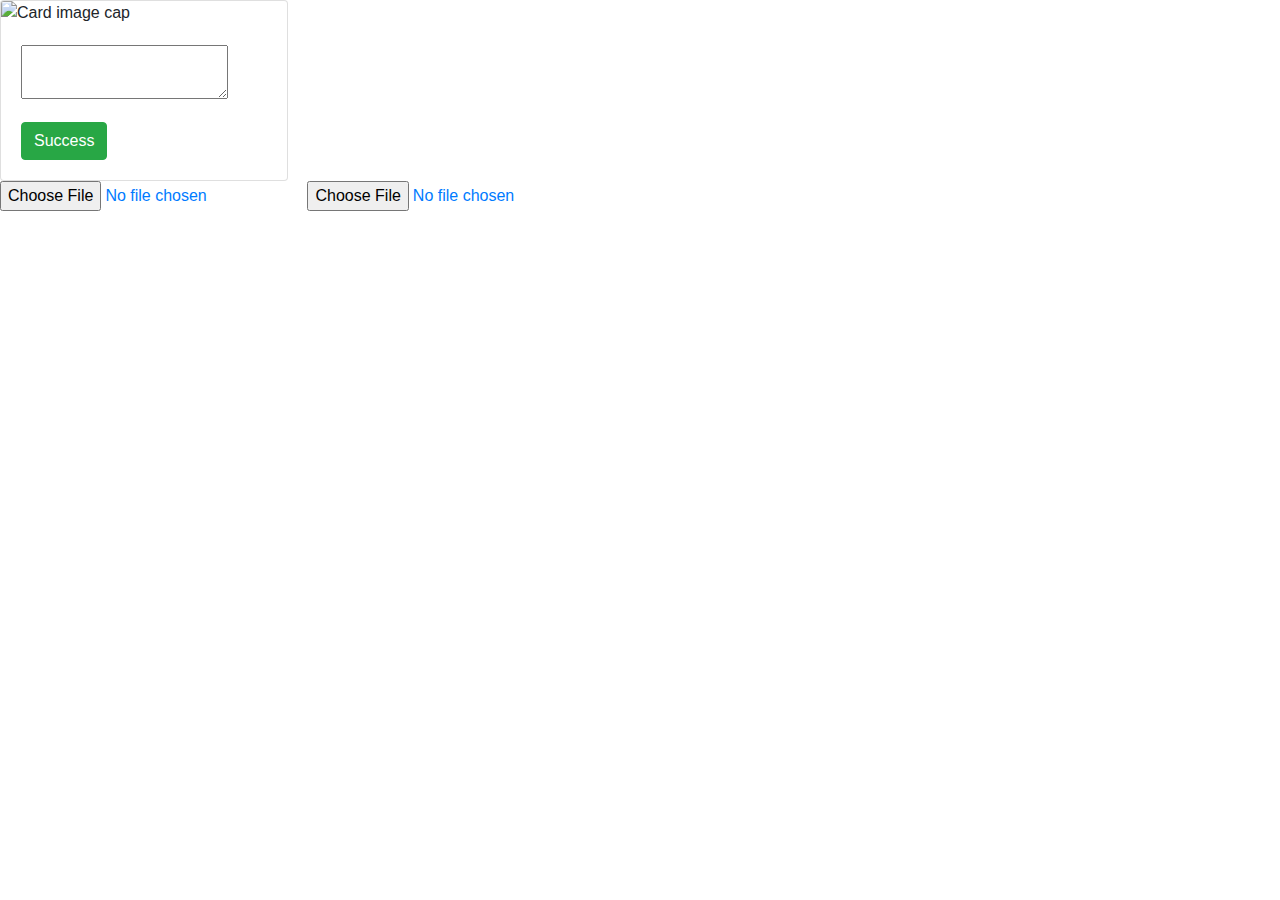
<file: teesst.html>
<!DOCTYPE html>
<html lang="en">

<head>
    <meta charset="UTF-8">
    <meta http-equiv="X-UA-Compatible" content="IE=edge">
    <meta name="viewport" content="width=device-width, initial-scale=1.0">
    <title>Document</title>
    <!-- <link rel="stylesheet" href="file.css"> -->
    <script src="js/jquery-3.6.0.min.js"></script>
    <link href="https://maxcdn.bootstrapcdn.com/font-awesome/4.7.0/css/font-awesome.min.css" rel="stylesheet" integrity="sha384-wvfXpqpZZVQGK6TAh5PVlGOfQNHSoD2xbE+QkPxCAFlNEevoEH3Sl0sibVcOQVnN" crossorigin="anonymous">
    <link rel="stylesheet" href="css/bootstrap.min.css">
    <script src="js/bootstrap.min.js"></script>
</head>

<body>

    <div class="card" style="width: 18rem;">
        <img class="card-img-top" id="b" alt="Card image cap">
        <div class="card-body">
            <p class="card-text" id="d"><textarea></textarea></p>
            <button type="button" class="btn btn-success">Success</button>
        </div>
    </div>

    <a href="test22.html/#x"><input type="file" id="a" value="Chosse" accept="image/*" onchange="readFile()" /></a>

    <a href="test22.html/#z"><input type="file" name="file" id="file" /></a>


    <script>
        document.getElementById('file').onchange = function() {
            var file = this.files[0];
            var reader = new FileReader();
            reader.onload = function(progressEvent) {
                document.getElementById("d").textContent = reader.result;

            };
            reader.readAsText(file);
        };

        function readFile() {
            var select = document.getElementById("a").files[0];
            //read file 
            var reader = new FileReader();
            reader.addEventListener("loadend", function() {
                document.getElementById("b").src = reader.result;
            });
            reader.readAsDataURL(select);
        }
    </script>
</body>

</html>
</file>
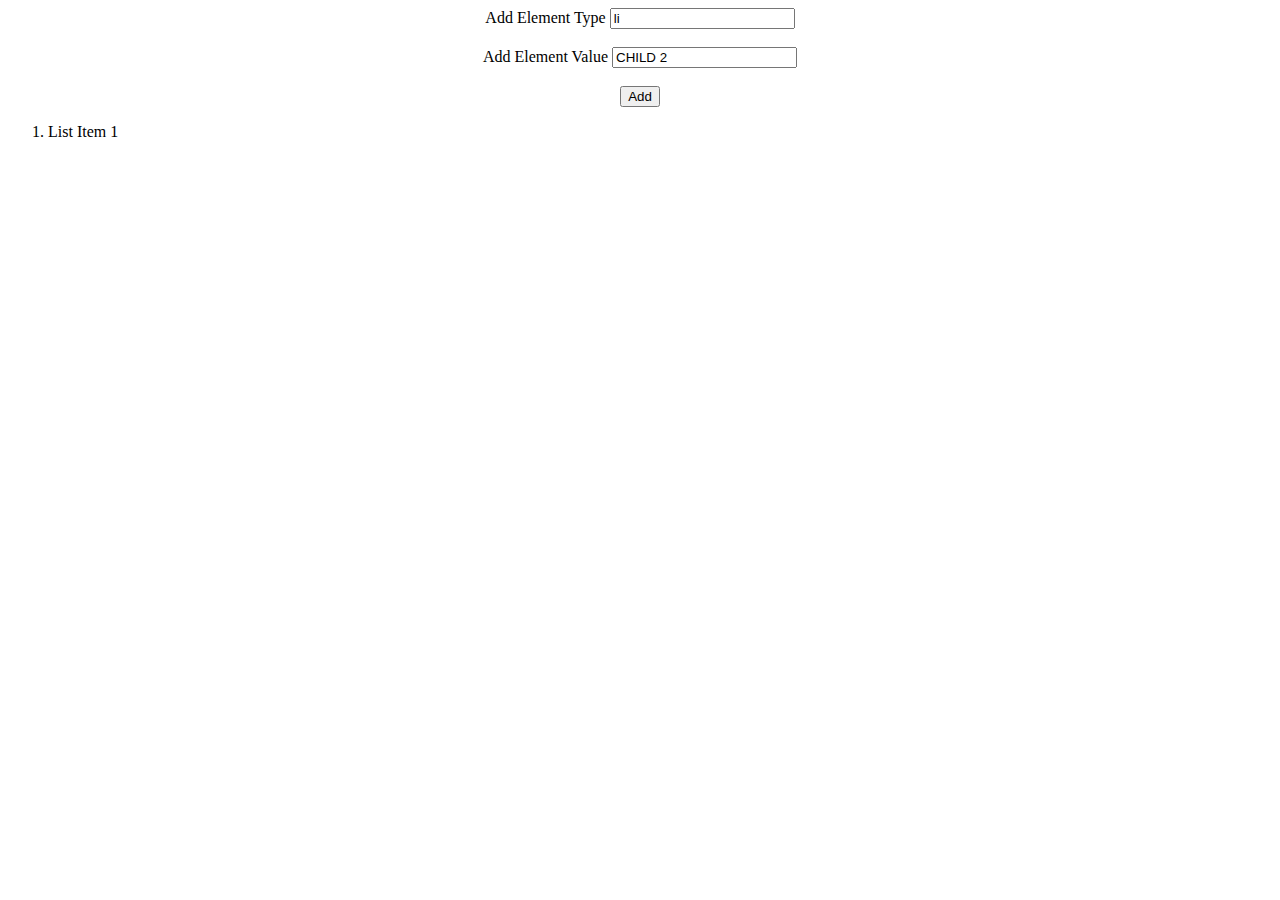
<file: test22.html>
<!DOCTYPE html>
<html lang="en">

<head>
    <meta charset="UTF-8">
    <meta http-equiv="X-UA-Compatible" content="IE=edge">
    <meta name="viewport" content="width=device-width, initial-scale=1.0">
    <title>Document</title>
</head>

<body>
    <!DOCTYPE HTML>
    <html>

    <head>
        <title>
            How to dynamically create new elements in JavaScript?
        </title>
    </head>

    <body>


        <!-- Form to add item -->
        <form action="#" style="text-align:center;">

            <!-- Type of Element -->
            <label for="type">
			Add Element Type
		</label>

            <input type="text" id="type" placeholder="Like: div, h1, li...." value="li" />
            <br /><br />

            <!-- Text/Value for the element --->
            <label for="value">
			Add Element Value
		</label>

            <input type="text" id="value" placeholder="Like: Hello GeeksForGeeks" value="CHILD 2" />
            <br /><br />

            <!-- Submit the Form -->
            <button type="button" onClick="addItem()">
			Add
		</button>
        </form>

        <!-- Parent tag where we add
		item as child -->
        <ol id="parent">
            <li>List Item 1</li>
        </ol>

        <script>
            // Define the addItem() function
            // to be called through onclick
            function addItem() {

                // Get type of element from form
                let type = document.getElementById("type").value;
                // Get the text/value for the tag
                // from the form
                let value = document.getElementById("value").value;
                // createElement() is used for
                // creating a new element
                type = document.createElement(type);
                // Use value as textnode in this example
                type.appendChild(document.createTextNode(value));
                // Append as child to the parent
                // tag i.e. ol
                document.getElementById("parent").appendChild(type);
            }
        </script>
    </body>

    </html>

</body>

</html>
</file>
<file: css/css.css>
* {
    margin: 0;
    padding: 0;
}

main {
    margin: 100px 0 0 0;
    padding: 0;
    position: relative;
    top: 100%;
    background: #262626;
}

main div {
    position: absolute;
    top: 50%;
    right: -30%;
    transform: translate(-50%, -50%) rotateY(180deg);
    display: flex;
}

.row .rat {
    direction: rtl;
}

.row div label {
    display: block;
    cursor: pointer;
}

.row div label::before {
    content: '\f005';
    font-family: fontAwesome;
    position: relative;
    display: block;
    font-size: 20px;
    color: #101010;
}

.row div label:after {
    content: '\f005';
    font-family: fontAwesome;
    position: absolute;
    display: block;
    font-size: 20px;
    color: green;
    top: 0;
    opacity: 0;
    transition: .5s;
    text-shadow: 0 2px 5px rgba(0, 0, 0, .5);
}

.row div label:hover:after,
.row div label:hover~label:after,
.row div input:checked~label:after {
    opacity: 1;
}

header .content-header {
    position: absolute !important;
    top: 0;
    z-index: 9;
}

.shadow {
    text-shadow: 2px 2px 1px black;
}

img.logo {
    filter: drop-shadow(1px 2px 4px rgba(0, 0, 0, 0.5));
    /*  */
}

div#carouselExampleControls img {
    object-fit: cover;
    height: 100vh !important;
}

.card-img-top {
    height: 30vh;
    margin: auto;
}

.writer .card img {
    transition: all 1s;
    /* height: 70vh; */
    border-radius: 50%;
    overflow: hidden;
    border: 3px solid rgba(0, 0, 0, 0.3);
}

.writer .card img {
    transition: .3s;
    object-fit: contain;
    width: 50%;
    height: 50%;
    border-radius: 100%;
    transition: 0.8s ease;
}

.writer .card img:hover {
    transform: scale(1.1);
}

.contact-form {
    padding: 10px;
    padding-right: 10px;
    border: 1px solid green;
    border-radius: 20px;
}

.contact-form .form-control {
    outline: none;
    border: none;
    border-bottom: 2px solid green;
    padding: 5px;
    margin: 5% 5% 5% 0;
}

.nav-item {
    transition: 1s ease;
    border-radius: 20px;
    margin: 10px;
}

.nav-item.nav-link:hover {
    color: #fff;
    transform: scale(1.1);
    background: green;
}

.txt {
    font-size: 60px;
    font-family: Arial, Helvetica, sans-serif;
    font-weight: 400;
    position: relative;
    margin-bottom: 15%;
}
</file>
<file: file.css>
#b {
    width: 50%;
    height: 200px;
    border: 3px solid rgb(146, 34, 34);
    background-size: cover;
    justify-content: center;
}

.txt {
    width: 100%;
    /* height: 100vh; */
}
</file>
<file: scss.css>
@import url(https://fonts.googleapis.com/css?family=Pathway+Gothic+One);
.cont {
    position: relative;
    margin: 0 0 0 30%;
    width: 40%;
    height: auto;
    z-index: 9;
}

@-webkit-keyframes rotate-right {
    from {
        -webkit-transform: rotate(0deg);
    }
    to {
        -webkit-transform: rotate(360deg);
    }
}

@-webkit-keyframes rotate-left {
    from {
        -webkit-transform: rotate(0deg);
    }
    to {
        -webkit-transform: rotate(-360deg);
    }
}

@-webkit-keyframes hover {
    0% {
        -webkit-transform: translateY(0%);
    }
    50% {
        -webkit-transform: translateY(5%);
    }
    100% {
        -webkit-transform: translateY(0%);
    }
}

@-webkit-keyframes pull {
    0% {
        -webkit-transform: scaleY(1);
    }
    40% {
        -webkit-transform: scaleY(1.01);
    }
    60% {
        -webkit-transform: scaleY(0.99);
    }
    80% {
        -webkit-transform: scaleY(1.01);
    }
    100% {
        -webkit-transform: scaleY(0.99);
    }
    80% {
        -webkit-transform: scaleY(1.01);
    }
    100% {
        -webkit-transform: scaleY(1);
    }
}

#airplane2,
#airplane1 {
    -webkit-transform: translate3d(0, 0, 0);
    -webkit-transform-origin: 200px 200px;
    -webkit-transform: translate3d(0, 0, 0);
    -webkit-animation: rotate-right 60s linear 0s infinite;
}

#countryObjects {
    -webkit-transform: translate3d(0, 0, 0);
    -webkit-transform-origin: 200px 200px;
    -webkit-transform: translate3d(0, 0, 0);
    -webkit-animation: rotate-right 240s linear 0s infinite;
}

#floatingGlobe {
    -webkit-transform: translate3d(0, 0, 0);
    -webkit-transform-origin: 200px 200px;
    -webkit-transform: translate3d(0, 0, 0);
    -webkit-animation: rotate-left 360s linear 0s infinite;
}

#globe {
    -webkit-transform: translate3d(0, 0, 0);
    -webkit-animation: hover 0s linear 0s infinite;
}

#windmill {
    -webkit-transform: translate3d(0, 0, 0);
    -webkit-transform-origin: 331px 201px;
    -webkit-transform: translate3d(0, 0, 0);
    -webkit-animation: rotate-right 2s linear 0s infinite;
}

#cloud1 {
    -webkit-transform: translate3d(0, 0, 0);
    -webkit-animation: hover 3s linear 1s infinite;
}

#cloud2 {
    -webkit-transform: translate3d(0, 0, 0);
    -webkit-animation: hover 3s linear 2s infinite;
}

#cloud3 {
    -webkit-transform: translate3d(0, 0, 0);
    -webkit-animation: hover 3s linear 3s infinite;
}

#circle1 {
    -webkit-transform: translate3d(0, 0, 0);
    -webkit-transform-origin: 200px 200px;
    -webkit-transform: translate3d(0, 0, 0);
    -webkit-animation: rotate-right 12s linear 0s infinite;
}

#circle2 {
    -webkit-transform: translate3d(0, 0, 0);
    -webkit-transform-origin: 200px 200px;
    -webkit-transform: translate3d(0, 0, 0);
    -webkit-animation: rotate-left 24s linear 0s infinite;
}

#circle3 {
    -webkit-transform: translate3d(0, 0, 0);
    -webkit-transform-origin: 200px 200px;
    -webkit-transform: translate3d(0, 0, 0);
    -webkit-animation: rotate-right 12s linear 0s infinite;
}

#circle4 {
    -webkit-transform: translate3d(0, 0, 0);
    -webkit-transform-origin: 200px 200px;
    -webkit-transform: translate3d(0, 0, 0);
    -webkit-animation: rotate-left 24s linear 0s infinite;
}

#circle5 {
    -webkit-transform: translate3d(0, 0, 0);
    -webkit-transform-origin: 200px 200px;
    -webkit-transform: translate3d(0, 0, 0);
    -webkit-animation: rotate-right 12s linear 0s infinite;
}
</file>
